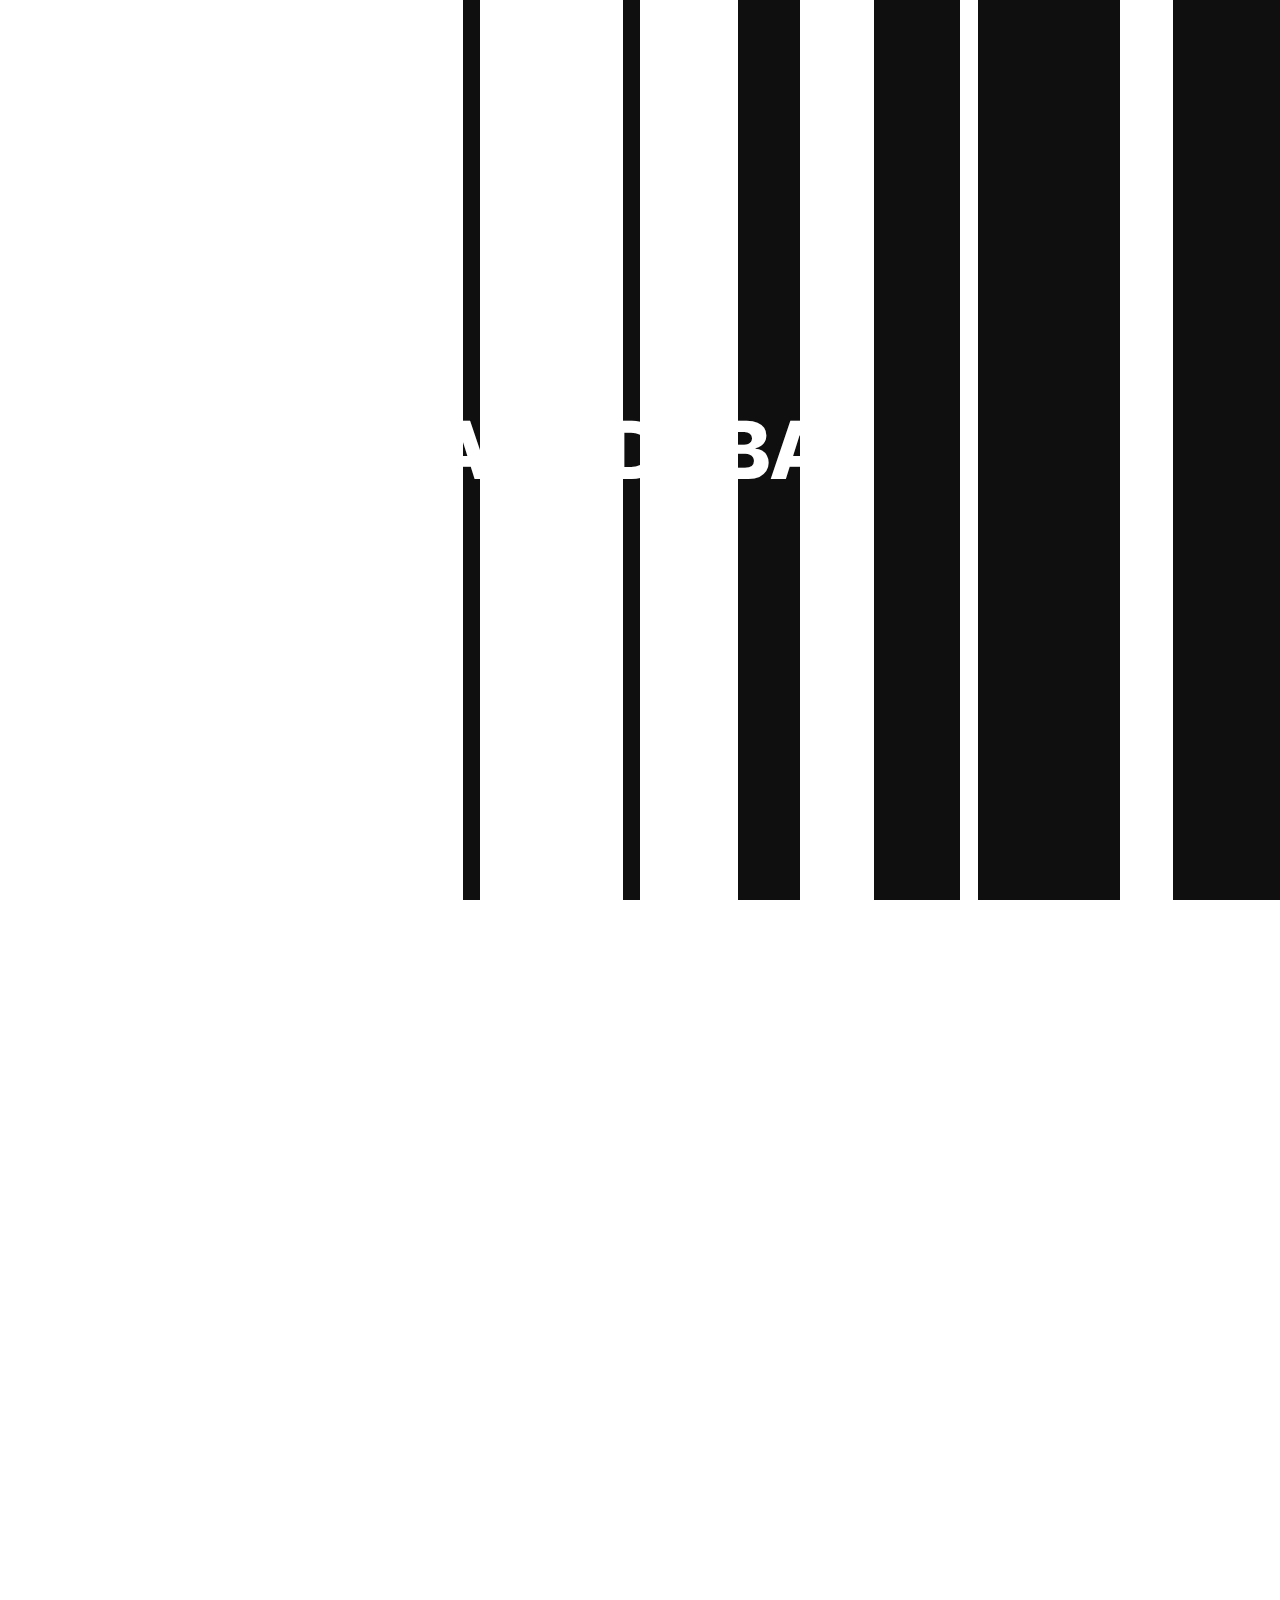
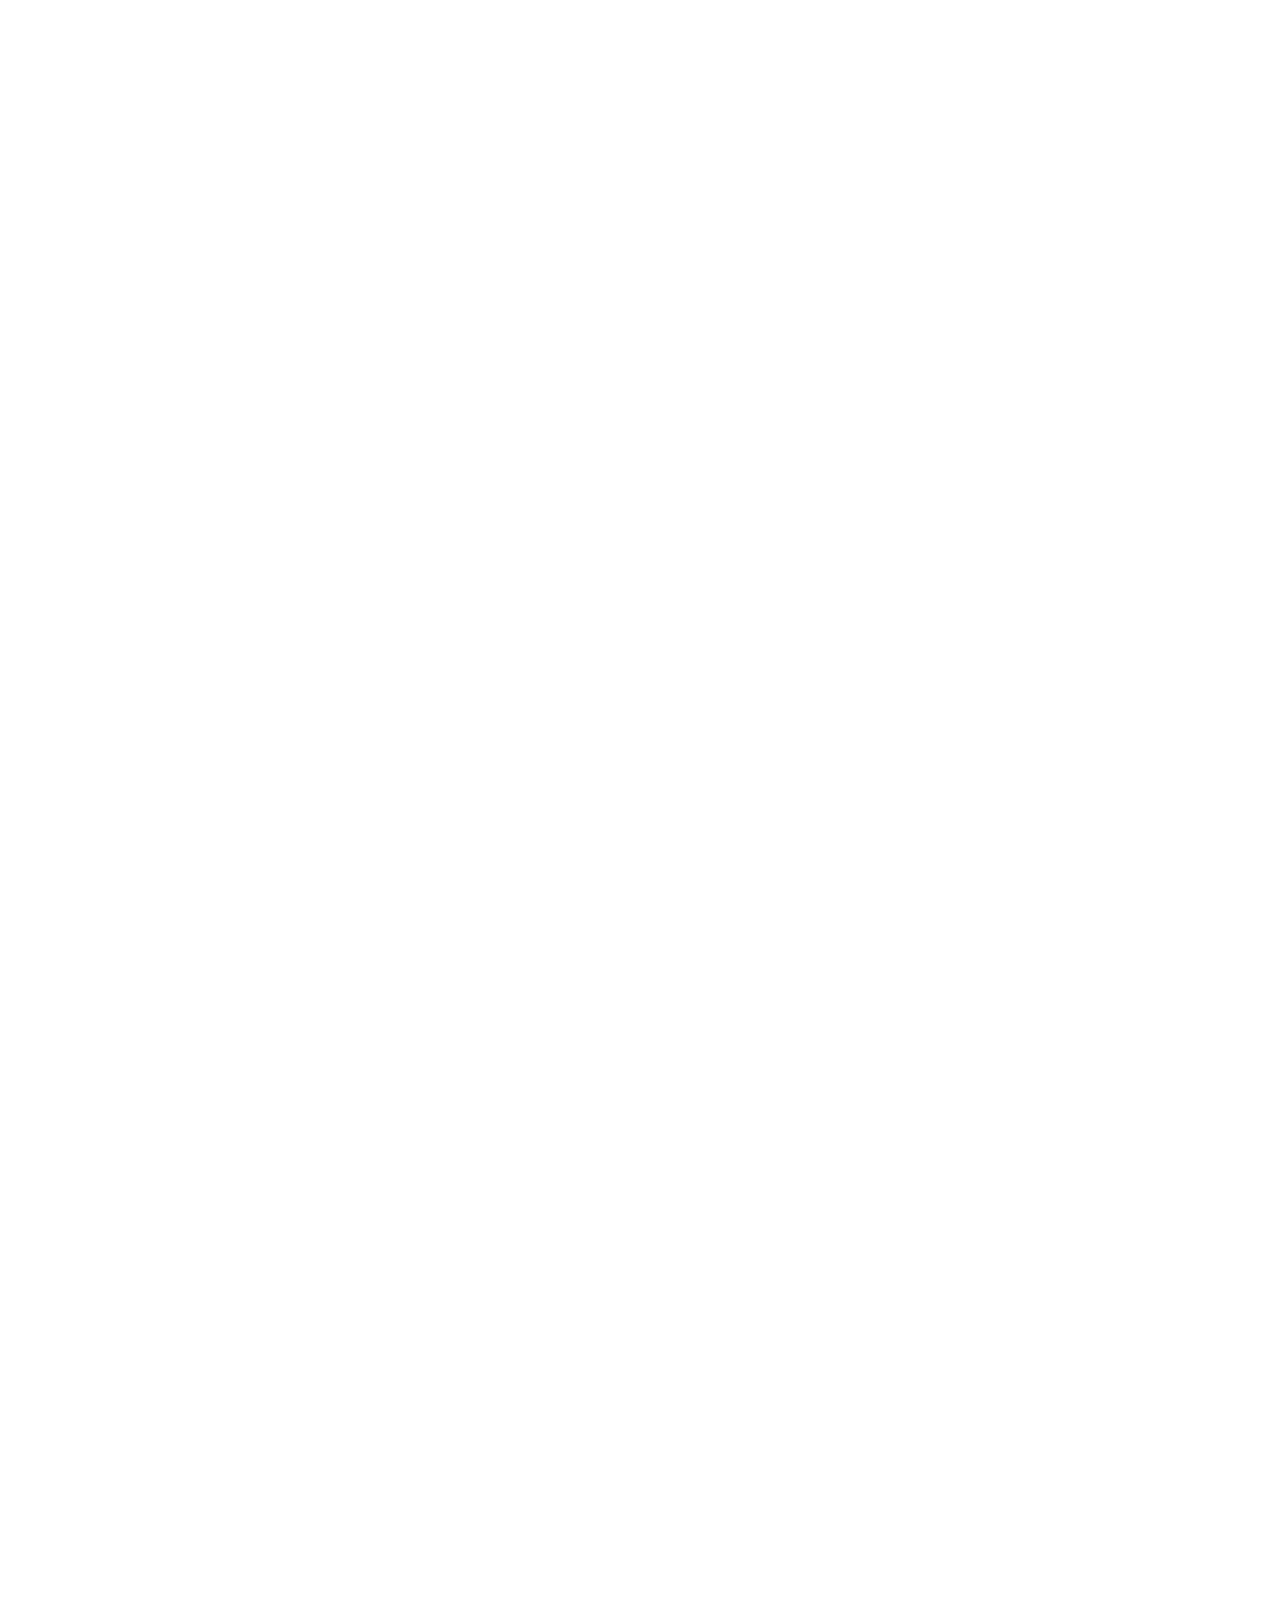
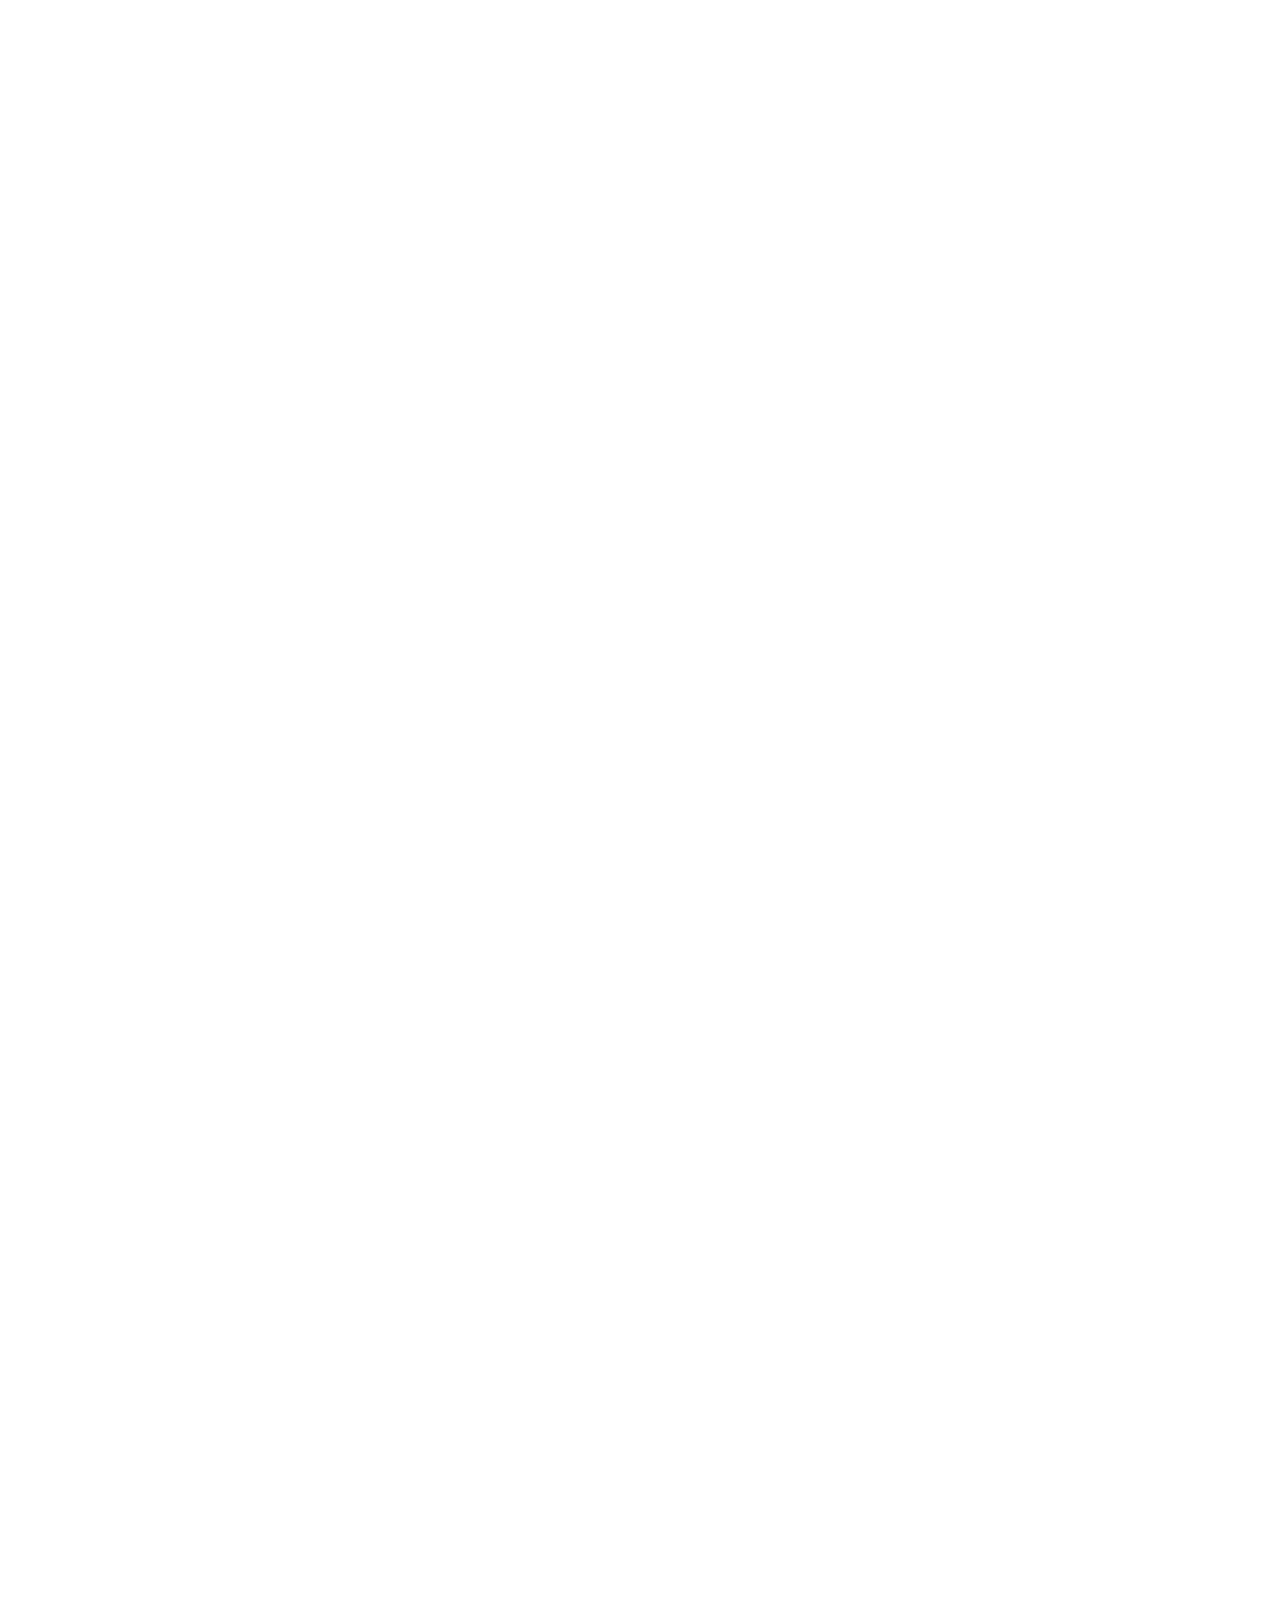
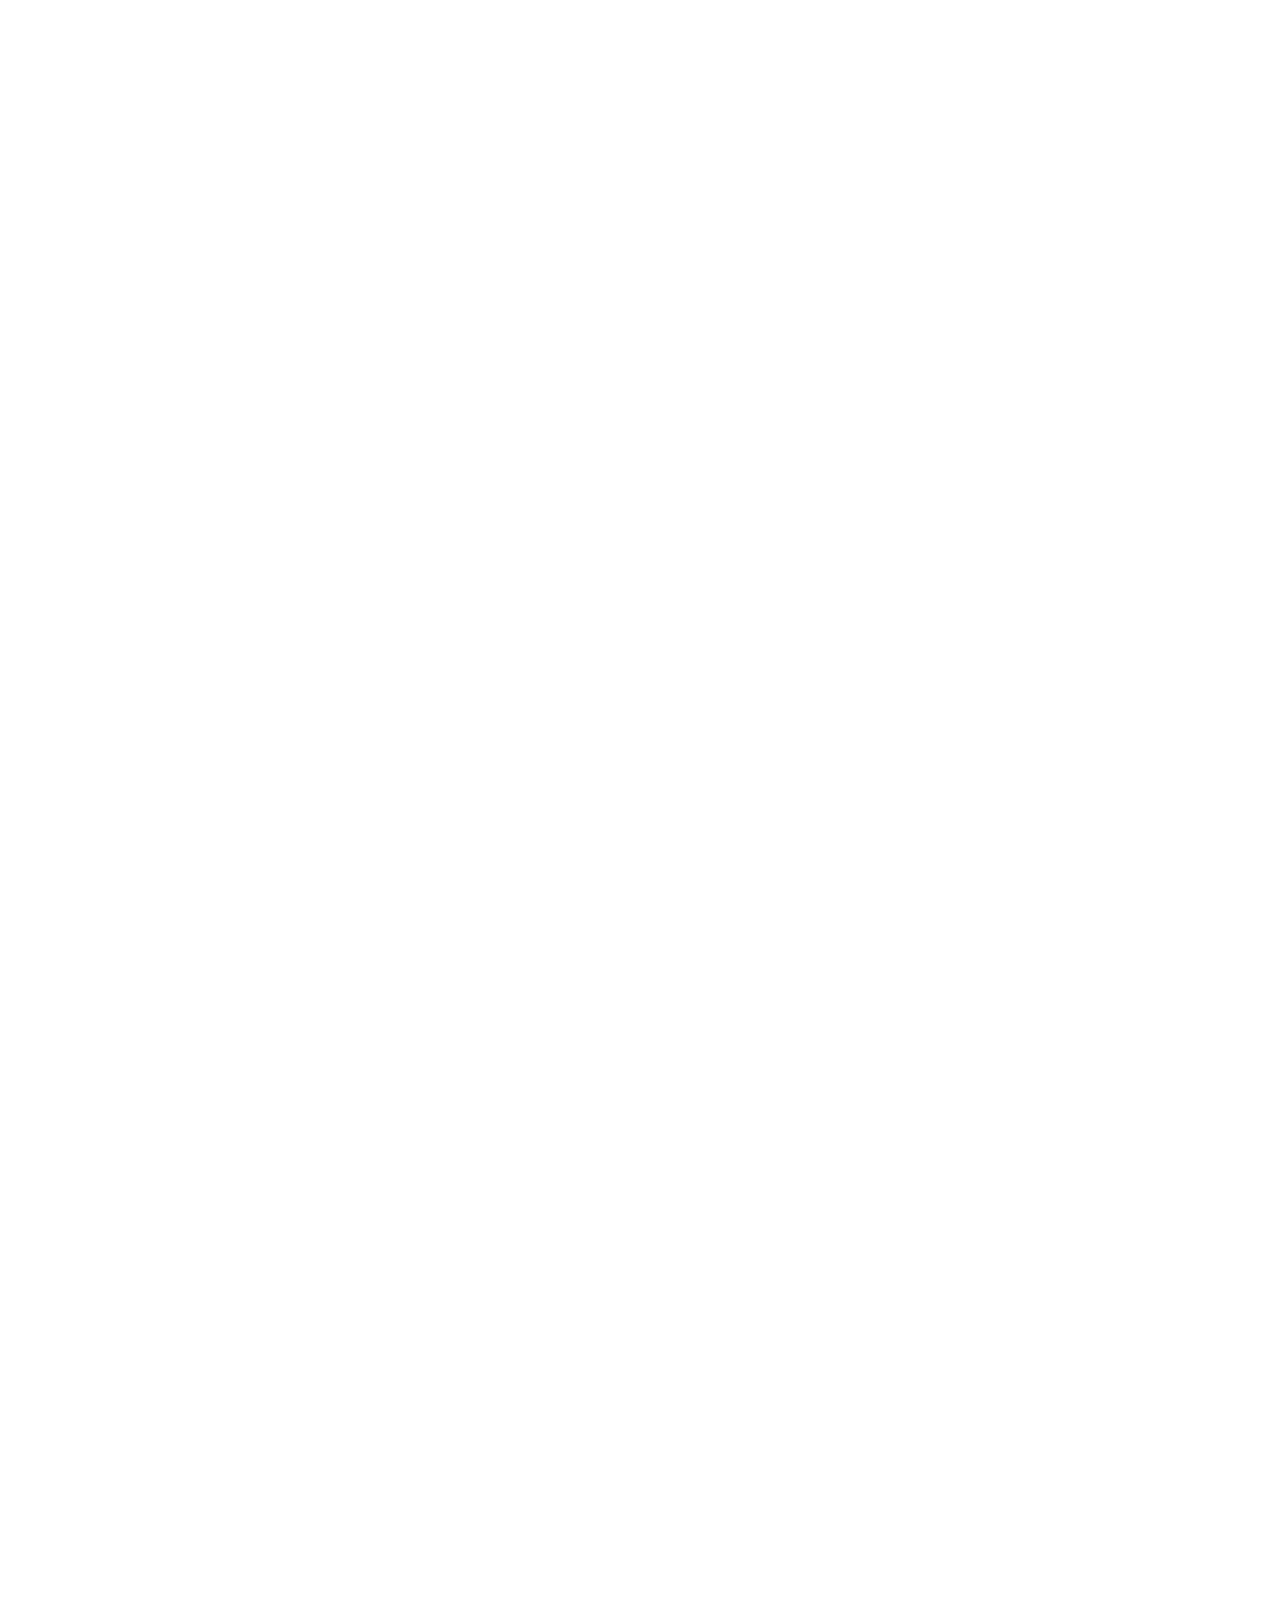
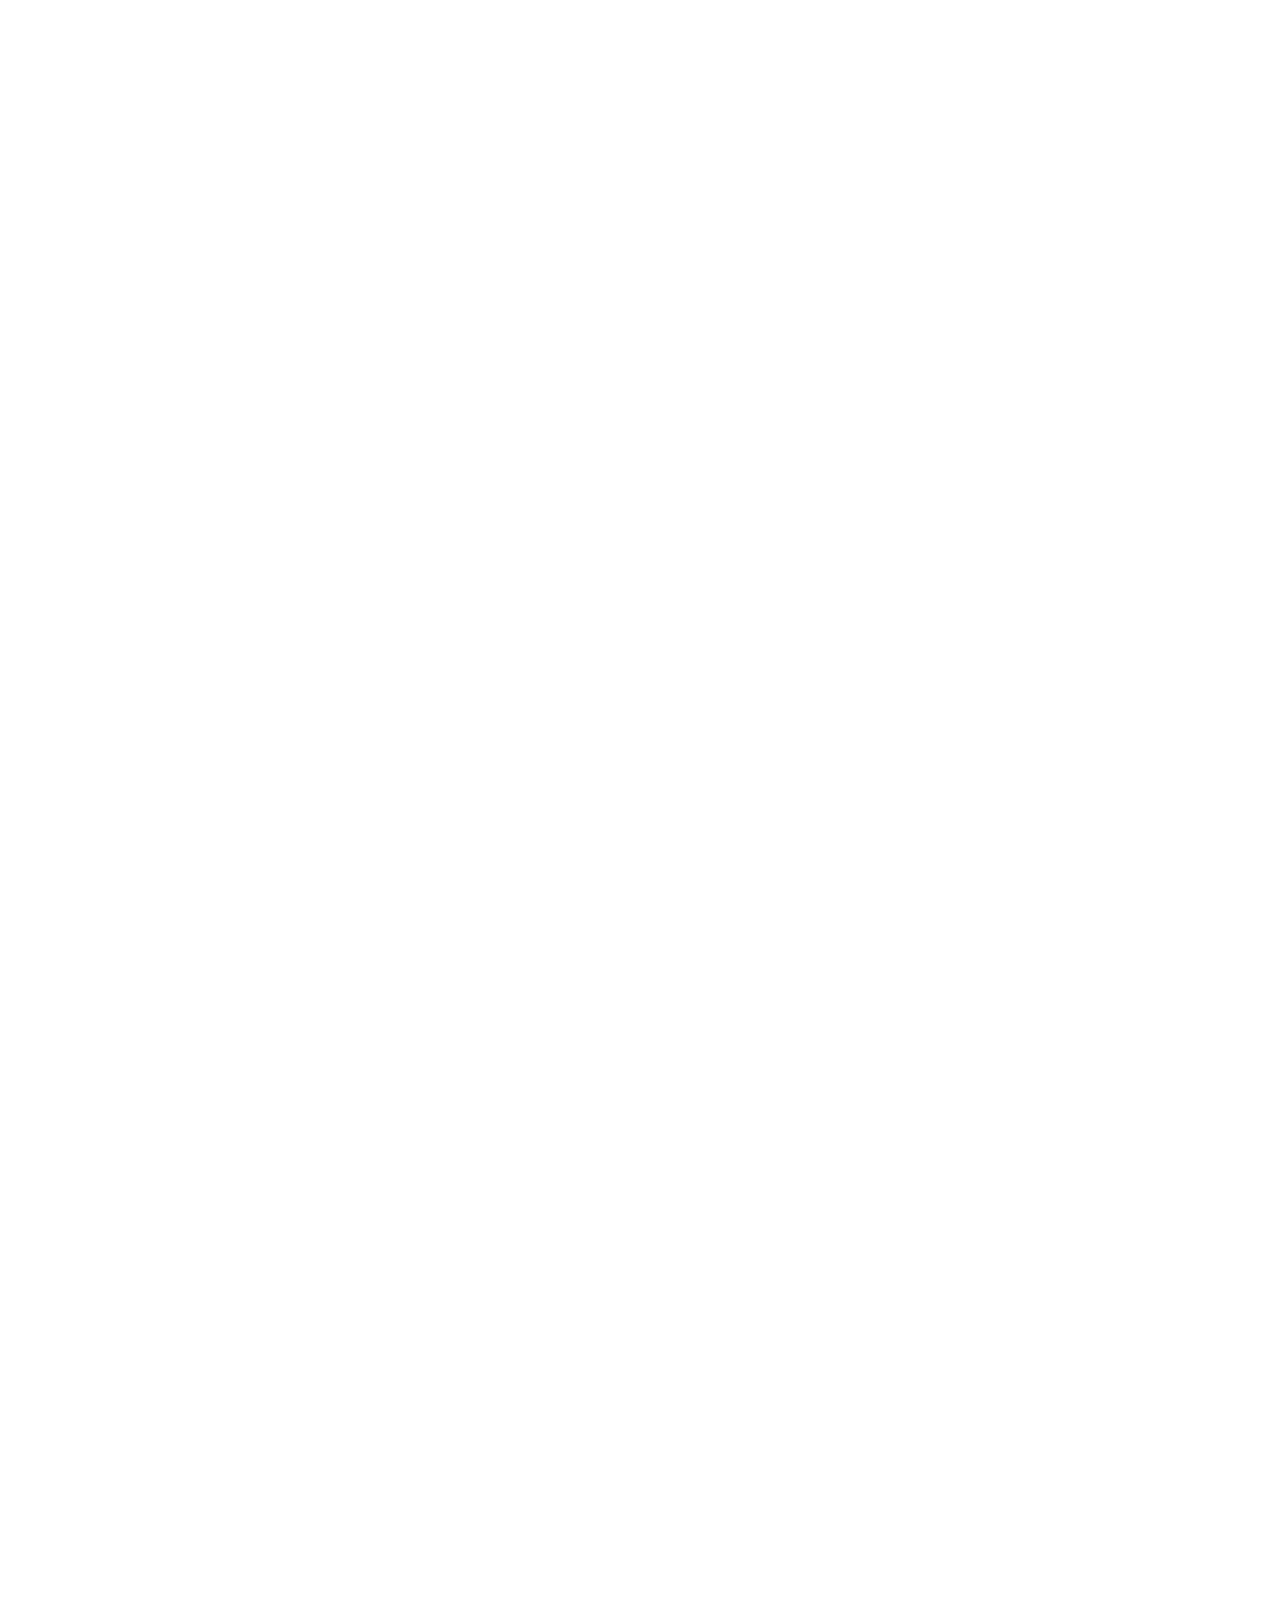
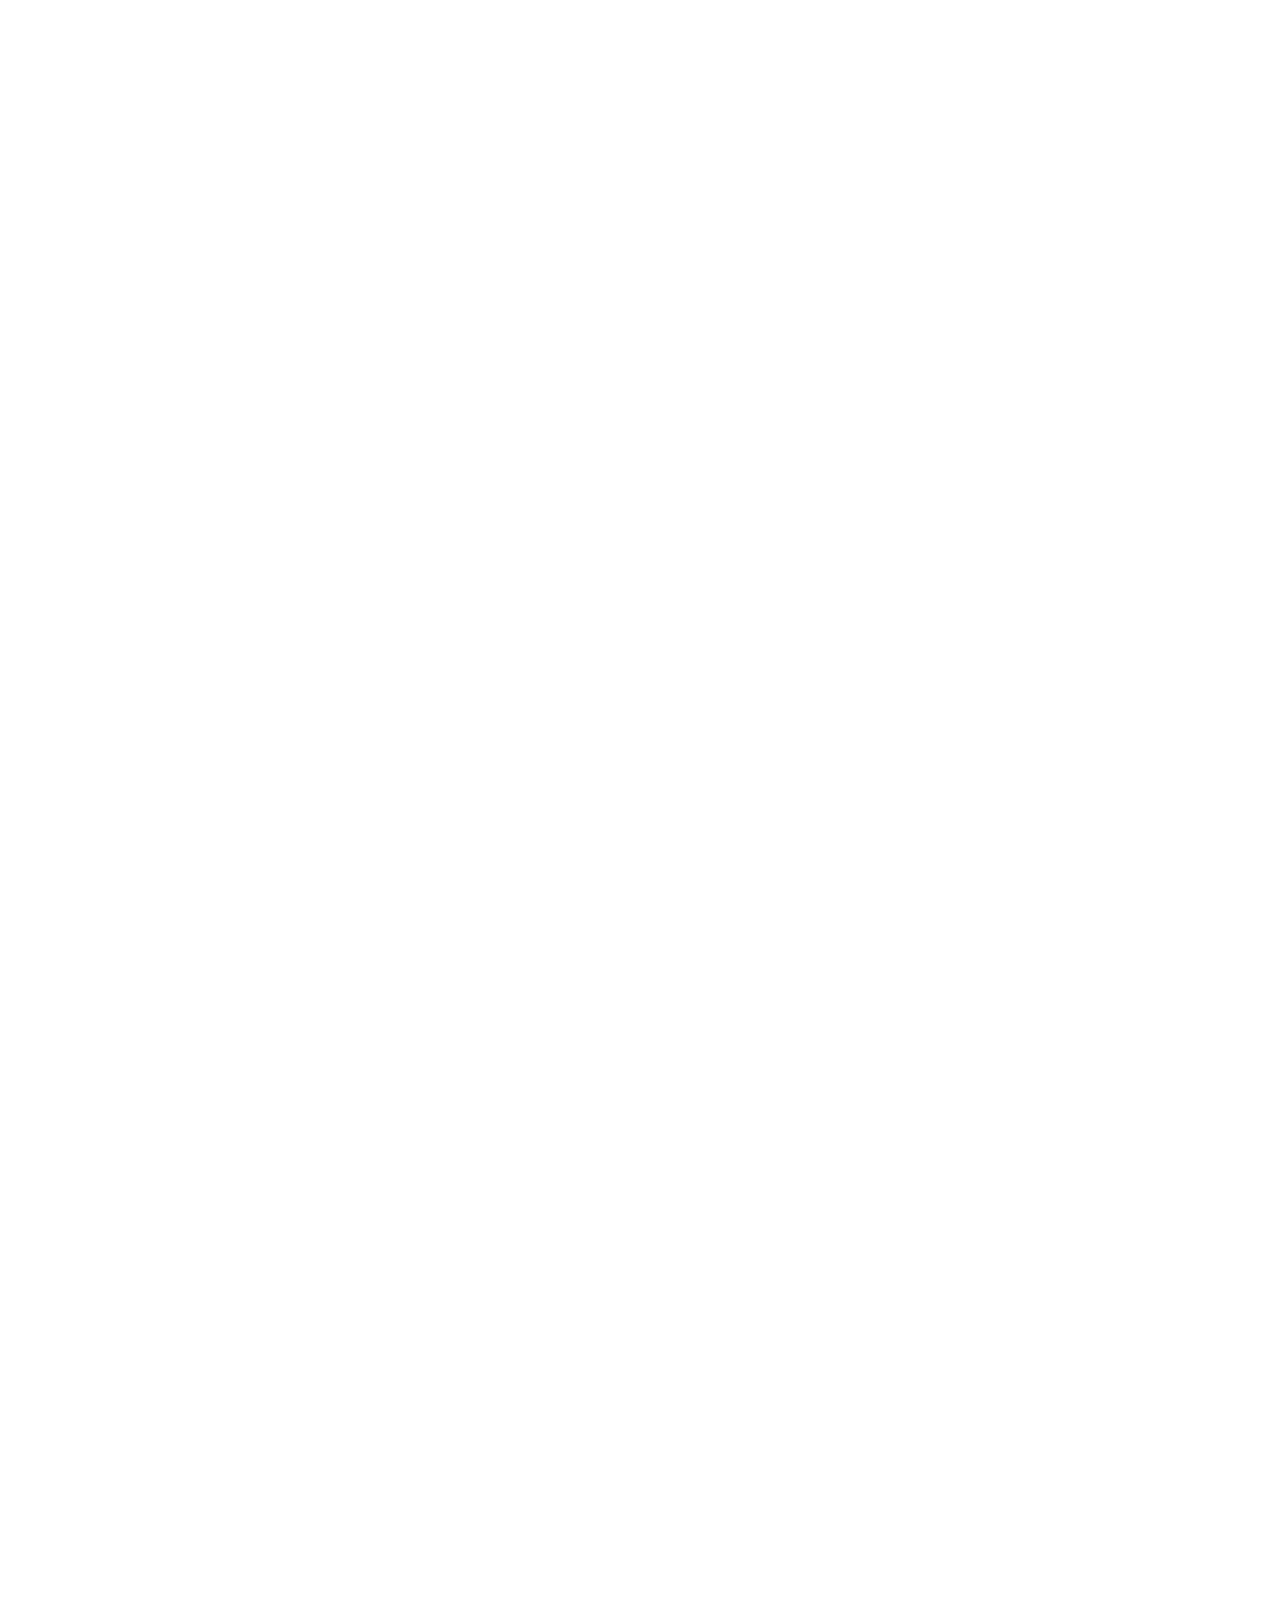
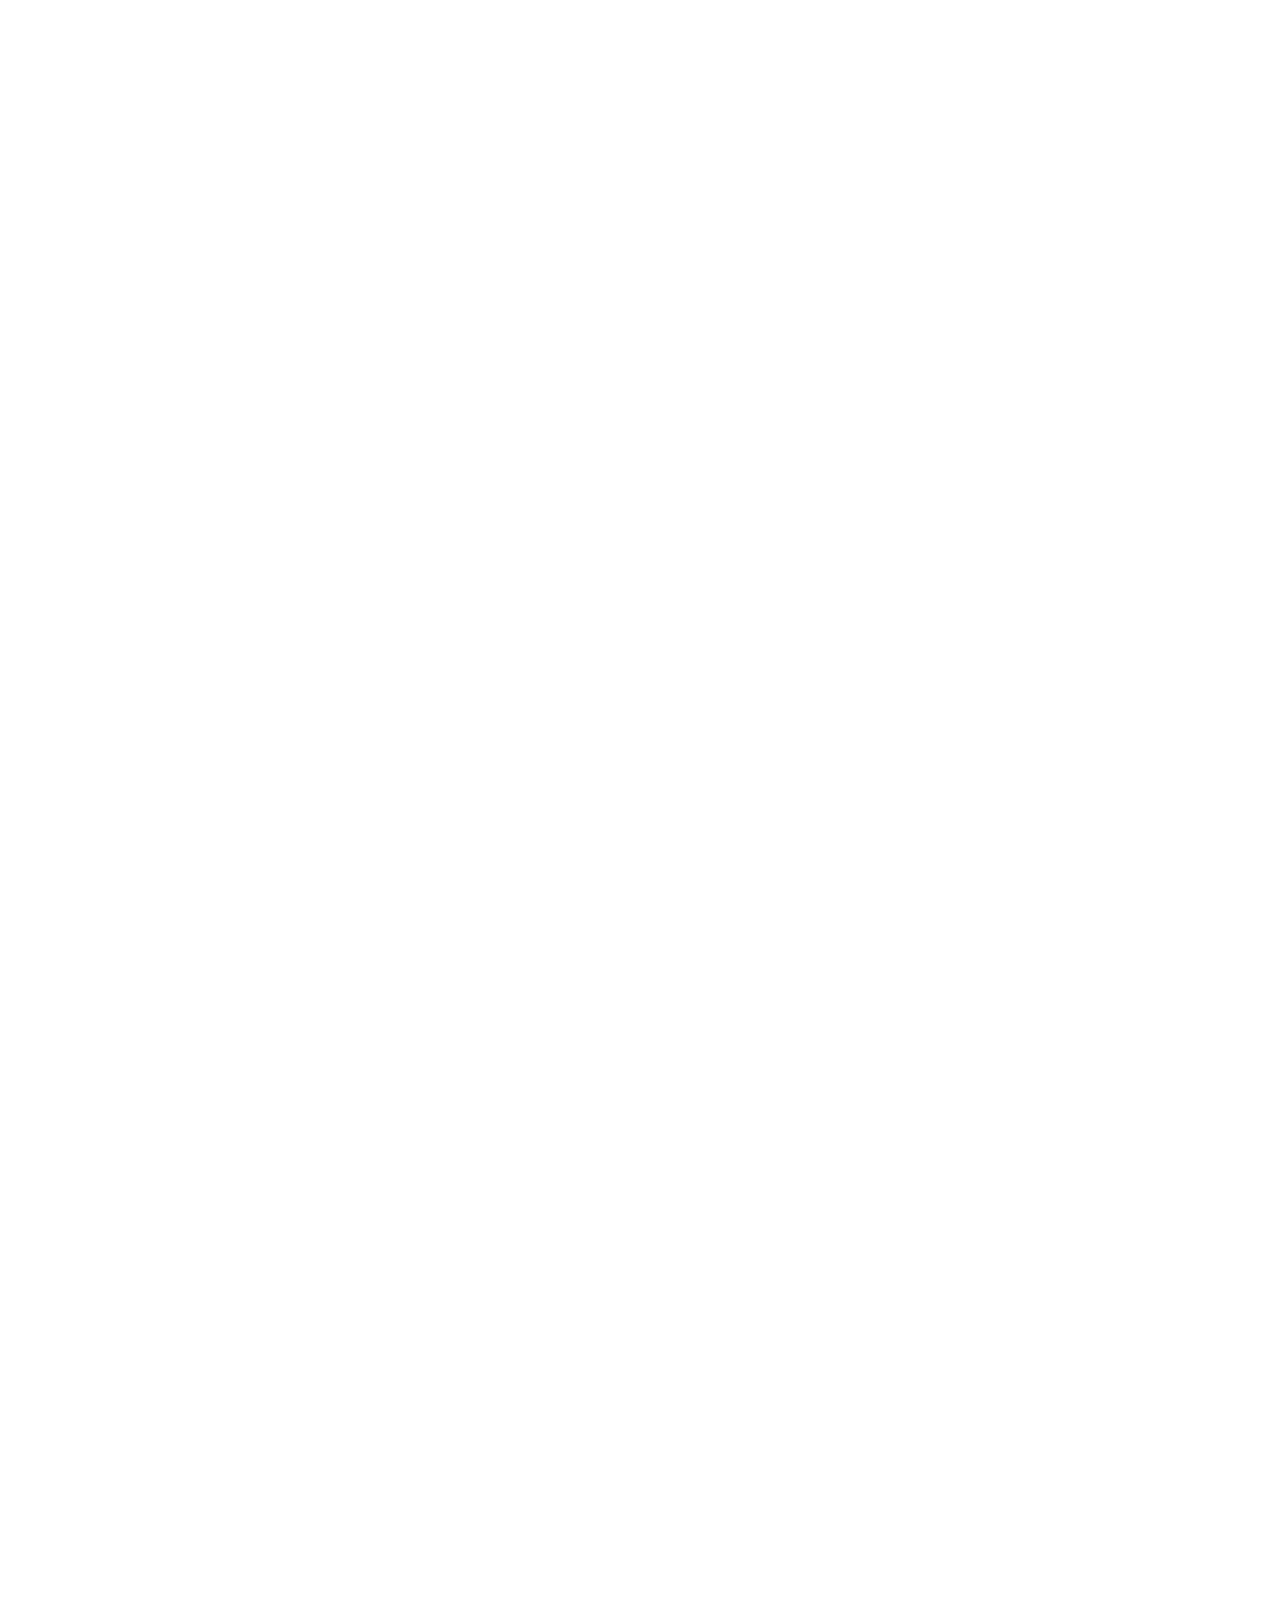
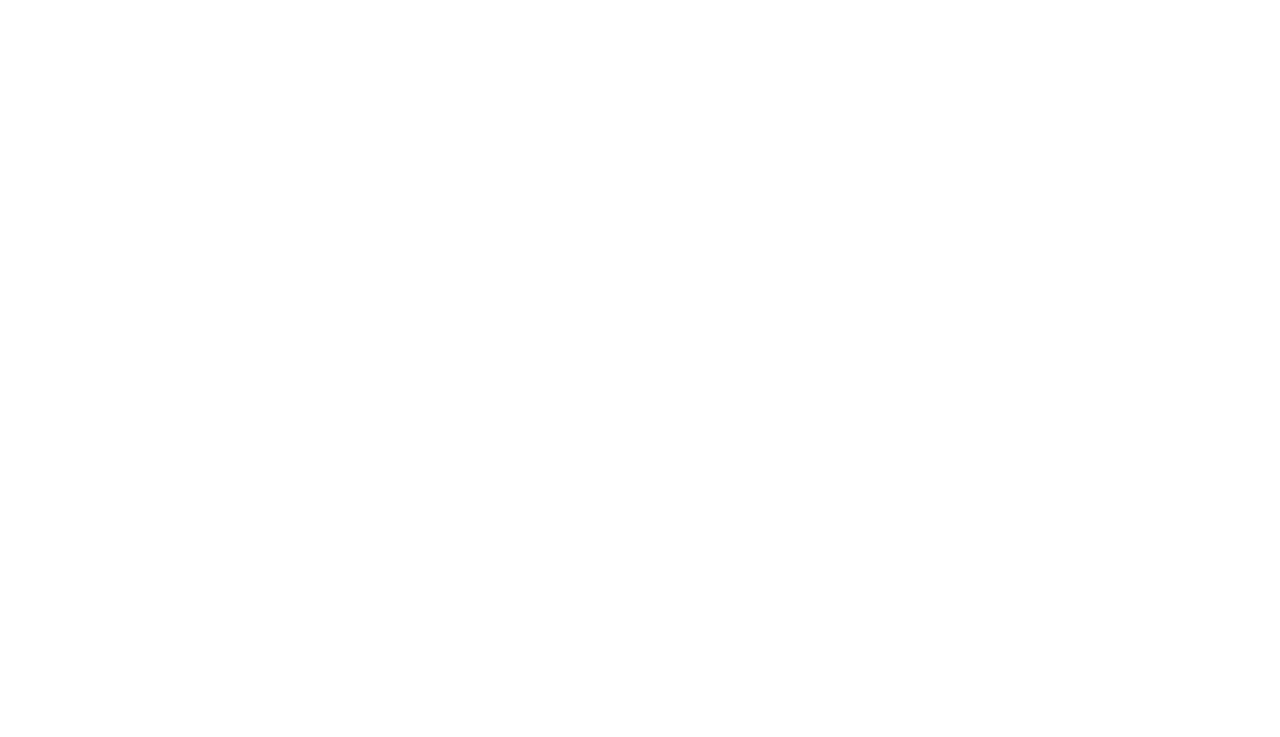
<file: index.html>
<!DOCTYPE html>
<html class="no-js" lang="en">

<head>
  <meta charset="utf-8" />
  <meta http-equiv="x-ua-compatible" content="ie=edge" />
  <meta name="viewport" content="width=device-width, initial-scale=1" />
  <meta name="description" content="" />

  <!-- Site Title -->
  <title>ARS DUBAI</title>

  <!-- Place favicon.ico in the root directory -->
  <link rel="shortcut icon" type="image/x-icon" href="assets/img/favicon.png" />

  <!-- CSS here -->
  <link rel="stylesheet" href="assets/css/bootstrap.min.css" />
  <link rel="stylesheet" href="assets/css/fontawesome.min.css" />
  <link rel="stylesheet" href="assets/css/venobox.min.css" />
  <link rel="stylesheet" href="assets/css/odometer.min.css" />
  <link rel="stylesheet" href="assets/css/nice-select.css" />
  <link rel="stylesheet" href="assets/css/carouselTicker.css" />
  <link rel="stylesheet" href="assets/css/swiper.min.css" />
  <link rel="stylesheet" href="assets/css/main.css" />
  <link rel="stylesheet" href="https://cdnjs.cloudflare.com/ajax/libs/font-awesome/6.4.0/css/all.min.css" />
</head>

<body>
  <div class="preloader overflow-hidden">
    <div class="site-name"><span>ARS DUBAI</span></div>
    <div class="preloader-gutters">
      <div class="bar">
        <div class="inner-bar"></div>
      </div>
      <div class="bar">
        <div class="inner-bar"></div>
      </div>
      <div class="bar">
        <div class="inner-bar"></div>
      </div>
      <div class="bar">
        <div class="inner-bar"></div>
      </div>
      <div class="bar">
        <div class="inner-bar"></div>
      </div>
      <div class="bar">
        <div class="inner-bar"></div>
      </div>
      <div class="bar">
        <div class="inner-bar"></div>
      </div>
      <div class="bar">
        <div class="inner-bar"></div>
      </div>
    </div>
  </div>

  <!-- header-area-start -->
  <header class="header header-1 sticky-active">
    <div class="primary-header">
      <div class="container">
        <div class="primary-header-inner">
          <div class="header-left">
            <div class="header-logo d-lg-block">
              <a href="index.html">
                <img class="logo-dark" src="assets/img/logo/logo-1.png" alt="Logo" />
                <img class="logo-light" src="assets/img/logo/logo-1.png" alt="Logo" />
              </a>
            </div>
            <div class="mail-box">
              <a href="mailto:ceo@arsdubai.com">ceo@arsdubai.com</a>
            </div>
          </div>
          <div class="header-right-wrap">
            <div class="header-menu-wrap">
              <div class="mobile-menu-items">
                <ul>
                  <li class="active">
                    <a href="index.html">Home</a>
                  </li>
                  <li>
                    <a href="about.html">About</a>
                  </li>
                  <li>
                    <a href="project.html">Work</a>
                  </li>
                  <li>
                    <a href="service.html">Services</a>
                  </li>
                  
                  <li>
                    <a href="contact.html">Contact</a>
                  </li>
                </ul>
              </div>
            </div>
            <!-- /.header-menu-wrap -->
            <div class="header-right">
              <div class="sidebar-icon">
                <button class="sidebar-trigger open">
                  <span></span>
                  <span></span>
                </button>
              </div>
            </div>
            <!-- /.header-right -->
          </div>
        </div>
        <!-- /.primary-header-inner -->
      </div>
    </div>
  </header>
  <!-- /.Main Header -->

  <div id="sidebar-area" class="sidebar-area">
    <button class="sidebar-trigger close">
      <svg class="sidebar-close" xmlns="http://www.w3.org/2000/svg" xmlns:xlink="http://www.w3.org/1999/xlink" x="0px"
        y="0px" width="16px" height="12.7px" viewBox="0 0 16 12.7" style="enable-background: new 0 0 16 12.7"
        xml:space="preserve">
        <g>
          <rect x="0" y="5.4" transform="matrix(0.7071 -0.7071 0.7071 0.7071 -2.1569 7.5208)" width="16" height="2">
          </rect>
          <rect x="0" y="5.4" transform="matrix(0.7071 0.7071 -0.7071 0.7071 6.8431 -3.7929)" width="16" height="2">
          </rect>
        </g>
      </svg>
    </button>
    <div class="side-menu-content">
      <div class="side-menu-logo">
        <a class="dark-img" href="index.html"><img src="assets/img/logo/logo-1.png" alt="logo" /></a>
        <a class="light-img" href="index.html"><img src="assets/img/logo/logo-1.png" alt="logo" /></a>
      </div>
      <div class="side-menu-wrap"></div>
      <div class="side-menu-about">
        <div class="side-menu-header">
          <h3>About Us</h3>
        </div>
        <p>
          Lorem ipsum dolor sit amet, consectetur adipisicing elit, sed do
          eiusmod tempor incididunt ut labore et dolore magna aliqua. Ut enim
          ad minim veniam, quis nostrud nisi ut aliquip ex ea commodo
          consequat.
        </p>
        <a href="contact.html" class="rr-primary-btn">Contact Us</a>
      </div>
      <div class="side-menu-contact">
        <div class="side-menu-header">
          <h3>Contact Us</h3>
        </div>
        <ul class="side-menu-list">
          <li>
            <i class="fas fa-map-marker-alt"></i>
            <p>Valentin, Street Road 24, New York,</p>
          </li>
          <li>
            <i class="fas fa-phone"></i>
            <a href="tel:+000123456789">+000 123 (456) 789</a>
          </li>
          <li>
            <i class="fas fa-envelope-open-text"></i>
            <a href="mailto:biogracontact@gmail.com">biogracontact@gmail.com</a>
          </li>
        </ul>
      </div>
    </div>
  </div>
  <!--/.sidebar-area-->

  <div id="smooth-wrapper">
    <div id="smooth-content">
      <section class="hero-section overflow-hidden">
        <div class="shape-1">
          <img src="assets/img/shapes/line-shape-2.png" alt="shape" />
        </div>
        <div class="container">
          <div class="hero-wrap">
            <div class="hero-content">
              <div class="hero-list-wrap slide-anim" data-delay="0.8" data-offset="100" data-direction="top">
                <ul class="hero-list">
                  <li>FOREX TRADER</li>
                  <li>CRYPTO TRADING</li>
                </ul>
              </div>
              <div class="hero-title-wrap">
                <h1 class="hero-title text-animation-effect">
                  ARSFX <br />

                  <h3 class="text-animation-effect">
                    Number One Or Only One
                  </h3>
                </h1>
                <div class="title-icon slide-anim" data-delay="0.7" data-offset="100" data-direction="right">
                  <img src="assets/img/icon/hero-arrow.png" alt="icon" />
                </div>
              </div>
              <div class="hero-bottom-wrap">
                <p class="hero-desc slide-anim" data-delay="0.6" data-offset="100" data-direction="left">
                  Hey, I’m Arslan with<br /><span>4+ Years </span> of
                  Experience <br />in forex trading.
                </p>
                <div class="hero-thumb slide-anim" data-delay="0.5" data-offset="100" data-direction="right">
                  <img src="assets/img/1-personal/seminar.jpg" alt="hero" />
                </div>
              </div>
            </div>
            <div class="hero-img-wrap slide-anim" data-delay="0.5" data-offset="100" data-direction="bottom">
              <div class="img-bg-shape">
                <img src="assets/img/shapes/hero-shape-1.png" alt="shape" />
              </div>
              <div class="hero-men">
                <img src="assets/img/1-personal/blackcar.jpg" alt="men" />
              </div>
            </div>
          </div>
        </div>
      </section>
      <!-- ./ hero-section -->

      <section class="about-section">
        <div class="container">
          <div class="about-content-wrap">
            <div class="about-left-content">
              <div class="about-author-img">
                <img src="assets/img/images/about-img-2.png" alt="about" />
              </div>
            </div>
            <div class="about-mid-content">
              <div class="about-mid-item">
                <div class="section-heading pl-0 heading-2 mb-35">
                  <h4 class="sub-heading" data-text-animation="fade-in-right" data-split="char" data-duration="0.7"
                    data-stagger="0.03">
                    About Me
                  </h4>
                  <h3 class="section-title" data-text-animation="fade-in-bottom-line" data-duration="0.6"
                    data-stagger="0.2">
                    Passionate & Strategic<br />
                    Forex & Crypto Trader
                  </h3>
                </div>
                <div class="mb-45">
                  I’m a professional fund manager with \[X+] years of
                  experience in the forex market. After managing capital for
                  private clients and institutions, I developed a proprietary
                  AI-powered trading bot that consistently delivers results.
                  Now, I’m taking the next leap — launching my own regulated
                  forex broker to make smart trading accessible to all.
                </div>

                <!-- <div class="about-download-btn">
                    <a href="about.html" class="rr-primary-btn"
                      >Download Resume</a
                    >
                  </div> -->
              </div>
              <div class="about-mid-item">
                <div class="section-heading pl-0 heading-2 mb-45">
                  <h4 class="sub-heading mb-0" data-text-animation="fade-in-right" data-split="char" data-duration="0.5"
                    data-stagger="0.03">
                    Experience
                  </h4>
                </div>
                <div class="about-exp-items">
                  <div class="about-exp-item about-exp-item-1">
                    <div><span class="year">2025 - 2026 </span></div>
                    <h4 class="item-title">
                      Own FX Broker<span>ARSFX</span>
                    </h4>
                  </div>
                  <div class="about-exp-item about-exp-item-2">
                    <div><span class="year">2024 - 2025</span></div>
                    <h4 class="item-title">
                      Self Trading<span>With multiple brokers</span>
                    </h4>
                  </div>
                  <div class="about-exp-item about-exp-item-3">
                    <div><span class="year">2023 - 2024</span></div>
                    <h4 class="item-title">HR<span>Fast FX</span></h4>
                  </div>
                  <div class="about-exp-item about-exp-item-3">
                    <div><span class="year">2023 - 2024</span></div>
                    <h4 class="item-title">
                      Moved Dubai<span>Invited By FXBroker</span>
                    </h4>
                  </div>
                  <div class="about-exp-item about-exp-item-4">
                    <div><span class="year">2022 - 2023</span></div>
                    <h4 class="item-title">
                      Forex Training<span>Training Institute</span>
                    </h4>
                  </div>
                </div>
              </div>
              <!-- <div class="about-mid-item">
                  <div class="section-heading pl-0 heading-2 mb-35">
                    <h4
                      class="sub-heading mb-0"
                      data-text-animation="fade-in-right"
                      data-split="char"
                      data-duration="0.9"
                      data-stagger="0.03"
                    >
                      Education
                    </h4>
                  </div>
                  <ul class="about-ed-list">
                    <li class="list-1">
                      <span class="category">BSC in CSE</span>
                      <span>London University (2006-2010)</span>
                    </li>
                    <li class="list-2">
                      <span class="category">UX Design</span>
                      <span>World University (2000-2002)</span>
                    </li>
                    <li class="list-3">
                      <span class="category">UI Design</span>
                      <span>USA University (1999-2000)</span>
                    </li>
                    <li class="list-4">
                      <span class="category">Diploma in CSE</span>
                      <span>Japan University (2006-2010)</span>
                    </li>
                  </ul>
                </div> -->
            </div>
            <div class="about-right-content">
              <div class="about-author-info">
                <div class="border-label"></div>
                <div class="author-img">
                  <img src="assets/img/images/about-img-3.png" alt="about" />
                </div>
                <h4 class="name">David Michel</h4>
                <span>Visualizer & Design Director</span>
                <img src="assets/img/images/sign.png" alt="sign" />
              </div>
              <div class="about-right-item mt-100">
                <div class="section-heading pl-0 heading-2 mb-40">
                  <h4 class="sub-heading mb-0" data-text-animation="fade-in-right" data-split="char" data-duration="0.9"
                    data-stagger="0.03">
                    Contact
                  </h4>
                </div>
                <ul class="about-ed-list">
                  <li class="end-list-1">
                    <span>Phone Number</span><a href="tel:+971 50 917 9485" class="category">+971 50 917 9485</a>
                  </li>
                  <li class="end-list-2">
                    <span>Email Address</span><a href="mailto:ceo@arsdubai.com" class="category">ceo@arsdubai.com</a>
                  </li>
                  <li class="end-list-3">
                    <span>Website</span><a href="arsdubai.com" class="category">arsdubai.com</a>
                  </li>
                  <li class="end-list-4">
                    <span>Current Address</span><span class="category">Dubai</span>
                  </li>
                </ul>
              </div>
              <div class="about-right-item mt-100">
                <div class="section-heading pl-0 heading-2 mb-35">
                  <h4 class="sub-heading mb-0" data-text-animation="fade-in-right" data-split="char" data-duration="0.9"
                    data-stagger="0.03">
                    social media
                  </h4>
                </div>
                <ul class="about-ed-social">
                  <li class="end-list-1">
                    <h3>
                      <svg width="46" height="46" viewBox="0 0 46 46" fill="none" xmlns="http://www.w3.org/2000/svg">
                        <g clip-path="url(#clip0_104_377)">
                          <path
                            d="M39.7273 0H6.27273C2.8084 0 0 2.8084 0 6.27273V39.7273C0 43.1916 2.8084 46 6.27273 46H39.7273C43.1916 46 46 43.1916 46 39.7273V6.27273C46 2.8084 43.1916 0 39.7273 0Z"
                            fill="#0077B5" />
                          <path
                            d="M16.5704 12.5455C16.5704 13.3208 16.3405 14.0788 15.9097 14.7235C15.4789 15.3683 14.8666 15.8708 14.1502 16.1675C13.4339 16.4642 12.6456 16.5419 11.8851 16.3906C11.1246 16.2393 10.4261 15.8659 9.87777 15.3176C9.32948 14.7693 8.9561 14.0708 8.80482 13.3103C8.65355 12.5498 8.73119 11.7615 9.02792 11.0452C9.32465 10.3288 9.82715 9.7165 10.4719 9.28572C11.1166 8.85493 11.8746 8.625 12.6499 8.625C13.6897 8.625 14.6869 9.03805 15.4221 9.77327C16.1574 10.5085 16.5704 11.5057 16.5704 12.5455Z"
                            fill="white" />
                          <path
                            d="M15.6815 19.0795V36.4C15.6822 36.5278 15.6576 36.6544 15.6092 36.7727C15.5608 36.8909 15.4895 36.9985 15.3994 37.0891C15.3093 37.1797 15.2021 37.2515 15.0841 37.3006C14.9662 37.3497 14.8396 37.3749 14.7119 37.3749H10.5797C10.4519 37.3753 10.3253 37.3503 10.2072 37.3016C10.0891 37.2529 9.98178 37.1813 9.89143 37.0909C9.80108 37.0005 9.72947 36.8932 9.68073 36.7751C9.63199 36.657 9.60708 36.5304 9.60743 36.4026V19.0795C9.60743 18.8216 9.70986 18.5743 9.8922 18.3919C10.0745 18.2096 10.3218 18.1072 10.5797 18.1072H14.7119C14.9693 18.1079 15.2159 18.2106 15.3977 18.3929C15.5794 18.5751 15.6815 18.822 15.6815 19.0795Z"
                            fill="white" />
                          <path
                            d="M37.2806 28.0966V36.4812C37.2809 36.5987 37.258 36.7151 37.2132 36.8237C37.1684 36.9323 37.1026 37.0309 37.0195 37.114C36.9365 37.1971 36.8378 37.2629 36.7292 37.3077C36.6206 37.3525 36.5042 37.3754 36.3867 37.3751H31.9435C31.8261 37.3754 31.7097 37.3525 31.6011 37.3077C31.4925 37.2629 31.3938 37.1971 31.3107 37.114C31.2276 37.0309 31.1618 36.9323 31.117 36.8237C31.0722 36.7151 31.0493 36.5987 31.0497 36.4812V28.3554C31.0497 27.1427 31.4051 23.0445 27.8793 23.0445C25.1481 23.0445 24.5914 25.8489 24.4816 27.1087V36.4812C24.4816 36.716 24.3893 36.9414 24.2244 37.1087C24.0596 37.2759 23.8356 37.3716 23.6008 37.3751H19.3092C19.192 37.3751 19.0759 37.3519 18.9676 37.307C18.8592 37.262 18.7609 37.1961 18.6781 37.1131C18.5953 37.03 18.5297 36.9315 18.4851 36.8231C18.4404 36.7146 18.4176 36.5984 18.418 36.4812V19.0038C18.4176 18.8865 18.4404 18.7704 18.4851 18.6619C18.5297 18.5535 18.5953 18.4549 18.6781 18.3719C18.7609 18.2889 18.8592 18.223 18.9676 18.178C19.0759 18.1331 19.192 18.1099 19.3092 18.1099H23.6008C23.8379 18.1099 24.0652 18.2041 24.2329 18.3717C24.4005 18.5394 24.4947 18.7667 24.4947 19.0038V20.5145C25.5088 18.9933 27.0116 17.8198 30.2185 17.8198C37.3224 17.8198 37.2806 24.4532 37.2806 28.0966Z"
                            fill="white" />
                        </g>
                        <defs>
                          <clipPath id="clip0_104_377">
                            <rect width="46" height="46" fill="white" />
                          </clipPath>
                        </defs>
                      </svg>
                      LinkedIn<span> (15k Followers)</span>
                    </h3>
                    <a class="rr-primary-btn rr-primary-btn-3" href="https://www.linkedin.com">Follow
                    </a>
                  </li>
                  <li>
                    <h3 class="end-icon-2">
                      <svg width="46" height="46" viewBox="0 0 46 46" fill="none" xmlns="http://www.w3.org/2000/svg">
                        <path
                          d="M38.7368 0H7.26316C3.25183 0 0 3.25183 0 7.26316V38.7368C0 42.7482 3.25183 46 7.26316 46H38.7368C42.7482 46 46 42.7482 46 38.7368V7.26316C46 3.25183 42.7482 0 38.7368 0Z"
                          fill="url(#paint0_linear_104_395)" />
                        <path opacity="0.1"
                          d="M43.2763 1.59488C40.0896 9.59041 34.2579 18.3244 26.2926 26.2896C18.3274 34.2549 9.59041 40.0866 1.59488 43.2763C0.559713 41.9901 -0.00320384 40.3879 1.37171e-05 38.7369V7.26317C1.37171e-05 5.33686 0.765237 3.48945 2.12734 2.12734C3.48945 0.765237 5.33686 1.37171e-05 7.26317 1.37171e-05H38.7369C40.3879 -0.00320384 41.9901 0.559713 43.2763 1.59488Z"
                          fill="white" />
                        <path
                          d="M28.4472 10.8948H17.5524C15.7866 10.8948 14.0932 11.5962 12.8446 12.8448C11.596 14.0934 10.8945 15.7869 10.8945 17.5527V28.4474C10.8945 30.2132 11.596 31.9067 12.8446 33.1553C14.0932 34.4038 15.7866 35.1053 17.5524 35.1053H28.4472C30.2129 35.1053 31.9064 34.4038 33.155 33.1553C34.4036 31.9067 35.1051 30.2132 35.1051 28.4474V17.5527C35.1051 15.7869 34.4036 14.0934 33.155 12.8448C31.9064 11.5962 30.2129 10.8948 28.4472 10.8948ZM32.9866 27.4911C32.9866 28.9487 32.4076 30.3465 31.377 31.3772C30.3463 32.4079 28.9484 32.9869 27.4908 32.9869H18.5087C17.0512 32.9869 15.6533 32.4079 14.6226 31.3772C13.592 30.3465 13.013 28.9487 13.013 27.4911V18.509C13.013 17.0514 13.592 15.6535 14.6226 14.6229C15.6533 13.5922 17.0512 13.0132 18.5087 13.0132H27.4908C28.9484 13.0132 30.3463 13.5922 31.377 14.6229C32.4076 15.6535 32.9866 17.0514 32.9866 18.509V27.4911Z"
                          fill="white" />
                        <path
                          d="M27.4152 18.63L27.3577 18.5725L27.3093 18.5241C26.165 17.3838 24.6153 16.7439 22.9998 16.7446C22.1841 16.7502 21.3774 16.9164 20.6259 17.2338C19.8744 17.5512 19.1927 18.0136 18.62 18.5945C18.0472 19.1754 17.5945 19.8635 17.2878 20.6194C16.981 21.3753 16.8262 22.1843 16.8322 23C16.831 24.6556 17.4836 26.2446 18.648 27.4215C19.2184 27.9988 19.898 28.4567 20.6473 28.7684C21.3965 29.0802 22.2004 29.2396 23.0119 29.2373C24.2292 29.2117 25.4128 28.8325 26.4183 28.1459C27.4238 27.4593 28.2077 26.4949 28.6745 25.3704C29.1414 24.2458 29.2709 23.0098 29.0472 21.8129C28.8236 20.6161 28.2566 19.5101 27.4152 18.63ZM22.9998 27.1037C22.1858 27.1151 21.3869 26.8842 20.7045 26.4402C20.0221 25.9963 19.4872 25.3595 19.1678 24.6107C18.8483 23.8619 18.7588 23.0351 18.9106 22.2353C19.0624 21.4355 19.4486 20.6989 20.0202 20.1192C20.5917 19.5396 21.3228 19.143 22.1204 18.9799C22.9179 18.8168 23.746 18.8947 24.4992 19.2035C25.2524 19.5124 25.8967 20.0382 26.3502 20.7143C26.8037 21.3903 27.0459 22.186 27.046 23C27.05 23.5352 26.9485 24.0659 26.7473 24.5619C26.546 25.0578 26.2491 25.5092 25.8733 25.8903C25.4975 26.2714 25.0504 26.5748 24.5573 26.783C24.0643 26.9911 23.535 27.1001 22.9998 27.1037Z"
                          fill="white" />
                        <path
                          d="M30.9985 16.4573C31.0001 16.6515 30.9634 16.8441 30.8905 17.024C30.8175 17.204 30.7098 17.3679 30.5735 17.5062C30.4372 17.6445 30.2749 17.7545 30.096 17.83C29.917 17.9055 29.725 17.945 29.5308 17.9462C29.3382 17.9461 29.1476 17.9078 28.9699 17.8335C28.7922 17.7592 28.6311 17.6505 28.4958 17.5134C28.2908 17.3054 28.1513 17.0418 28.0947 16.7553C28.0381 16.4687 28.0668 16.1719 28.1774 15.9015C28.2879 15.6312 28.4753 15.3992 28.7165 15.2344C28.9576 15.0696 29.2418 14.9792 29.5338 14.9744C29.8756 14.9743 30.2066 15.0943 30.4689 15.3133L30.4992 15.3436C30.548 15.3833 30.5926 15.4279 30.6324 15.4767L30.6656 15.513C30.8823 15.7799 30.9999 16.1135 30.9985 16.4573Z"
                          fill="white" />
                        <defs>
                          <linearGradient id="paint0_linear_104_395" x1="2.1275" y1="2.1275" x2="43.8725" y2="43.8725"
                            gradientUnits="userSpaceOnUse">
                            <stop offset="0" stop-color="#FAE100" />
                            <stop offset="0.15" stop-color="#FCB720" />
                            <stop offset="0.3" stop-color="#FF7950" />
                            <stop offset="0.5" stop-color="#FF1C74" />
                            <stop offset="1" stop-color="#6C1CD1" />
                          </linearGradient>
                        </defs>
                      </svg>

                      Instagram <span>(8k Followers)</span>
                    </h3>
                    <a class="rr-primary-btn rr-primary-btn-3" href="https://www.Instagram.com">Follow
                    </a>
                  </li>
                  <li>
                    <h3>
                      <svg width="46" height="46" viewBox="0 0 46 46" fill="none" xmlns="http://www.w3.org/2000/svg">
                        <path
                          d="M0 5C0 2.23858 2.23858 0 5 0H41C43.7614 0 46 2.23858 46 5V41C46 43.7614 43.7614 46 41 46H5C2.23858 46 0 43.7614 0 41V5Z"
                          fill="black" />
                        <path fill-rule="evenodd" clip-rule="evenodd"
                          d="M17.2531 8.80469H7.45703L19.0716 24.1461L8.20004 37.0156H13.223L21.4456 27.282L28.7469 36.9261H38.543L26.5909 21.1388L26.6121 21.166L36.903 8.98384H31.88L24.2377 18.0306L17.2531 8.80469ZM12.8643 11.4915H15.9139L33.1357 34.2393H30.0861L12.8643 11.4915Z"
                          fill="white" />
                      </svg>
                      Instagram <span>(8k Followers)</span>
                    </h3>
                    <a class="rr-primary-btn rr-primary-btn-3" href="https://www.twitter.com">Follow
                    </a>
                  </li>
                </ul>
              </div>
            </div>
          </div>
        </div>
      </section>

      <div class="sponsor-section">
        <div class="container">
          <div class="sponsor-carousel swiper">
            <div class="swiper-wrapper">
              <div class="swiper-slide">
                <div class="sponsor-item text-center">
                  <a href="#"><img src="assets/img/sponsor/sponsor-1.png" alt="sponsor" /></a>
                </div>
              </div>
              <div class="swiper-slide">
                <div class="sponsor-item text-center">
                  <a href="#"><img src="assets/img/sponsor/sponsor-2.png" alt="sponsor" /></a>
                </div>
              </div>
              <div class="swiper-slide">
                <div class="sponsor-item text-center">
                  <a href="#"><img src="assets/img/sponsor/sponsor-3.png" alt="sponsor" /></a>
                </div>
              </div>
              <div class="swiper-slide">
                <div class="sponsor-item text-center">
                  <a href="#"><img src="assets/img/sponsor/sponsor-4.png" alt="sponsor" /></a>
                </div>
              </div>
              <div class="swiper-slide">
                <div class="sponsor-item text-center">
                  <a href="#"><img src="assets/img/sponsor/sponsor-5.png" alt="sponsor" /></a>
                </div>
              </div>
              <div class="swiper-slide">
                <div class="sponsor-item text-center">
                  <a href="#"><img src="assets/img/sponsor/sponsor-6.png" alt="sponsor" /></a>
                </div>
              </div>
              <div class="swiper-slide">
                <div class="sponsor-item text-center">
                  <a href="#"><img src="assets/img/sponsor/sponsor-7.png" alt="sponsor" /></a>
                </div>
              </div>
              <div class="swiper-slide">
                <div class="sponsor-item text-center">
                  <a href="#"><img src="assets/img/sponsor/sponsor-8.png" alt="sponsor" /></a>
                </div>
              </div>
            </div>
          </div>
        </div>
      </div>
      <!-- ./ sponsor-section -->

      <section class="project-section overflow-hidden pt-130 pb-130">
        <div class="container">
          <div class="section-heading">
            <h4 class="sub-heading" data-text-animation="fade-in-right" data-split="char" data-duration="0.9"
              data-stagger="0.03">
              works
            </h4>
            <h2 class="section-title" data-text-animation="fade-in-bottom-line" data-duration="1" data-stagger="0.2">
              A Showcase of Trading <br />
              Excellence — My Strategies, Your <br />
              Next Profit Opportunity
            </h2>
          </div>
          <div class="project-item-wrap mb-50">
            <div class="project-item">
              <div class="project-thumb img-zoom">
                <img src="assets/img/project/project-img-1.png" alt="img" />
              </div>
              <div class="project-content">
                <h3 class="title">
                  <a href="project-details.html">Forex Market Analysis Dashboard</a>
                </h3>
                <ul class="project-list">
                  <li>Technical Indicators</li>
                  <li>Market Trends</li>
                </ul>
              </div>
            </div>
            <div class="project-item">
              <div class="project-thumb img-zoom">
                <img src="assets/img/project/project-img-2.png" alt="img" />
              </div>
              <div class="project-content">
                <h3 class="title">
                  <a href="project-details.html">Crypto Arbitrage Bot</a>
                </h3>
                <ul class="project-list">
                  <li>Algorithmic Trading</li>
                  <li>Automated Strategies</li>
                </ul>
              </div>
            </div>
          </div>

          <div class="project-item big-item mb-50">
            <div class="project-thumb project-thumb-2 img-zoom overflow-hidden">
              <img src="assets/img/project/project-img-3.png" alt="img" />
            </div>
            <div class="project-content">
              <h3 class="title">
                <a href="project-details.html">Portfolio Performance Tracker</a>
              </h3>
              <ul class="project-list">
                <li>Risk Management</li>
                <li>Live Market Data</li>
              </ul>
            </div>
          </div>

          <div class="project-item-wrap">
            <div class="project-item">
              <div class="project-thumb project-thumb-3 img-zoom">
                <img src="assets/img/project/project-img-4.png" alt="img" />
              </div>
              <div class="project-content">
                <h3 class="title">
                  <a href="project-details.html">Forex Backtesting Tool</a>
                </h3>
                <ul class="project-list">
                  <li>Historical Data Analysis</li>
                  <li>Strategy Optimization</li>
                </ul>
              </div>
            </div>
            <div class="project-item">
              <div class="project-thumb project-thumb-3 img-zoom">
                <img src="assets/img/project/project-img-5.png" alt="img" />
              </div>
              <div class="project-content">
                <h3 class="title">
                  <a href="project-details.html">Crypto Market Sentiment Analyzer</a>
                </h3>
                <ul class="project-list">
                  <li>AI & NLP</li>
                  <li>Social Media Insights</li>
                </ul>
              </div>
            </div>
          </div>
      </section>
      <!-- ./ project-section -->

      <section class="service-section pt-130 pb-130 p-reletive overflow-hidden">
        <div class="container container-2">
          <div class="section-heading mb-65 pl-0">
            <h4 class="sub-heading" data-text-animation="fade-in-right" data-split="char" data-duration="0.9"
              data-stagger="0.03">
              Services
            </h4>
            <h2 class="section-title" data-text-animation="fade-in-bottom-line" data-duration="1" data-stagger="0.2">
              Market Analysis, Strategic <br />
              Trading, Consistent Returns
            </h2>
          </div>
          <div class="item-wrapper">
            <div class="item active">
              <div class="icon">
                <i class="fa-solid fa-chart-line fa-3x" style="color: black"></i>
              </div>
              <div class="content">
                <a href="service-details.html" class="title">
                  Market Analysis & Strategy Development
                </a>
                <p>
                  In-depth Forex & crypto market research to create<br />
                  profitable, data-driven trading strategies.
                </p>
                <a href="service-details.html" class="service-item-btn">View Details
                  <i class="fa-sharp fa-regular fa-arrow-right"></i></a>
              </div>
            </div>

            <div class="item">
              <div class="icon">
                <i class="fa-solid fa-shield-alt fa-3x" style="color: black"></i>
              </div>
              <div class="content">
                <a href="service-details.html" class="title">
                  Risk Management & Portfolio Optimization
                </a>
                <p>
                  Designing diversified portfolios to maximize<br />
                  returns while minimizing risk exposure.
                </p>
                <a href="service-details.html" class="service-item-btn">
                  View Details
                  <i class="fa-sharp fa-regular fa-arrow-right"></i>
                </a>
              </div>
            </div>

            <div class="item">
              <div class="icon">
                <i class="fa-solid fa-magnifying-glass-chart fa-3x" style="color: black"></i>
              </div>
              <div class="content">
                <a href="service-details.html" class="title">
                  Technical & Fundamental Analysis
                </a>
                <p>
                  Using advanced tools, indicators, and market<br />
                  data to make informed trading decisions.
                </p>
                <a href="service-details.html" class="service-item-btn">
                  View Details
                  <i class="fa-sharp fa-regular fa-arrow-right"></i>
                </a>
              </div>
            </div>

            <div class="item">
              <div class="icon">
                <i class="fa-solid fa-robot fa-3x" style="color: black"></i>
              </div>
              <div class="content">
                <a href="service-details.html" class="title">
                  Automated & Algorithmic Trading
                </a>
                <p>
                  Creating and deploying bots & algorithms<br />
                  for fast, emotion-free trading execution.
                </p>
                <a href="service-details.html" class="service-item-btn">
                  View Details
                  <i class="fa-sharp fa-regular fa-arrow-right"></i>
                </a>
              </div>
            </div>
          </div>
        </div>
      </section>

      <section class="counter-section pb-130">
        <div class="container container-2">
          <div class="counter-item-wrap fade-wrapper">
            <div class="counter-item fade-top">
              <h3 class="title">
                <span class="odometer" data-count="8">0</span><span class="icon">+</span>
              </h3>
              <p>Years in Forex & Crypto Trading</p>
            </div>

            <div class="counter-item fade-top">
              <h3 class="title">
                <span class="odometer" data-count="100">0</span><span class="icon">+</span>
              </h3>
              <p>Profitable Trades Executed</p>
            </div>

            <div class="counter-item fade-top">
              <h3 class="title">
                <span class="odometer" data-count="99">0</span><span class="icon">%</span>
              </h3>
              <p>Portfolio Growth Success Rate</p>
            </div>

            <div class="counter-item fade-top">
              <h3 class="title">
                <span class="odometer" data-count="30">0</span><span class="icon">+</span>
              </h3>
              <p>Investment Portfolios Managed</p>
            </div>
          </div>
        </div>
      </section>
      <!-- ./ counter-section -->

      <section class="skill-section pt-130 pb-130">
        <div class="mid-border"></div>
        <div class="container">
          <div class="row fade-wrapper">
            <div class="col-xl-6 col-lg-12">
              <div class="skill-img">
                <img src="assets/img/images/skill-img.png" alt="img" data-speed="0.5" />
              </div>
            </div>
            <div class="col-xl-6 col-lg-12">
              <div class="skill-content">
                <div class="section-heading heading-2 pl-0 mb-65">
                  <h4 class="sub-heading" data-text-animation="fade-in-right" data-split="char" data-duration="0.9"
                    data-stagger="0.03">
                    Best Skills
                  </h4>
                  <h2 class="section-title" data-text-animation="fade-in-bottom-line" data-duration="1"
                    data-stagger="0.2">
                    Mastering the Markets, One <br />
                    Trade at a Time
                  </h2>
                </div>

                <div class="skill-items">
                  <div class="skill-item fade-top">
                    <div class="skill-item-top">
                      <span class="number">01</span>
                      <div class="icon">
                        <i class="fa-solid fa-chart-line"></i>
                      </div>
                    </div>
                    <h3 class="title">Technical Analysis</h3>
                    <span class="category">Market Research</span>
                    <span class="skill-btn">Expert</span>
                  </div>

                  <div class="skill-item fade-top">
                    <div class="skill-item-top">
                      <span class="number">02</span>
                      <div class="icon">
                        <i class="fa-solid fa-chart-column"></i>
                      </div>
                    </div>
                    <h3 class="title">Candlestick Patterns</h3>
                    <span class="category">Chart Reading</span>
                    <span class="skill-btn">Advanced</span>
                  </div>

                  <div class="skill-item fade-top">
                    <div class="skill-item-top">
                      <span class="number">03</span>
                      <div class="icon">
                        <i class="fa-brands fa-bitcoin"></i>
                      </div>
                    </div>
                    <h3 class="title">Crypto Asset Management</h3>
                    <span class="category">Portfolio Building</span>
                    <span class="skill-btn">Expert</span>
                  </div>

                  <div class="skill-item fade-top">
                    <div class="skill-item-top">
                      <span class="number">04</span>
                      <div class="icon">
                        <i class="fa-solid fa-shield-halved"></i>
                      </div>
                    </div>
                    <h3 class="title">Risk Management</h3>
                    <span class="category">Capital Protection</span>
                    <span class="skill-btn">Expert</span>
                  </div>

                  <div class="skill-item fade-top">
                    <div class="skill-item-top">
                      <span class="number">05</span>
                      <div class="icon">
                        <i class="fa-solid fa-newspaper"></i>
                      </div>
                    </div>
                    <h3 class="title">Fundamental Analysis</h3>
                    <span class="category">Economic Insights</span>
                    <span class="skill-btn">Advanced</span>
                  </div>

                  <div class="skill-item fade-top">
                    <div class="skill-item-top">
                      <span class="number">06</span>
                      <div class="icon">
                        <i class="fa-solid fa-robot"></i>
                      </div>
                    </div>
                    <h3 class="title">Automated Trading</h3>
                    <span class="category">Algo Strategies</span>
                    <span class="skill-btn">Advanced</span>
                  </div>
                </div>
              </div>
            </div>
          </div>
        </div>
      </section>
      <!-- ./ skill-section -->

      <section class="testimonial-section testimonial-section-1 pt-130 pb-130 overflow-hidden">
        <div class="container">
          <div class="section-heading mb-65 p-reletive">
            <h4 class="sub-heading" data-text-animation="fade-in-right" data-split="char" data-duration="0.9"
              data-stagger="0.03">
              Testimonials
            </h4>
            <h2 class="section-title" data-text-animation="fade-in-bottom-line" data-duration="1" data-stagger="0.2">
              What Clients Say About <br />
              My Trading Services
            </h2>
            <div class="testimonial-shape d-none d-sm-block">
              <img src="assets/img/shapes/testimonials-shape.png" alt="img not found" />
            </div>
          </div>
          <div class="testi-carousel swiper">
            <div class="swiper-wrapper">
              <div class="swiper-slide">
                <div class="testi-item">
                  <span class="category">Forex Trading Expertise</span>
                  <p>
                    "Their market insights and risk management strategies helped me grow my forex account by 45% in just
                    six months. Truly a professional with unmatched dedication."
                  </p>
                  <div class="testi-author">
                    <div class="author-img">
                      <img src="assets/img/testi/author-img-1.png" alt="testi" />
                    </div>
                    <div class="content">
                      <h4 class="name">David Michel</h4>
                      <span>Private Forex Investor</span>
                    </div>
                  </div>
                </div>
              </div>
              <div class="swiper-slide">
                <div class="testi-item">
                  <span class="category">Crypto Portfolio Growth</span>
                  <p>
                    "I trusted them with my crypto investments, and their strategic entries and exits maximized my
                    profits
                    even in volatile markets."
                  </p>
                  <div class="testi-author">
                    <div class="author-img">
                      <img src="assets/img/testi/author-img-2.png" alt="testi" />
                    </div>
                    <div class="content">
                      <h4 class="name">Elena Candelo</h4>
                      <span>Blockchain Startup Founder</span>
                    </div>
                  </div>
                </div>
              </div>
              <div class="swiper-slide">
                <div class="testi-item">
                  <span class="category">Algorithmic Trading</span>
                  <p>
                    "Their custom trading bot for crypto markets has been a game changer—executing trades faster than I
                    could and keeping my portfolio in profit."
                  </p>
                  <div class="testi-author">
                    <div class="author-img">
                      <img src="assets/img/testi/author-img-3.png" alt="testi" />
                    </div>
                    <div class="content">
                      <h4 class="name">Mira Tendulkar</h4>
                      <span>Quantitative Trader</span>
                    </div>
                  </div>
                </div>
              </div>
              <div class="swiper-slide">
                <div class="testi-item">
                  <span class="category">Risk Management</span>
                  <p>
                    "They created a risk management plan tailored to my trading style. My drawdowns are now minimal, and
                    my wins are consistent."
                  </p>
                  <div class="testi-author">
                    <div class="author-img">
                      <img src="assets/img/testi/author-img-4.png" alt="testi" />
                    </div>
                    <div class="content">
                      <h4 class="name">James Rossouw</h4>
                      <span>Hedge Fund Manager</span>
                    </div>
                  </div>
                </div>
              </div>
            </div>
            <div class="swiper-pagination"></div>
          </div>
        </div>
      </section>
      <!-- ./ testimonial-section -->


      <section class="award-section pb-130">
        <div class="container container-2">
          <div class="row">
            <div class="col-lg-5">
              <div class="award-content">
                <div class="section-heading p-reletive heading-2 pl-0 mb-65">
                  <h2 class="section-title" data-text-animation="fade-in-bottom-line" data-duration="1"
                    data-stagger="0.2">
                    Let’s Explore <br />My Awards & <br />
                    Achievements
                  </h2>
                  <img class="award-shape p-absolute" src="assets/img/shapes/h1-awards-shape.png" alt="img not found" />
                </div>
                <div class="trophy-img pt-30">
                  <img src="assets/img/images/trophy.png" alt="img" />
                </div>
              </div>
            </div>
            <div class="col-lg-7">
              <div class="award-accordion fade-wrapper">
                <div class="accordion" id="accordionExample">
                  <div class="accordion-item fade-top">
                    <h2 class="accordion-header" id="headingOne">
                      <button class="accordion-button" type="button" data-bs-toggle="collapse"
                        data-bs-target="#collapseOne" aria-expanded="true" aria-controls="collapseOne">
                        <span class="award-item-top">
                          <span>2023</span>
                          <span class="title">Best Forex Trader Award</span>
                          <span>International Trading Expo</span>
                        </span>
                      </button>
                    </h2>
                    <div id="collapseOne" class="accordion-collapse collapse show" aria-labelledby="headingOne"
                      data-bs-parent="#accordionExample">
                      <div class="accordion-body">
                        <div class="award-img">
                          <img src="assets/img/images/award-img-1.png" alt="award" />
                        </div>
                      </div>
                    </div>
                  </div>
                  <div class="accordion-item fade-top">
                    <h2 class="accordion-header" id="headingTwo">
                      <button class="accordion-button collapsed" type="button" data-bs-toggle="collapse"
                        data-bs-target="#collapseTwo" aria-expanded="false" aria-controls="collapseTwo">
                        <span class="award-item-top">
                          <span>2022</span>
                          <span class="title">Crypto Portfolio Growth Champion</span>
                          <span>Blockchain Investors Summit</span>
                        </span>
                      </button>
                    </h2>
                    <div id="collapseTwo" class="accordion-collapse collapse" aria-labelledby="headingTwo"
                      data-bs-parent="#accordionExample">
                      <div class="accordion-body">
                        <div class="award-img">
                          <img src="assets/img/images/award-img-1.png" alt="award" />
                        </div>
                      </div>
                    </div>
                  </div>
                  <div class="accordion-item fade-top">
                    <h2 class="accordion-header" id="headingThree">
                      <button class="accordion-button collapsed" type="button" data-bs-toggle="collapse"
                        data-bs-target="#collapseThree" aria-expanded="false" aria-controls="collapseThree">
                        <span class="award-item-top">
                          <span>2021</span>
                          <span class="title">Top Algorithmic Trading Strategy</span>
                          <span>Quantitative Trading Awards</span>
                        </span>
                      </button>
                    </h2>
                    <div id="collapseThree" class="accordion-collapse collapse" aria-labelledby="headingThree"
                      data-bs-parent="#accordionExample">
                      <div class="accordion-body">
                        <div class="award-img">
                          <img src="assets/img/images/award-img-1.png" alt="award" />
                        </div>
                      </div>
                    </div>
                  </div>
                  <div class="accordion-item fade-top">
                    <h2 class="accordion-header" id="headingFour">
                      <button class="accordion-button collapsed" type="button" data-bs-toggle="collapse"
                        data-bs-target="#collapseFour" aria-expanded="false" aria-controls="collapseFour">
                        <span class="award-item-top">
                          <span>2020</span>
                          <span class="title">Risk Management Excellence Award</span>
                          <span>Global Traders Conference</span>
                        </span>
                      </button>
                    </h2>
                    <div id="collapseFour" class="accordion-collapse collapse" aria-labelledby="headingFour"
                      data-bs-parent="#accordionExample">
                      <div class="accordion-body">
                        <div class="award-img">
                          <img src="assets/img/images/award-img-1.png" alt="award" />
                        </div>
                      </div>
                    </div>
                  </div>
                  <div class="accordion-item fade-top">
                    <h2 class="accordion-header" id="headingFive">
                      <button class="accordion-button collapsed" type="button" data-bs-toggle="collapse"
                        data-bs-target="#collapseFive" aria-expanded="false" aria-controls="collapseFive">
                        <span class="award-item-top">
                          <span>2019</span>
                          <span class="title">Best Emerging Trader</span>
                          <span>Asia Forex Expo</span>
                        </span>
                      </button>
                    </h2>
                    <div id="collapseFive" class="accordion-collapse collapse" aria-labelledby="headingFive"
                      data-bs-parent="#accordionExample">
                      <div class="accordion-body">
                        <div class="award-img">
                          <img src="assets/img/images/award-img-1.png" alt="award" />
                        </div>
                      </div>
                    </div>
                  </div>
                  <div class="accordion-item fade-top">
                    <h2 class="accordion-header" id="headingSix">
                      <button class="accordion-button collapsed" type="button" data-bs-toggle="collapse"
                        data-bs-target="#collapseSix" aria-expanded="false" aria-controls="collapseSix">
                        <span class="award-item-top">
                          <span>2018</span>
                          <span class="title">Top Day Trader Award</span>
                          <span>Forex World Forum</span>
                        </span>
                      </button>
                    </h2>
                    <div id="collapseSix" class="accordion-collapse collapse" aria-labelledby="headingSix"
                      data-bs-parent="#accordionExample">
                      <div class="accordion-body">
                        <div class="award-img">
                          <img src="assets/img/images/award-img-1.png" alt="award" />
                        </div>
                      </div>
                    </div>
                  </div>
                  <div class="accordion-item fade-top">
                    <h2 class="accordion-header" id="headingSeven">
                      <button class="accordion-button collapsed" type="button" data-bs-toggle="collapse"
                        data-bs-target="#collapseSeven" aria-expanded="false" aria-controls="collapseSeven">
                        <span class="award-item-top">
                          <span>2017</span>
                          <span class="title">Outstanding Trading Mentor</span>
                          <span>International Finance Summit</span>
                        </span>
                      </button>
                    </h2>
                    <div id="collapseSeven" class="accordion-collapse collapse" aria-labelledby="headingSeven"
                      data-bs-parent="#accordionExample">
                      <div class="accordion-body">
                        <div class="award-img">
                          <img src="assets/img/images/award-img-1.png" alt="award" />
                        </div>
                      </div>
                    </div>
                  </div>
                </div>
              </div>
            </div>
          </div>
        </div>
      </section>
      <!-- ./ award-section -->


      <section class="blog-section blog-section-1 pb-130 pt-130">
        <div class="container container-2">
          <div class="section-heading-1 mb-65">
            <h4 class="sub-heading" data-text-animation="fade-in-right" data-split="char" data-duration="0.9"
              data-stagger="0.03">
              Forex & Crypto Insights
            </h4>
            <h2 class="section-title" data-text-animation="fade-in-bottom-line" data-duration="1" data-stagger="0.2">
              Stay Ahead in the Markets <br />
              Expert Tips, Analysis & Trading Strategies
            </h2>
            <a class="new-btn" href="blog-grid.html">View All Articles</a>
          </div>

          <div class="post-card-wrap row gy-lg-0 gy-5 fade-wrapper">
            <div class="col-lg-12 col-md-12">
              <div class="post-card fade-top">
                <div class="post-thumb-wrap">
                  <div class="post-thumb">
                    <img src="assets/img/blog/post-1.png" alt="post" />
                  </div>
                </div>
                <div class="post-content-wrap">
                  <div class="post-content">
                    <ul class="post-meta">
                      <li>By <span>Trading Desk</span></li>
                      <li>Date <span>25 Mar 2025</span></li>
                    </ul>
                    <h3 class="title">
                      <a href="blog-details.html">Mastering Risk Management in Forex & Crypto — How to Protect Your
                        Capital in Volatile Markets</a>
                    </h3>
                    <a class="rr-primary-btn" href="blog-details.html">Read More</a>
                  </div>
                </div>
              </div>
            </div>

            <div class="col-lg-12 col-md-12">
              <div class="post-card fade-top">
                <div class="post-thumb-wrap">
                  <div class="post-thumb">
                    <img src="assets/img/blog/post-2.png" alt="post" />
                  </div>
                </div>
                <div class="post-content-wrap">
                  <div class="post-content">
                    <ul class="post-meta">
                      <li>By <span>Market Analyst</span></li>
                      <li>Date <span>25 Mar 2025</span></li>
                    </ul>
                    <h3 class="title">
                      <a href="blog-details.html">Top 5 Crypto Trading Patterns That Work in Bull & Bear Markets</a>
                    </h3>
                    <a class="rr-primary-btn" href="blog-details.html">Read More</a>
                  </div>
                </div>
              </div>
            </div>

            <div class="col-lg-12 col-md-12">
              <div class="post-card fade-top">
                <div class="post-thumb-wrap">
                  <div class="post-thumb">
                    <img src="assets/img/blog/post-3.png" alt="post" />
                  </div>
                </div>
                <div class="post-content-wrap">
                  <div class="post-content">
                    <ul class="post-meta">
                      <li>By <span>Crypto Strategist</span></li>
                      <li>Date <span>25 Mar 2025</span></li>
                    </ul>
                    <h3 class="title">
                      <a href="blog-details.html">The Psychology of Trading — How Emotions Affect Your Forex & Bitcoin
                        Decisions</a>
                    </h3>
                    <a class="rr-primary-btn" href="blog-details.html">Read More</a>
                  </div>
                </div>
              </div>
            </div>
          </div>
        </div>
      </section>
      <!-- ./ blog-section -->

      <footer class="footer-section bg-dark-1 overflow-hidden">
        <div class="shape-1 slide-anim" data-delay="0.5" data-offset="100" data-direction="bottom">
          <img src="assets/img/shapes/footer-shape-1.png" alt="shape" />
        </div>
        <div class="footer-top-wrap">
          <div class="container container-2">
            <div class="footer-top">
              <div class="section-heading mb-0 pl-0 white-content">
                <h2 class="section-title" data-text-animation="fade-in-bottom-line" data-duration="1"
                  data-stagger="0.2">
                  Ready to Start Your Journey in <br />
                  Forex & Crypto Trading?
                </h2>

              </div>
              <div class="footer-btn">
                <a class="rr-primary-btn" href="contact.html">Hire Me Now</a>
              </div>
            </div>
          </div>
        </div>
        <div class="footer-bottom">
          <div class="container container-2">
            <div class="footer-contact">
              <div class="footer-contact-item">
                <span>Email Address</span>
                <h4 class="item-title">
                  <a href="mailto:ceo@arsdubai.com">ceo@arsdubai.com</a>
                </h4>
              </div>
              <div class="footer-contact-item">
                <span>Current Address</span>
                <h4 class="item-title">
                  20 Cooper Square, New York, NY <br />
                  10003, USA
                </h4>
              </div>
              <div class="footer-contact-item">
                <span>Need Projects?</span>
                <h4 class="item-title">
                  <a href="tel:+12345678899">Call : +1 (234) 567 8899</a>
                </h4>
              </div>
              <div class="footer-contact-item">
                <ul>
                  <li><a href="https://www.linkedin.com">Linkedin</a></li>
                  <li><a href="https://www.Twitter.com">Twitter</a></li>
                  <li><a href="https://www.Instagram.com">Instagram</a></li>
                </ul>
              </div>
            </div>
            <div class="copyright-content">
              <h2 class="footer-text">ARS DUBAI</h2>
              <p>
                © 2025 ARS DUBAI. <br />All Rights Reserved. <br />Design by
                RRDevs
              </p>
            </div>
          </div>
        </div>
      </footer>
      <!-- ./ footer-section -->
    </div>
  </div>

  <div id="scroll-percentage"><span id="scroll-percentage-value"></span></div>
  <!--scrollup-->

  <div id="theme-toogle" class="switcher-button">
    <div class="switcher-button-inner-left"></div>
    <div class="switcher-button-inner"></div>
  </div>

  <!-- JS here -->
  <script src="assets/js/vendor/jquary-3.6.0.min.js"></script>
  <script src="assets/js/vendor/bootstrap-bundle.js"></script>
  <script src="assets/js/vendor/imagesloaded-pkgd.js"></script>
  <script src="assets/js/vendor/waypoints.min.js"></script>
  <script src="assets/js/vendor/venobox.min.js"></script>
  <script src="assets/js/vendor/odometer.min.js"></script>
  <script src="assets/js/vendor/meanmenu.js"></script>
  <script src="assets/js/vendor/jquery.isotope.js"></script>
  <script src="assets/js/vendor/swiper.min.js"></script>
  <script src="assets/js/vendor/split-type.min.js"></script>
  <script src="assets/js/vendor/gsap.min.js"></script>
  <script src="assets/js/vendor/scroll-trigger.min.js"></script>
  <script src="assets/js/vendor/scroll-smoother.js"></script>
  <script src="assets/js/vendor/jquery.carouselTicker.js"></script>
  <script src="assets/js/vendor/nice-select.js"></script>
  <script src="assets/js/slider.js"></script>
  <script src="assets/js/contact.js"></script>
  <script src="assets/js/main.js"></script>
</body>

</html>
</file>
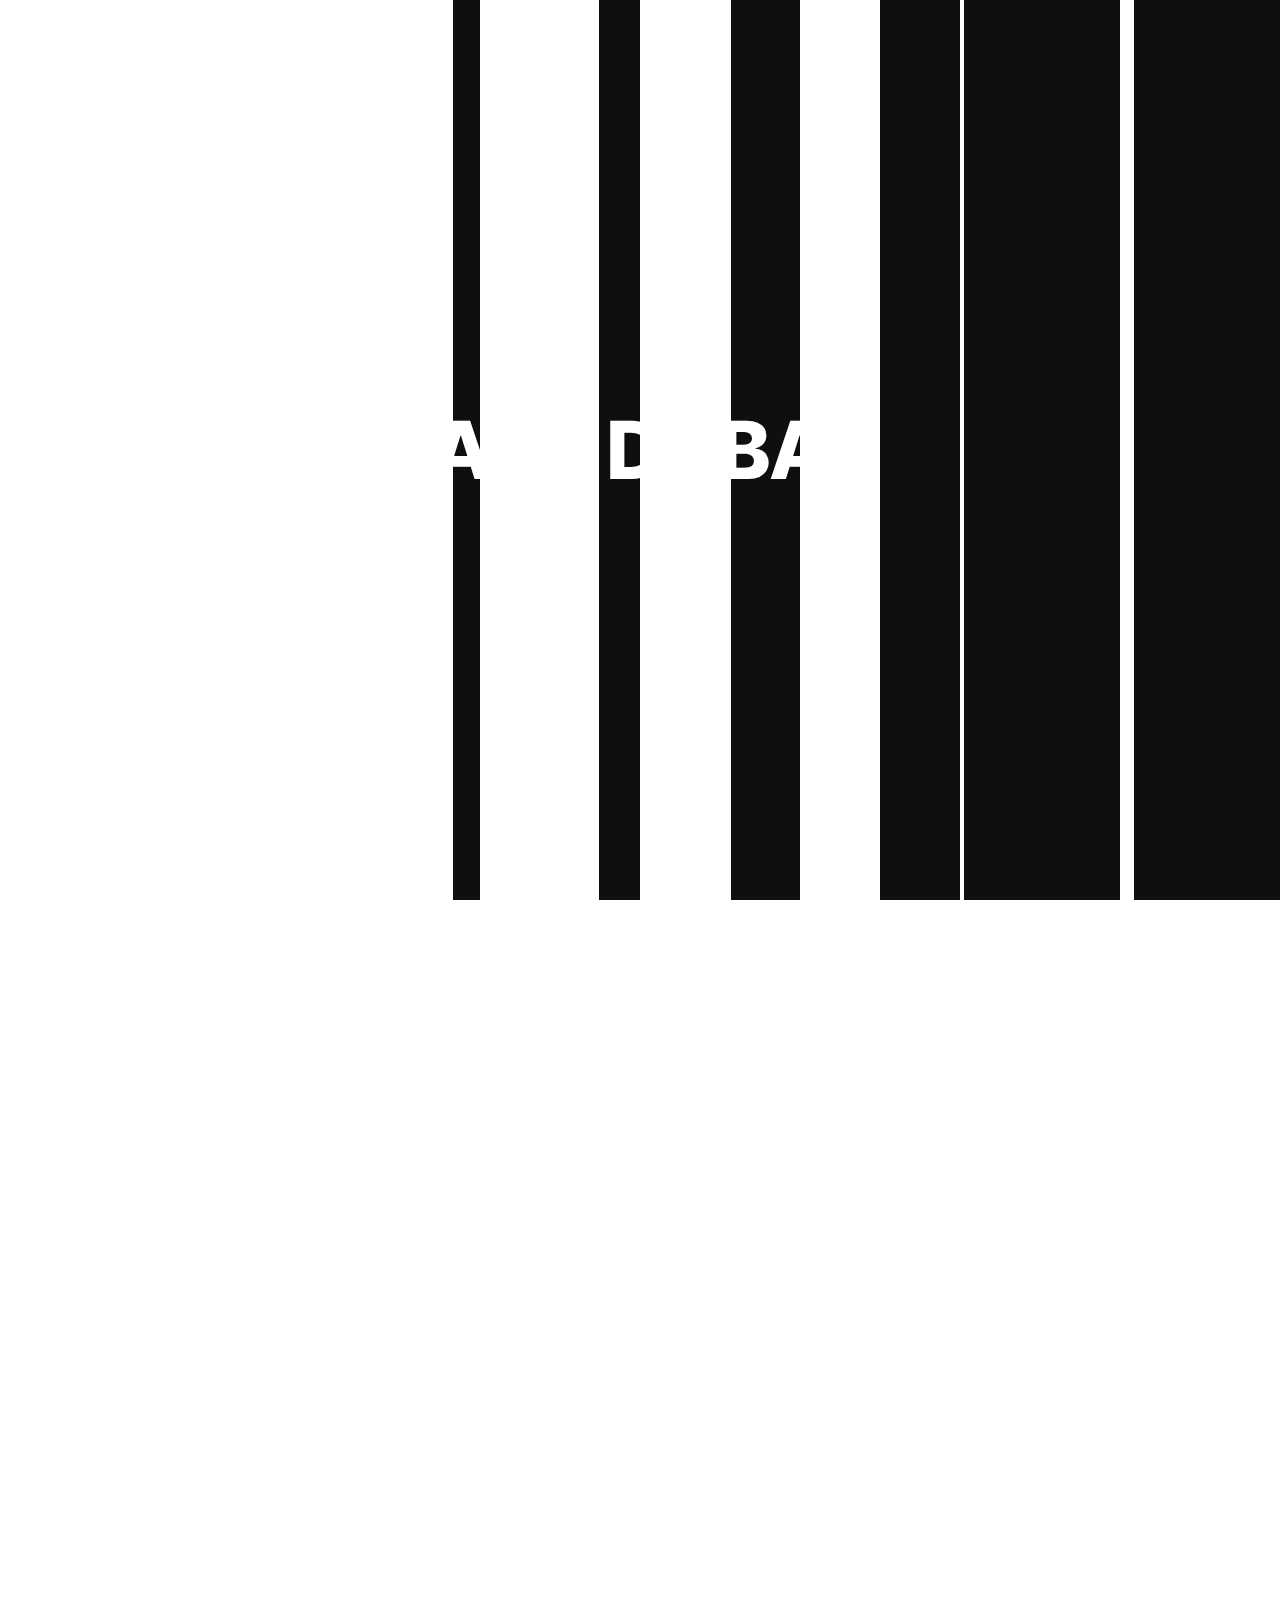
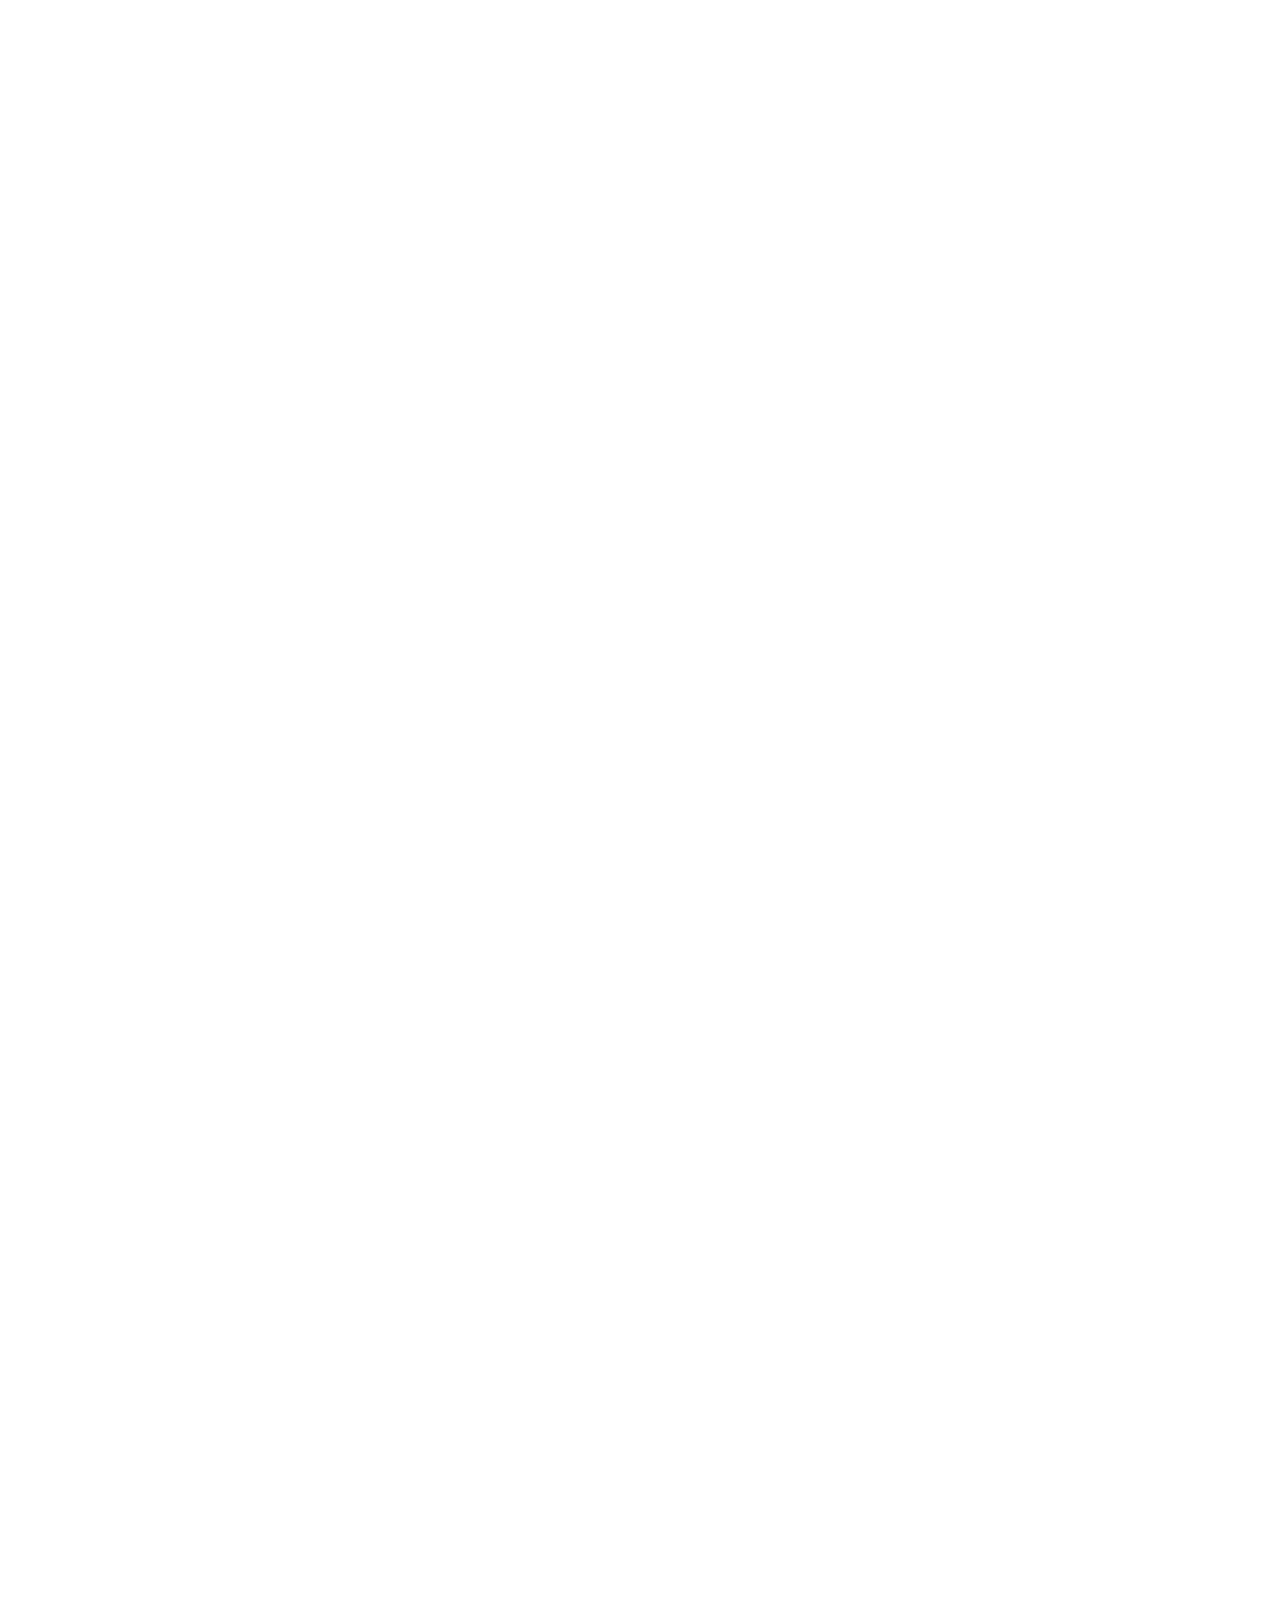
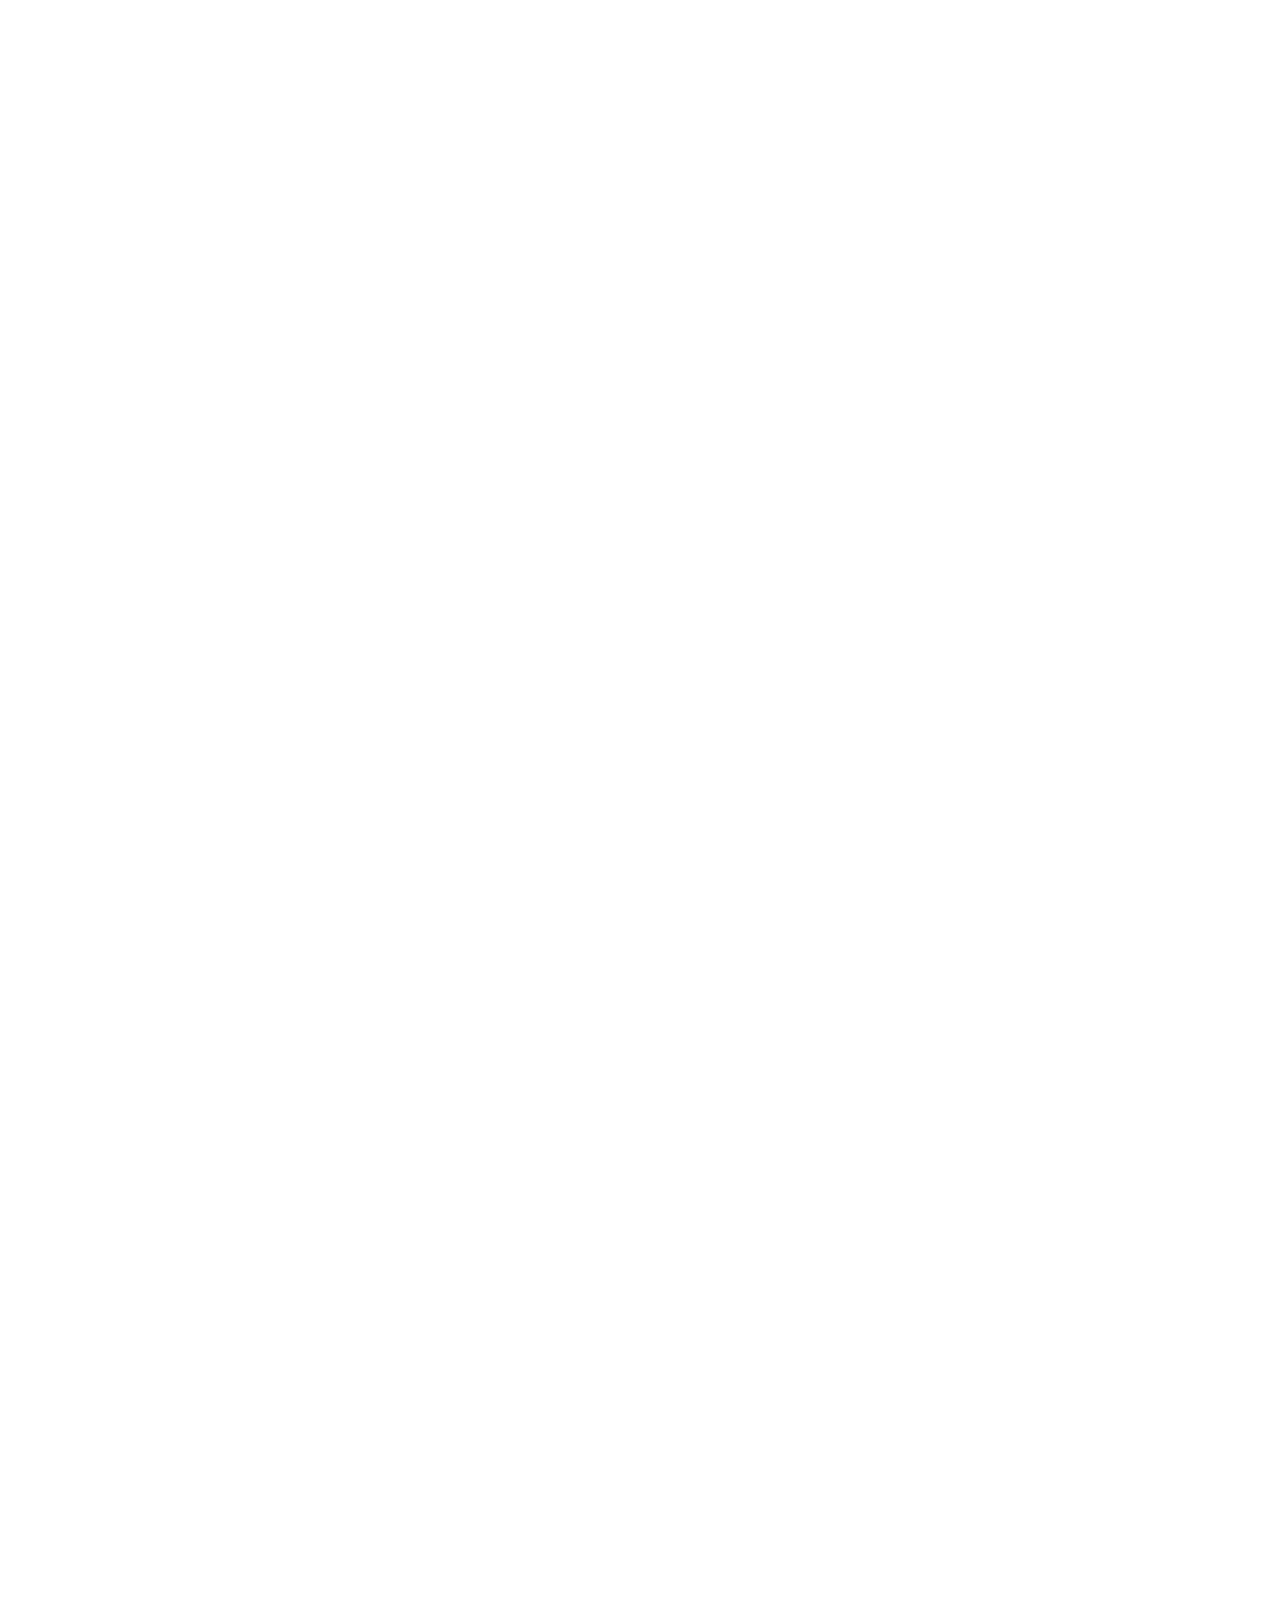
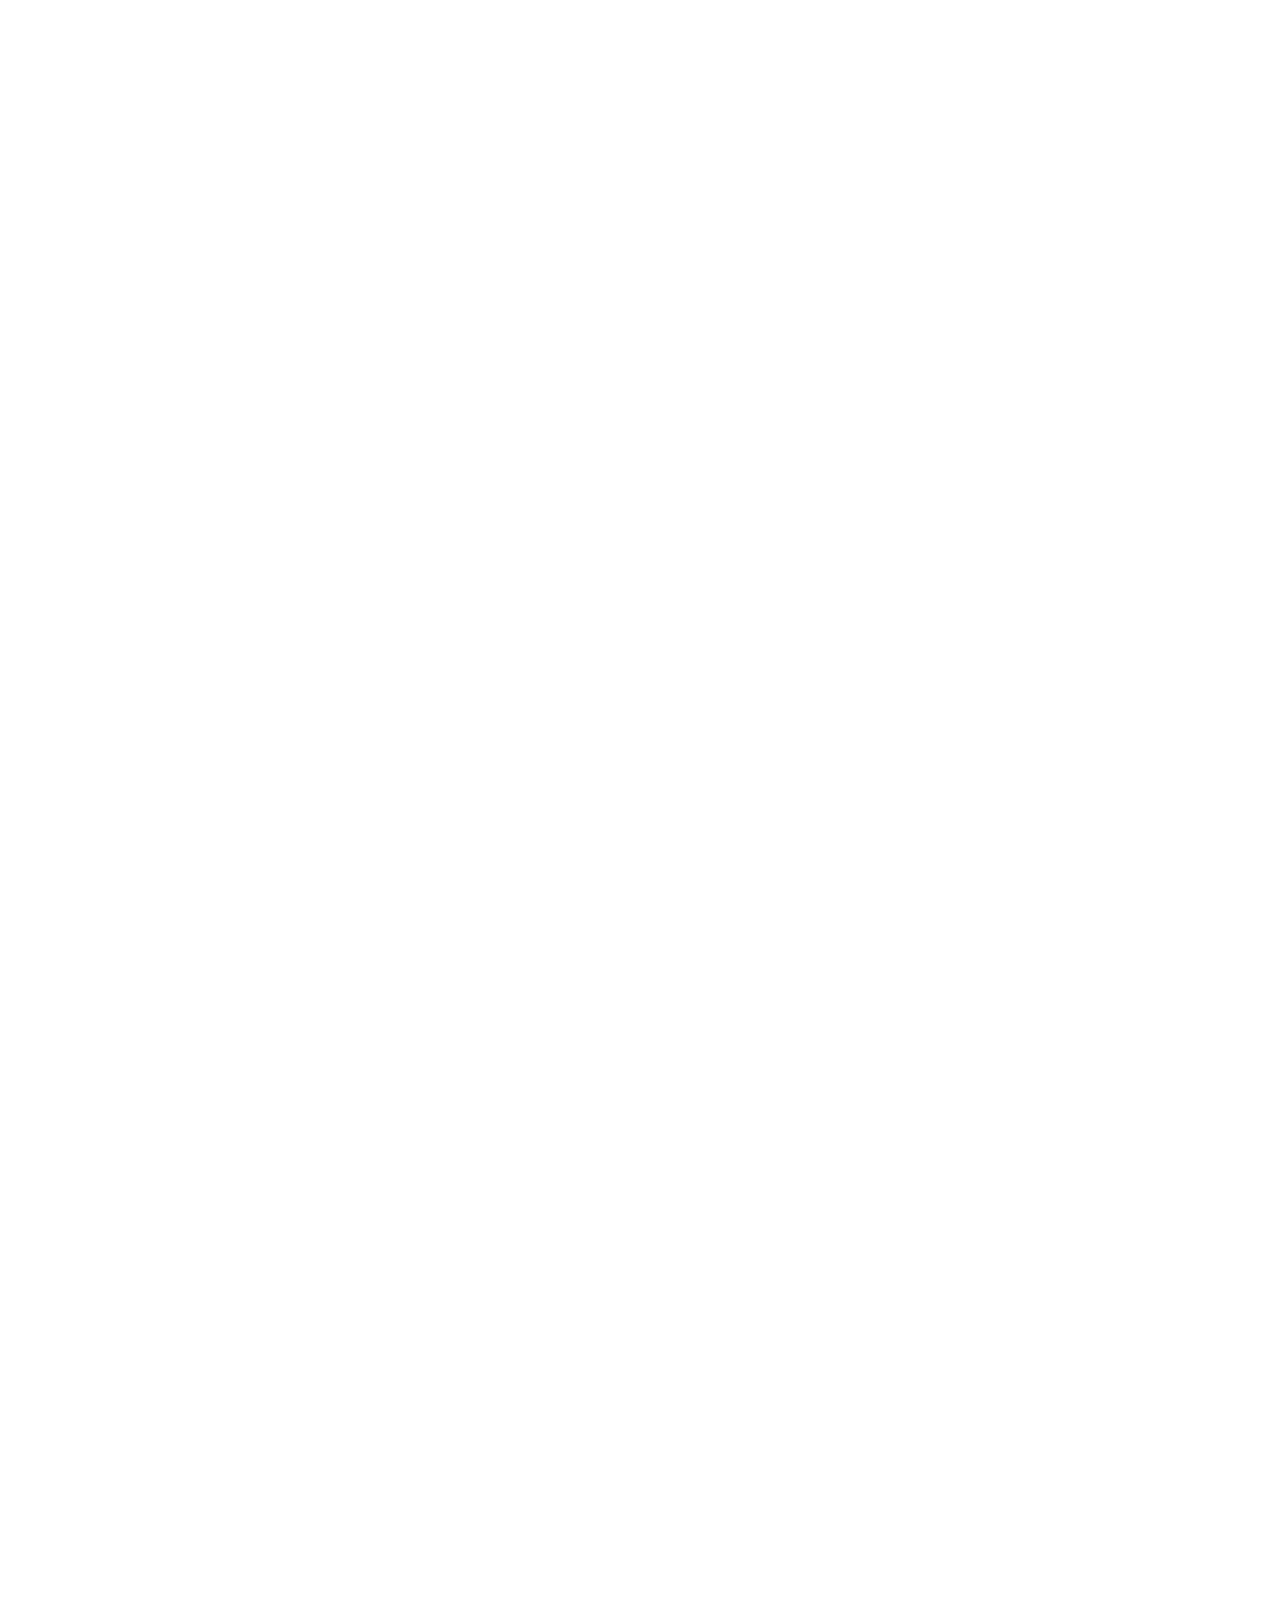
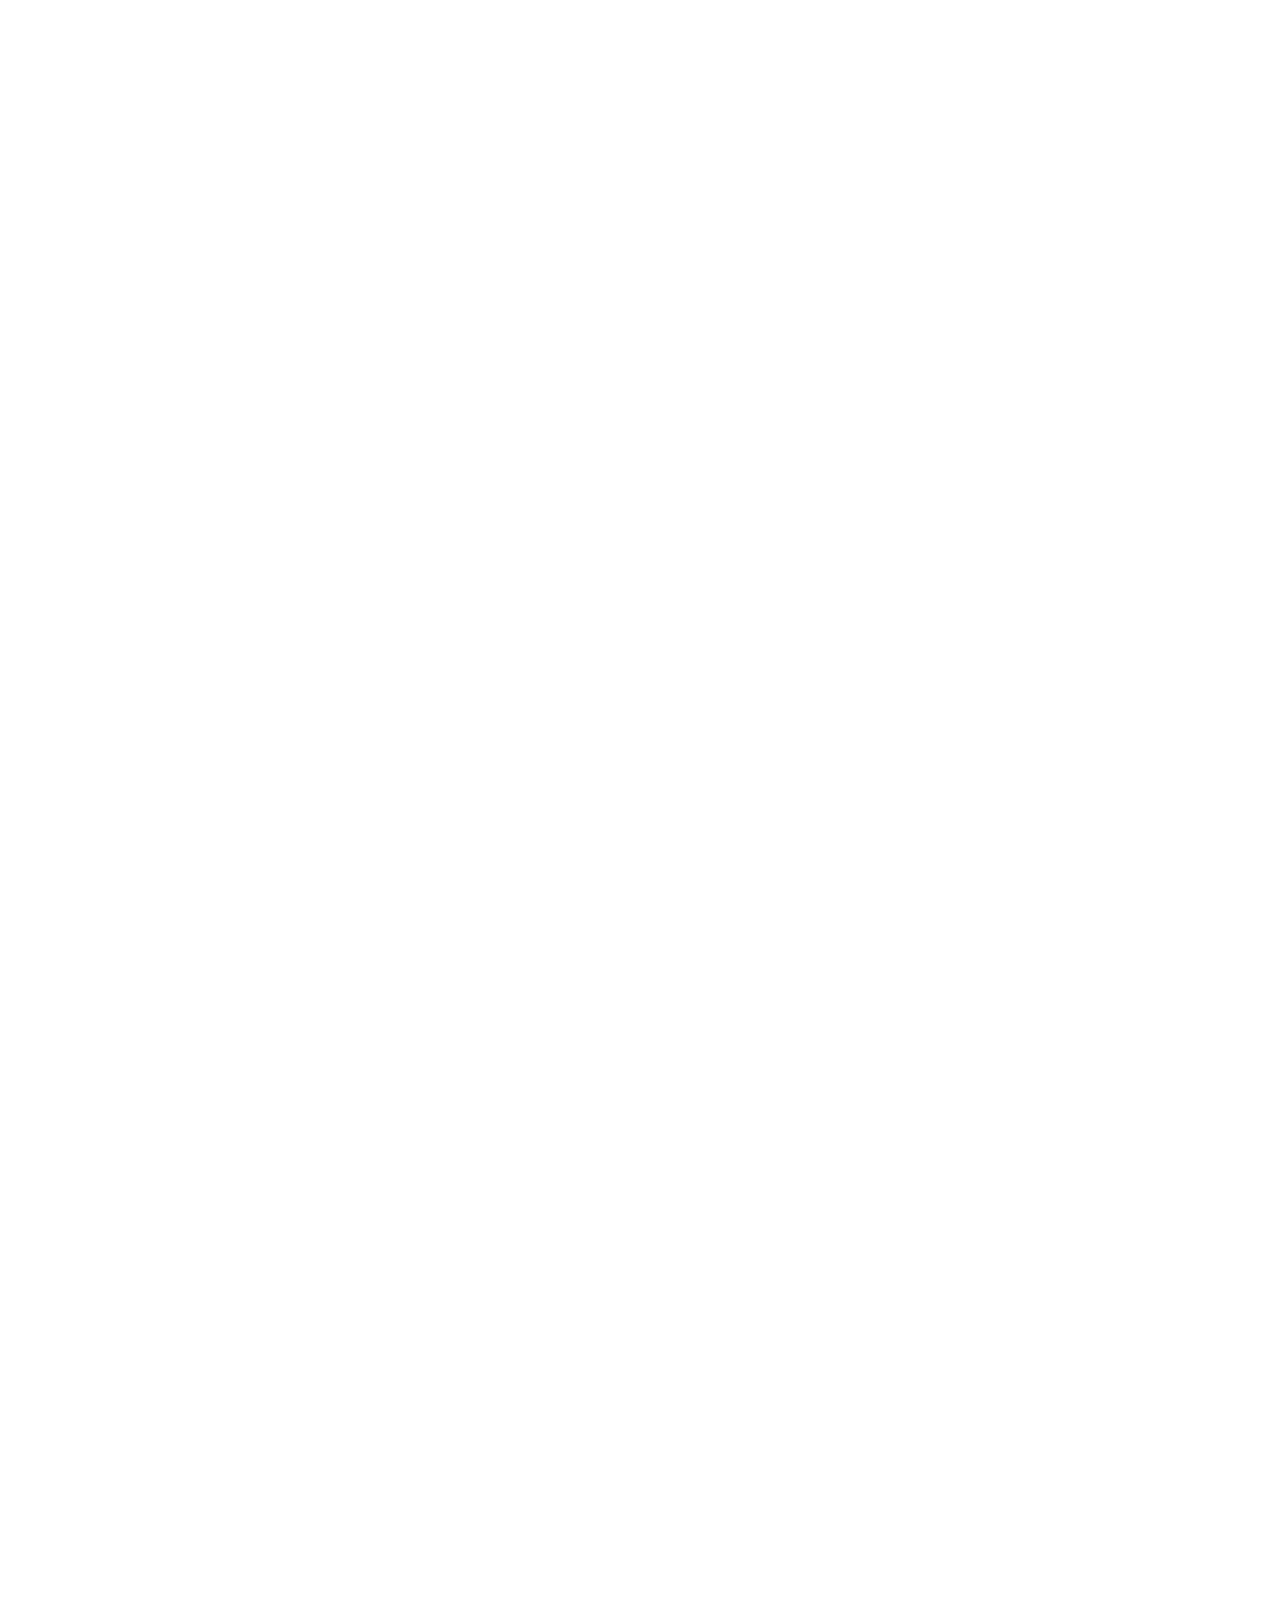
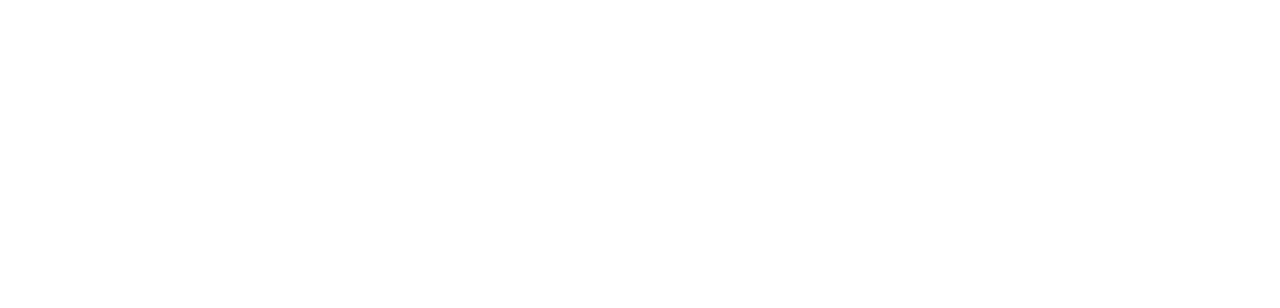
<file: about.html>
<!DOCTYPE html>
<html class="no-js" lang="en">
  <head>
    <meta charset="utf-8" />
    <meta http-equiv="x-ua-compatible" content="ie=edge" />
    <meta name="viewport" content="width=device-width, initial-scale=1" />
    <meta name="description" content="" />

    <!-- Site Title -->
    <title>ARS DUBAI</title>

    <!-- Place favicon.ico in the root directory -->
    <link
      rel="shortcut icon"
      type="image/x-icon"
      href="assets/img/favicon.png"
    />

    <!-- CSS here -->
    <link rel="stylesheet" href="assets/css/bootstrap.min.css" />
    <link rel="stylesheet" href="assets/css/fontawesome.min.css" />
    <link rel="stylesheet" href="assets/css/venobox.min.css" />
    <link rel="stylesheet" href="assets/css/odometer.min.css" />
    <link rel="stylesheet" href="assets/css/nice-select.css" />
    <link rel="stylesheet" href="assets/css/carouselTicker.css" />
    <link rel="stylesheet" href="assets/css/swiper.min.css" />
    <link rel="stylesheet" href="assets/css/main.css" />
  </head>

  <body>
    <div class="preloader overflow-hidden">
      <div class="site-name"><span>ARS DUBAI</span></div>
      <div class="preloader-gutters">
        <div class="bar">
          <div class="inner-bar"></div>
        </div>
        <div class="bar">
          <div class="inner-bar"></div>
        </div>
        <div class="bar">
          <div class="inner-bar"></div>
        </div>
        <div class="bar">
          <div class="inner-bar"></div>
        </div>
        <div class="bar">
          <div class="inner-bar"></div>
        </div>
        <div class="bar">
          <div class="inner-bar"></div>
        </div>
        <div class="bar">
          <div class="inner-bar"></div>
        </div>
        <div class="bar">
          <div class="inner-bar"></div>
        </div>
      </div>
    </div>

    <!-- header-area-start -->
    <header class="header sticky-active">
      <div class="primary-header">
        <div class="container">
          <div class="primary-header-inner">
            <div class="header-left">
              <div class="header-logo d-lg-block">
                <a href="index.html">
                  <img
                    class="logo-dark"
                    src="assets/img/logo/logo-10.png"
                    style="height: 50px; width: 30px"
                    alt="Logo"
                  />
                  <img
                    class="logo-light"
                    src="assets/img/logo/logo-10.png"
                    alt="Logo"
                  />
                </a>
              </div>
              <div class="mail-box">
                <a href="mailto:ceo@arsdubai.com"></a>
              </div>
            </div>
            <div class="header-right-wrap">
              <div class="header-menu-wrap">
                <div class="mobile-menu-items">
                  <ul>
                    <li>
                      <a href="index.html">Home</a>
                    </li>
                    <li class="active">
                      <a href="about.html">About</a>
                    </li>
                    <!-- <li>
                      <a href="project.html">Work</a>
                    </li> -->
                    <li>
                      <a href="service.html">Services</a>
                    </li>

                    <li>
                      <a href="contact.html">Contact</a>
                    </li>
                  </ul>
                </div>
              </div>
              <!-- /.header-menu-wrap -->
              <div class="header-right">
                <div class="sidebar-icon">
                  <button class="sidebar-trigger open">
                    <span></span>
                    <span></span>
                  </button>
                </div>
              </div>
              <!-- /.header-right -->
            </div>
          </div>
          <!-- /.primary-header-inner -->
        </div>
      </div>
    </header>
    <!-- /.Main Header -->

    <div id="sidebar-area" class="sidebar-area">
      <button class="sidebar-trigger close">
        <svg
          class="sidebar-close"
          xmlns="http://www.w3.org/2000/svg"
          xmlns:xlink="http://www.w3.org/1999/xlink"
          x="0px"
          y="0px"
          width="16px"
          height="12.7px"
          viewBox="0 0 16 12.7"
          style="enable-background: new 0 0 16 12.7"
          xml:space="preserve"
        >
          <g>
            <rect
              x="0"
              y="5.4"
              transform="matrix(0.7071 -0.7071 0.7071 0.7071 -2.1569 7.5208)"
              width="16"
              height="2"
            ></rect>
            <rect
              x="0"
              y="5.4"
              transform="matrix(0.7071 0.7071 -0.7071 0.7071 6.8431 -3.7929)"
              width="16"
              height="2"
            ></rect>
          </g>
        </svg>
      </button>
      <div class="side-menu-content">
        <div class="side-menu-logo">
          <a class="dark-img" href="index.html"
            ><img src="assets/img/logo/logo-1.png" alt="logo"
          /></a>
          <a class="light-img" href="index.html"
            ><img src="assets/img/logo/logo-1.png" alt="logo"
          /></a>
        </div>
        <div class="side-menu-wrap"></div>
        <div class="side-menu-about">
          <div class="side-menu-header">
            <h3>About Us</h3>
          </div>
          <p>
            I am a professional trader with over five years of experience in the
            financial markets, specializing in Forex and Gold trading. I have
            developed strong analytical skills, a deep understanding of market
            trends, and effective risk management strategies. My focus is on
            consistency, discipline, and long-term profitability through
            technical and fundamental analysis. Passionate about trading, I
            continuously refine my strategies to adapt to changing market
            conditions and maximize returns.
          </p>
          <a href="contact.html" class="rr-primary-btn">Contact Us</a>
        </div>
        <div class="side-menu-contact">
          <div class="side-menu-header">
            <h3>Contact Us</h3>
          </div>
          <ul class="side-menu-list">
            <li>
              <i class="fas fa-map-marker-alt"></i>
              <p>Regal Tower Bussiness Bay Dubai , UAE</p>
            </li>
            <li>
              <i class="fas fa-phone"></i>
              <a href="tel:+000123456789">+971509179485</a>
            </li>
            <li>
              <i class="fas fa-envelope-open-text"></i>
              <a href="mailto:ceo@arsdubai.com">ceo@arsdubai.com</a>
            </li>
          </ul>
        </div>
      </div>
    </div>
    <!--/.sidebar-area-->

    <div id="smooth-wrapper">
      <div id="smooth-content">
        <section class="breadcrumb-section">
          <div class="shape-1">
            <img src="assets/img/shapes/line-shape-3.png" alt="shape" />
          </div>
          <div class="container">
            <div class="breadcrumb-wrap">
              <div class="breadcrumb-content">
                <div
                  class="breadcrumb-list-wrap slide-anim"
                  data-delay="3.8"
                  data-offset="100"
                  data-direction="top"
                >
                  <ul class="breadcrumb-list">
                    <li>About Me</li>
                  </ul>
                </div>
                <div class="breadcrumb-title-wrap">
                  <h1 class="breadcrumb-title text-animation-effect">
                    Award-Winning
                    <span class="title-border">Forex Trader</span>
                  </h1>
                </div>
                <p class="dec">
                  I’m an award-winning forex trader with a passion for
                  <br />
                  navigating dynamic markets and delivering consistent results.
                  <br />
                  With a strong foundation in technical & fundamental analysis
                  <br />
                  and over 5+ years of trading experience.
                </p>
              </div>
            </div>
          </div>
        </section>

        <div class="about-single__img" style="text-align: center">
          <img
            src="assets/UsedImages/about-page-image.jpg"
            alt="img not found"
          />
        </div>
        <!-- about-content start -->
        <section class="about-content pt-130 pb-90">
          <div class="container container-2">
            <div class="section-heading mb-65 pl-0">
              <h4
                class="sub-heading"
                data-text-animation="fade-in-right"
                data-split="char"
                data-duration="0.9"
                data-stagger="0.03"
              >
                About me
              </h4>
              <h2
                class="section-title"
                data-text-animation="fade-in-bottom-line"
                data-duration="1"
                data-stagger="0.2"
              >
                I’m a strategic forex trader with a <br />
                passion for turning market insights into profits. <br />
                With a background in financial analysis and <br />
                over 5+ years of trading experience.
              </h2>
            </div>
            <div class="row">
              <div class="col-xl-6"></div>
              <div class="col-xl-6">
                <div class="about__wrap">
                  <p class="dec">
                    My trading strategies have been recognized for excellence in
                    <br />
                    market analysis, risk management, and consistent
                    profitability <br />
                    across platforms like Binance, MetaTrader, and TradingView.
                    <br />
                    I thrive on adapting to market shifts, staying ahead of
                    financial <br />
                    trends, and delivering results that resonate with investors
                    and <br />
                    clients alike.
                  </p>
                </div>
              </div>
            </div>
          </div>
        </section>

        <section class="counter-section pb-130">
          <div class="container container-2">
            <div class="counter-item-wrap fade-wrapper">
              <div class="counter-item fade-top">
                <h3 class="title">
                  <span class="odometer" data-count="8">0</span
                  ><span class="icon">+</span>
                </h3>
                <p>Years in Forex Trading</p>
              </div>

              <div class="counter-item fade-top">
                <h3 class="title">
                  <span class="odometer" data-count="100">0</span
                  ><span class="icon">+</span>
                </h3>
                <p>Profitable Trades Executed</p>
              </div>

              <div class="counter-item fade-top">
                <h3 class="title">
                  <span class="odometer" data-count="99">0</span
                  ><span class="icon">%</span>
                </h3>
                <p>Portfolio Growth Success Rate</p>
              </div>

              <div class="counter-item fade-top">
                <h3 class="title">
                  <span class="odometer" data-count="30">0</span
                  ><span class="icon">+</span>
                </h3>
                <p>Investment Portfolios Managed</p>
              </div>
            </div>
          </div>
        </section>

        <section class="Awards-1__section section-br-bottom pb-130 pt-130">
          <div class="awards-1__wrapper awards-1__wrapper-2">
            <div class="awards-1__thumb">
              <img
                src="assets/img/images/features-img-1.png"
                alt="img not found"
              />
            </div>
            <div class="features__wrap">
              <div class="section-heading mb-65 pl-0">
                <h2
                  class="section-title"
                  data-text-animation="fade-in-bottom-line"
                  data-duration="1"
                  data-stagger="0.2"
                >
                  Core values for quality <br />
                  forex trading
                </h2>
              </div>

              <div class="features__item">
                <div class="numbar">
                  <span>01</span>
                </div>
                <div class="features__content">
                  <h4>Market Analysis</h4>
                  <p>
                    In-depth market analysis combines technical indicators,
                    price action, and economic data to identify profitable
                    trading opportunities.
                  </p>
                </div>
              </div>

              <div class="features__item">
                <div class="numbar">
                  <span>02</span>
                </div>
                <div class="features__content">
                  <h4>Risk Management</h4>
                  <p>
                    Effective risk management ensures capital preservation by
                    setting stop-loss levels, managing leverage, and maintaining
                    balanced portfolios.
                  </p>
                </div>
              </div>

              <div class="features__item">
                <div class="numbar">
                  <span>03</span>
                </div>
                <div class="features__content">
                  <h4>Consistent Strategy</h4>
                  <p>
                    Consistency in strategy builds confidence, minimizes
                    emotional trading, and ensures steady long-term growth in
                    any market condition.
                  </p>
                </div>
              </div>
            </div>
          </div>
        </section>

        <section
          class="award-section__area pt-150 pb-65 award-section__area-3 award-section section-space award-bg"
        >
          <div class="container container-2">
            <div class="section-heading mb-65 pl-0">
              <h4
                class="sub-heading"
                data-text-animation="fade-in-right"
                data-split="char"
                data-duration="0.9"
                data-stagger="0.03"
              >
                Achievement & awards
              </h4>
              <h2
                class="section-title"
                data-text-animation="fade-in-bottom-line"
                data-duration="1"
                data-stagger="0.2"
              >
                Let’s Explore My Awards <br />
                & Achievements
              </h2>
            </div>
            <div class="award-section-3__wraper award-section-3__wraper-2">
              <div class="item1">
                <div class="trophy-img pt-30">
                  <img
                    src="assets/UsedImages/about-page-image2.jpg"
                    alt="img"
                  />
                </div>
              </div>
              <div class="item2 item2-3">
                <div class="award-section__wrap">
                  <div
                    class="award-section__item award-section__item-3 p-relative rr-hover-reveal-item active"
                  >
                    <a href="#">
                      <div class="award-section__content">
                        <div class="award-section-box">
                          <span class="date">2023</span>
                          <h3 class="award-section__title">
                            Best Forex Trader Award
                          </h3>
                        </div>
                        <div class="award-section__title-box">
                          <h3 class="award-section__sub-title">
                            International Trading Expo
                          </h3>
                        </div>
                      </div>
                    </a>
                  </div>

                  <div
                    class="award-section__item award-section__item-3 p-relative rr-hover-reveal-item active"
                  >
                    <a href="#">
                      <div class="award-section__content">
                        <div class="award-section-box">
                          <span class="date">2020</span>
                          <h3 class="award-section__title">
                            Crypto Portfolio Growth Champion
                          </h3>
                        </div>
                        <div class="award-section__title-box">
                          <h3 class="award-section__sub-title">
                            Blockchain Investors Summit
                          </h3>
                        </div>
                      </div>
                    </a>
                  </div>

                  <div
                    class="award-section__item award-section__item-3 p-relative rr-hover-reveal-item active"
                  >
                    <a href="#">
                      <div class="award-section__content">
                        <div class="award-section-box">
                          <span class="date">2018</span>
                          <h3 class="award-section__title">
                            Top Algorithmic Trading Strategy
                          </h3>
                        </div>
                        <div class="award-section__title-box">
                          <h3 class="award-section__sub-title">
                            Quantitative Trading Awards
                          </h3>
                        </div>
                      </div>
                    </a>
                  </div>

                  <div
                    class="award-section__item award-section__item-3 p-relative rr-hover-reveal-item active"
                  >
                    <a href="#">
                      <div class="award-section__content">
                        <div class="award-section-box">
                          <span class="date">2018</span>
                          <h3 class="award-section__title">
                            Risk Management Excellence Award
                          </h3>
                        </div>
                        <div class="award-section__title-box">
                          <h3 class="award-section__sub-title">
                            Global Traders Conference
                          </h3>
                        </div>
                      </div>
                    </a>
                  </div>

                  <div
                    class="award-section__item award-section__item-3 p-relative rr-hover-reveal-item active"
                  >
                    <a href="#">
                      <div class="award-section__content">
                        <div class="award-section-box">
                          <span class="date">2015</span>
                          <h3 class="award-section__title">
                            Best Emerging Trader
                          </h3>
                        </div>
                        <div class="award-section__title-box">
                          <h3 class="award-section__sub-title">
                            Asia Forex Expo
                          </h3>
                        </div>
                      </div>
                    </a>
                  </div>

                  <div
                    class="award-section__item award-section__item-3 p-relative rr-hover-reveal-item active"
                  >
                    <a href="#">
                      <div class="award-section__content">
                        <div class="award-section-box">
                          <span class="date">2013</span>
                          <h3 class="award-section__title">
                            Top Day Trader Award
                          </h3>
                        </div>
                        <div class="award-section__title-box">
                          <h3 class="award-section__sub-title">
                            Forex World Forum
                          </h3>
                        </div>
                      </div>
                    </a>
                  </div>

                  <div
                    class="award-section__item award-section__item-3 p-relative rr-hover-reveal-item active"
                  >
                    <a href="#">
                      <div class="award-section__content">
                        <div class="award-section-box">
                          <span class="date">2010</span>
                          <h3 class="award-section__title">
                            Outstanding Trading Mentor
                          </h3>
                        </div>
                        <div class="award-section__title-box">
                          <h3 class="award-section__sub-title">
                            International Finance Summit
                          </h3>
                        </div>
                      </div>
                    </a>
                  </div>
                </div>
              </div>
            </div>
          </div>
        </section>

        <section
          class="testimonial-section testimonial-section-1 pt-130 pb-130 overflow-hidden"
        >
          <div class="container">
            <div class="section-heading mb-65 p-reletive">
              <h4
                class="sub-heading"
                data-text-animation="fade-in-right"
                data-split="char"
                data-duration="0.9"
                data-stagger="0.03"
              >
                Testimonials
              </h4>
              <h2
                class="section-title"
                data-text-animation="fade-in-bottom-line"
                data-duration="1"
                data-stagger="0.2"
              >
                What Clients Say About <br />
                My Trading Services
              </h2>
              <div class="testimonial-shape d-none d-sm-block">
                <img
                  src="assets/img/shapes/testimonials-shape.png"
                  alt="img not found"
                />
              </div>
            </div>
            <div class="testi-carousel swiper">
              <div class="swiper-wrapper">
                <div class="swiper-slide">
                  <div class="testi-item">
                    <span class="category">Forex Trading Expertise</span>
                    <p>
                      "Their market insights and risk management strategies
                      helped me grow my forex account by 45% in just six months.
                      Truly a professional with unmatched dedication."
                    </p>
                    <div class="testi-author">
                      <div class="author-img">
                        <img
                          src="assets/img/testi/author-img-1.png"
                          alt="testi"
                        />
                      </div>
                      <div class="content">
                        <h4 class="name">Arslan Bin Basharat</h4>
                        <span>Private Forex Investor</span>
                      </div>
                    </div>
                  </div>
                </div>
                <div class="swiper-slide">
                  <div class="testi-item">
                    <span class="category">Crypto Portfolio Growth</span>
                    <p>
                      "I trusted them with my crypto investments, and their
                      strategic entries and exits maximized my profits even in
                      volatile markets."
                    </p>
                    <div class="testi-author">
                      <div class="author-img">
                        <img
                          src="assets/img/testi/author-img-2.png"
                          alt="testi"
                        />
                      </div>
                      <div class="content">
                        <h4 class="name">Abdullah Usman</h4>
                        <span>Blockchain Startup Founder</span>
                      </div>
                    </div>
                  </div>
                </div>
                <div class="swiper-slide">
                  <div class="testi-item">
                    <span class="category">Algorithmic Trading</span>
                    <p>
                      "Their custom trading bot for crypto markets has been a
                      game changer—executing trades faster than I could and
                      keeping my portfolio in profit."
                    </p>
                    <div class="testi-author">
                      <div class="author-img">
                        <img
                          src="assets/img/testi/author-img-3.png"
                          alt="testi"
                        />
                      </div>
                      <div class="content">
                        <h4 class="name">Ahmad Waheed</h4>
                        <span>Quantitative Trader</span>
                      </div>
                    </div>
                  </div>
                </div>
                <div class="swiper-slide">
                  <div class="testi-item">
                    <span class="category">Risk Management</span>
                    <p>
                      "They created a risk management plan tailored to my
                      trading style. My drawdowns are now minimal, and my wins
                      are consistent."
                    </p>
                    <div class="testi-author">
                      <div class="author-img">
                        <img
                          src="assets/img/testi/author-img-4.png"
                          alt="testi"
                        />
                      </div>
                      <div class="content">
                        <h4 class="name">Abubakr Tariq</h4>
                        <span>Hedge Fund Manager</span>
                      </div>
                    </div>
                  </div>
                </div>
              </div>
              <div class="swiper-pagination"></div>
            </div>
          </div>
        </section>
        <!-- ./ testimonial-section -->
        <section class="brand__area pb-130 pt-130">
          <div class="container container-2">
            <div class="section-heading mb-65 pl-0">
              <h4
                class="sub-heading"
                data-text-animation="fade-in-right"
                data-split="char"
                data-duration="0.9"
                data-stagger="0.03"
              >
                Brands Worked
              </h4>
              <h2
                class="section-title"
                data-text-animation="fade-in-bottom-line"
                data-duration="1"
                data-stagger="0.2"
              >
                Brands I've worked with trading <br />
                journeys together
              </h2>
            </div>
            <div class="row">
              <div class="col-xl-2"></div>
              <div class="col-xl-10">
                <div class="brand__wrapper">
                  <div class="brand__item">
                    <a href="#" class="brand__thumb">
                      <img
                        src="assets/img/brand/brand-Logo-1.png"
                        alt="img not found"
                      />
                    </a>
                    <a href="#" class="brand__thumb">
                      <img
                        src="assets/img/brand/brand-Logo-2.png"
                        alt="img not found"
                      />
                    </a>
                    <a href="#" class="brand__thumb">
                      <img
                        src="assets/img/brand/brand-Logo-3.png"
                        alt="img not found"
                      />
                    </a>
                    <a href="#" class="brand__thumb">
                      <img
                        src="assets/img/brand/brand-Logo-4.png"
                        alt="img not found"
                      />
                    </a>
                    <a href="#" class="brand__thumb">
                      <img
                        src="assets/img/brand/brand-Logo-5.png"
                        alt="img not found"
                      />
                    </a>
                  </div>
                </div>
              </div>
            </div>
          </div>
        </section>
        <!-- brand__area  -->

        <footer class="footer-section bg-dark-1 overflow-hidden">
          <div
            class="shape-1 slide-anim"
            data-delay="0.5"
            data-offset="100"
            data-direction="bottom"
          >
            <img src="assets/img/shapes/footer-shape-1.png" alt="shape" />
          </div>

          <div class="footer-bottom">
            <div class="container container-2">
              <div class="footer-contact">
                <div class="footer-contact-item">
                  <span>Email Address</span>
                  <h4 class="item-title">
                    <a href="mailto:ceo@arsdubai.com">ceo@arsdubai.com</a>
                  </h4>
                </div>
                <div class="footer-contact-item">
                  <span>Current Address</span>
                  <h4 class="item-title">
                    Regal Tower Bussiness Bay <br />Dubai , UAE
                  </h4>
                </div>
                <div class="footer-contact-item">
                  <span>Want to talk?</span>
                  <h4 class="item-title">
                    <a href="tel:+12345678899">Call : +971509179485</a>
                  </h4>
                </div>
                <div class="footer-contact-item">
                  <ul>
                    <li>
                      <a
                        href="https://chat.whatsapp.com/JCQgx7qTZNqFjkl9vFJGsM?mode=wwt"
                        >Whatsapp Group</a
                      >
                    </li>
                    <li>
                      <a
                        href="https://www.instagram.com/arsdubai01?igsh=MTJxcGNsdnV6czE1aw%3D%3D&utm_source=qr"
                        >Instagram</a
                      >
                    </li>
                  </ul>
                </div>
              </div>
              <div class="copyright-content">
                <h2 class="footer-text">ARS DUBAI</h2>
                <p>© 2025 ARS DUBAI. <br />All Rights Reserved. <br /></p>
              </div>
            </div>
          </div>
        </footer>
        <!-- ./ footer-section -->
      </div>
    </div>

    <div id="scroll-percentage"><span id="scroll-percentage-value"></span></div>
    <!--scrollup-->

    <div id="theme-toogle" class="switcher-button">
      <div class="switcher-button-inner-left"></div>
      <div class="switcher-button-inner"></div>
    </div>

    <!-- JS here -->
    <script src="assets/js/vendor/jquary-3.6.0.min.js"></script>
    <script src="assets/js/vendor/bootstrap-bundle.js"></script>
    <script src="assets/js/vendor/imagesloaded-pkgd.js"></script>
    <script src="assets/js/vendor/waypoints.min.js"></script>
    <script src="assets/js/vendor/venobox.min.js"></script>
    <script src="assets/js/vendor/odometer.min.js"></script>
    <script src="assets/js/vendor/meanmenu.js"></script>
    <script src="assets/js/vendor/jquery.isotope.js"></script>
    <script src="assets/js/vendor/swiper.min.js"></script>
    <script src="assets/js/vendor/split-type.min.js"></script>
    <script src="assets/js/vendor/gsap.min.js"></script>
    <script src="assets/js/vendor/scroll-trigger.min.js"></script>
    <script src="assets/js/vendor/scroll-smoother.js"></script>
    <script src="assets/js/vendor/jquery.carouselTicker.js"></script>
    <script src="assets/js/vendor/nice-select.js"></script>
    <script src="assets/js/slider.js"></script>
    <script src="assets/js/contact.js"></script>
    <script src="assets/js/main.js"></script>
  </body>
</html>
</file>
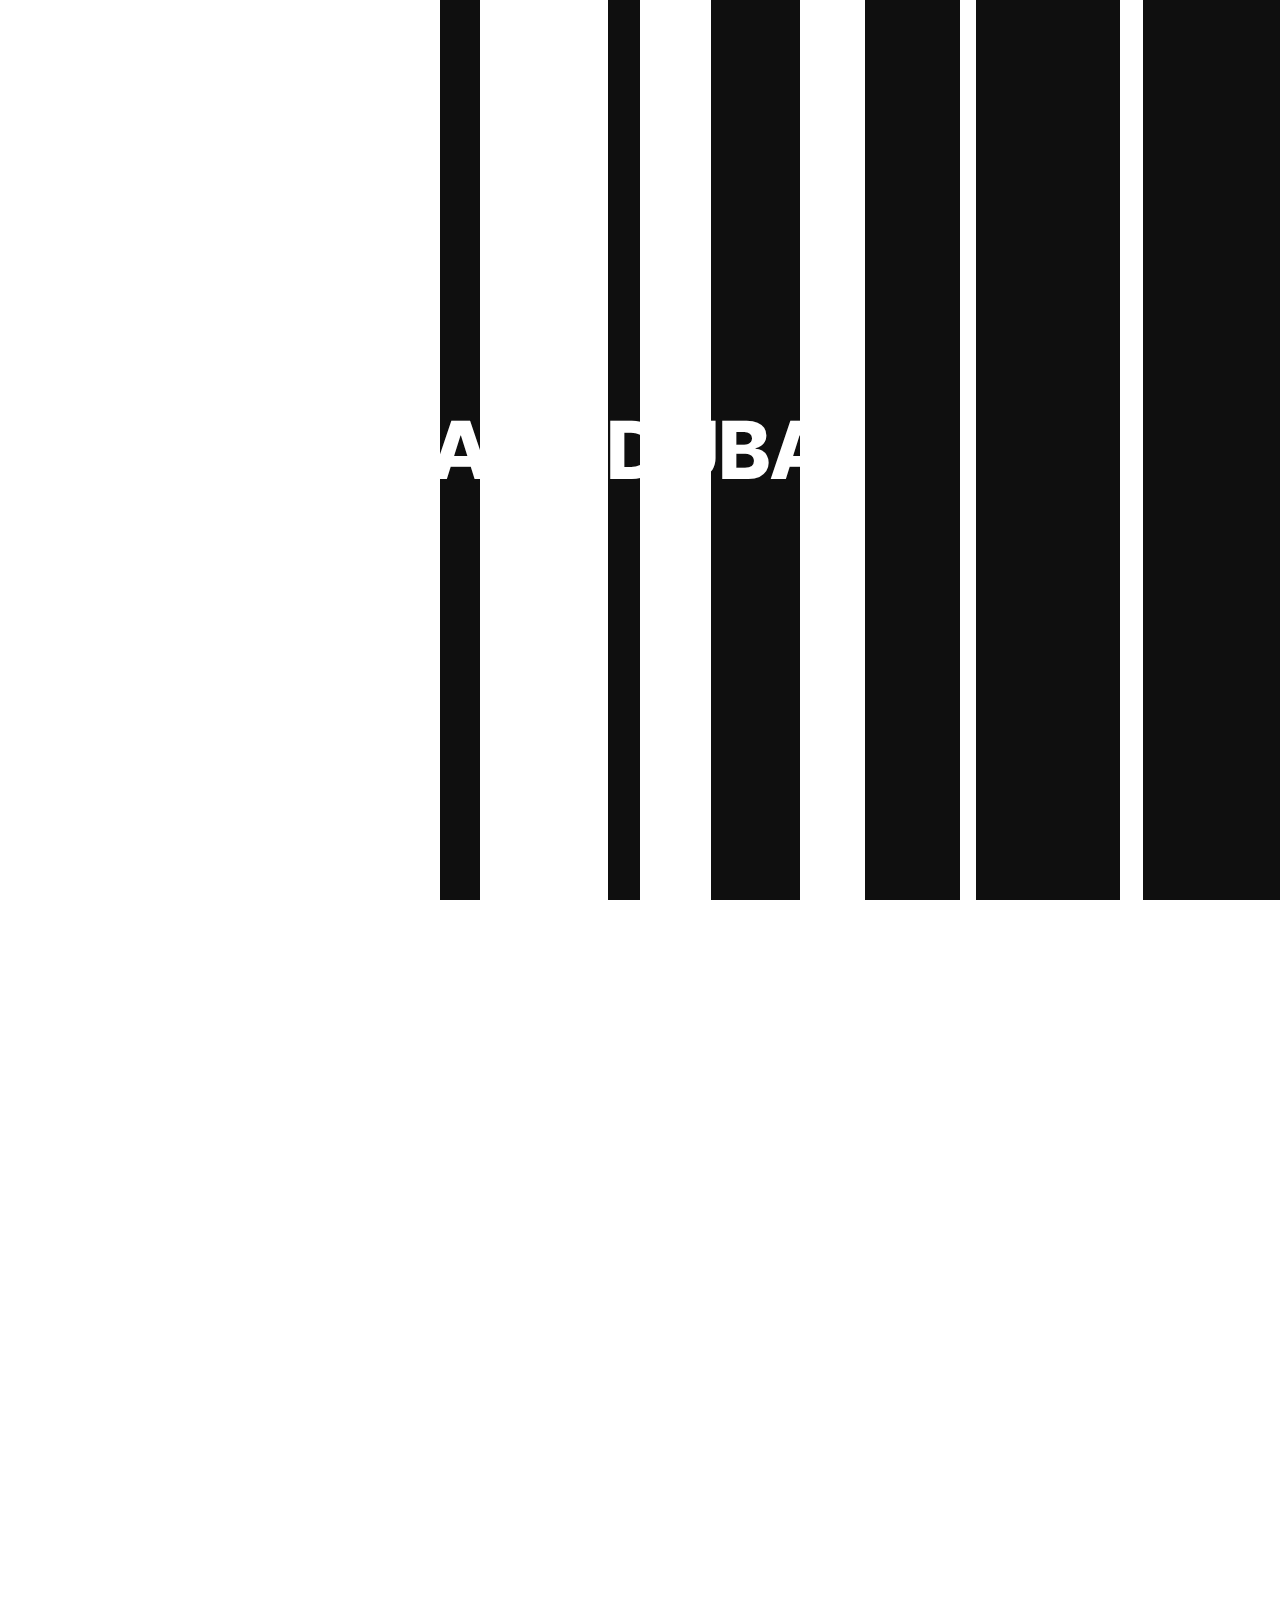
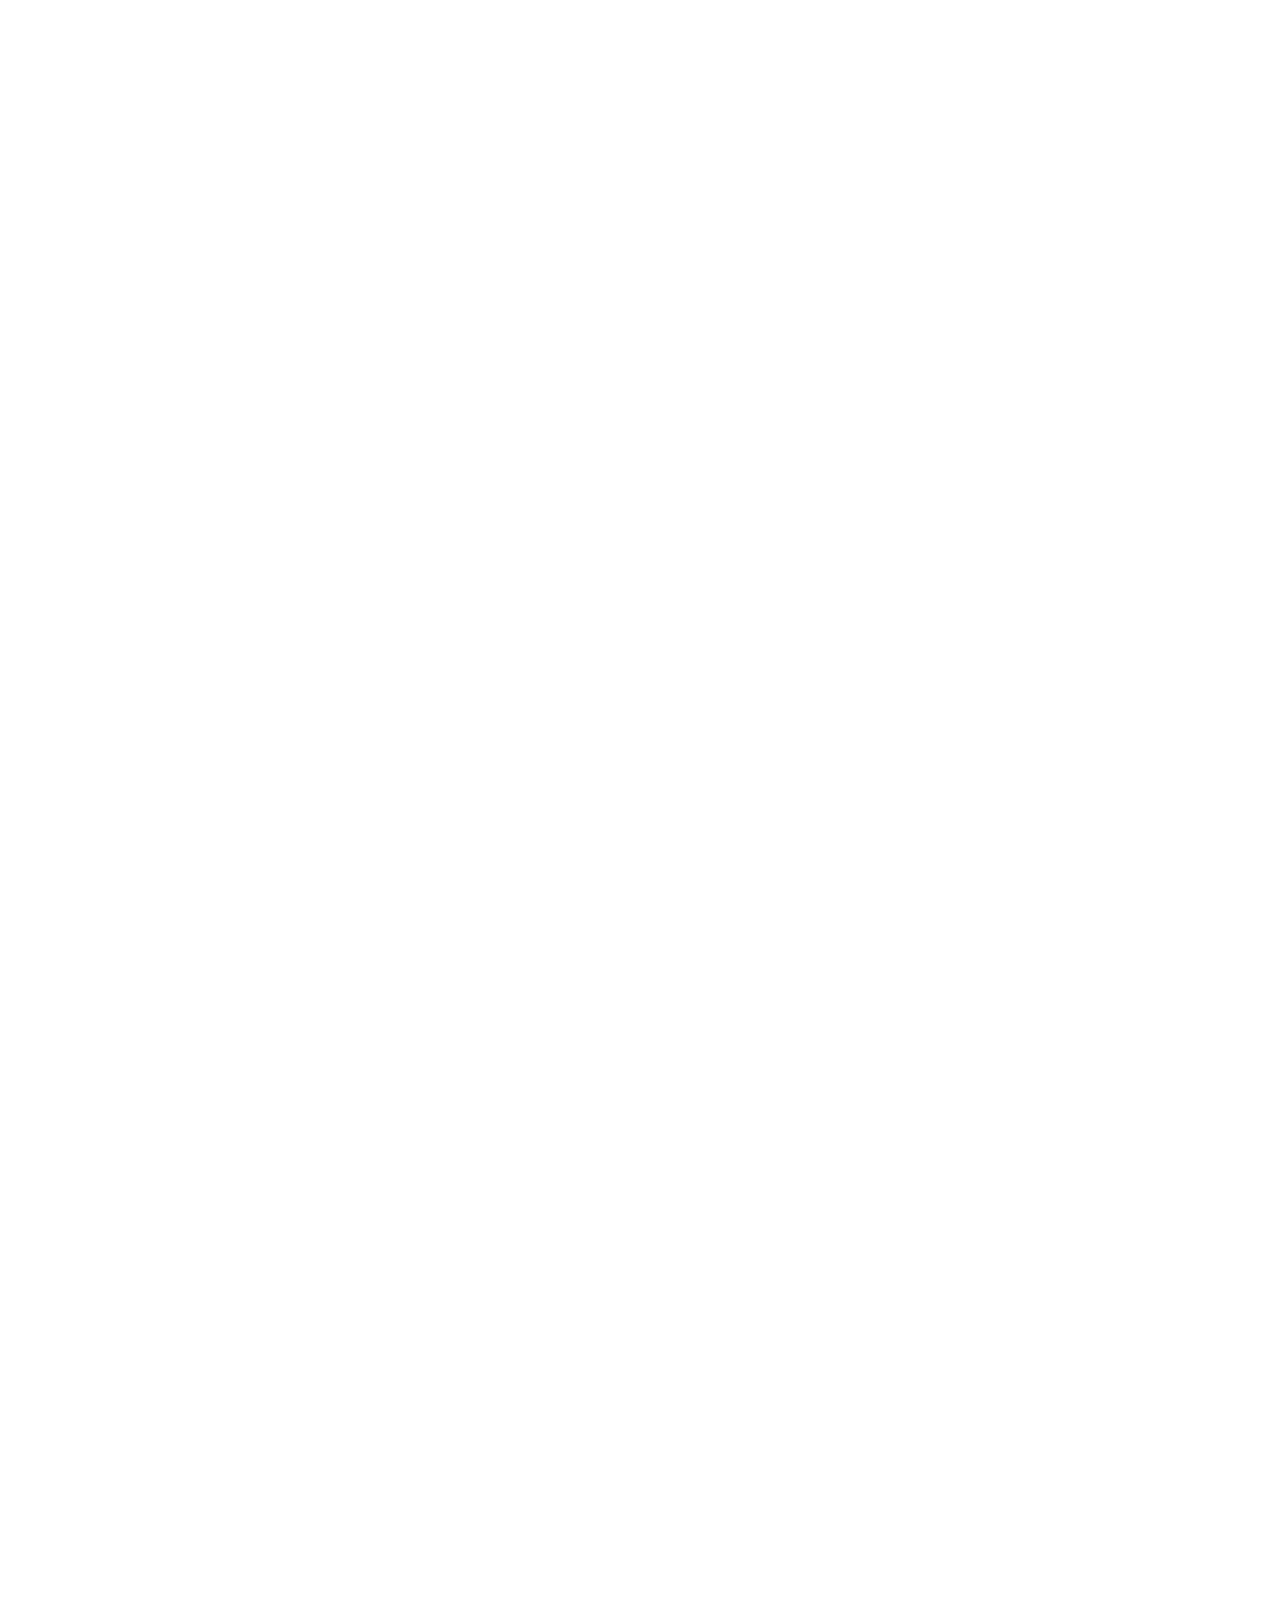
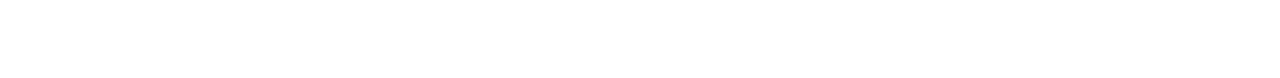
<file: contact.html>
<!DOCTYPE html>
<html class="no-js" lang="en">
  <head>
    <meta charset="utf-8" />
    <meta http-equiv="x-ua-compatible" content="ie=edge" />
    <meta name="viewport" content="width=device-width, initial-scale=1" />
    <meta name="description" content="" />

    <!-- Site Title -->
    <title>ARS DUBAI</title>

    <!-- Place favicon.ico in the root directory -->
    <link
      rel="shortcut icon"
      type="image/x-icon"
      href="assets/img/favicon.png"
    />

    <!-- CSS here -->
    <link rel="stylesheet" href="assets/css/bootstrap.min.css" />
    <link rel="stylesheet" href="assets/css/fontawesome.min.css" />
    <link rel="stylesheet" href="assets/css/venobox.min.css" />
    <link rel="stylesheet" href="assets/css/odometer.min.css" />
    <link rel="stylesheet" href="assets/css/nice-select.css" />
    <link rel="stylesheet" href="assets/css/carouselTicker.css" />
    <link rel="stylesheet" href="assets/css/swiper.min.css" />
    <link rel="stylesheet" href="assets/css/main.css" />
  </head>

  <body>
    <div class="preloader overflow-hidden">
      <div class="site-name"><span>ARS DUBAI</span></div>
      <div class="preloader-gutters">
        <div class="bar">
          <div class="inner-bar"></div>
        </div>
        <div class="bar">
          <div class="inner-bar"></div>
        </div>
        <div class="bar">
          <div class="inner-bar"></div>
        </div>
        <div class="bar">
          <div class="inner-bar"></div>
        </div>
        <div class="bar">
          <div class="inner-bar"></div>
        </div>
        <div class="bar">
          <div class="inner-bar"></div>
        </div>
        <div class="bar">
          <div class="inner-bar"></div>
        </div>
        <div class="bar">
          <div class="inner-bar"></div>
        </div>
      </div>
    </div>

    <!-- header-area-start -->
    <header class="header sticky-active">
      <div class="primary-header">
        <div class="container">
          <div class="primary-header-inner">
            <div class="header-left">
              <div class="header-logo d-lg-block">
                <a href="index.html">
                  <img
                    class="logo-dark"
                    src="assets/img/logo/logo-1.png"
                    alt="Logo"
                  />
                  <img
                    class="logo-light"
                    src="assets/img/logo/logo-1.png"
                    alt="Logo"
                  />
                </a>
              </div>
              <div class="mail-box">
                <a href="mailto:ceo@arsdubai.com">ceo@arsdubai.com</a>
              </div>
            </div>
            <div class="header-right-wrap">
              <div class="header-menu-wrap">
                <div class="mobile-menu-items">
                  <ul>
                    <li>
                      <a href="index.html">Home</a>
                    </li>
                    <li>
                      <a href="about.html">About</a>
                    </li>
                    <!-- <li>
                      <a href="project.html">Work</a>
                    </li> -->
                    <li>
                      <a href="service.html">Services</a>
                    </li>

                    <li class="active">
                      <a href="contact.html">Contact</a>
                    </li>
                  </ul>
                </div>
              </div>
              <!-- /.header-menu-wrap -->
              <div class="header-right">
                <div class="sidebar-icon">
                  <button class="sidebar-trigger open">
                    <span></span>
                    <span></span>
                  </button>
                </div>
              </div>
              <!-- /.header-right -->
            </div>
          </div>
          <!-- /.primary-header-inner -->
        </div>
      </div>
    </header>
    <!-- /.Main Header -->

    <div id="sidebar-area" class="sidebar-area">
      <button class="sidebar-trigger close">
        <svg
          class="sidebar-close"
          xmlns="http://www.w3.org/2000/svg"
          xmlns:xlink="http://www.w3.org/1999/xlink"
          x="0px"
          y="0px"
          width="16px"
          height="12.7px"
          viewBox="0 0 16 12.7"
          style="enable-background: new 0 0 16 12.7"
          xml:space="preserve"
        >
          <g>
            <rect
              x="0"
              y="5.4"
              transform="matrix(0.7071 -0.7071 0.7071 0.7071 -2.1569 7.5208)"
              width="16"
              height="2"
            ></rect>
            <rect
              x="0"
              y="5.4"
              transform="matrix(0.7071 0.7071 -0.7071 0.7071 6.8431 -3.7929)"
              width="16"
              height="2"
            ></rect>
          </g>
        </svg>
      </button>
      <div class="side-menu-content">
        <div class="side-menu-logo">
          <a class="dark-img" href="index.html"
            ><img src="assets/img/logo/logo-1.png" alt="logo"
          /></a>
          <a class="light-img" href="index.html"
            ><img src="assets/img/logo/logo-1.png" alt="logo"
          /></a>
        </div>
        <div class="side-menu-wrap"></div>
        <div class="side-menu-about">
          <div class="side-menu-header">
            <h3>About Us</h3>
          </div>
          <p>
            I am a professional trader with over five years of experience in the financial markets, specializing in Forex and Gold trading. I have developed strong analytical skills, a deep understanding of market trends, and effective risk management strategies. My focus is on consistency, discipline, and long-term profitability through technical and fundamental analysis. Passionate about trading, I continuously refine my strategies to adapt to changing market conditions and maximize returns.
          </p>
          <a href="contact.html" class="rr-primary-btn">Contact Us</a>
        </div>
        <div class="side-menu-contact">
          <div class="side-menu-header">
            <h3>Contact Us</h3>
          </div>
          <ul class="side-menu-list">
            <li>
              <i class="fas fa-map-marker-alt"></i>
              <p>Regal Tower Bussiness Bay
Dubai , UAE</p>
            </li>
            <li>
              <i class="fas fa-phone"></i>
              <a href="tel:+000123456789">+971509179485</a>
            </li>
            <li>
              <i class="fas fa-envelope-open-text"></i>
              <a href="mailto:ceo@arsdubai.com">ceo@arsdubai.com</a>
            </li>
          </ul>
        </div>
      </div>
    </div>
    <!--/.sidebar-area-->

    <div id="smooth-wrapper">
      <div id="smooth-content">
        <section class="breadcrumb-section">
          <div class="container container-2">
            <div class="breadcrumb-wrap">
              <div class="breadcrumb-content breadcrumb-content-2">
                <div
                  class="breadcrumb-list-wrap slide-anim"
                  data-delay="3.8"
                  data-offset="100"
                  data-direction="top"
                >
                  <ul class="breadcrumb-list">
                    <li>Contact me</li>
                  </ul>
                </div>
                <div class="breadcrumb-title-wrap">
                  <h1
                    class="breadcrumb-title breadcrumb-title-3 text-animation-effect"
                  >
                    Contact us
                  </h1>
                </div>
              </div>
            </div>
          </div>
        </section>

        <div class="single-img">
          <img
            src="assets/img/images/contact-us-img-1.png"
            alt="img not found"
          />
        </div>
        <!-- contact-us-section start -->
        <!-- <section class="contact-us-section pt-130">
          <div class="container container-2">
            <div class="row">
              <div class="col-xl-4 col-lg-4 col-md-4">
                <div class="section-heading heading-2 mb-40 pl-0">
                  <h4
                    class="sub-heading"
                    data-text-animation="fade-in-right"
                    data-split="char"
                    data-duration="0.9"
                    data-stagger="0.03"
                  >
                    CONTACT ME
                  </h4>
                  <h2
                    class="section-title"
                    data-text-animation="fade-in-bottom-line"
                    data-duration="1"
                    data-stagger="0.2"
                  >
                    Let’s make your crypto presence sleek, secure, and next-gen.
                  </h2>
                </div>
                <div class="contact-us-title">
                  <h2>Follow me</h2>
                </div>
                <div class="blog-detail-social">
                  <ul>
                    <li>
                      <a href="https://www.facebook.com/"
                        ><i class="fa-brands fa-facebook-f"></i
                      ></a>
                    </li>
                    <li>
                      <a href="https://www.linkedin.com/login"
                        ><i class="fab fa-linkedin-in"></i
                      ></a>
                    </li>
                    <li>
                      <a href="https://www.behance.net/"
                        ><i class="fab fa-behance"></i
                      ></a>
                    </li>
                  </ul>
                </div>
              </div>
              <div class="col-xl-8 col-lg-8 col-md-8">
                <div class="contact-content contact-content-2 contact-page">
                  <div class="contact-form">
                    <form
                      action="mail.php"
                      method="post"
                      id="ajax_contact"
                      class="form-horizontal"
                    >
                      <div class="form-group row">
                        <div class="col-md-6">
                          <div class="form-item">
                            <div class="icon">
                              <i class="fa-regular fa-user"></i>
                            </div>
                            <input
                              type="text"
                              id="fullname"
                              name="fullname"
                              class="form-control"
                              placeholder="Matthew R. Stewart"
                            />
                          </div>
                        </div>
                        <div class="col-md-6">
                          <div class="form-item">
                            <div class="icon">
                              <i class="fa-regular fa-envelope"></i>
                            </div>
                            <input
                              type="text"
                              id="email"
                              name="email"
                              class="form-control"
                              placeholder="Email address"
                            />
                          </div>
                        </div>
                      </div>
                      <div class="form-group row">
                        <div class="col-md-6">
                          <div class="form-item form-item-3">
                            <div class="icon">
                              <i class="fa-regular fa-phone"></i>
                            </div>
                            <input
                              type="text"
                              id="phone"
                              name="phone"
                              class="form-control"
                              placeholder="Phone number"
                            />
                          </div>
                        </div>
                        <div class="col-md-6">
                          <div class="form-item">
                            <div class="icon"><i class="far fa-code"></i></div>
                            <select
                              name="subject"
                              id="subject"
                              class="niceSelect select-control form-control"
                            >
                              <option value="">Services</option>
                              <option value="2">Plan 1</option>
                              <option value="3">Plan 2</option>
                              <option value="4">Plan 3</option>
                            </select>
                          </div>
                        </div>
                      </div>
                      <div class="form-group row">
                        <div class="col-md-12">
                          <div class="form-item message-item">
                            <div class="icon">
                              <i class="fa-regular fa-message-pen"></i>
                            </div>
                            <textarea
                              id="message"
                              name="message"
                              cols="30"
                              rows="5"
                              class="form-control address"
                              placeholder="Message"
                            ></textarea>
                          </div>
                        </div>
                      </div>
                      <div class="submit-btn">
                        <button
                          id="submit"
                          class="rr-primary-btn"
                          type="submit"
                        >
                          Send your Message
                        </button>
                      </div>
                    </form>
                  </div>
                </div>
              </div>
            </div>
          </div>
        </section> -->
        <!-- tab-contact-section start -->
        <section
          class="tab-contact-section tab-contact-section-2 pt-100 pb-130"
        >
          <div class="container container-2">
            <div class="row">
              <div class="col-xl-5 col-lg-6">
                <div class="tab-contact__wrap mb-30">
                  <h3 class="title">Need Help?</h3>

                  <div class="tab-contact__content mb-35">
                    <div class="blog-detail-social blog-detail-social-2">
                      <ul>
                        <li>
                          <a href="#"><i class="fa-regular fa-envelope"></i></a>
                        </li>
                      </ul>
                    </div>
                    <div class="tab-contact__meta">
                      <h5>Email Address</h5>
                      <span
                        ><a href="mailto:ceo@arsdubai.com"
                          >ceo@arsdubai.com</a
                        ></span
                      >
                    </div>
                  </div>
                  <div class="tab-contact__content mb-35">
                    <div class="blog-detail-social blog-detail-social-2">
                      <ul>
                        <li>
                          <a href="#"><i class="far fa-map-marker-alt"></i></a>
                        </li>
                      </ul>
                    </div>
                    <div class="tab-contact__meta">
                      <h5>Address</h5>
                      <span><a href="#">Regal Tower Bussiness Bay Dubai , UAE</a></span>
                    </div>
                  </div>
                  <div class="tab-contact__content">
                    <div class="blog-detail-social blog-detail-social-2">
                      <ul>
                        <li>
                          <a href="#"><i class="far fa-phone"></i></a>
                        </li>
                      </ul>
                    </div>
                    <div class="tab-contact__meta">
                      <h5>Want to talk?</h5>
                      <span
                        ><a href="tel:+12345678899"
                          >Call : +971509179485</a
                        ></span
                      >
                    </div>
                  </div>
                </div>
              </div>
              <div class="col-xl-7 col-lg-6">
                <div class="tab-contact__maps">
                  <iframe
                    class="map"
                    src="https://www.google.com/maps/embed?pb=!1m18!1m12!1m3!1d115606.32130899496!2d55.17127915!3d25.07575945!2m3!1f0!2f0!3f0!3m2!1i1024!2i768!4f13.1!3m3!1m2!1s0x3e5f434903f3d8d3%3A0xdcb0a1b2a04dc8d!2sDubai%2C%20United%20Arab%20Emirates!5e0!3m2!1sen!2sae!4v1729100000000!5m2!1sen!2sae"
                    width="600"
                    height="450"
                    style="border:0;"
                    allowfullscreen=""
                    loading="lazy"
                    referrerpolicy="no-referrer-when-downgrade"
                  ></iframe>
                </div>
              </div>
          </div>
        </section>

        <footer class="footer-section bg-dark-1 overflow-hidden">
          <div
            class="shape-1 slide-anim"
            data-delay="0.5"
            data-offset="100"
            data-direction="bottom"
          >
            <img src="assets/img/shapes/footer-shape-1.png" alt="shape" />
          </div>
        
          <div class="footer-bottom">
            <div class="container container-2">
              <div class="footer-contact">
                <div class="footer-contact-item">
                  <span>Email Address</span>
                  <h4 class="item-title">
                    <a href="mailto:ceo@arsdubai.com">ceo@arsdubai.com</a>
                  </h4>
                </div>
                <div class="footer-contact-item">
                  <span>Current Address</span>
                  <h4 class="item-title">
                    Regal Tower Bussiness Bay <br />Dubai , UAE
                  </h4>
                </div>
                <div class="footer-contact-item">
                  <span>Want to talk?</span>
                  <h4 class="item-title">
                    <a href="tel:+12345678899">Call : +971509179485</a>
                  </h4>
                </div>
                <div class="footer-contact-item">
                  <ul>
                    <li><a href="https://chat.whatsapp.com/JCQgx7qTZNqFjkl9vFJGsM?mode=wwt">Whatsapp Group</a></li>
                    <li><a href="https://www.instagram.com/arsdubai01?igsh=MTJxcGNsdnV6czE1aw%3D%3D&utm_source=qr">Instagram</a></li>
                  </ul>
                </div>
              </div>
              <div class="copyright-content">
                <h2 class="footer-text">ARS DUBAI</h2>
                <p>
                  © 2025 ARS DUBAI. <br />All Rights Reserved. <br />
                  
                </p>
              </div>
            </div>
          </div>
        </footer>
        <!-- ./ footer-section -->
      </div>
    </div>

    <div id="scroll-percentage"><span id="scroll-percentage-value"></span></div>
    <!--scrollup-->

    <div id="theme-toogle" class="switcher-button">
      <div class="switcher-button-inner-left"></div>
      <div class="switcher-button-inner"></div>
    </div>

    <!-- JS here -->
    <script src="assets/js/vendor/jquary-3.6.0.min.js"></script>
    <script src="assets/js/vendor/bootstrap-bundle.js"></script>
    <script src="assets/js/vendor/imagesloaded-pkgd.js"></script>
    <script src="assets/js/vendor/waypoints.min.js"></script>
    <script src="assets/js/vendor/venobox.min.js"></script>
    <script src="assets/js/vendor/odometer.min.js"></script>
    <script src="assets/js/vendor/meanmenu.js"></script>
    <script src="assets/js/vendor/jquery.isotope.js"></script>
    <script src="assets/js/vendor/swiper.min.js"></script>
    <script src="assets/js/vendor/split-type.min.js"></script>
    <script src="assets/js/vendor/gsap.min.js"></script>
    <script src="assets/js/vendor/scroll-trigger.min.js"></script>
    <script src="assets/js/vendor/scroll-smoother.js"></script>
    <script src="assets/js/vendor/jquery.carouselTicker.js"></script>
    <script src="assets/js/vendor/nice-select.js"></script>
    <script src="assets/js/slider.js"></script>
    <script src="assets/js/contact.js"></script>
    <script src="assets/js/main.js"></script>
  </body>
</html>
</file>
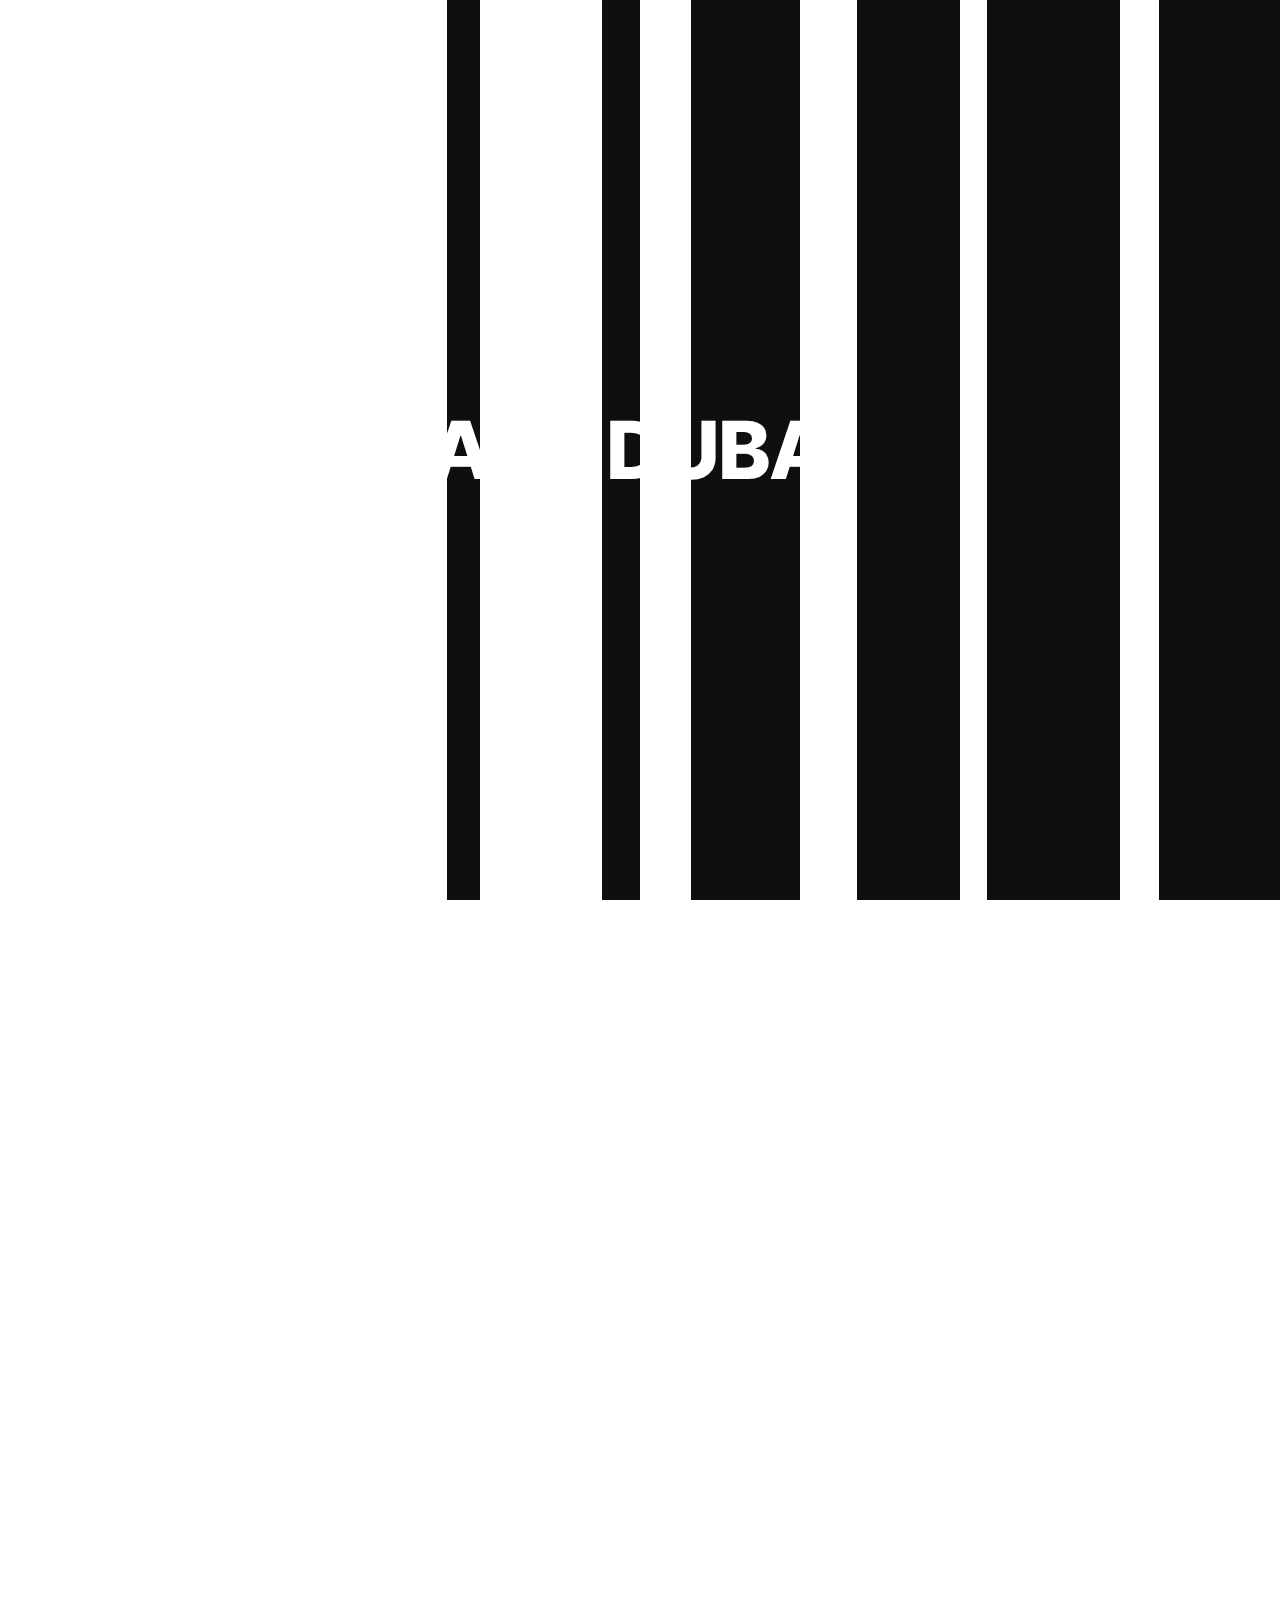
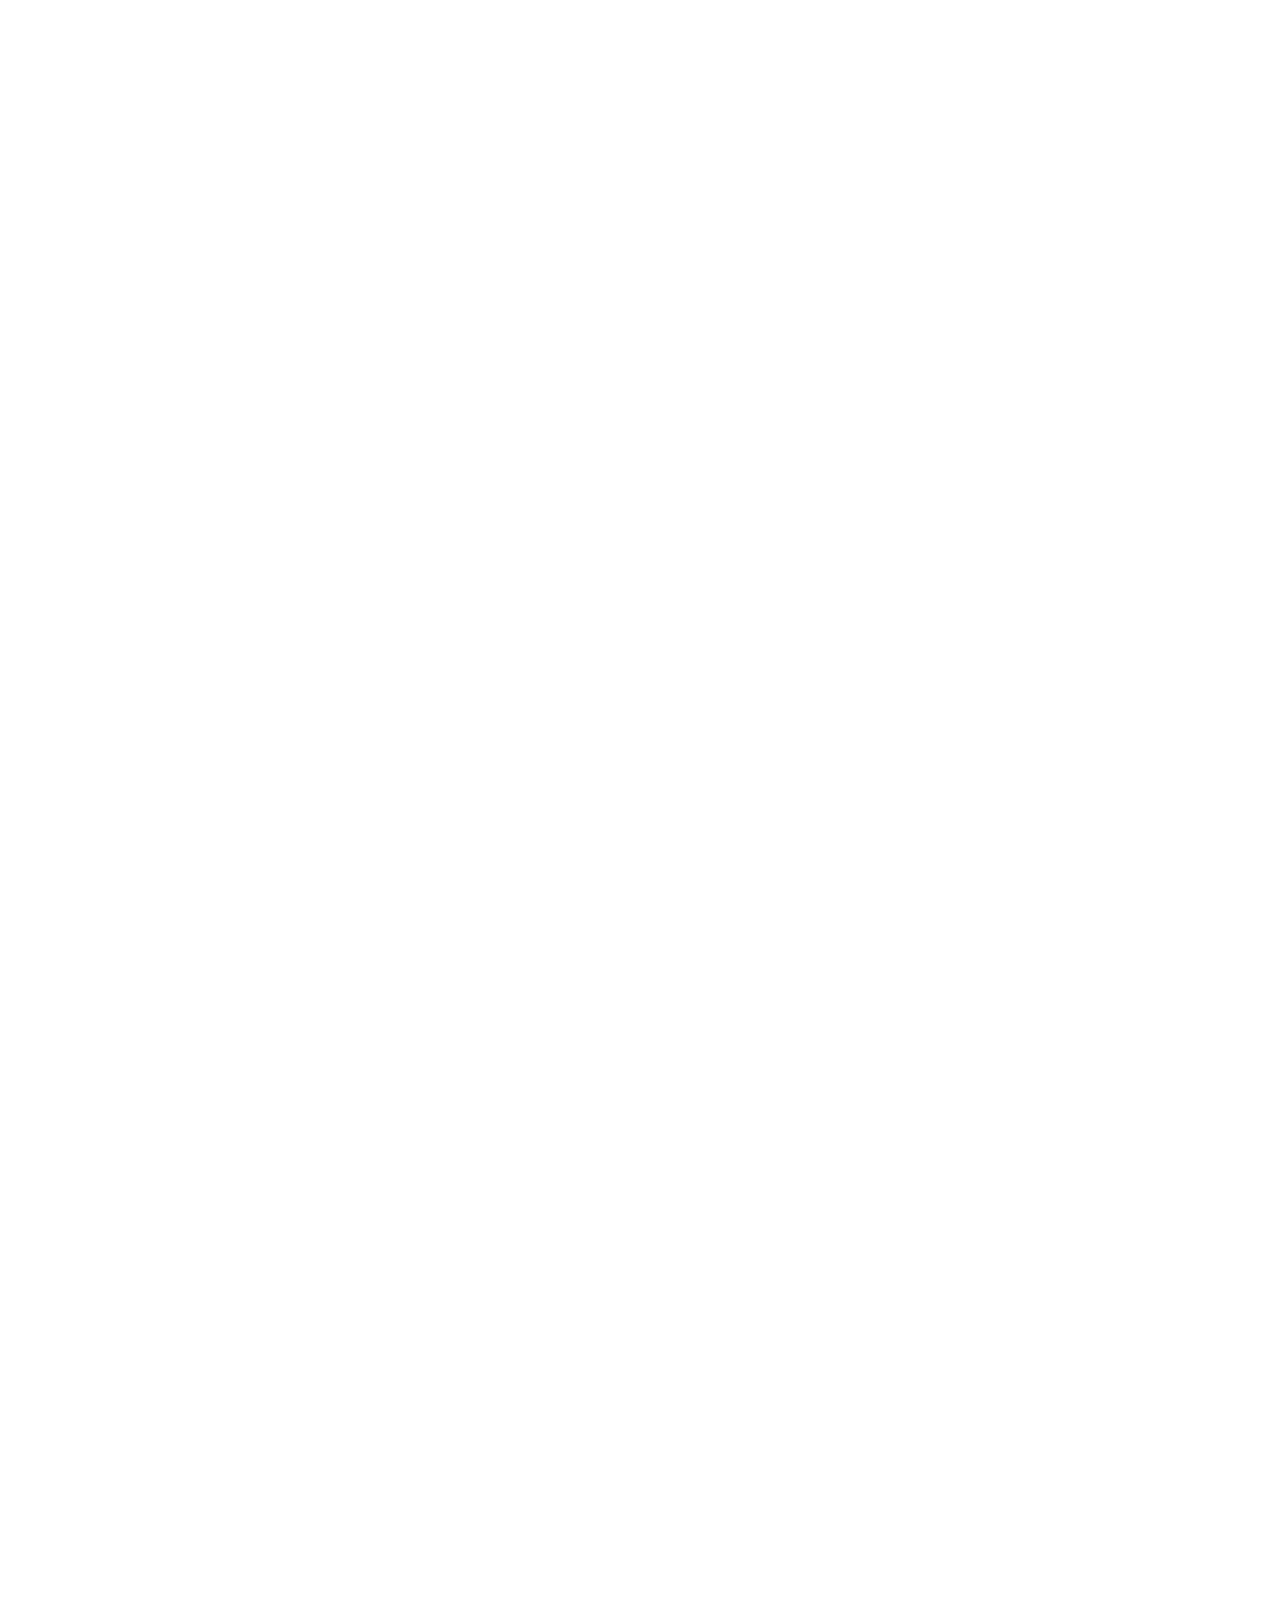
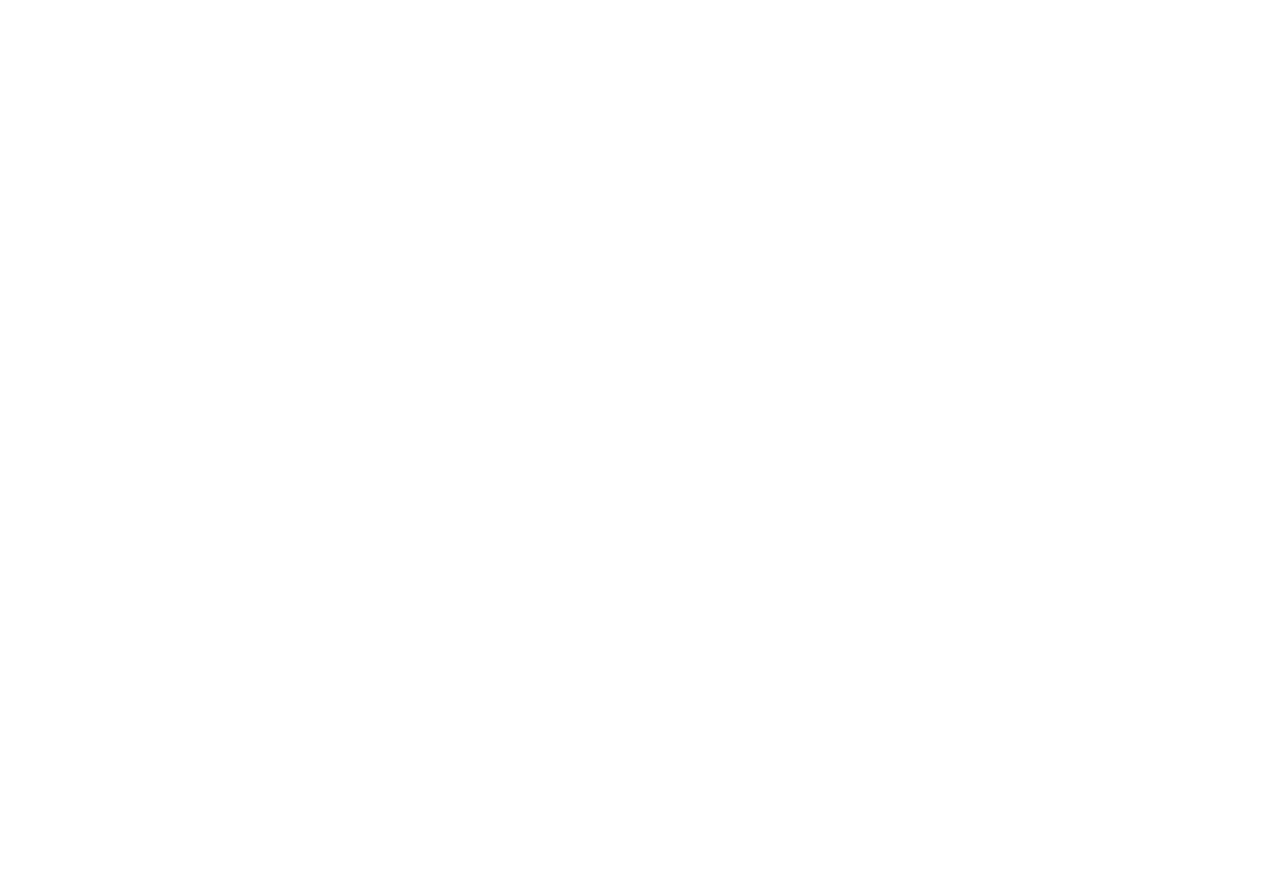
<file: faq.html>
<!DOCTYPE html>
<html class="no-js" lang="en">
  <head>
    <meta charset="utf-8" />
    <meta http-equiv="x-ua-compatible" content="ie=edge" />
    <meta name="viewport" content="width=device-width, initial-scale=1" />
    <meta name="description" content="" />

    <!-- Site Title -->
    <title>ARS DUBAI</title>

    <!-- Place favicon.ico in the root directory -->
    <link
      rel="shortcut icon"
      type="image/x-icon"
      href="assets/img/favicon.png"
    />

    <!-- CSS here -->
    <link rel="stylesheet" href="assets/css/bootstrap.min.css" />
    <link rel="stylesheet" href="assets/css/fontawesome.min.css" />
    <link rel="stylesheet" href="assets/css/venobox.min.css" />
    <link rel="stylesheet" href="assets/css/odometer.min.css" />
    <link rel="stylesheet" href="assets/css/nice-select.css" />
    <link rel="stylesheet" href="assets/css/carouselTicker.css" />
    <link rel="stylesheet" href="assets/css/swiper.min.css" />
    <link rel="stylesheet" href="assets/css/main.css" />
  </head>

  <body>
    <div class="preloader overflow-hidden">
      <div class="site-name"><span>ARS DUBAI</span></div>
      <div class="preloader-gutters">
        <div class="bar">
          <div class="inner-bar"></div>
        </div>
        <div class="bar">
          <div class="inner-bar"></div>
        </div>
        <div class="bar">
          <div class="inner-bar"></div>
        </div>
        <div class="bar">
          <div class="inner-bar"></div>
        </div>
        <div class="bar">
          <div class="inner-bar"></div>
        </div>
        <div class="bar">
          <div class="inner-bar"></div>
        </div>
        <div class="bar">
          <div class="inner-bar"></div>
        </div>
        <div class="bar">
          <div class="inner-bar"></div>
        </div>
      </div>
    </div>

    <!-- header-area-start -->
    <header class="header sticky-active">
      <div class="primary-header">
        <div class="container">
          <div class="primary-header-inner">
            <div class="header-left">
              <div class="header-logo d-lg-block">
                <a href="index.html">
                  <img
                    class="logo-dark"
                    src="assets/img/logo/logo-1.png"
                    alt="Logo"
                  />
                  <img
                    class="logo-light"
                    src="assets/img/logo/logo-1.png"
                    alt="Logo"
                  />
                </a>
              </div>
              <div class="mail-box">
                <a href="mailto:ceo@arsdubai.com">ceo@arsdubai.com</a>
              </div>
            </div>
            <div class="header-right-wrap">
              <div class="header-menu-wrap">
              <div class="mobile-menu-items">
                <ul>
                  <li class="active">
                    <a href="index.html">Home</a>
                  </li>
                  <li>
                    <a href="about.html">About</a>
                  </li>
                  <!-- <li>
                    <a href="project.html">Work</a>
                  </li> -->
                  <li>
                    <a href="service.html">Services</a>
                  </li>
                  
                  <li>
                    <a href="contact.html">Contact</a>
                  </li>
                </ul>
              </div>
            </div>
              </div>
              <!-- /.header-menu-wrap -->
              <div class="header-right">
                <div class="sidebar-icon">
                  <button class="sidebar-trigger open">
                    <span></span>
                    <span></span>
                  </button>
                </div>
              </div>
              <!-- /.header-right -->
            </div>
          </div>
          <!-- /.primary-header-inner -->
        </div>
      </div>
    </header>
    <!-- /.Main Header -->

    <div id="sidebar-area" class="sidebar-area">
      <button class="sidebar-trigger close">
        <svg
          class="sidebar-close"
          xmlns="http://www.w3.org/2000/svg"
          xmlns:xlink="http://www.w3.org/1999/xlink"
          x="0px"
          y="0px"
          width="16px"
          height="12.7px"
          viewBox="0 0 16 12.7"
          style="enable-background: new 0 0 16 12.7"
          xml:space="preserve"
        >
          <g>
            <rect
              x="0"
              y="5.4"
              transform="matrix(0.7071 -0.7071 0.7071 0.7071 -2.1569 7.5208)"
              width="16"
              height="2"
            ></rect>
            <rect
              x="0"
              y="5.4"
              transform="matrix(0.7071 0.7071 -0.7071 0.7071 6.8431 -3.7929)"
              width="16"
              height="2"
            ></rect>
          </g>
        </svg>
      </button>
      <div class="side-menu-content">
        <div class="side-menu-logo">
          <a class="dark-img" href="index.html"
            ><img src="assets/img/logo/logo-1.png" alt="logo"
          /></a>
          <a class="light-img" href="index.html"
            ><img src="assets/img/logo/logo-1.png" alt="logo"
          /></a>
        </div>
        <div class="side-menu-wrap"></div>
        <div class="side-menu-about">
          <div class="side-menu-header">
            <h3>About Us</h3>
          </div>
          <p>
            I am a professional trader with over five years of experience in the financial markets, specializing in Forex and Gold trading. I have developed strong analytical skills, a deep understanding of market trends, and effective risk management strategies. My focus is on consistency, discipline, and long-term profitability through technical and fundamental analysis. Passionate about trading, I continuously refine my strategies to adapt to changing market conditions and maximize returns.
          </p>
          <a href="contact.html" class="rr-primary-btn">Contact Us</a>
        </div>
        <div class="side-menu-contact">
          <div class="side-menu-header">
            <h3>Contact Us</h3>
          </div>
          <ul class="side-menu-list">
            <li>
              <i class="fas fa-map-marker-alt"></i>
              <p>Regal Tower Bussiness Bay
Dubai , UAE</p>
            </li>
            <li>
              <i class="fas fa-phone"></i>
              <a href="tel:+000123456789">+971509179485</a>
            </li>
            <li>
              <i class="fas fa-envelope-open-text"></i>
              <a href="mailto:ceo@arsdubai.com">ceo@arsdubai.com</a>
            </li>
          </ul>
        </div>
      </div>
    </div>
    <!--/.sidebar-area-->

    <div id="smooth-wrapper">
      <div id="smooth-content">
        <section class="breadcrumb-section">
          <div class="container">
            <div class="breadcrumb-wrap">
              <div class="breadcrumb-content">
                <div
                  class="breadcrumb-list-wrap slide-anim"
                  data-delay="3.8"
                  data-offset="100"
                  data-direction="top"
                >
                  <ul class="breadcrumb-list">
                    <li>Question & Answer</li>
                  </ul>
                </div>
                <div class="breadcrumb-title-wrap">
                  <h1
                    class="breadcrumb-title breadcrumb-title-3 text-animation-effect"
                  >
                    Asked Questions
                  </h1>
                </div>
              </div>
            </div>
          </div>
        </section>

        <!-- faq-section start -->
        <section class="faq-section pb-130">
          <div class="container container-2">
            <div class="row">
              <div class="col-xl-4 col-lg-4">
                <div class="faq__category">
                  <div class="faq__item">
                    <a href="#" class="faq__item-content">
                      <div class="number"><span>01</span>Branding design</div>
                      <div class="icon"><i class="fas fa-arrow-right"></i></div>
                    </a>
                    <a href="#" class="faq__item-content">
                      <div class="number">
                        <span>02</span>User interface design
                      </div>
                      <div class="icon"><i class="fas fa-arrow-right"></i></div>
                    </a>
                    <a href="#" class="faq__item-content">
                      <div class="number">
                        <span>03</span>Motion graphics design
                      </div>
                      <div class="icon"><i class="fas fa-arrow-right"></i></div>
                    </a>
                    <a href="#" class="faq__item-content">
                      <div class="number"><span>04</span>Digital marketing</div>
                      <div class="icon"><i class="fas fa-arrow-right"></i></div>
                    </a>
                    <a href="#" class="faq__item-content">
                      <div class="number"><span>05</span>Branding Design</div>
                      <div class="icon"><i class="fas fa-arrow-right"></i></div>
                    </a>
                    <a href="#" class="faq__item-content">
                      <div class="number"><span>06</span>Art director</div>
                      <div class="icon"><i class="fas fa-arrow-right"></i></div>
                    </a>
                    <a href="#" class="faq__item-content">
                      <div class="number"><span>07</span>Visual design</div>
                      <div class="icon"><i class="fas fa-arrow-right"></i></div>
                    </a>
                  </div>
                </div>
              </div>
              <div class="col-xl-8 col-lg-8">
                <div
                  class="faq-section__wrapper faq-section__details overflow-hidden"
                >
                  <div class="accordion" id="accordionExample">
                    <div class="accordion-item fade-top">
                      <h5 class="accordion-header" id="headingOne">
                        <button
                          class="accordion-button"
                          type="button"
                          data-bs-toggle="collapse"
                          data-bs-target="#collapseOne"
                          aria-expanded="true"
                          aria-controls="collapseOne"
                        >
                          1. What services do you offer as a web designer?
                        </button>
                      </h5>
                      <div
                        id="collapseOne"
                        class="accordion-collapse collapse show"
                        aria-labelledby="headingOne"
                        data-bs-parent="#accordionExample"
                      >
                        <div class="accordion-body">
                          <p>
                            I offer end-to-end web design services, including
                            UX/UI design, responsive website design, visual
                            <br />
                            branding, landing pages, eCommerce design, and
                            design systems.
                          </p>
                        </div>
                      </div>
                    </div>
                    <div class="accordion-item fade-top">
                      <h5 class="accordion-header" id="headingTwo">
                        <button
                          class="accordion-button collapsed"
                          type="button"
                          data-bs-toggle="collapse"
                          data-bs-target="#collapseTwo"
                          aria-expanded="true"
                          aria-controls="collapseTwo"
                        >
                          2. Do you also handle development?
                        </button>
                      </h5>
                      <div
                        id="collapseTwo"
                        class="accordion-collapse collapse"
                        aria-labelledby="headingTwo"
                        data-bs-parent="#accordionExample"
                      >
                        <div class="accordion-body">
                          <p>
                            I offer end-to-end web design services, including
                            UX/UI design, responsive website design, visual
                            <br />
                            branding, landing pages, eCommerce design, and
                            design systems.
                          </p>
                        </div>
                      </div>
                    </div>
                    <div class="accordion-item fade-top">
                      <h5 class="accordion-header" id="headingThree">
                        <button
                          class="accordion-button collapsed"
                          type="button"
                          data-bs-toggle="collapse"
                          data-bs-target="#collapseThree"
                          aria-expanded="true"
                          aria-controls="collapseThree"
                        >
                          3. What tools do you use for design?
                        </button>
                      </h5>
                      <div
                        id="collapseThree"
                        class="accordion-collapse collapse"
                        aria-labelledby="headingThree"
                        data-bs-parent="#accordionExample"
                      >
                        <div class="accordion-body">
                          <p>
                            I offer end-to-end web design services, including
                            UX/UI design, responsive website design, visual
                            <br />
                            branding, landing pages, eCommerce design, and
                            design systems.
                          </p>
                        </div>
                      </div>
                    </div>
                    <div class="accordion-item fade-top">
                      <h5 class="accordion-header" id="heading4">
                        <button
                          class="accordion-button collapsed"
                          type="button"
                          data-bs-toggle="collapse"
                          data-bs-target="#collapse4"
                          aria-expanded="true"
                          aria-controls="collapse4"
                        >
                          4. How long does a typical project take?
                        </button>
                      </h5>
                      <div
                        id="collapse4"
                        class="accordion-collapse collapse"
                        aria-labelledby="heading4"
                        data-bs-parent="#accordionExample"
                      >
                        <div class="accordion-body">
                          <p>
                            I offer end-to-end web design services, including
                            UX/UI design, responsive website design, visual
                            <br />
                            branding, landing pages, eCommerce design, and
                            design systems.
                          </p>
                        </div>
                      </div>
                    </div>
                    <div class="accordion-item fade-top">
                      <h5 class="accordion-header" id="heading5">
                        <button
                          class="accordion-button collapsed"
                          type="button"
                          data-bs-toggle="collapse"
                          data-bs-target="#collapse5"
                          aria-expanded="true"
                          aria-controls="collapse5"
                        >
                          5. Can you redesign my existing website?
                        </button>
                      </h5>
                      <div
                        id="collapse5"
                        class="accordion-collapse collapse"
                        aria-labelledby="heading5"
                        data-bs-parent="#accordionExample"
                      >
                        <div class="accordion-body">
                          <p>
                            I offer end-to-end web design services, including
                            UX/UI design, responsive website design, visual
                            <br />
                            branding, landing pages, eCommerce design, and
                            design systems.
                          </p>
                        </div>
                      </div>
                    </div>
                    <div class="accordion-item fade-top">
                      <h5 class="accordion-header" id="heading6">
                        <button
                          class="accordion-button collapsed"
                          type="button"
                          data-bs-toggle="collapse"
                          data-bs-target="#collapse6"
                          aria-expanded="true"
                          aria-controls="collapse6"
                        >
                          6. Do you provide UX research or just visual design?
                        </button>
                      </h5>
                      <div
                        id="collapse6"
                        class="accordion-collapse collapse"
                        aria-labelledby="heading6"
                        data-bs-parent="#accordionExample"
                      >
                        <div class="accordion-body">
                          <p>
                            I offer end-to-end web design services, including
                            UX/UI design, responsive website design, visual
                            <br />
                            branding, landing pages, eCommerce design, and
                            design systems.
                          </p>
                        </div>
                      </div>
                    </div>
                    <div class="accordion-item fade-top">
                      <h5 class="accordion-header" id="heading7">
                        <button
                          class="accordion-button collapsed"
                          type="button"
                          data-bs-toggle="collapse"
                          data-bs-target="#collapse7"
                          aria-expanded="true"
                          aria-controls="collapse7"
                        >
                          7. Can you redesign my existing website?
                        </button>
                      </h5>
                      <div
                        id="collapse7"
                        class="accordion-collapse collapse"
                        aria-labelledby="heading7"
                        data-bs-parent="#accordionExample"
                      >
                        <div class="accordion-body">
                          <p>
                            I offer end-to-end web design services, including
                            UX/UI design, responsive website design, visual
                            <br />
                            branding, landing pages, eCommerce design, and
                            design systems.
                          </p>
                        </div>
                      </div>
                    </div>
                    <div class="accordion-item fade-top">
                      <h5 class="accordion-header" id="heading8">
                        <button
                          class="accordion-button collapsed"
                          type="button"
                          data-bs-toggle="collapse"
                          data-bs-target="#collapse8"
                          aria-expanded="true"
                          aria-controls="collapse8"
                        >
                          8. Will my website be mobile-friendly?
                        </button>
                      </h5>
                      <div
                        id="collapse8"
                        class="accordion-collapse collapse"
                        aria-labelledby="heading8"
                        data-bs-parent="#accordionExample"
                      >
                        <div class="accordion-body">
                          <p>
                            I offer end-to-end web design services, including
                            UX/UI design, responsive website design, visual
                            <br />
                            branding, landing pages, eCommerce design, and
                            design systems.
                          </p>
                        </div>
                      </div>
                    </div>
                    <div class="accordion-item fade-top">
                      <h5 class="accordion-header" id="heading9">
                        <button
                          class="accordion-button collapsed"
                          type="button"
                          data-bs-toggle="collapse"
                          data-bs-target="#collapse9"
                          aria-expanded="true"
                          aria-controls="collapse9"
                        >
                          9. What tools do you use?
                        </button>
                      </h5>
                      <div
                        id="collapse9"
                        class="accordion-collapse collapse"
                        aria-labelledby="heading9"
                        data-bs-parent="#accordionExample"
                      >
                        <div class="accordion-body">
                          <p>
                            I offer end-to-end web design services, including
                            UX/UI design, responsive website design, visual
                            <br />
                            branding, landing pages, eCommerce design, and
                            design systems.
                          </p>
                        </div>
                      </div>
                    </div>
                    <div class="accordion-item fade-top">
                      <h5 class="accordion-header" id="heading11">
                        <button
                          class="accordion-button collapsed"
                          type="button"
                          data-bs-toggle="collapse"
                          data-bs-target="#collapse11"
                          aria-expanded="true"
                          aria-controls="collapse11"
                        >
                          10. Do you offer ongoing support or updates after the
                          project ends?
                        </button>
                      </h5>
                      <div
                        id="collapse11"
                        class="accordion-collapse collapse"
                        aria-labelledby="heading11"
                        data-bs-parent="#accordionExample"
                      >
                        <div class="accordion-body">
                          <p>
                            I offer end-to-end web design services, including
                            UX/UI design, responsive website design, visual
                            <br />
                            branding, landing pages, eCommerce design, and
                            design systems.
                          </p>
                        </div>
                      </div>
                    </div>
                  </div>
                </div>
              </div>
            </div>
          </div>
        </section>
        <!-- ./ project-section -->
        <div class="fag-single__img pb-130">
          <img src="assets/img/images/faq-img-1.png" alt="img not found" />
        </div>

        <section class="contact-us-section pb-130">
          <div class="container container-2">
            <div class="row">
              <div class="col-xl-5 col-lg-5">
                <div class="section-heading section-heading-3 heading-2 pl-0">
                  <h2
                    class="section-title"
                    data-text-animation="fade-in-bottom-line"
                    data-duration="1"
                    data-stagger="0.2"
                  >
                    Have any question <br />
                    on your minds! Feel <br />
                    free to contact us
                  </h2>
                </div>
                <div class="tab-contact__wrap tab-contact__wrap-2 mb-30">
                  <div
                    class="tab-contact__content tab-contact__content-2 mb-30"
                  >
                    <div class="blog-detail-social blog-detail-social-3 mt-35">
                      <ul>
                        <li>
                          <a href="#"><i class="fa-regular fa-envelope"></i></a>
                        </li>
                      </ul>
                    </div>
                    <div class="tab-contact__meta mt-35">
                      <h5>Email Address</h5>
                      <span><a href="#">ceo@arsdubai.com</a></span>
                    </div>
                  </div>

                  <div
                    class="tab-contact__content tab-contact__content-2 tab-contact__content-3"
                  >
                    <div
                      class="blog-detail-social blog-detail-social-2 blog-detail-social-3 mt-35 mb-30"
                    >
                      <ul>
                        <li>
                          <a href="#"><i class="far fa-phone"></i></a>
                        </li>
                      </ul>
                    </div>
                    <div class="tab-contact__meta mb-30 mt-35">
                      <h5>Want to talk?</h5>
                      <span><a href="#">Call : +971509179485</a></span>
                    </div>
                  </div>
                </div>
              </div>
              <div class="col-xl-7 col-lg-7">
                <div
                  class="contact-content contact-content-2 contact-content-3"
                >
                  <div class="contact-form">
                    <form
                      action="mail.php"
                      method="post"
                      id="ajax_contact"
                      class="form-horizontal"
                    >
                      <div class="form-group row">
                        <div class="col-md-6">
                          <div class="form-item">
                            <div class="icon">
                              <i class="fa-regular fa-user"></i>
                            </div>
                            <input
                              type="text"
                              id="fullname"
                              name="fullname"
                              class="form-control"
                              placeholder="Matthew R. Stewart"
                            />
                          </div>
                        </div>
                        <div class="col-md-6">
                          <div class="form-item">
                            <div class="icon">
                              <i class="fa-regular fa-envelope"></i>
                            </div>
                            <input
                              type="text"
                              id="email"
                              name="email"
                              class="form-control"
                              placeholder="Email address"
                            />
                          </div>
                        </div>
                      </div>
                      <div class="form-group row">
                        <div class="col-md-6">
                          <div class="form-item">
                            <div class="icon">
                              <i class="fa-regular fa-phone"></i>
                            </div>
                            <input
                              type="text"
                              id="phone"
                              name="phone"
                              class="form-control"
                              placeholder="Phone number"
                            />
                          </div>
                        </div>
                        <div class="col-md-6">
                          <div class="form-item">
                            <div class="icon"><i class="far fa-code"></i></div>
                            <select
                              name="subject"
                              id="subject"
                              class="niceSelect select-control form-control"
                            >
                              <option value="">Services</option>
                              <option value="2">Plan 1</option>
                              <option value="3">Plan 2</option>
                              <option value="4">Plan 3</option>
                            </select>
                          </div>
                        </div>
                      </div>
                      <div class="form-group row">
                        <div class="col-md-12">
                          <div class="form-item message-item">
                            <div class="icon">
                              <i class="fa-regular fa-message-pen"></i>
                            </div>
                            <textarea
                              id="message"
                              name="message"
                              cols="30"
                              rows="5"
                              class="form-control address"
                              placeholder="Message"
                            ></textarea>
                          </div>
                        </div>
                      </div>
                      <div class="submit-btn">
                        <button
                          id="submit"
                          class="rr-primary-btn"
                          type="submit"
                        >
                          Send your Message
                        </button>
                      </div>
                    </form>
                  </div>
                </div>
              </div>
            </div>
          </div>
        </section>

        <footer class="footer-section bg-dark-1 overflow-hidden">
          <div
            class="shape-1 slide-anim"
            data-delay="0.5"
            data-offset="100"
            data-direction="bottom"
          >
            <img src="assets/img/shapes/footer-shape-1.png" alt="shape" />
          </div>
          <div class="footer-top-wrap">
            <div class="container container-2">
              <div class="footer-top">
                <div class="section-heading mb-0 pl-0 white-content">
                  <h2
                    class="section-title"
                    data-text-animation="fade-in-bottom-line"
                    data-duration="1"
                    data-stagger="0.2"
                  >
                    Reach out to get started about <br />
                    your trading needs?
                  </h2>
                </div>

              </div>
            </div>
          </div>
          <div class="footer-bottom">
            <div class="container container-2">
              <div class="footer-contact">
                <div class="footer-contact-item">
                  <span>Email Address</span>
                  <h4 class="item-title">
                    <a href="mailto:ceo@arsdubai.com">ceo@arsdubai.com</a>
                  </h4>
                </div>
                <div class="footer-contact-item">
                  <span>Current Address</span>
                  <h4 class="item-title">
                    Regal Tower Bussiness Bay <br />Dubai , UAE
                  </h4>
                </div>
                <div class="footer-contact-item">
                  <span>Want to talk?</span>
                  <h4 class="item-title">
                    <a href="tel:+12345678899">Call : +971509179485</a>
                  </h4>
                </div>
                <div class="footer-contact-item">
                  <ul>
                    <li><a href="https://chat.whatsapp.com/JCQgx7qTZNqFjkl9vFJGsM?mode=wwt">Whatsapp Group</a></li>
                    <li><a href="https://www.instagram.com/arsdubai01?igsh=MTJxcGNsdnV6czE1aw%3D%3D&utm_source=qr">Instagram</a></li>
                  </ul>
                </div>
              </div>
              <div class="copyright-content">
                <h2 class="footer-text">ARS DUBAI</h2>
                <p>
                  © 2025 ARS DUBAI. <br />All Rights Reserved. <br />
                  
                </p>
              </div>
            </div>
          </div>
        </footer>
        <!-- ./ footer-section -->
      </div>
    </div>

    <div id="scroll-percentage"><span id="scroll-percentage-value"></span></div>
    <!--scrollup-->

    <div id="theme-toogle" class="switcher-button">
      <div class="switcher-button-inner-left"></div>
      <div class="switcher-button-inner"></div>
    </div>

    <!-- JS here -->
    <script src="assets/js/vendor/jquary-3.6.0.min.js"></script>
    <script src="assets/js/vendor/bootstrap-bundle.js"></script>
    <script src="assets/js/vendor/imagesloaded-pkgd.js"></script>
    <script src="assets/js/vendor/waypoints.min.js"></script>
    <script src="assets/js/vendor/venobox.min.js"></script>
    <script src="assets/js/vendor/odometer.min.js"></script>
    <script src="assets/js/vendor/meanmenu.js"></script>
    <script src="assets/js/vendor/jquery.isotope.js"></script>
    <script src="assets/js/vendor/swiper.min.js"></script>
    <script src="assets/js/vendor/split-type.min.js"></script>
    <script src="assets/js/vendor/gsap.min.js"></script>
    <script src="assets/js/vendor/scroll-trigger.min.js"></script>
    <script src="assets/js/vendor/scroll-smoother.js"></script>
    <script src="assets/js/vendor/jquery.carouselTicker.js"></script>
    <script src="assets/js/vendor/nice-select.js"></script>
    <script src="assets/js/slider.js"></script>
    <script src="assets/js/contact.js"></script>
    <script src="assets/js/main.js"></script>
  </body>
</html>
</file>
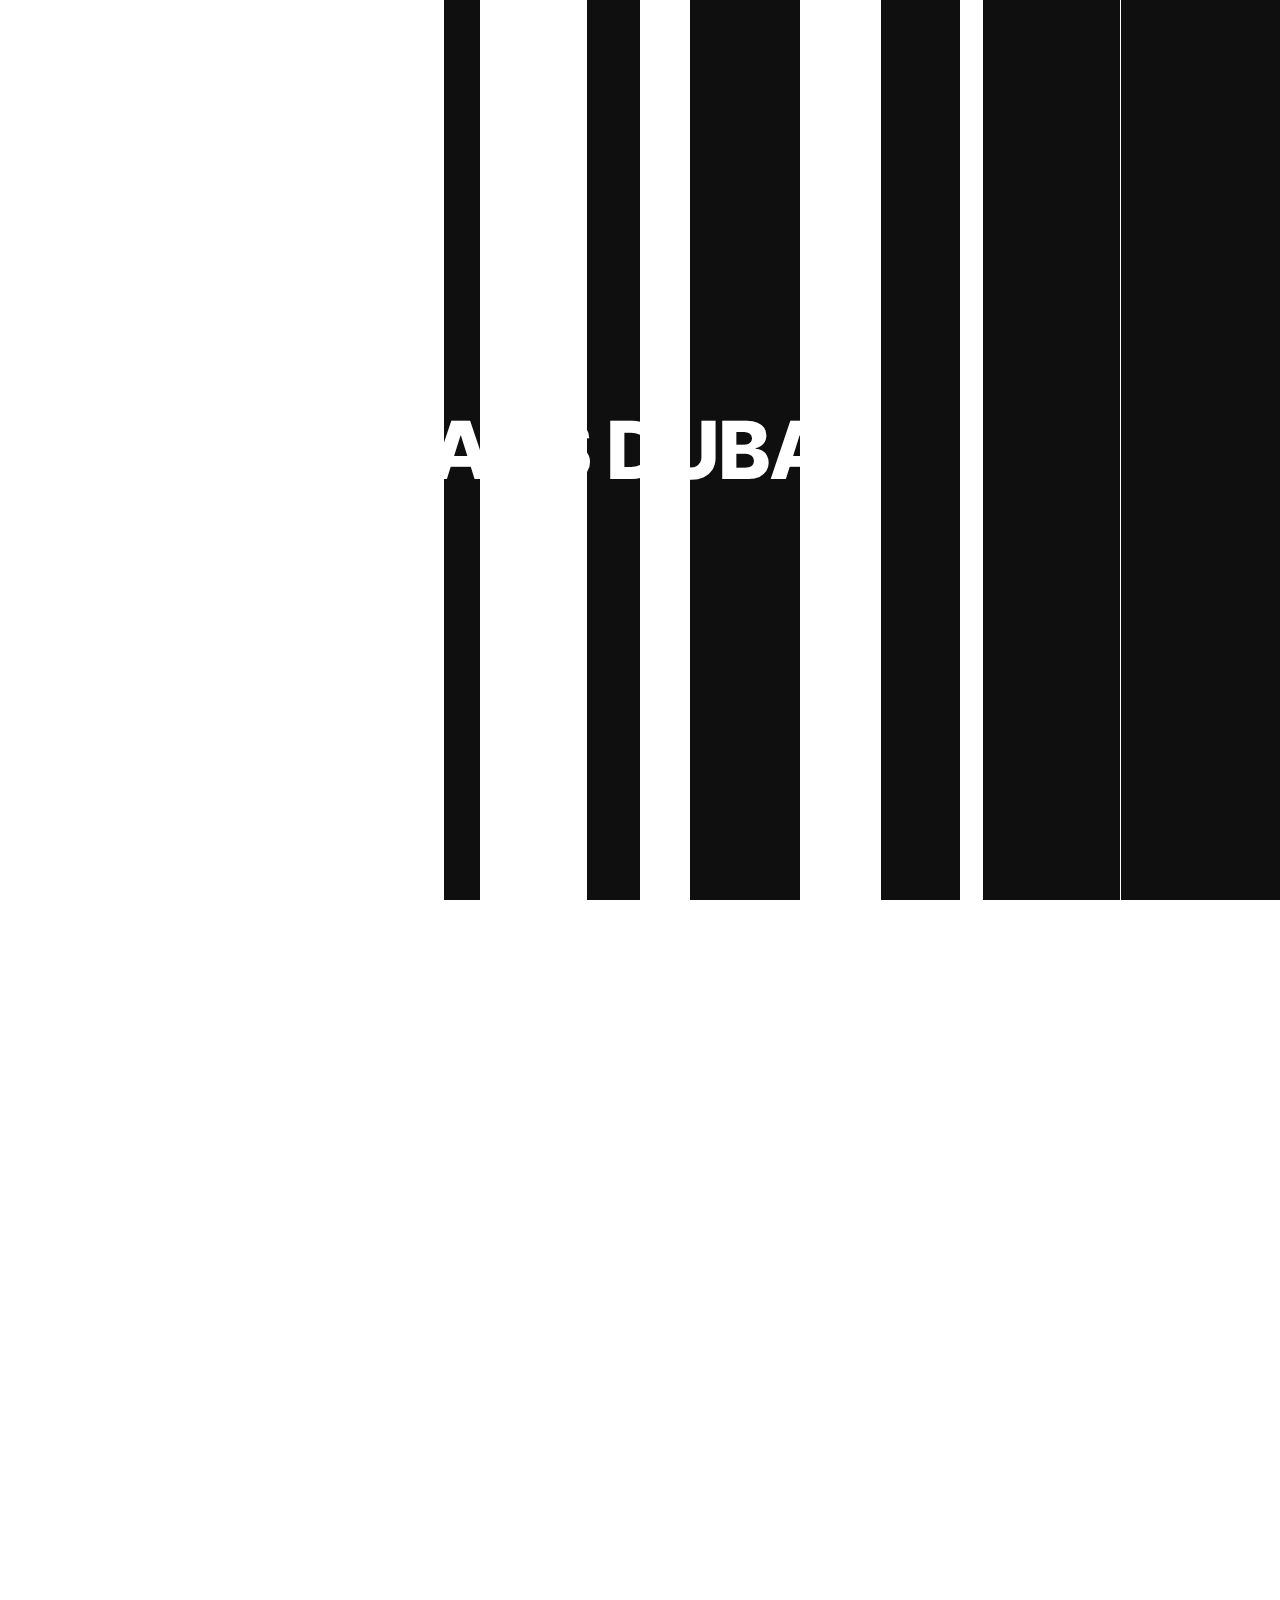
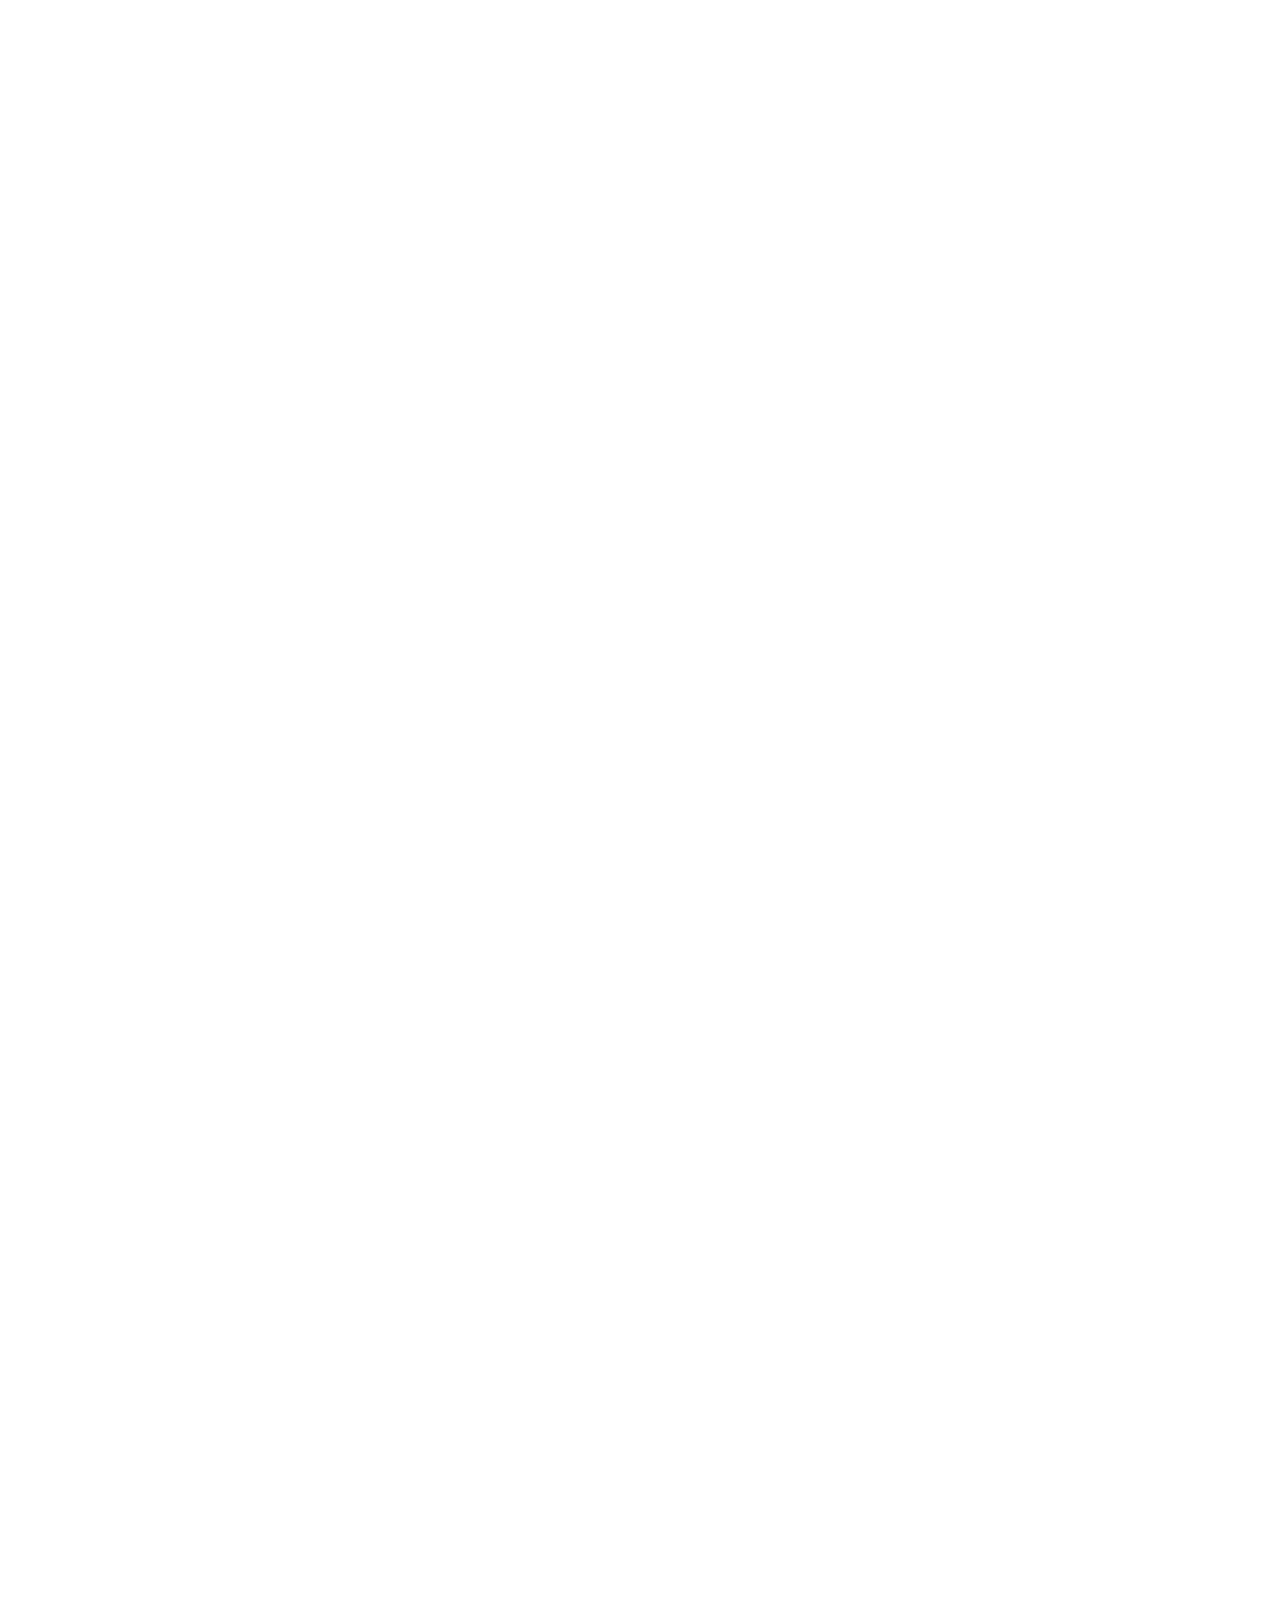
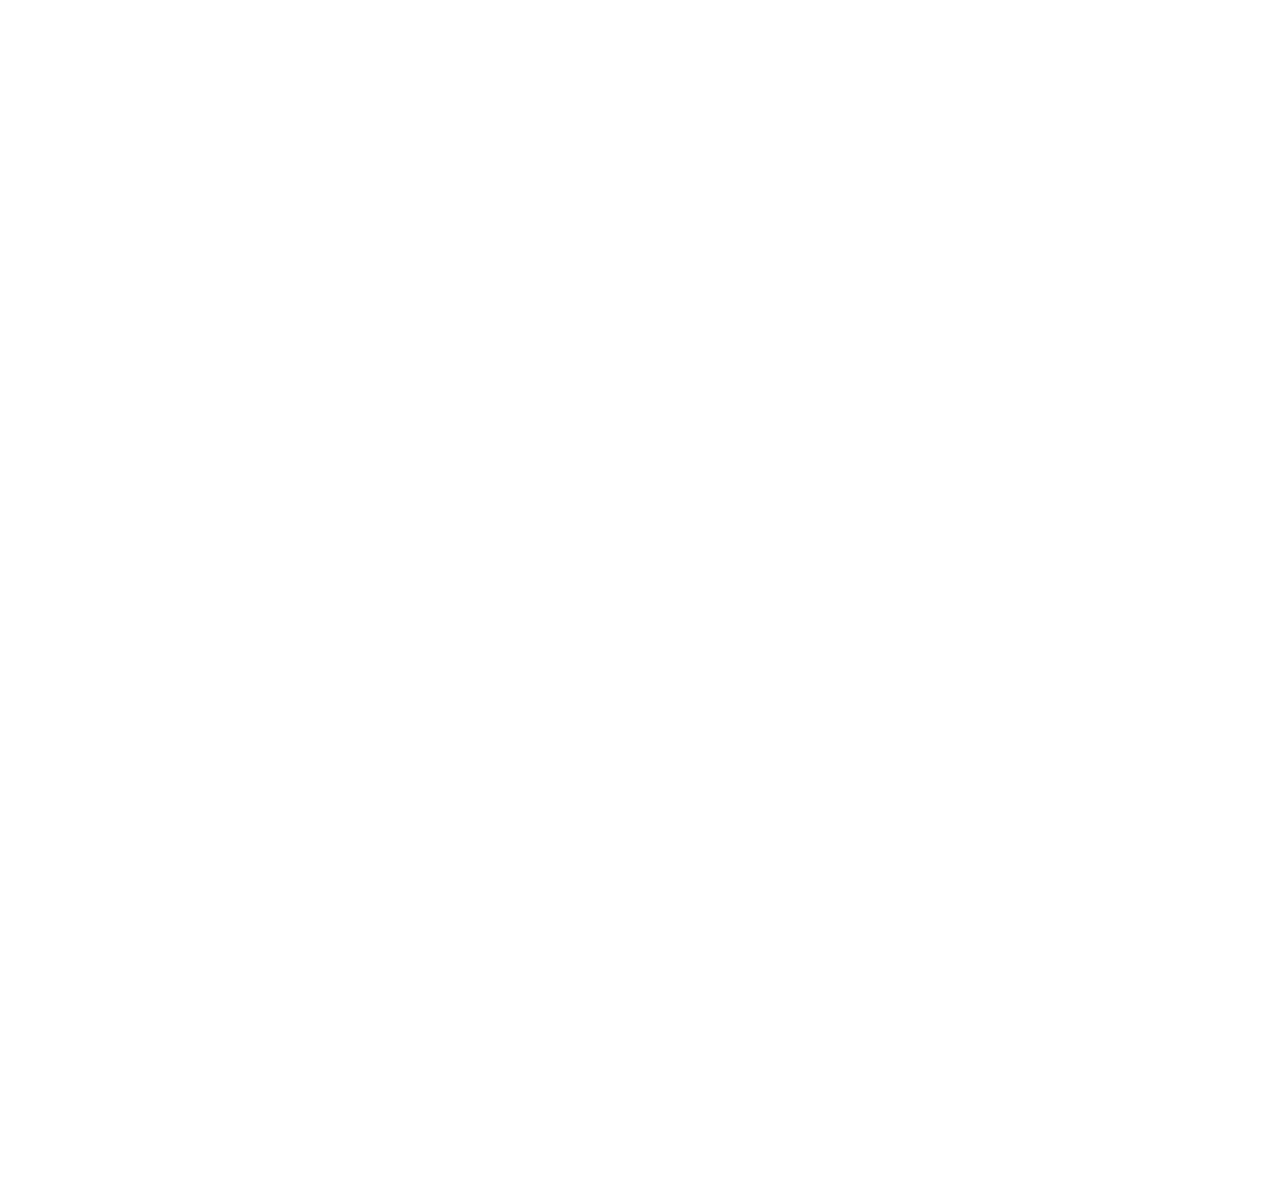
<file: pricing.html>
<!DOCTYPE html>
<html class="no-js" lang="en">
  <head>
    <meta charset="utf-8" />
    <meta http-equiv="x-ua-compatible" content="ie=edge" />
    <meta name="viewport" content="width=device-width, initial-scale=1" />
    <meta name="description" content="" />

    <!-- Site Title -->
    <title>ARS DUBAI</title>

    <!-- Place favicon.ico in the root directory -->
    <link
      rel="shortcut icon"
      type="image/x-icon"
      href="assets/img/favicon.png"
    />

    <!-- CSS here -->
    <link rel="stylesheet" href="assets/css/bootstrap.min.css" />
    <link rel="stylesheet" href="assets/css/fontawesome.min.css" />
    <link rel="stylesheet" href="assets/css/venobox.min.css" />
    <link rel="stylesheet" href="assets/css/odometer.min.css" />
    <link rel="stylesheet" href="assets/css/nice-select.css" />
    <link rel="stylesheet" href="assets/css/carouselTicker.css" />
    <link rel="stylesheet" href="assets/css/swiper.min.css" />
    <link rel="stylesheet" href="assets/css/main.css" />
  </head>

  <body>
    <div class="preloader overflow-hidden">
      <div class="site-name"><span>ARS DUBAI</span></div>
      <div class="preloader-gutters">
        <div class="bar">
          <div class="inner-bar"></div>
        </div>
        <div class="bar">
          <div class="inner-bar"></div>
        </div>
        <div class="bar">
          <div class="inner-bar"></div>
        </div>
        <div class="bar">
          <div class="inner-bar"></div>
        </div>
        <div class="bar">
          <div class="inner-bar"></div>
        </div>
        <div class="bar">
          <div class="inner-bar"></div>
        </div>
        <div class="bar">
          <div class="inner-bar"></div>
        </div>
        <div class="bar">
          <div class="inner-bar"></div>
        </div>
      </div>
    </div>

    <!-- header-area-start -->
    <header class="header sticky-active">
      <div class="primary-header">
        <div class="container">
          <div class="primary-header-inner">
            <div class="header-left">
              <div class="header-logo d-lg-block">
                <a href="index.html">
                  <img
                    class="logo-dark"
                    src="assets/img/logo/logo-1.png"
                    alt="Logo"
                  />
                  <img
                    class="logo-light"
                    src="assets/img/logo/logo-1.png"
                    alt="Logo"
                  />
                </a>
              </div>
              <div class="mail-box">
                <a href="mailto:ceo@arsdubai.com">ceo@arsdubai.com</a>
              </div>
            </div>
            <div class="header-right-wrap">
              <div class="header-menu-wrap">
                <div class="mobile-menu-items">
                  <ul>
                    <li class="active">
                      <a href="index.html">Home</a>
                      <ul>
                        <li><a href="index.html">Web Design</a></li>
                        <li><a href="index-2.html">Creative Studio</a></li>
                        <li><a href="index-3.html">CV Reusme</a></li>
                        <li><a href="index-4.html">SEO Specialist</a></li>
                        <li><a href="index-5.html">Art Director</a></li>
                      </ul>
                    </li>
                    <li>
                      <a href="about.html">About</a>
                      <ul>
                        <li><a href="about.html">About</a></li>
                        <li><a href="about-2.html">About 2</a></li>
                      </ul>
                    </li>
                    <li>
                      <a href="project.html">Work</a>
                      <ul>
                        <li><a href="project.html">Project</a></li>
                        <li><a href="project-2.html">Project 2</a></li>
                        <li><a href="project-3.html">Project 3</a></li>
                        <li><a href="project-details.html">Work Details</a></li>
                      </ul>
                    </li>
                    <li>
                      <a href="service.html">Services</a>
                      <ul>
                        <li><a href="service.html">Service</a></li>
                        <li><a href="service-2.html">Service 2</a></li>
                        <li>
                          <a href="service-details.html">Service Details</a>
                        </li>
                      </ul>
                    </li>
                    <li>
                      <a href="#">Pages</a>
                      <ul>
                        <li><a href="faq.html">FAQ</a></li>
                        <li><a href="pricing.html">Pricing</a></li>
                        <li><a href="testimonial.html">Testimonial</a></li>
                        <li><a href="blog-grid.html">Blog</a></li>
                        <li><a href="blog-grid-2.html">Blog 2</a></li>
                        <li><a href="blog-details.html">Blog Details</a></li>
                      </ul>
                    </li>
                    <li>
                      <a href="contact.html">Contact</a>
                    </li>
                  </ul>
                </div>
              </div>
              <!-- /.header-menu-wrap -->
              <div class="header-right">
                <div class="sidebar-icon">
                  <button class="sidebar-trigger open">
                    <span></span>
                    <span></span>
                  </button>
                </div>
              </div>
              <!-- /.header-right -->
            </div>
          </div>
          <!-- /.primary-header-inner -->
        </div>
      </div>
    </header>
    <!-- /.Main Header -->

    <div id="sidebar-area" class="sidebar-area">
      <button class="sidebar-trigger close">
        <svg
          class="sidebar-close"
          xmlns="http://www.w3.org/2000/svg"
          xmlns:xlink="http://www.w3.org/1999/xlink"
          x="0px"
          y="0px"
          width="16px"
          height="12.7px"
          viewBox="0 0 16 12.7"
          style="enable-background: new 0 0 16 12.7"
          xml:space="preserve"
        >
          <g>
            <rect
              x="0"
              y="5.4"
              transform="matrix(0.7071 -0.7071 0.7071 0.7071 -2.1569 7.5208)"
              width="16"
              height="2"
            ></rect>
            <rect
              x="0"
              y="5.4"
              transform="matrix(0.7071 0.7071 -0.7071 0.7071 6.8431 -3.7929)"
              width="16"
              height="2"
            ></rect>
          </g>
        </svg>
      </button>
      <div class="side-menu-content">
        <div class="side-menu-logo">
          <a class="dark-img" href="index.html"
            ><img src="assets/img/logo/logo-1.png" alt="logo"
          /></a>
          <a class="light-img" href="index.html"
            ><img src="assets/img/logo/logo-1.png" alt="logo"
          /></a>
        </div>
        <div class="side-menu-wrap"></div>
        <div class="side-menu-about">
          <div class="side-menu-header">
            <h3>About Us</h3>
          </div>
          <p>
            Lorem ipsum dolor sit amet, consectetur adipisicing elit, sed do
            eiusmod tempor incididunt ut labore et dolore magna aliqua. Ut enim
            ad minim veniam, quis nostrud nisi ut aliquip ex ea commodo
            consequat.
          </p>
          <a href="contact.html" class="rr-primary-btn">Contact Us</a>
        </div>
        <div class="side-menu-contact">
          <div class="side-menu-header">
            <h3>Contact Us</h3>
          </div>
          <ul class="side-menu-list">
            <li>
              <i class="fas fa-map-marker-alt"></i>
              <p>Valentin, Street Road 24, New York,</p>
            </li>
            <li>
              <i class="fas fa-phone"></i>
              <a href="tel:+000123456789">+000 123 (456) 789</a>
            </li>
            <li>
              <i class="fas fa-envelope-open-text"></i>
              <a href="mailto:ceo@arsdubai.com">ceo@arsdubai.com</a>
            </li>
          </ul>
        </div>
      </div>
    </div>
    <!--/.sidebar-area-->

    <div id="smooth-wrapper">
      <div id="smooth-content">
        <section class="breadcrumb-section">
          <div class="container">
            <div class="breadcrumb-wrap">
              <div class="breadcrumb-content">
                <div
                  class="breadcrumb-list-wrap slide-anim"
                  data-delay="3.8"
                  data-offset="100"
                  data-direction="top"
                >
                  <ul class="breadcrumb-list">
                    <li>Pricing Package</li>
                  </ul>
                </div>
                <div class="breadcrumb-title-wrap">
                  <h1
                    class="breadcrumb-title breadcrumb-title-3 text-animation-effect"
                  >
                    Pricing Plan
                  </h1>
                </div>
              </div>
            </div>
          </div>
        </section>

        <div class="pricing-single-img">
          <img
            src="assets/img/images/pricing-single-img.png"
            alt="img not found"
          />
        </div>
        <!-- pricing__area start -->
        <section class="pricing__area section-br-bottom pt-130 pb-130">
          <div class="container container-2">
            <div class="section-heading mb-65 pl-0">
              <h4
                class="sub-heading"
                data-text-animation="fade-in-right"
                data-split="char"
                data-duration="0.9"
                data-stagger="0.03"
              >
                Pricing plan
              </h4>
              <h2
                class="section-title"
                data-text-animation="fade-in-bottom-line"
                data-duration="1"
                data-stagger="0.2"
              >
                Simple plans, stunning results <br />
                pick your perfect plan
              </h2>
            </div>
            <div class="row align-items-end">
              <div class="col-lg-12">
                <div class="app-price-tab-wrap" data-delay=".7">
                  <div
                    class="ai-price-tab tp-marker-tab d-inline-flex justify-content-center p-relative"
                  >
                    <ul class="nav nav-tab" id="myTab" role="tablist">
                      <li class="nav-items" role="presentation">
                        <button
                          class="nav-links active"
                          id="home-tab"
                          data-bs-toggle="tab"
                          data-bs-target="#home-tab-pane"
                          type="button"
                          role="tab"
                          aria-controls="home-tab-pane"
                          aria-selected="true"
                        >
                          Monthly
                        </button>
                      </li>
                      <li class="nav-items" role="presentation">
                        <button
                          class="nav-links"
                          id="profile-tab"
                          data-bs-toggle="tab"
                          data-bs-target="#profile-tab-pane"
                          type="button"
                          role="tab"
                          aria-controls="profile-tab-pane"
                          aria-selected="false"
                        >
                          Yearly
                        </button>
                      </li>
                    </ul>
                    <span id="lineMarker"></span>
                  </div>
                </div>
              </div>
            </div>
            <div class="tab-content" id="myTabContent">
              <div
                class="tab-pane fade show active"
                id="home-tab-pane"
                role="tabpanel"
                aria-labelledby="home-tab"
                tabindex="0"
              >
                <div class="row">
                  <div class="col-xl-4 col-lg-6 col-md-6">
                    <div class="pricing">
                      <div class="pricing__content">
                        <div class="pricing__badge">
                          <span>Starter</span>
                        </div>
                        <div class="pricing__price">
                          <h2>$500<span>/per month</span></h2>
                        </div>
                        <p>
                          Perfect for individuals or small businesses <br />
                          getting online.
                        </p>
                      </div>
                      <div class="triple-line"></div>
                      <div class="triple-line"></div>
                      <div class="triple-line"></div>
                      <div class="pricing__list">
                        <ul>
                          <li>1-page custom design (Landing page)</li>
                          <li>Responsive layout (mobile/tablet)</li>
                          <li>Basic contact form</li>
                          <li>1 round of revisions</li>
                          <li>Delivery in 5–7 days</li>
                        </ul>
                      </div>
                      <a
                        class="rr-primary-btn rr-primary-btn-6 mt-15"
                        href="contact.html"
                        >Choose Package</a
                      >
                    </div>
                  </div>
                  <div class="col-xl-4 col-lg-6 col-md-6">
                    <div class="pricing pricing-bg">
                      <div class="pricing__content">
                        <div class="pricing__badge">
                          <span>Professional</span>
                        </div>
                        <div class="pricing__price">
                          <h2>$1,200<span>/per month</span></h2>
                        </div>
                        <p>
                          Ideal for growing businesses needing a full <br />
                          web presence.
                        </p>
                      </div>
                      <div class="triple-line"></div>
                      <div class="triple-line"></div>
                      <div class="triple-line"></div>
                      <div class="pricing__list">
                        <ul>
                          <li>Up to 5 custom-designed pages</li>
                          <li>UX-focused layout and structure</li>
                          <li>Mobile & tablet responsive</li>
                          <li>Contact + inquiry forms</li>
                          <li>Basic SEO structure</li>
                        </ul>
                      </div>
                      <a
                        class="rr-primary-btn rr-primary-btn-6 mt-15"
                        href="contact.html"
                        >Choose Package</a
                      >
                    </div>
                  </div>
                  <div class="col-xl-4 col-lg-6 col-md-6">
                    <div class="pricing">
                      <div class="pricing__content">
                        <div class="pricing__badge">
                          <span>Premium</span>
                        </div>
                        <div class="pricing__price">
                          <h2>$2,000+<span>/per month</span></h2>
                        </div>
                        <p>
                          Full-featured design package for scaling <br />
                          brands.
                        </p>
                      </div>
                      <div class="triple-line"></div>
                      <div class="triple-line"></div>
                      <div class="triple-line"></div>
                      <div class="pricing__list">
                        <ul>
                          <li>6–10 pages custom UI/UX design</li>
                          <li>Strategy call + wireframes</li>
                          <li>Design system & style guide</li>
                          <li>Blog or CMS-ready layout</li>
                          <li>3 rounds of revisions</li>
                        </ul>
                      </div>
                      <a
                        class="rr-primary-btn rr-primary-btn-6 mt-15"
                        href="contact.html"
                        >Choose Package</a
                      >
                    </div>
                  </div>
                </div>
              </div>
              <div
                class="tab-pane fade"
                id="profile-tab-pane"
                role="tabpanel"
                aria-labelledby="profile-tab"
                tabindex="0"
              >
                <div class="row">
                  <div class="col-xl-4 col-lg-6 col-md-6">
                    <div class="pricing">
                      <div class="pricing__content">
                        <div class="pricing__badge">
                          <span>Starter</span>
                        </div>
                        <div class="pricing__price">
                          <h2>$500<span>/per yearly</span></h2>
                        </div>
                        <p>
                          Perfect for individuals or small businesses <br />
                          getting online.
                        </p>
                      </div>
                      <div class="triple-line"></div>
                      <div class="triple-line"></div>
                      <div class="triple-line"></div>
                      <div class="pricing__list">
                        <ul>
                          <li>1-page custom design (Landing page)</li>
                          <li>Responsive layout (mobile/tablet)</li>
                          <li>Basic contact form</li>
                          <li>1 round of revisions</li>
                          <li>Delivery in 5–7 days</li>
                        </ul>
                      </div>
                      <a
                        class="rr-primary-btn rr-primary-btn-6 mt-15"
                        href="contact.html"
                        >Choose Package</a
                      >
                    </div>
                  </div>
                  <div class="col-xl-4 col-lg-6 col-md-6">
                    <div class="pricing pricing-bg">
                      <div class="pricing__content">
                        <div class="pricing__badge">
                          <span>Professional</span>
                        </div>
                        <div class="pricing__price">
                          <h2>$3,000+<span>/per yearly</span></h2>
                        </div>
                        <p>
                          Ideal for growing businesses needing a full <br />
                          web presence.
                        </p>
                      </div>
                      <div class="triple-line"></div>
                      <div class="triple-line"></div>
                      <div class="triple-line"></div>
                      <div class="pricing__list">
                        <ul>
                          <li>Up to 5 custom-designed pages</li>
                          <li>UX-focused layout and structure</li>
                          <li>Mobile & tablet responsive</li>
                          <li>Contact + inquiry forms</li>
                          <li>Basic SEO structure</li>
                        </ul>
                      </div>
                      <a
                        class="rr-primary-btn rr-primary-btn-6 mt-15"
                        href="contact.html"
                        >Choose Package</a
                      >
                    </div>
                  </div>
                  <div class="col-xl-4 col-lg-6 col-md-6">
                    <div class="pricing">
                      <div class="pricing__content">
                        <div class="pricing__badge">
                          <span>Premium</span>
                        </div>
                        <div class="pricing__price">
                          <h2>$4,000+<span>/per yearly</span></h2>
                        </div>
                        <p>
                          Full-featured design package for scaling <br />
                          brands.
                        </p>
                      </div>
                      <div class="triple-line"></div>
                      <div class="triple-line"></div>
                      <div class="triple-line"></div>
                      <div class="pricing__list">
                        <ul>
                          <li>6–10 pages custom UI/UX design</li>
                          <li>Strategy call + wireframes</li>
                          <li>Design system & style guide</li>
                          <li>Blog or CMS-ready layout</li>
                          <li>3 rounds of revisions</li>
                        </ul>
                      </div>
                      <a
                        class="rr-primary-btn rr-primary-btn-6 mt-15"
                        href="contact.html"
                        >Choose Package</a
                      >
                    </div>
                  </div>
                </div>
              </div>
            </div>
          </div>
        </section>
        <!-- pricing__area end -->
        <!-- about-2-faq__section -->
        <section class="about-2-faq__section pb-130 pt-130">
          <div class="container container-2">
            <div class="about-2-wrap">
              <h2>Frequently Ask Questions</h2>
              <p>
                A well-structured FAQ section not only builds trust and
                transparency but also boosts efficiency by streamlining
                communication.
              </p>
            </div>
            <div class="row">
              <div class="col-xl-6 col-lg-5">
                <div class="about-2__img">
                  <img
                    src="assets/img/images/pricing-img-1.png"
                    alt="img not found"
                  />
                </div>
              </div>
              <div class="col-xl-6 col-lg-7">
                <div
                  class="faq-section__wrapper faq-section__details overflow-hidden"
                >
                  <div class="accordion" id="accordionExample">
                    <div class="accordion-item accordion-item-2 fade-top">
                      <h5 class="accordion-header" id="headingOne">
                        <button
                          class="accordion-button"
                          type="button"
                          data-bs-toggle="collapse"
                          data-bs-target="#collapseOne"
                          aria-expanded="true"
                          aria-controls="collapseOne"
                        >
                          1. What services do you offer as a web designer?
                        </button>
                      </h5>
                      <div
                        id="collapseOne"
                        class="accordion-collapse collapse show"
                        aria-labelledby="headingOne"
                        data-bs-parent="#accordionExample"
                      >
                        <div class="accordion-body">
                          <p>
                            I offer end-to-end web design services, including
                            UX/UI design, responsive website <br />
                            design, visual branding, landing pages, eCommerce
                            design, and design systems.
                          </p>
                        </div>
                      </div>
                    </div>
                    <div class="accordion-item fade-top">
                      <h5 class="accordion-header" id="headingTwo">
                        <button
                          class="accordion-button collapsed"
                          type="button"
                          data-bs-toggle="collapse"
                          data-bs-target="#collapseTwo"
                          aria-expanded="true"
                          aria-controls="collapseTwo"
                        >
                          2. Do you also handle development?
                        </button>
                      </h5>
                      <div
                        id="collapseTwo"
                        class="accordion-collapse collapse"
                        aria-labelledby="headingTwo"
                        data-bs-parent="#accordionExample"
                      >
                        <div class="accordion-body">
                          <p>
                            I offer end-to-end web design services, including
                            UX/UI design, responsive website <br />
                            design, visual branding, landing pages, eCommerce
                            design, and design systems
                          </p>
                        </div>
                      </div>
                    </div>
                    <div class="accordion-item fade-top">
                      <h5 class="accordion-header" id="headingThree">
                        <button
                          class="accordion-button collapsed"
                          type="button"
                          data-bs-toggle="collapse"
                          data-bs-target="#collapseThree"
                          aria-expanded="true"
                          aria-controls="collapseThree"
                        >
                          3. What tools do you use for design?
                        </button>
                      </h5>
                      <div
                        id="collapseThree"
                        class="accordion-collapse collapse"
                        aria-labelledby="headingThree"
                        data-bs-parent="#accordionExample"
                      >
                        <div class="accordion-body">
                          <p>
                            I offer end-to-end web design services, including
                            UX/UI design, responsive website <br />
                            design, visual branding, landing pages, eCommerce
                            design, and design systems
                          </p>
                        </div>
                      </div>
                    </div>
                    <div class="accordion-item fade-top">
                      <h5 class="accordion-header" id="heading4">
                        <button
                          class="accordion-button collapsed"
                          type="button"
                          data-bs-toggle="collapse"
                          data-bs-target="#collapse4"
                          aria-expanded="true"
                          aria-controls="collapse4"
                        >
                          4. How long does a typical project take?
                        </button>
                      </h5>
                      <div
                        id="collapse4"
                        class="accordion-collapse collapse"
                        aria-labelledby="heading4"
                        data-bs-parent="#accordionExample"
                      >
                        <div class="accordion-body">
                          <p>
                            I offer end-to-end web design services, including
                            UX/UI design, responsive website <br />
                            design, visual branding, landing pages, eCommerce
                            design, and design systems
                          </p>
                        </div>
                      </div>
                    </div>
                    <div class="accordion-item fade-top">
                      <h5 class="accordion-header" id="heading5">
                        <button
                          class="accordion-button collapsed"
                          type="button"
                          data-bs-toggle="collapse"
                          data-bs-target="#collapse5"
                          aria-expanded="true"
                          aria-controls="collapse5"
                        >
                          5. Can you redesign my existing website?
                        </button>
                      </h5>
                      <div
                        id="collapse5"
                        class="accordion-collapse collapse"
                        aria-labelledby="heading5"
                        data-bs-parent="#accordionExample"
                      >
                        <div class="accordion-body">
                          <p>
                            I offer end-to-end web design services, including
                            UX/UI design, responsive website <br />
                            design, visual branding, landing pages, eCommerce
                            design, and design systems
                          </p>
                        </div>
                      </div>
                    </div>
                  </div>
                </div>
              </div>
            </div>
          </div>
        </section>

        <footer class="footer-section bg-dark-1 overflow-hidden">
          <div
            class="shape-1 slide-anim"
            data-delay="0.5"
            data-offset="100"
            data-direction="bottom"
          >
            <img src="assets/img/shapes/footer-shape-1.png" alt="shape" />
          </div>
          <div class="footer-top-wrap">
            <div class="container container-2">
              <div class="footer-top">
                <div class="section-heading mb-0 pl-0 white-content">
                  <h2
                    class="section-title"
                    data-text-animation="fade-in-bottom-line"
                    data-duration="1"
                    data-stagger="0.2"
                  >
                    Reach out to get started about <br />
                    your trading needs?
                  </h2>
                </div>
                <div class="footer-btn">
                  <a class="rr-primary-btn" href="contact.html">Hire Me Now</a>
                </div>
              </div>
            </div>
          </div>
          <div class="footer-bottom">
            <div class="container container-2">
              <div class="footer-contact">
                <div class="footer-contact-item">
                  <span>Email Address</span>
                  <h4 class="item-title">
                    <a href="mailto:ceo@arsdubai.com">ceo@arsdubai.com</a>
                  </h4>
                </div>
                <div class="footer-contact-item">
                  <span>Current Address</span>
                  <h4 class="item-title">
                    20 Cooper Square, New York, NY <br />
                    10003, USA
                  </h4>
                </div>
                <div class="footer-contact-item">
                  <span>Need Projects?</span>
                  <h4 class="item-title">
                    <a href="tel:+12345678899">Call : +1 (234) 567 8899</a>
                  </h4>
                </div>
                <div class="footer-contact-item">
                  <ul>
                    <li><a href="#">Linkedin</a></li>
                    <li><a href="#">Twitter</a></li>
                    <li><a href="#">Instagram</a></li>
                  </ul>
                </div>
              </div>
              <div class="copyright-content">
                <h2 class="footer-text">ARS DUBAI</h2>
                <p>
                  © 2025 ARS DUBAI. <br />All Rights Reserved. <br />Design by
                  RRDevs
                </p>
              </div>
            </div>
          </div>
        </footer>
        <!-- ./ footer-section -->
      </div>
    </div>

    <div id="scroll-percentage"><span id="scroll-percentage-value"></span></div>
    <!--scrollup-->

    <div id="theme-toogle" class="switcher-button">
      <div class="switcher-button-inner-left"></div>
      <div class="switcher-button-inner"></div>
    </div>

    <!-- JS here -->
    <script src="assets/js/vendor/jquary-3.6.0.min.js"></script>
    <script src="assets/js/vendor/bootstrap-bundle.js"></script>
    <script src="assets/js/vendor/imagesloaded-pkgd.js"></script>
    <script src="assets/js/vendor/waypoints.min.js"></script>
    <script src="assets/js/vendor/venobox.min.js"></script>
    <script src="assets/js/vendor/odometer.min.js"></script>
    <script src="assets/js/vendor/meanmenu.js"></script>
    <script src="assets/js/vendor/jquery.isotope.js"></script>
    <script src="assets/js/vendor/swiper.min.js"></script>
    <script src="assets/js/vendor/split-type.min.js"></script>
    <script src="assets/js/vendor/gsap.min.js"></script>
    <script src="assets/js/vendor/scroll-trigger.min.js"></script>
    <script src="assets/js/vendor/scroll-smoother.js"></script>
    <script src="assets/js/vendor/jquery.carouselTicker.js"></script>
    <script src="assets/js/vendor/nice-select.js"></script>
    <script src="assets/js/slider.js"></script>
    <script src="assets/js/contact.js"></script>
    <script src="assets/js/main.js"></script>
  </body>
</html>
</file>
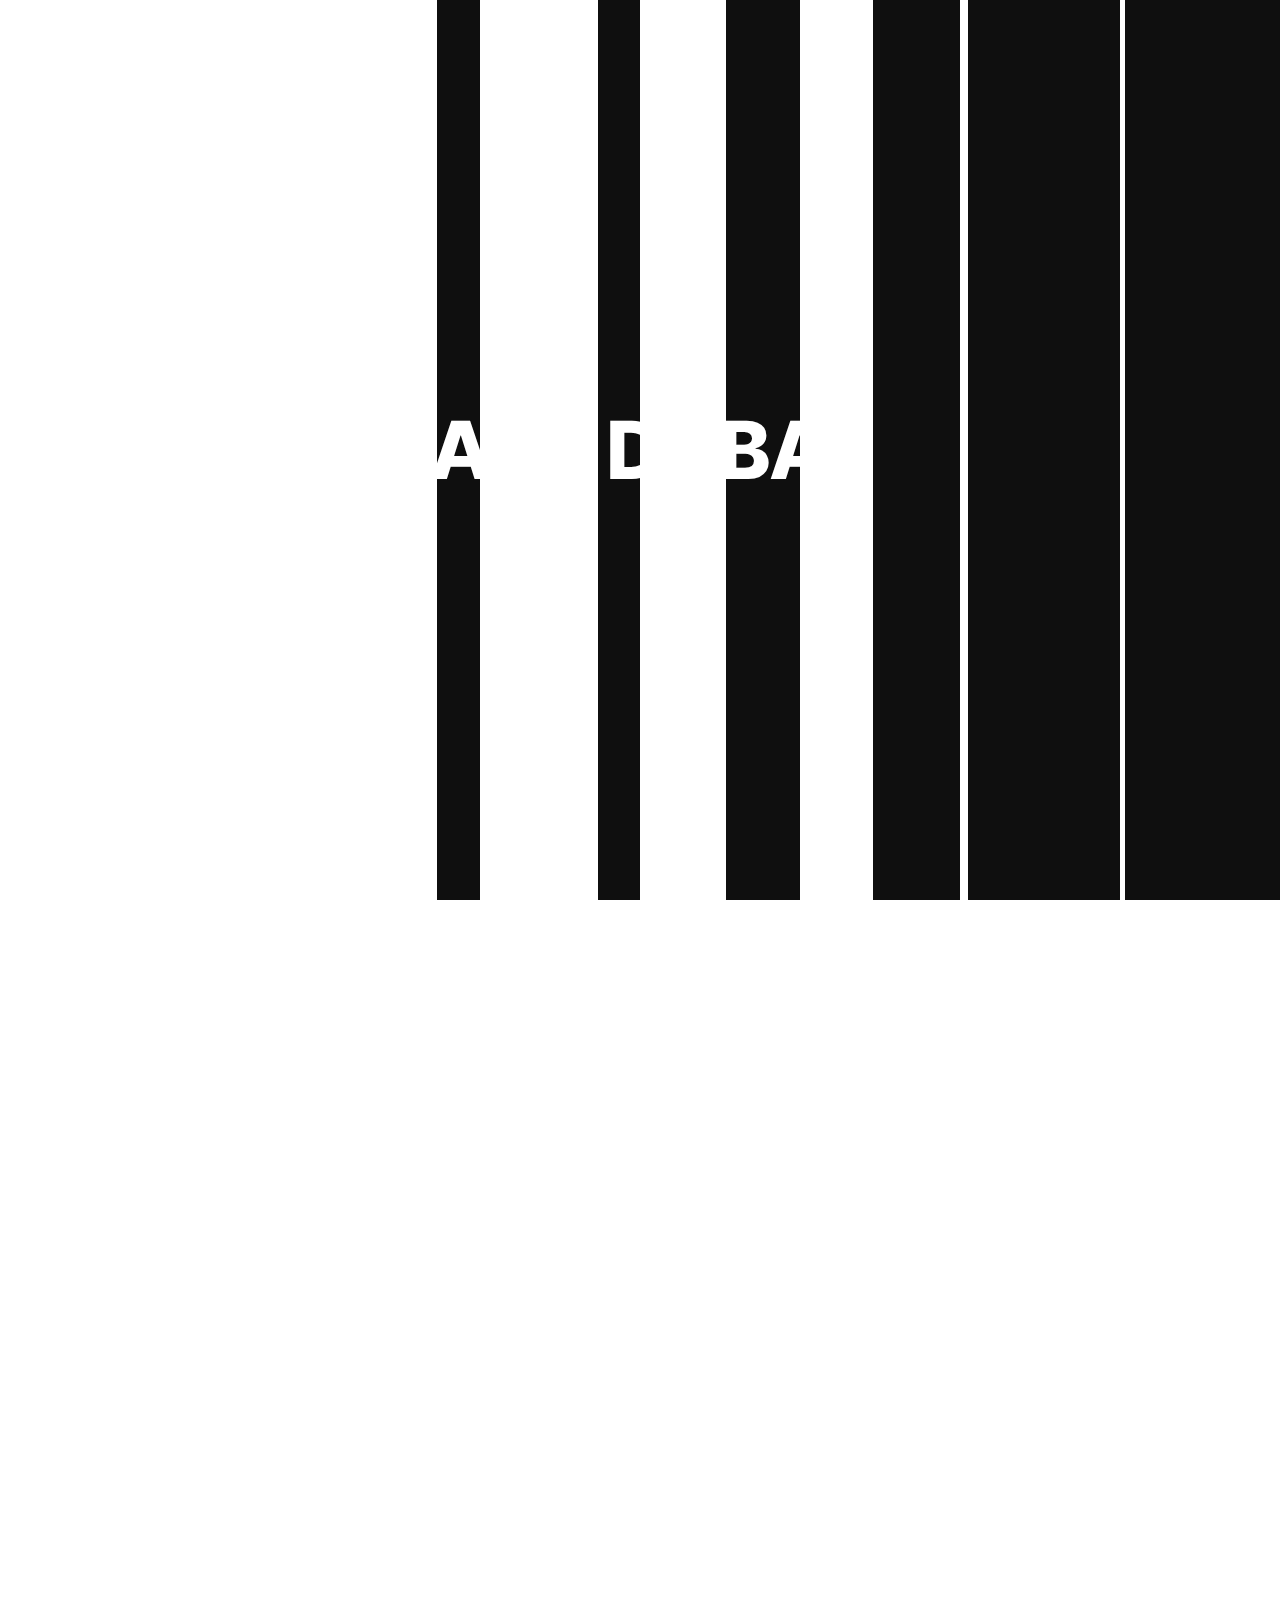
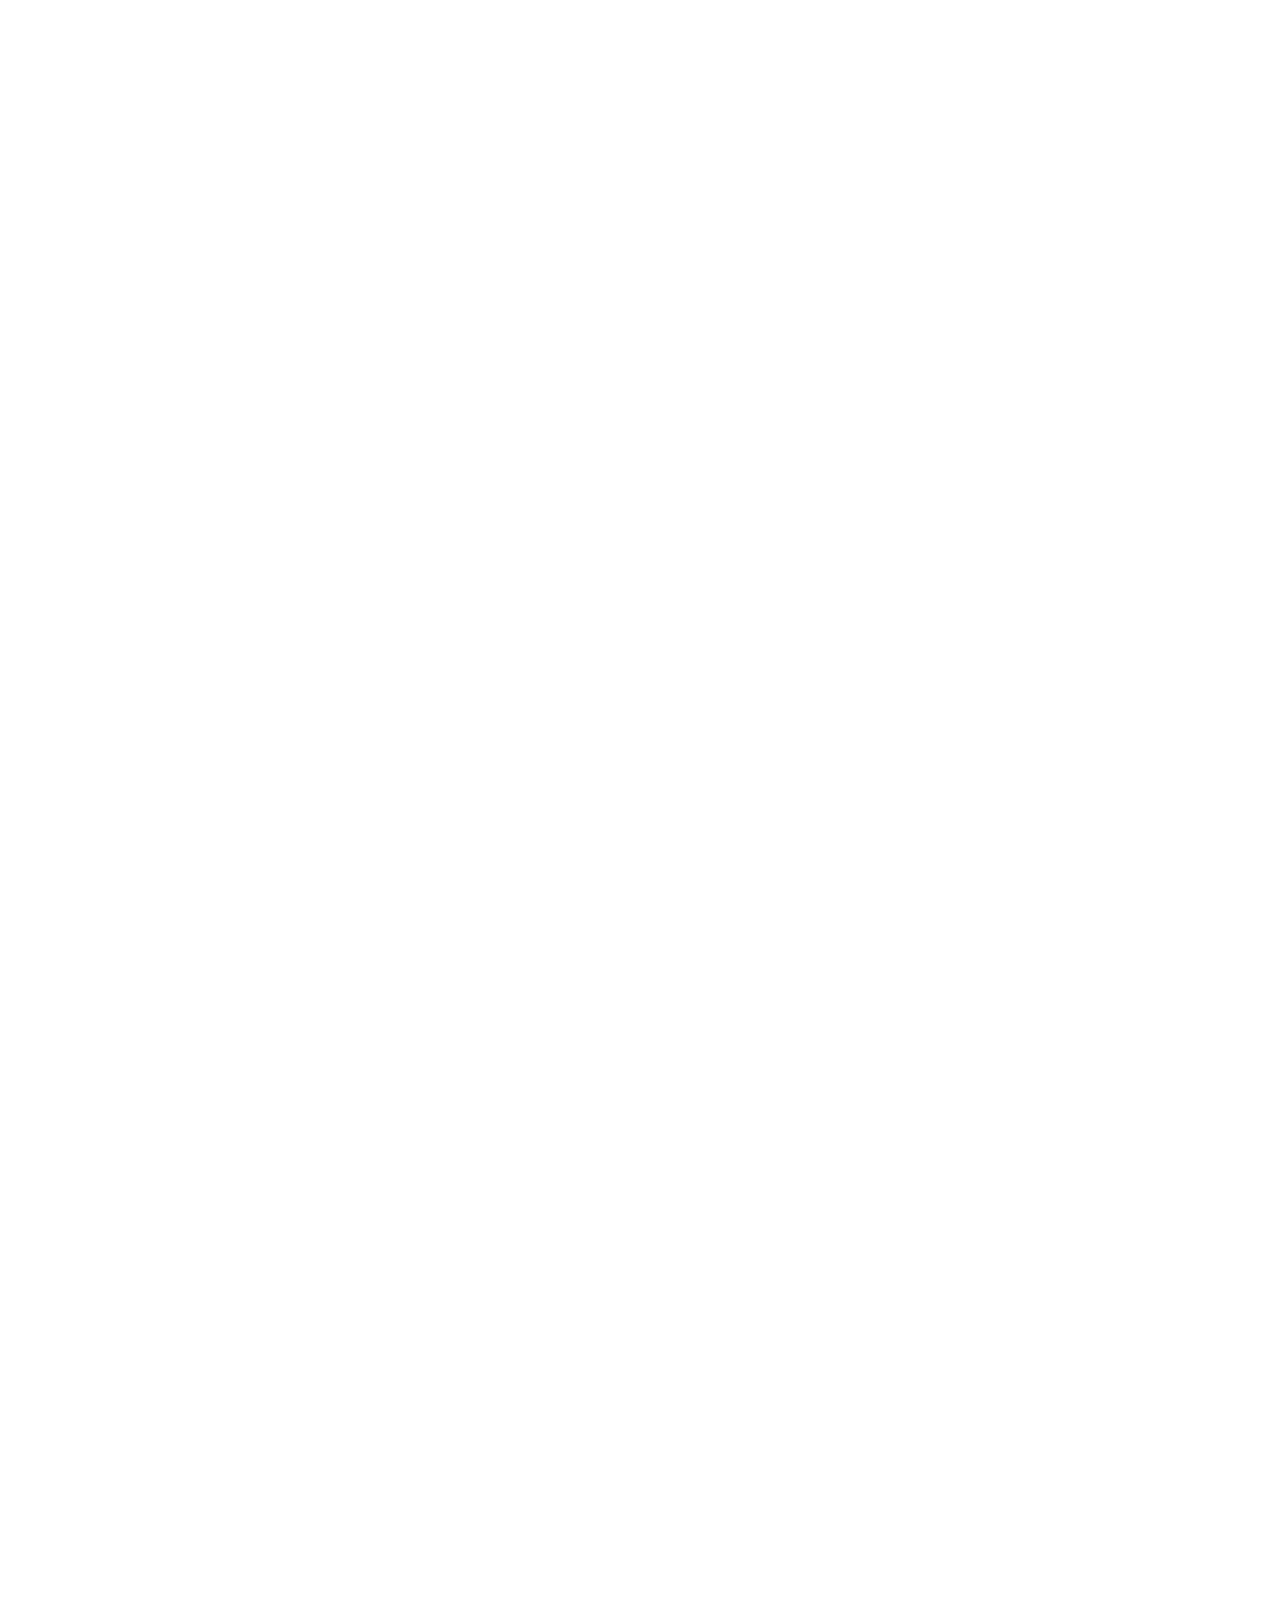
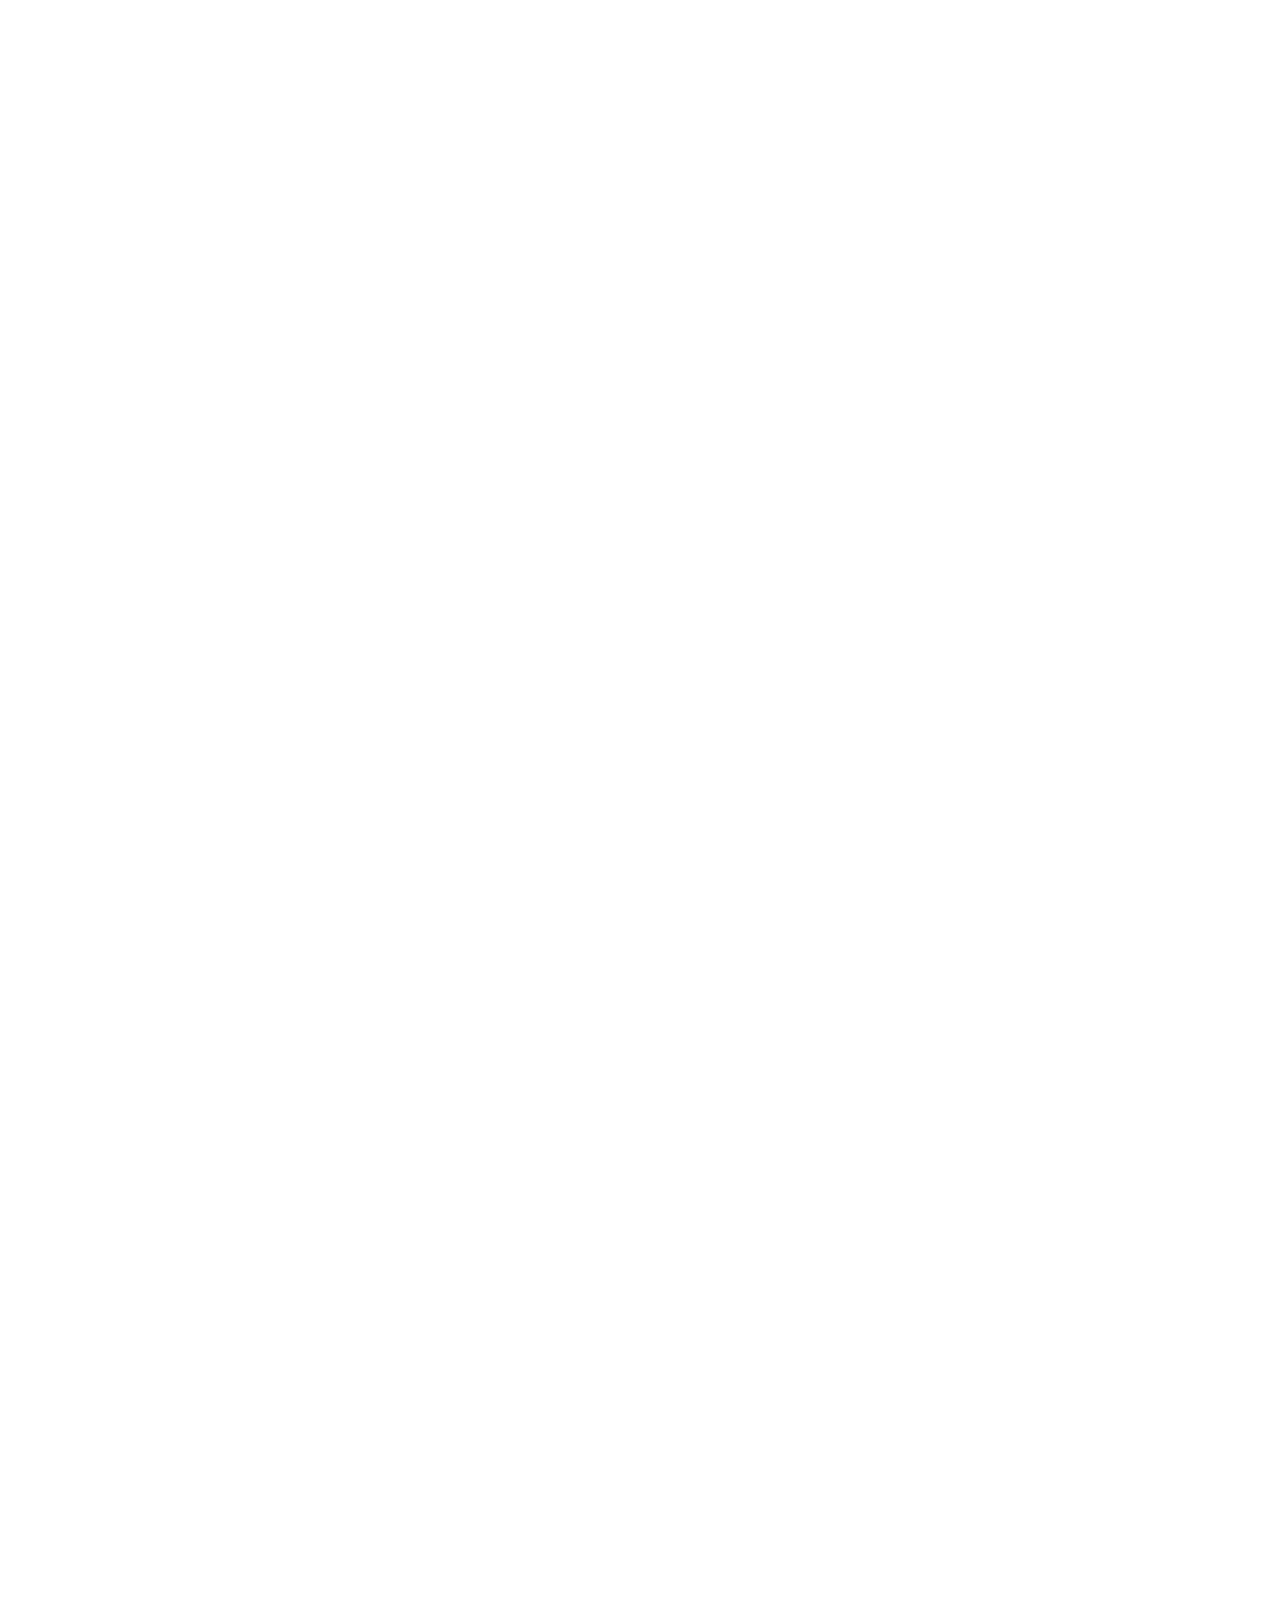
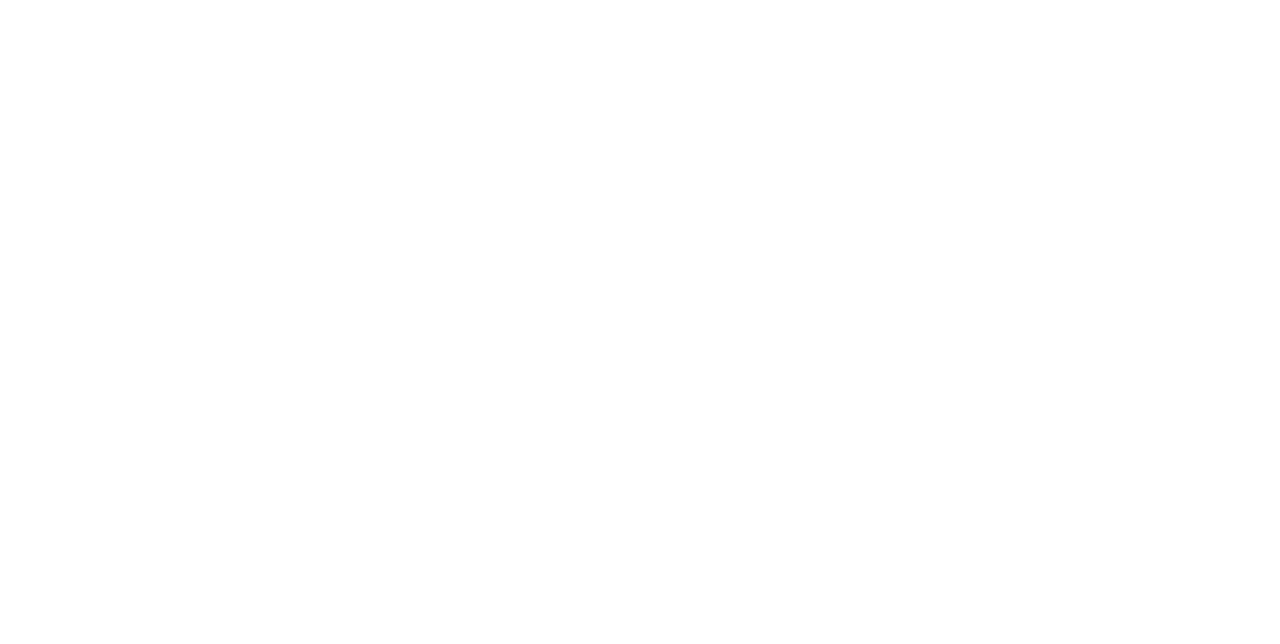
<file: project.html>
<!DOCTYPE html>
<html class="no-js" lang="en">
  <head>
    <meta charset="utf-8" />
    <meta http-equiv="x-ua-compatible" content="ie=edge" />
    <meta name="viewport" content="width=device-width, initial-scale=1" />
    <meta name="description" content="" />

    <!-- Site Title -->
    <title>ARS DUBAI</title>

    <!-- Place favicon.ico in the root directory -->
    <link
      rel="shortcut icon"
      type="image/x-icon"
      href="assets/img/favicon.png"
    />

    <!-- CSS here -->
    <link rel="stylesheet" href="assets/css/bootstrap.min.css" />
    <link rel="stylesheet" href="assets/css/fontawesome.min.css" />
    <link rel="stylesheet" href="assets/css/venobox.min.css" />
    <link rel="stylesheet" href="assets/css/odometer.min.css" />
    <link rel="stylesheet" href="assets/css/nice-select.css" />
    <link rel="stylesheet" href="assets/css/carouselTicker.css" />
    <link rel="stylesheet" href="assets/css/swiper.min.css" />
    <link rel="stylesheet" href="assets/css/main.css" />
  </head>

  <body>
    <div class="preloader overflow-hidden">
      <div class="site-name"><span>ARS DUBAI</span></div>
      <div class="preloader-gutters">
        <div class="bar">
          <div class="inner-bar"></div>
        </div>
        <div class="bar">
          <div class="inner-bar"></div>
        </div>
        <div class="bar">
          <div class="inner-bar"></div>
        </div>
        <div class="bar">
          <div class="inner-bar"></div>
        </div>
        <div class="bar">
          <div class="inner-bar"></div>
        </div>
        <div class="bar">
          <div class="inner-bar"></div>
        </div>
        <div class="bar">
          <div class="inner-bar"></div>
        </div>
        <div class="bar">
          <div class="inner-bar"></div>
        </div>
      </div>
    </div>

    <!-- header-area-start -->
    <header class="header sticky-active">
      <div class="primary-header">
        <div class="container">
          <div class="primary-header-inner">
            <div class="header-left">
              <div class="header-logo d-lg-block">
                <a href="index.html">
                  <img
                    class="logo-dark"
                    src="assets/img/logo/logo-1.png"
                    alt="Logo"
                  />
                  <img
                    class="logo-light"
                    src="assets/img/logo/logo-1.png"
                    alt="Logo"
                  />
                </a>
              </div>
              <div class="mail-box">
                <a href="mailto:ceo@arsdubai.com">ceo@arsdubai.com</a>
              </div>
            </div>
            <div class="header-right-wrap">
              <div class="header-menu-wrap">
                <div class="mobile-menu-items">
                  <ul>
                    <li>
                      <a href="index.html">Home</a>
                    </li>
                    <li>
                      <a href="about.html">About</a>
                    </li>
                    <!-- <li class="active">
                      <a href="project.html">Work</a>
                    </li> -->
                    <li>
                      <a href="service.html">Services</a>
                    </li>

                    <li>
                      <a href="contact.html">Contact</a>
                    </li>
                  </ul>
                </div>
              </div>
              <!-- /.header-menu-wrap -->
              <div class="header-right">
                <div class="sidebar-icon">
                  <button class="sidebar-trigger open">
                    <span></span>
                    <span></span>
                  </button>
                </div>
              </div>
              <!-- /.header-right -->
            </div>
          </div>
          <!-- /.primary-header-inner -->
        </div>
      </div>
    </header>
    <!-- /.Main Header -->

    <div id="sidebar-area" class="sidebar-area">
      <button class="sidebar-trigger close">
        <svg
          class="sidebar-close"
          xmlns="http://www.w3.org/2000/svg"
          xmlns:xlink="http://www.w3.org/1999/xlink"
          x="0px"
          y="0px"
          width="16px"
          height="12.7px"
          viewBox="0 0 16 12.7"
          style="enable-background: new 0 0 16 12.7"
          xml:space="preserve"
        >
          <g>
            <rect
              x="0"
              y="5.4"
              transform="matrix(0.7071 -0.7071 0.7071 0.7071 -2.1569 7.5208)"
              width="16"
              height="2"
            ></rect>
            <rect
              x="0"
              y="5.4"
              transform="matrix(0.7071 0.7071 -0.7071 0.7071 6.8431 -3.7929)"
              width="16"
              height="2"
            ></rect>
          </g>
        </svg>
      </button>
      <div class="side-menu-content">
        <div class="side-menu-logo">
          <a class="dark-img" href="index.html"
            ><img src="assets/img/logo/logo-1.png" alt="logo"
          /></a>
          <a class="light-img" href="index.html"
            ><img src="assets/img/logo/logo-1.png" alt="logo"
          /></a>
        </div>
        <div class="side-menu-wrap"></div>
        <div class="side-menu-about">
          <div class="side-menu-header">
            <h3>About Us</h3>
          </div>
          <p>
            I am a professional trader with over five years of experience in the
            financial markets, specializing in Forex and Gold trading. I have
            developed strong analytical skills, a deep understanding of market
            trends, and effective risk management strategies. My focus is on
            consistency, discipline, and long-term profitability through
            technical and fundamental analysis. Passionate about trading, I
            continuously refine my strategies to adapt to changing market
            conditions and maximize returns.
          </p>
          <a href="contact.html" class="rr-primary-btn">Contact Us</a>
        </div>
        <div class="side-menu-contact">
          <div class="side-menu-header">
            <h3>Contact Us</h3>
          </div>
          <ul class="side-menu-list">
            <li>
              <i class="fas fa-map-marker-alt"></i>
              <p>Regal Tower Bussiness Bay Dubai , UAE</p>
            </li>
            <li>
              <i class="fas fa-phone"></i>
              <a href="tel:+000123456789">+971509179485</a>
            </li>
            <li>
              <i class="fas fa-envelope-open-text"></i>
              <a href="mailto:ceo@arsdubai.com">ceo@arsdubai.com</a>
            </li>
          </ul>
        </div>
      </div>
    </div>
    <!--/.sidebar-area-->

    <div id="smooth-wrapper">
      <div id="smooth-content">
        <section class="breadcrumb-section">
          <div class="shape-1">
            <img src="assets/img/shapes/line-shape-3.png" alt="shape" />
          </div>
          <div class="container">
            <div class="breadcrumb-wrap">
              <div class="breadcrumb-content">
                <div
                  class="breadcrumb-list-wrap slide-anim"
                  data-delay="3.8"
                  data-offset="100"
                  data-direction="top"
                >
                  <ul class="breadcrumb-list">
                    <li>Project Full width</li>
                  </ul>
                </div>
                <div class="breadcrumb-title-wrap">
                  <h1
                    class="breadcrumb-title breadcrumb-title-3 text-animation-effect"
                  >
                    Project Style 01
                  </h1>
                </div>
              </div>
            </div>
          </div>
        </section>

        <section class="project-section pb-130">
          <div class="container">
            <div class="project-item-wrap mb-50">
              <div class="project-item">
                <div class="project-thumb img-zoom">
                  <img
                    src="assets/img/project/project-img-1.png"
                    alt="Crypto Market Analysis"
                  />
                </div>
                <div class="project-content">
                  <h3 class="title">
                    <a href="#">Crypto Market Analysis</a>
                  </h3>
                  <ul class="project-list">
                    <li>Technical Analysis</li>
                    <li>Risk Management</li>
                  </ul>
                </div>
              </div>
              <div class="project-item">
                <div class="project-thumb img-zoom">
                  <img
                    src="assets/img/project/project-img-2.png"
                    alt="Forex Scalping Strategy"
                  />
                </div>
                <div class="project-content">
                  <h3 class="title">
                    <a href="#">Forex Scalping Strategy</a>
                  </h3>
                  <ul class="project-list">
                    <li>Day Trading</li>
                    <li>High-Frequency Trades</li>
                  </ul>
                </div>
              </div>
            </div>

            <div class="project-item big-item mb-50">
              <div class="project-thumb project-thumb-2 img-zoom">
                <img
                  src="assets/img/project/project-img-3.png"
                  alt="Long-Term Investment Portfolio"
                />
              </div>
              <div class="project-content">
                <h3 class="title">
                  <a href="#">Long-Term Investment Portfolio</a>
                </h3>
                <ul class="project-list">
                  <li>Crypto Assets</li>
                  <li>Forex Pairs</li>
                </ul>
              </div>
            </div>

            <div class="project-item-wrap mb-50">
              <div class="project-item">
                <div class="project-thumb img-zoom">
                  <img
                    src="assets/img/project/project-img-4.png"
                    alt="Automated Trading Bots"
                  />
                </div>
                <div class="project-content">
                  <h3 class="title">
                    <a href="#">Automated Trading Bots</a>
                  </h3>
                  <ul class="project-list">
                    <li>Algorithmic Trading</li>
                    <li>Backtesting</li>
                  </ul>
                </div>
              </div>
              <div class="project-item">
                <div class="project-thumb img-zoom">
                  <img
                    src="assets/img/project/project-img-5.png"
                    alt="Risk-Adjusted Portfolio"
                  />
                </div>
                <div class="project-content">
                  <h3 class="title">
                    <a href="#">Risk-Adjusted Portfolio</a>
                  </h3>
                  <ul class="project-list">
                    <li>Hedging Strategies</li>
                    <li>Asset Diversification</li>
                  </ul>
                </div>
              </div>
            </div>

            <div class="project-item big-item mb-50">
              <div class="project-thumb project-thumb-2 img-zoom">
                <img
                  src="assets/img/project/project-img-6.png"
                  alt="Trading Psychology & Discipline"
                />
              </div>
              <div class="project-content">
                <h3 class="title">
                  <a href="#">Trading Psychology & Discipline</a>
                </h3>
                <ul class="project-list">
                  <li>Mindset Training</li>
                  <li>Emotion Control</li>
                </ul>
              </div>
            </div>

            <div class="project-item-wrap">
              <div class="project-item">
                <div class="project-thumb img-zoom">
                  <img
                    src="assets/img/project/project-img-7.png"
                    alt="NFT & Blockchain Projects"
                  />
                </div>
                <div class="project-content">
                  <h3 class="title">
                    <a href="#">NFT & Blockchain Projects</a>
                  </h3>
                  <ul class="project-list">
                    <li>DeFi Integration</li>
                    <li>Smart Contracts</li>
                  </ul>
                </div>
              </div>
              <div class="project-item">
                <div class="project-thumb img-zoom">
                  <img
                    src="assets/img/project/project-img-8.png"
                    alt="Trading Education & Mentorship"
                  />
                </div>
                <div class="project-content">
                  <h3 class="title">
                    <a href="#">Trading Education & Mentorship</a>
                  </h3>
                  <ul class="project-list">
                    <li>Beginner to Pro</li>
                    <li>Live Market Sessions</li>
                  </ul>
                </div>
              </div>
            </div>
          </div>
        </section>

        <!-- ./ project-section -->

        <footer class="footer-section bg-dark-1 overflow-hidden">
          <div
            class="shape-1 slide-anim"
            data-delay="0.5"
            data-offset="100"
            data-direction="bottom"
          >
            <img src="assets/img/shapes/footer-shape-1.png" alt="shape" />
          </div>

          <div class="footer-bottom">
            <div class="container container-2">
              <div class="footer-contact">
                <div class="footer-contact-item">
                  <span>Email Address</span>
                  <h4 class="item-title">
                    <a href="mailto:ceo@arsdubai.com">ceo@arsdubai.com</a>
                  </h4>
                </div>
                <div class="footer-contact-item">
                  <span>Current Address</span>
                  <h4 class="item-title">
                    Regal Tower Bussiness Bay <br />Dubai , UAE
                  </h4>
                </div>
                <div class="footer-contact-item">
                  <span>Want to talk?</span>
                  <h4 class="item-title">
                    <a href="tel:+12345678899">Call : +971509179485</a>
                  </h4>
                </div>
                <div class="footer-contact-item">
                  <ul>
                    <li>
                      <a
                        href="https://chat.whatsapp.com/JCQgx7qTZNqFjkl9vFJGsM?mode=wwt"
                        >Whatsapp Group</a
                      >
                    </li>
                    <li>
                      <a
                        href="https://www.instagram.com/arsdubai01?igsh=MTJxcGNsdnV6czE1aw%3D%3D&utm_source=qr"
                        >Instagram</a
                      >
                    </li>
                  </ul>
                </div>
              </div>
              <div class="copyright-content">
                <h2 class="footer-text">ARS DUBAI</h2>
                <p>© 2025 ARS DUBAI. <br />All Rights Reserved. <br /></p>
              </div>
            </div>
          </div>
        </footer>
        <!-- ./ footer-section -->
      </div>
    </div>

    <div id="scroll-percentage"><span id="scroll-percentage-value"></span></div>
    <!--scrollup-->

    <div id="theme-toogle" class="switcher-button">
      <div class="switcher-button-inner-left"></div>
      <div class="switcher-button-inner"></div>
    </div>

    <!-- JS here -->
    <script src="assets/js/vendor/jquary-3.6.0.min.js"></script>
    <script src="assets/js/vendor/bootstrap-bundle.js"></script>
    <script src="assets/js/vendor/imagesloaded-pkgd.js"></script>
    <script src="assets/js/vendor/waypoints.min.js"></script>
    <script src="assets/js/vendor/venobox.min.js"></script>
    <script src="assets/js/vendor/odometer.min.js"></script>
    <script src="assets/js/vendor/meanmenu.js"></script>
    <script src="assets/js/vendor/jquery.isotope.js"></script>
    <script src="assets/js/vendor/swiper.min.js"></script>
    <script src="assets/js/vendor/split-type.min.js"></script>
    <script src="assets/js/vendor/gsap.min.js"></script>
    <script src="assets/js/vendor/scroll-trigger.min.js"></script>
    <script src="assets/js/vendor/scroll-smoother.js"></script>
    <script src="assets/js/vendor/jquery.carouselTicker.js"></script>
    <script src="assets/js/vendor/nice-select.js"></script>
    <script src="assets/js/slider.js"></script>
    <script src="assets/js/contact.js"></script>
    <script src="assets/js/main.js"></script>
  </body>
</html>
</file>
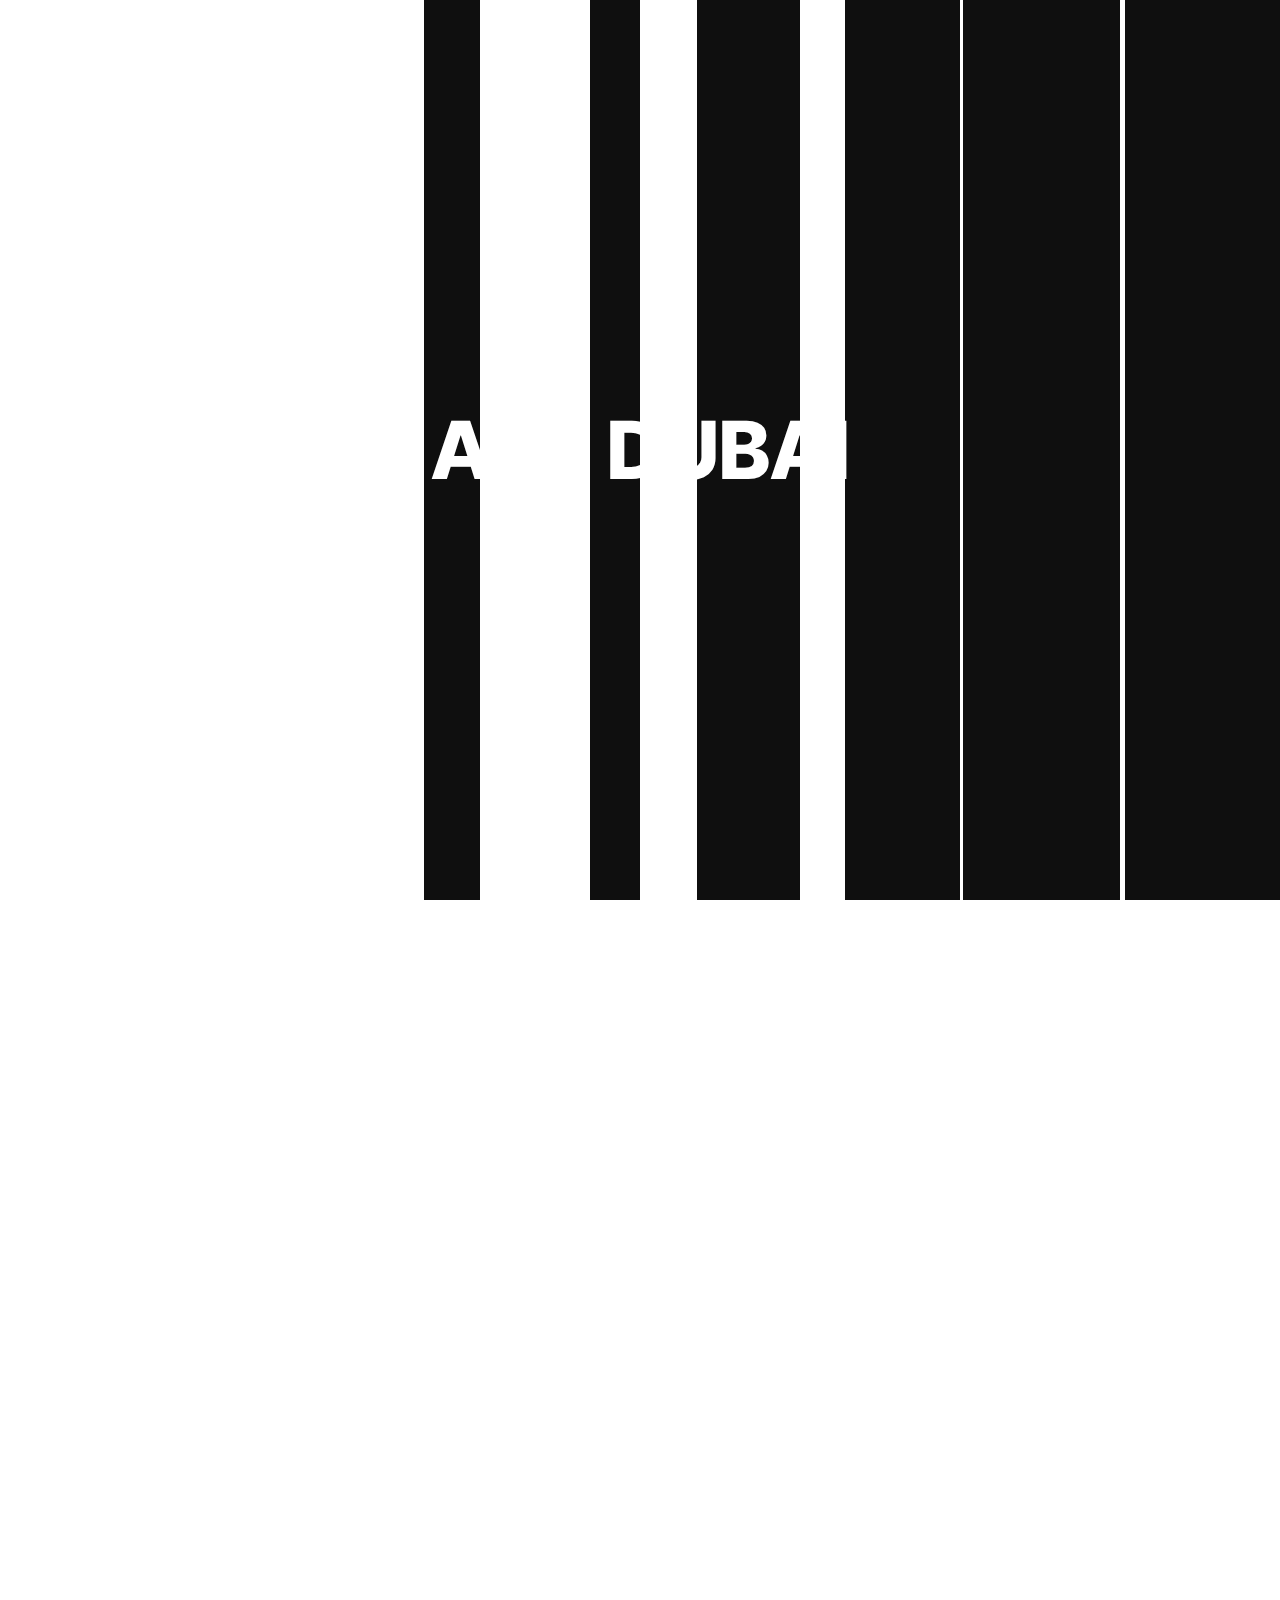
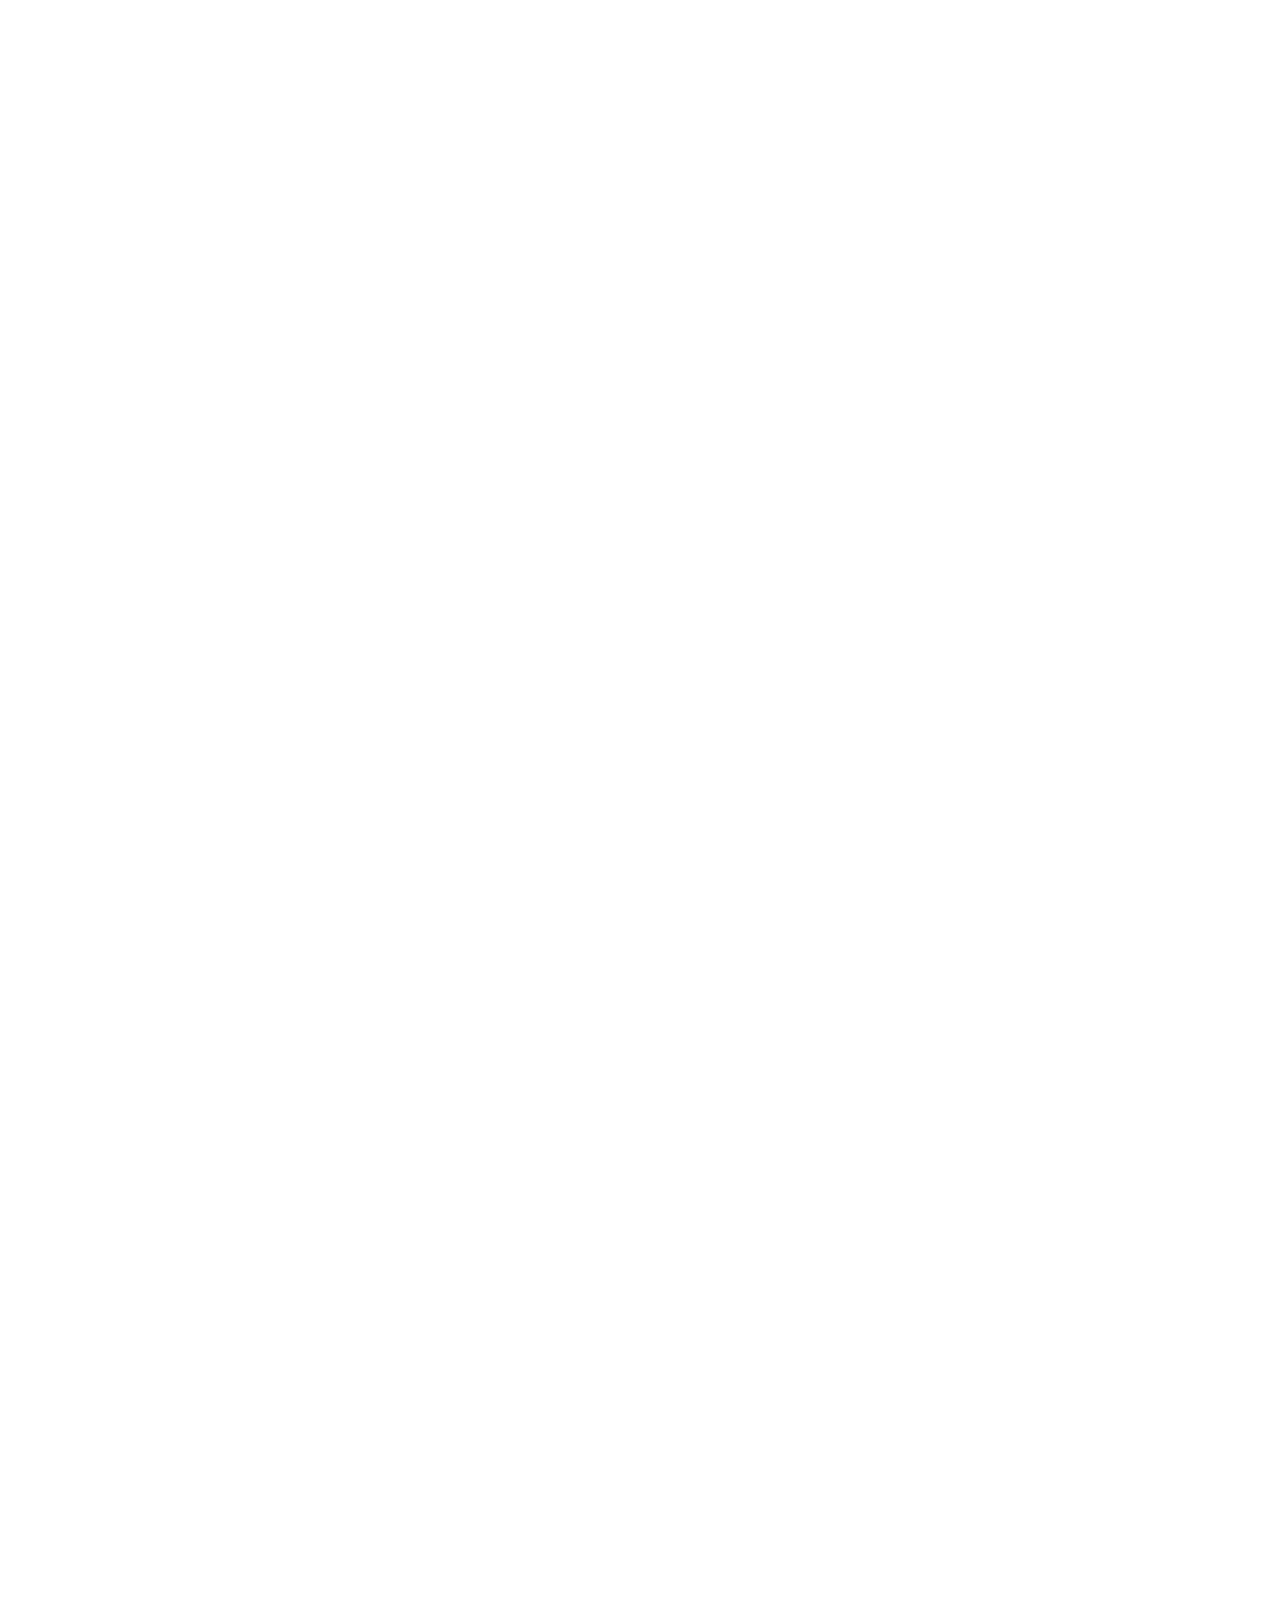
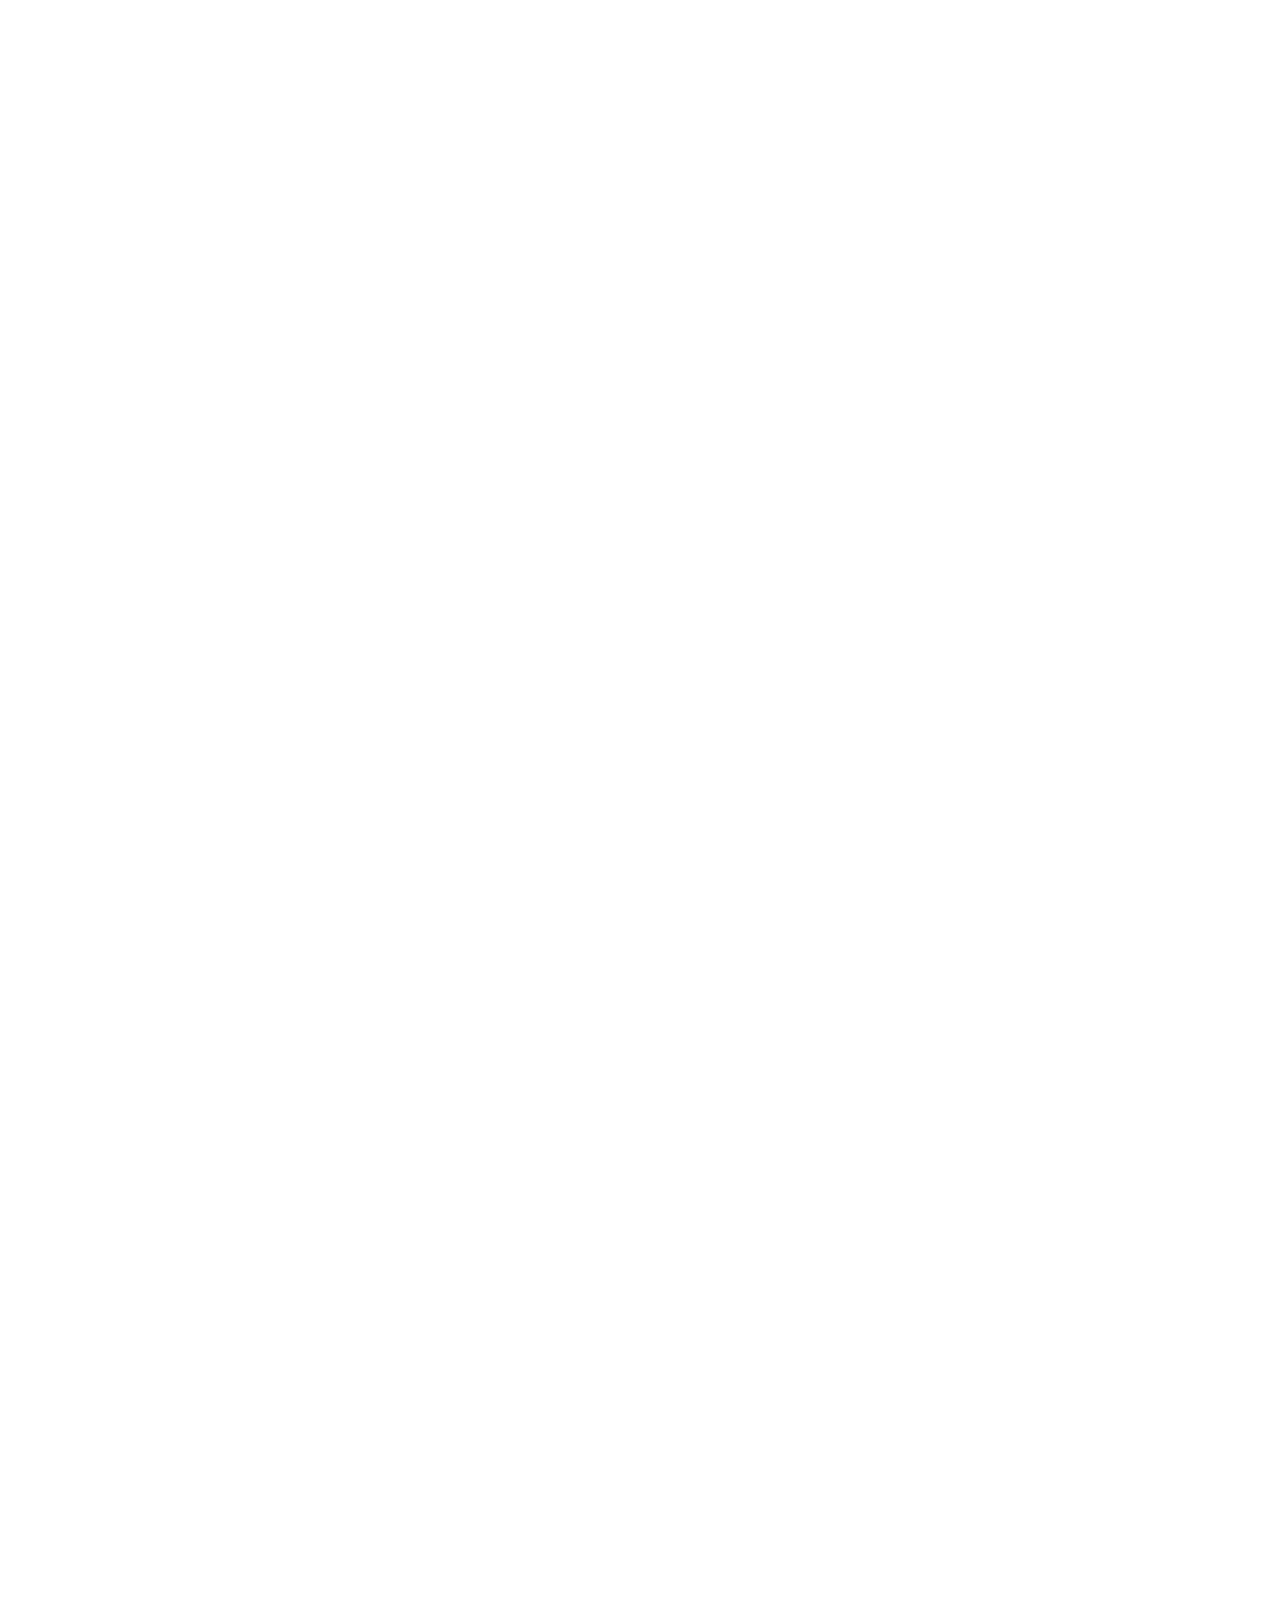
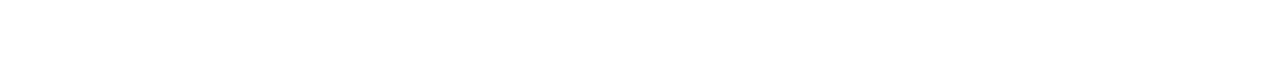
<file: service.html>
<!DOCTYPE html>
<html class="no-js" lang="en">
  <head>
    <meta charset="utf-8" />
    <meta http-equiv="x-ua-compatible" content="ie=edge" />
    <meta name="viewport" content="width=device-width, initial-scale=1" />
    <meta name="description" content="" />

    <!-- Site Title -->
    <title>ARS DUBAI</title>

    <!-- Place favicon.ico in the root directory -->
    <link
      rel="shortcut icon"
      type="image/x-icon"
      href="assets/img/favicon.png"
    />

    <!-- CSS here -->
    <link rel="stylesheet" href="assets/css/bootstrap.min.css" />
    <link rel="stylesheet" href="assets/css/fontawesome.min.css" />
    <link rel="stylesheet" href="assets/css/venobox.min.css" />
    <link rel="stylesheet" href="assets/css/odometer.min.css" />
    <link rel="stylesheet" href="assets/css/nice-select.css" />
    <link rel="stylesheet" href="assets/css/carouselTicker.css" />
    <link rel="stylesheet" href="assets/css/swiper.min.css" />
    <link rel="stylesheet" href="assets/css/main.css" />
  </head>

  <body>
    <div class="preloader overflow-hidden">
      <div class="site-name"><span>ARS DUBAI</span></div>
      <div class="preloader-gutters">
        <div class="bar">
          <div class="inner-bar"></div>
        </div>
        <div class="bar">
          <div class="inner-bar"></div>
        </div>
        <div class="bar">
          <div class="inner-bar"></div>
        </div>
        <div class="bar">
          <div class="inner-bar"></div>
        </div>
        <div class="bar">
          <div class="inner-bar"></div>
        </div>
        <div class="bar">
          <div class="inner-bar"></div>
        </div>
        <div class="bar">
          <div class="inner-bar"></div>
        </div>
        <div class="bar">
          <div class="inner-bar"></div>
        </div>
      </div>
    </div>

    <!-- header-area-start -->
    <header class="header sticky-active">
      <div class="primary-header">
        <div class="container">
          <div class="primary-header-inner">
            <div class="header-left">
              <div class="header-logo d-lg-block">
                <a href="index.html">
                  <img
                    class="logo-dark"
                    src="assets/img/logo/logo-1.png"
                    alt="Logo"
                  />
                  <img
                    class="logo-light"
                    src="assets/img/logo/logo-1.png"
                    alt="Logo"
                  />
                </a>
              </div>
              <div class="mail-box">
                <a href="mailto:ceo@arsdubai.com">ceo@arsdubai.com</a>
              </div>
            </div>
            <div class="header-right-wrap">
              <div class="header-menu-wrap">
                <div class="mobile-menu-items">
                  <ul>
                    <li>
                      <a href="index.html">Home</a>
                    </li>
                    <li>
                      <a href="about.html">About</a>
                    </li>
                    <!-- <li>
                      <a href="project.html">Work</a>
                    </li> -->
                    <li class="active">
                      <a href="service.html">Services</a>
                    </li>

                    <li>
                      <a href="contact.html">Contact</a>
                    </li>
                  </ul>
                </div>
              </div>
              <!-- /.header-menu-wrap -->
              <div class="header-right">
                <div class="sidebar-icon">
                  <button class="sidebar-trigger open">
                    <span></span>
                    <span></span>
                  </button>
                </div>
              </div>
              <!-- /.header-right -->
            </div>
          </div>
          <!-- /.primary-header-inner -->
        </div>
      </div>
    </header>
    <!-- /.Main Header -->

    <div id="sidebar-area" class="sidebar-area">
      <button class="sidebar-trigger close">
        <svg
          class="sidebar-close"
          xmlns="http://www.w3.org/2000/svg"
          xmlns:xlink="http://www.w3.org/1999/xlink"
          x="0px"
          y="0px"
          width="16px"
          height="12.7px"
          viewBox="0 0 16 12.7"
          style="enable-background: new 0 0 16 12.7"
          xml:space="preserve"
        >
          <g>
            <rect
              x="0"
              y="5.4"
              transform="matrix(0.7071 -0.7071 0.7071 0.7071 -2.1569 7.5208)"
              width="16"
              height="2"
            ></rect>
            <rect
              x="0"
              y="5.4"
              transform="matrix(0.7071 0.7071 -0.7071 0.7071 6.8431 -3.7929)"
              width="16"
              height="2"
            ></rect>
          </g>
        </svg>
      </button>
      <div class="side-menu-content">
        <div class="side-menu-logo">
          <a class="dark-img" href="index.html"
            ><img src="assets/img/logo/logo-1.png" alt="logo"
          /></a>
          <a class="light-img" href="index.html"
            ><img src="assets/img/logo/logo-1.png" alt="logo"
          /></a>
        </div>
        <div class="side-menu-wrap"></div>
        <div class="side-menu-about">
          <div class="side-menu-header">
            <h3>About Us</h3>
          </div>
          <p>
            I am a professional trader with over five years of experience in the
            financial markets, specializing in Forex and Gold trading. I have
            developed strong analytical skills, a deep understanding of market
            trends, and effective risk management strategies. My focus is on
            consistency, discipline, and long-term profitability through
            technical and fundamental analysis. Passionate about trading, I
            continuously refine my strategies to adapt to changing market
            conditions and maximize returns.
          </p>
          <a href="contact.html" class="rr-primary-btn">Contact Us</a>
        </div>
        <div class="side-menu-contact">
          <div class="side-menu-header">
            <h3>Contact Us</h3>
          </div>
          <ul class="side-menu-list">
            <li>
              <i class="fas fa-map-marker-alt"></i>
              <p>Regal Tower Bussiness Bay Dubai , UAE</p>
            </li>
            <li>
              <i class="fas fa-phone"></i>
              <a href="tel:+000123456789">+971509179485</a>
            </li>
            <li>
              <i class="fas fa-envelope-open-text"></i>
              <a href="mailto:ceo@arsdubai.com">ceo@arsdubai.com</a>
            </li>
          </ul>
        </div>
      </div>
    </div>
    <!--/.sidebar-area-->

    <div id="smooth-wrapper">
      <div id="smooth-content">
        <section class="breadcrumb-section breadcrumb-section-2">
          <div class="shape-1">
            <img src="assets/img/shapes/line-shape-3.png" alt="shape" />
          </div>
          <div class="container">
            <div class="breadcrumb-wrap">
              <div class="breadcrumb-content breadcrumb-content-2">
                <div
                  class="breadcrumb-list-wrap slide-anim"
                  data-delay="3.8"
                  data-offset="100"
                  data-direction="top"
                >
                  <ul class="breadcrumb-list">
                    <li>Trading Services</li>
                  </ul>
                </div>
                <div class="breadcrumb-title-wrap">
                  <h1
                    class="breadcrumb-title breadcrumb-title-2 text-animation-effect"
                  >
                    Turning Market <br />
                    Insights into <span class="title-border">Profits</span>
                  </h1>
                </div>
                <p class="dec">
                  I’m a professional Forex trader dedicated to helping clients
                  <br />
                  navigate volatile markets and seize profitable opportunities.
                  <br />
                  Combining in-depth technical analysis, market psychology, and
                  <br />
                  years of live trading experience to deliver consistent
                  results.
                </p>
              </div>
            </div>
          </div>
        </section>

        <div class="service-single__img">
          <img
            src="assets/img/service/service-single-img-1.png"
            alt="img not found"
          />
        </div>

        <section class="service-section-2__area pt-130 pb-130">
          <div class="container custom-container">
            <div class="service-section-2__wrapper">
              <div class="service-section-2__item">
                <div class="row align-items-center">
                  <div class="col-lg-5 col-md-6">
                    <div class="service-section-2__thumb">
                      <img
                        src="assets/img/service/service-2_01.jpg"
                        alt="image not found"
                      />
                    </div>
                    <div class="service-section-2__left">
                      <div class="service-section-2__icon">
                        <img
                          src="assets/img/service/service-2-icon_01.svg"
                          alt="img not found"
                        />
                      </div>
                      <h3 class="service-section-2__title">
                        <a href="#">Crypto Market Analysis</a>
                      </h3>
                    </div>
                  </div>
                  <div class="col-lg-7 col-md-6">
                    <div class="service-section-2__right">
                      <div class="service-section-2__content">
                        <div class="service-section-2__main-text">
                          <div class="service-section-2__icon">
                            <img
                              src="assets/img/service/service-2-icon_01.svg"
                              alt="img not found"
                            />
                          </div>
                          <h3 class="service-section-2__title">
                            <a href="#">Crypto Market Analysis</a>
                          </h3>
                        </div>
                        <p class="service-section-2__dec">
                          I analyze cryptocurrency markets, tracking trends and
                          patterns <br />
                          to identify profitable entry and exit points for
                          trades.
                        </p>
                      </div>
                      <div class="service-section-2__arrow">
                        <a href="#"><i class="fa-light fa-arrow-right"></i></a>
                      </div>
                    </div>
                  </div>
                </div>
              </div>

              <div class="service-section-2__item">
                <div class="row align-items-center">
                  <div class="col-lg-5 col-md-6">
                    <div class="service-section-2__thumb">
                      <img
                        src="assets/img/service/service-2_01.jpg"
                        alt="image not found"
                      />
                    </div>
                    <div class="service-section-2__left">
                      <div class="service-section-2__icon">
                        <img
                          src="assets/img/service/service-2-icon_02.svg"
                          alt="img not found"
                        />
                      </div>
                      <h3 class="service-section-2__title">
                        <a href="#">Forex Technical Analysis</a>
                      </h3>
                    </div>
                  </div>
                  <div class="col-lg-7 col-md-6">
                    <div class="service-section-2__right">
                      <div class="service-section-2__content">
                        <div class="service-section-2__main-text">
                          <div class="service-section-2__icon">
                            <img
                              src="assets/img/service/service-2-icon_02.svg"
                              alt="img not found"
                            />
                          </div>
                          <h3 class="service-section-2__title">
                            <a href="#">Forex Technical Analysis</a>
                          </h3>
                        </div>
                        <p class="service-section-2__dec">
                          Using charts, indicators, and candlestick patterns, I
                          forecast <br />
                          currency movements to make informed trading decisions.
                        </p>
                      </div>
                      <div class="service-section-2__arrow">
                        <a href="#"><i class="fa-light fa-arrow-right"></i></a>
                      </div>
                    </div>
                  </div>
                </div>
              </div>

              <div class="service-section-2__item">
                <div class="row align-items-center">
                  <div class="col-lg-5 col-md-6">
                    <div class="service-section-2__thumb">
                      <img
                        src="assets/img/service/service-2_01.jpg"
                        alt="image not found"
                      />
                    </div>
                    <div class="service-section-2__left">
                      <div class="service-section-2__icon">
                        <img
                          src="assets/img/service/service-2-icon_03.svg"
                          alt="img not found"
                        />
                      </div>
                      <h3 class="service-section-2__title">
                        <a href="#">Risk Management Strategies</a>
                      </h3>
                    </div>
                  </div>
                  <div class="col-lg-7 col-md-6">
                    <div class="service-section-2__right">
                      <div class="service-section-2__content">
                        <div class="service-section-2__main-text">
                          <div class="service-section-2__icon">
                            <img
                              src="assets/img/service/service-2-icon_03.svg"
                              alt="img not found"
                            />
                          </div>
                          <h3 class="service-section-2__title">
                            <a href="#">Risk Management Strategies</a>
                          </h3>
                        </div>
                        <p class="service-section-2__dec">
                          I apply stop-loss orders, position sizing, and
                          diversification <br />
                          techniques to protect capital while maximizing gains.
                        </p>
                      </div>
                      <div class="service-section-2__arrow">
                        <a href="#"><i class="fa-light fa-arrow-right"></i></a>
                      </div>
                    </div>
                  </div>
                </div>
              </div>

              <div class="service-section-2__item">
                <div class="row align-items-center">
                  <div class="col-lg-5 col-md-6">
                    <div class="service-section-2__thumb">
                      <img
                        src="assets/img/service/service-2_01.jpg"
                        alt="image not found"
                      />
                    </div>
                    <div class="service-section-2__left">
                      <div class="service-section-2__icon">
                        <img
                          src="assets/img/service/service-2-icon_04.svg"
                          alt="img not found"
                        />
                      </div>
                      <h3 class="service-section-2__title">
                        <a href="#">Portfolio Diversification</a>
                      </h3>
                    </div>
                  </div>
                  <div class="col-lg-7 col-md-6">
                    <div class="service-section-2__right">
                      <div class="service-section-2__content">
                        <div class="service-section-2__main-text">
                          <div class="service-section-2__icon">
                            <img
                              src="assets/img/service/service-2-icon_04.svg"
                              alt="img not found"
                            />
                          </div>
                          <h3 class="service-section-2__title">
                            <a href="#">Portfolio Diversification</a>
                          </h3>
                        </div>
                        <p class="service-section-2__dec">
                          I spread investments across multiple assets <br />
                          to balance risk and enhance long-term profitability.
                        </p>
                      </div>
                      <div class="service-section-2__arrow">
                        <a href="#"><i class="fa-light fa-arrow-right"></i></a>
                      </div>
                    </div>
                  </div>
                </div>
              </div>

              <div class="service-section-2__item">
                <div class="row align-items-center">
                  <div class="col-lg-5 col-md-6">
                    <div class="service-section-2__thumb">
                      <img
                        src="assets/img/service/service-2_01.jpg"
                        alt="image not found"
                      />
                    </div>
                    <div class="service-section-2__left">
                      <div class="service-section-2__icon">
                        <img
                          src="assets/img/service/service-2-icon_05.svg"
                          alt="img not found"
                        />
                      </div>
                      <h3 class="service-section-2__title">
                        <a href="#">Automated Trading Systems</a>
                      </h3>
                    </div>
                  </div>
                  <div class="col-lg-7 col-md-6">
                    <div class="service-section-2__right">
                      <div class="service-section-2__content">
                        <div class="service-section-2__main-text">
                          <div class="service-section-2__icon">
                            <img
                              src="assets/img/service/service-2-icon_05.svg"
                              alt="img not found"
                            />
                          </div>
                          <h3 class="service-section-2__title">
                            <a href="#">Automated Trading Systems</a>
                          </h3>
                        </div>
                        <p class="service-section-2__dec">
                          I develop and fine-tune algorithmic trading bots
                          <br />
                          to execute trades based on predefined market signals.
                        </p>
                      </div>
                      <div class="service-section-2__arrow">
                        <a href="#"><i class="fa-light fa-arrow-right"></i></a>
                      </div>
                    </div>
                  </div>
                </div>
              </div>

              <div class="service-section-2__item">
                <div class="row align-items-center">
                  <div class="col-lg-5 col-md-6">
                    <div class="service-section-2__thumb">
                      <img
                        src="assets/img/service/service-2_01.jpg"
                        alt="image not found"
                      />
                    </div>
                    <div class="service-section-2__left">
                      <div class="service-section-2__icon">
                        <img
                          src="assets/img/service/service-2-icon_06.svg"
                          alt="img not found"
                        />
                      </div>
                      <h3 class="service-section-2__title">
                        <a href="#">Market News & Insights</a>
                      </h3>
                    </div>
                  </div>
                  <div class="col-lg-7 col-md-6">
                    <div class="service-section-2__right">
                      <div class="service-section-2__content">
                        <div class="service-section-2__main-text">
                          <div class="service-section-2__icon">
                            <img
                              src="assets/img/service/service-2-icon_06.svg"
                              alt="img not found"
                            />
                          </div>
                          <h3 class="service-section-2__title">
                            <a href="#">Market News & Insights</a>
                          </h3>
                        </div>
                        <p class="service-section-2__dec">
                          I provide daily updates on global economic events
                          <br />
                          and their impact on forex and crypto markets.
                        </p>
                      </div>
                      <div class="service-section-2__arrow">
                        <a href="#"><i class="fa-light fa-arrow-right"></i></a>
                      </div>
                    </div>
                  </div>
                </div>
              </div>
            </div>
          </div>
        </section>

        <!-- ./ service-section -->

        <section class="Awards-1__section pb-130">
          <div class="awards-1__wrapper">
            <div class="awards-1__thumb">
              <img
                src="assets/UsedImages/ServicesImage.jpg"
                alt="img not found"
              />
            </div>
            <div class="awards-1__item">
              <div class="awards-1__content awards-1__content-2">
                <div class="numbar">
                  <span>01</span>
                </div>
                <h4>
                  <a href="#">Advanced Technical Analysis</a>
                </h4>
              </div>
              <div class="awards-1__content mt-60">
                <div class="numbar">
                  <span>02</span>
                </div>
                <h4>
                  <a href="#"> Forex Market Insights </a>
                </h4>
              </div>
              <div class="awards-1__content mt-60">
                <div class="numbar">
                  <span>03</span>
                </div>
                <h4>
                  <a href="#">
                    Risk Management & <br />Portfolio Optimization
                  </a>
                </h4>
              </div>
            </div>
          </div>
        </section>

        <!-- <section class="contact-1-section pb-130">
          <div class="container container-2">
            <div class="row">
              <div class="col-xl-6 col-lg-5">
                <div class="section-heading mb-65 pl-0">
                  <h2
                    class="section-title"
                    data-text-animation="fade-in-bottom-line"
                    data-duration="1"
                    data-stagger="0.2"
                  >
                    Subscribe our newsletter <br />
                    to get more updates
                  </h2>
                </div>
              </div>
              <div class="col-xl-6 col-lg-7">
                <div class="contact-us__form-wrapper mt-0">
                  <form
                    class="contact-us__form"
                    id="contact-us__form"
                    method="POST"
                    action="./mail.php"
                  >
                    <div
                      class="contact-us__input contact-us__input-5 wow fadeInLeft animated"
                      data-wow-delay=".5s"
                      style="
                        visibility: visible;
                        animation-delay: 0.5s;
                        animation-name: fadeInLeft;
                      "
                    >
                      <input
                        name="email"
                        id="phone"
                        type="tel"
                        placeholder="Email Address"
                      />
                      <div class="contact-btn">
                        <a class="rr-primary-btn" href="#"
                          >Subscribe</a
                        >
                      </div>
                    </div>
                    <div
                      class="live-comment-widget__agree live-comment-widget__agree-2 wow fadeInLeft animated"
                      data-wow-delay=".6s"
                    >
                      <input
                        type="checkbox"
                        class="form-check-input"
                        id="agree"
                      />
                      <label class="form-check-label" for="agree"
                        >I agree with your <span>Privacy Policy.</span>
                      </label>
                    </div>
                  </form>
                </div>
              </div>
            </div>
          </div>
        </section> -->

        <footer class="footer-section bg-dark-1 overflow-hidden">
          <div
            class="shape-1 slide-anim"
            data-delay="0.5"
            data-offset="100"
            data-direction="bottom"
          >
            <img src="assets/img/shapes/footer-shape-1.png" alt="shape" />
          </div>

          <div class="footer-bottom">
            <div class="container container-2">
              <div class="footer-contact">
                <div class="footer-contact-item">
                  <span>Email Address</span>
                  <h4 class="item-title">
                    <a href="mailto:ceo@arsdubai.com">ceo@arsdubai.com</a>
                  </h4>
                </div>
                <div class="footer-contact-item">
                  <span>Current Address</span>
                  <h4 class="item-title">
                    Regal Tower Bussiness Bay <br />Dubai , UAE
                  </h4>
                </div>
                <div class="footer-contact-item">
                  <span>Want to talk?</span>
                  <h4 class="item-title">
                    <a href="tel:+12345678899">Call : +971509179485</a>
                  </h4>
                </div>
                <div class="footer-contact-item">
                  <ul>
                    <li>
                      <a
                        href="https://chat.whatsapp.com/JCQgx7qTZNqFjkl9vFJGsM?mode=wwt"
                        >Whatsapp Group</a
                      >
                    </li>
                    <li>
                      <a
                        href="https://www.instagram.com/arsdubai01?igsh=MTJxcGNsdnV6czE1aw%3D%3D&utm_source=qr"
                        >Instagram</a
                      >
                    </li>
                  </ul>
                </div>
              </div>
              <div class="copyright-content">
                <h2 class="footer-text">ARS DUBAI</h2>
                <p>© 2025 ARS DUBAI. <br />All Rights Reserved. <br /></p>
              </div>
            </div>
          </div>
        </footer>
        <!-- ./ footer-section -->
      </div>
    </div>

    <div id="scroll-percentage"><span id="scroll-percentage-value"></span></div>
    <!--scrollup-->

    <div id="theme-toogle" class="switcher-button">
      <div class="switcher-button-inner-left"></div>
      <div class="switcher-button-inner"></div>
    </div>

    <!-- JS here -->
    <script src="assets/js/vendor/jquary-3.6.0.min.js"></script>
    <script src="assets/js/vendor/bootstrap-bundle.js"></script>
    <script src="assets/js/vendor/imagesloaded-pkgd.js"></script>
    <script src="assets/js/vendor/waypoints.min.js"></script>
    <script src="assets/js/vendor/venobox.min.js"></script>
    <script src="assets/js/vendor/odometer.min.js"></script>
    <script src="assets/js/vendor/meanmenu.js"></script>
    <script src="assets/js/vendor/jquery.isotope.js"></script>
    <script src="assets/js/vendor/swiper.min.js"></script>
    <script src="assets/js/vendor/split-type.min.js"></script>
    <script src="assets/js/vendor/gsap.min.js"></script>
    <script src="assets/js/vendor/scroll-trigger.min.js"></script>
    <script src="assets/js/vendor/scroll-smoother.js"></script>
    <script src="assets/js/vendor/jquery.carouselTicker.js"></script>
    <script src="assets/js/vendor/nice-select.js"></script>
    <script src="assets/js/slider.js"></script>
    <script src="assets/js/contact.js"></script>
    <script src="assets/js/main.js"></script>
  </body>
</html>
</file>
<file: assets/css/nice-select.css>
.nice-select {
	-webkit-tap-highlight-color: transparent;
	background-color: #fff;
	border-radius: 5px;
	border: solid 1px #e8e8e8;
	box-sizing: border-box;
	clear: both;
	cursor: pointer;
	display: block;
	float: left;
	font-family: inherit;
	font-size: 14px;
	font-weight: normal;
	height: 42px;
	line-height: 40px;
	outline: none;
	padding-left: 18px;
	padding-right: 30px;
	position: relative;
	text-align: left !important;
	-webkit-transition: all 0.2s ease-in-out;
	transition: all 0.2s ease-in-out;
	-webkit-user-select: none;
	-moz-user-select: none;
	-ms-user-select: none;
	user-select: none;
	white-space: nowrap;
	width: auto;
}

.nice-select:hover {
	border-color: #dbdbdb;
}

.nice-select:active,
.nice-select.open,
.nice-select:focus {
	border-color: #999;
}

.nice-select:after {
	border-bottom: 2px solid #999;
	border-right: 2px solid #999;
	content: '';
	display: block;
	height: 5px;
	margin-top: -4px;
	pointer-events: none;
	position: absolute;
	right: 12px;
	top: 50%;
	-webkit-transform-origin: 66% 66%;
	-ms-transform-origin: 66% 66%;
	transform-origin: 66% 66%;
	-webkit-transform: rotate(45deg);
	-ms-transform: rotate(45deg);
	transform: rotate(45deg);
	-webkit-transition: all 0.15s ease-in-out;
	transition: all 0.15s ease-in-out;
	width: 5px;
}

.nice-select.open:after {
	-webkit-transform: rotate(-135deg);
	-ms-transform: rotate(-135deg);
	transform: rotate(-135deg);
}

.nice-select.open .list {
	opacity: 1;
	pointer-events: auto;
	-webkit-transform: scale(1) translateY(0);
	-ms-transform: scale(1) translateY(0);
	transform: scale(1) translateY(0);
}

.nice-select.disabled {
	border-color: #ededed;
	color: #999;
	pointer-events: none;
}

.nice-select.disabled:after {
	border-color: #cccccc;
}

.nice-select.wide {
	width: 100%;
}

.nice-select.wide .list {
	left: 0 !important;
	right: 0 !important;
}

.nice-select.right {
	float: right;
}

.nice-select.right .list {
	left: auto;
	right: 0;
}

.nice-select.small {
	font-size: 12px;
	height: 36px;
	line-height: 34px;
}

.nice-select.small:after {
	height: 4px;
	width: 4px;
}

.nice-select.small .option {
	line-height: 34px;
	min-height: 34px;
}

.nice-select .list {
	background-color: #fff;
	border-radius: 5px;
	box-shadow: 0 0 0 1px rgba(68, 68, 68, 0.11);
	box-sizing: border-box;
	margin-top: 4px;
	opacity: 0;
	overflow: hidden;
	padding: 0;
	pointer-events: none;
	position: absolute;
	top: 100%;
	left: 0;
	-webkit-transform-origin: 50% 0;
	-ms-transform-origin: 50% 0;
	transform-origin: 50% 0;
	-webkit-transform: scale(0.75) translateY(-21px);
	-ms-transform: scale(0.75) translateY(-21px);
	transform: scale(0.75) translateY(-21px);
	-webkit-transition: all 0.2s cubic-bezier(0.5, 0, 0, 1.25), opacity 0.15s ease-out;
	transition: all 0.2s cubic-bezier(0.5, 0, 0, 1.25), opacity 0.15s ease-out;
	z-index: 9;
}


.nice-select .option {
	cursor: pointer;
	font-weight: 400;
	line-height: 40px;
	list-style: none;
	min-height: 40px;
	outline: none;
	padding-left: 18px;
	padding-right: 29px;
	text-align: left;
	-webkit-transition: all 0.2s;
	transition: all 0.2s;
}



.nice-select .option.selected {
	font-weight: bold;
}

.nice-select .option.disabled {
	background-color: transparent;
	color: #999;
	cursor: default;
}

.no-csspointerevents .nice-select .list {
	display: none;
}

.no-csspointerevents .nice-select.open .list {
	display: block;
}
</file>
<file: assets/css/carouselTicker.css>
/**
 * CSS style for carouselTicker
 **/

.carouselTicker__list {
  margin: 10px 0;
  padding: 0;
  list-style-type: none;
  overflow: hidden;
}

.carouselTicker__item {
  margin: 0 0 0 5px;
  float: left;
  border: 4px solid red;
  width: 100px;
  height: 60px;
  line-height: 60px;
  text-align: center;
}

.carouselTicker__loader {
  position: absolute;
  left: 0;
  right: 0;
  top: 0;
  bottom: 0;
  background: #fff url("../images/loader.gif") center center no-repeat;
}

/**
 * CSS style for vertical direction
 **/

.carouselTicker_vertical .carouselTicker__list {
  margin: 0;
}

.carouselTicker_vertical .carouselTicker__item {
  margin: 0 0 5px 0;
  border: 4px solid red;
  width: 100px;
  height: 60px;
  line-height: 60px;
  text-align: center;
}

#carouselTicker .carouselTicker__item,
#carouselTicker-destructor-example .carouselTicker__item,
#carouselTicker-buttons-controls-example .carouselTicker__item {
  width: auto;
  height: auto;
  line-height: normal;
}

.carouselTicker__item img {
  vertical-align: top;
}
</file>
<file: assets/css/main.css>
/*-----------------------------------------------------------------------------------

    Template Name: ARS DUBAI
    Author: RRDevs
    Description: ARS DUBAI
    Version: 1.0

-----------------------------------------------------------------------------------


/************ TABLE OF CONTENTS ***************

	01. Template Default CSS
	02. background CSS
	03. buttons css

**********************************************/
/**----------------------------------------
START: Template Default CSS
----------------------------------------*/
@import url("https://fonts.googleapis.com/css2?family=Inter+Tight:ital,wght@0,100..900;1,100..900&display=swap");
:root {
  --rr-ff-body: "Inter Tight", sans-serif;
  --rr-ff-heading: "Inter Tight", serif;
  --rr-ff-p: "Inter Tight", sans-serif;
  --rr-fw-normal: normal;
  --rr-fw-thin: 100;
  --rr-fw-elight: 200;
  --rr-fw-light: 300;
  --rr-fw-regular: 400;
  --rr-fw-medium: 500;
  --rr-fw-sbold: 600;
  --rr-fw-bold: 700;
  --rr-fw-ebold: 800;
  --rr-fw-black: 900;
  --rr-fs-body: 16px;
  --rr-fs-p: 16px;
  --rr-fs-h1: 180px;
  --rr-fs-h2: 48px;
  --rr-fs-h3: 24px;
  --rr-fs-h4: 22px;
  --rr-fs-h5: 16px;
  --rr-fs-h6: 14px;
  --rr-color-common-white: #ffffff;
  --rr-color-common-black: #000000;
  --rr-color-common-dark: #232323;
  --rr-color-heading-primary: #0f0f0f;
  --rr-color-text-body: #696969;
  --rr-color-theme-primary: #0f0f0f;
  --rr-color-bg-1: #11151c;
  --rr-color-grey-1: #f8f8f8;
  --rr-color-grey-2: #2d343e;
  --rr-color-grey-light: #f2f3f4;
  --rr-color-border-1: rgba(15, 15, 15, 0.1);
  --rr-color-border-light: #e4e4e4;
}

* {
  margin: 0;
  padding: 0;
  box-sizing: border-box;
}

/**
	Typography CSS
*/
body {
  background-color: var(--rr-color-common-white);
  font-family: var(--rr-ff-body);
  font-size: 16px;
  line-height: 1.625;
  font-weight: normal;
  color: var(--rr-color-text-body);
  position: relative;
  z-index: 1;
}

img {
  max-width: 100%;
}

a {
  text-decoration: none;
}

a,
a:hover {
  -webkit-transition: all 0.3s ease-in-out;
  -moz-transition: all 0.3s ease-in-out;
  -ms-transition: all 0.3s ease-in-out;
  -o-transition: all 0.3s ease-in-out;
  transition: all 0.3s ease-in-out;
}

h1,
h2,
h3,
h4,
h5,
h6 {
  font-family: var(--rr-ff-heading);
  color: var(--rr-color-heading-primary);
  margin-top: 0px;
  font-weight: var(--rr-fw-sbold);
  line-height: 1.2;
  -webkit-transition: all 0.3s ease-in-out 0s;
  -moz-transition: all 0.3s ease-in-out 0s;
  -ms-transition: all 0.3s ease-in-out 0s;
  -o-transition: all 0.3s ease-in-out 0s;
  transition: all 0.3s ease-in-out 0s;
}

h1 {
  font-size: var(--rr-fs-h1);
}

h2 {
  font-size: var(--rr-fs-h2);
}

h3 {
  font-size: var(--rr-fs-h3);
}

h4 {
  font-size: var(--rr-fs-h4);
}

h5 {
  font-size: var(--rr-fs-h5);
}

h6 {
  font-size: var(--rr-fs-h6);
}

ul {
  margin: 0px;
  padding: 0px;
}

p {
  font-family: var(--rr-ff-p);
  font-size: 16px;
  font-weight: var(--rr-fw-normal);
  color: var(--rr-color-text-body);
  margin-bottom: 15px;
  line-height: 1.625;
}

a:focus,
.button:focus {
  text-decoration: none;
  outline: none;
}

a:focus,
a:hover {
  color: inherit;
  text-decoration: none;
}

a:hover {
  color: var(--rr-color-theme-primary);
}

.slick-list.draggable {
  cursor: grab;
}

a,
button {
  color: inherit;
  outline: none;
  border: none;
  background: transparent;
}

button:hover {
  cursor: pointer;
}

button:focus {
  outline: 0;
  border: 0;
}

.uppercase {
  text-transform: uppercase;
}

.capitalize {
  text-transform: capitalize;
}

input {
  outline: none;
}

input[type="color"] {
  appearance: none;
  -moz-appearance: none;
  -webkit-appearance: none;
  background: none;
  border: 0;
  cursor: pointer;
  height: 100%;
  width: 100%;
  padding: 0;
  border-radius: 50%;
}

ul {
  display: block;
  padding: 0;
  margin: 0;
}

*::-moz-selection {
  background: var(--rr-color-common-black);
  color: var(--rr-color-common-white);
  text-shadow: none;
}

::-moz-selection {
  background: var(--rr-color-common-black);
  color: var(--rr-color-common-white);
  text-shadow: none;
}

::selection {
  background: var(--rr-color-common-black);
  color: var(--rr-color-common-white);
  text-shadow: none;
}

*::-moz-placeholder {
  color: var(--rr-color-common-black);
  font-size: var(--rr-fs-body);
  opacity: 1;
}

*::placeholder {
  color: var(--rr-color-common-black);
  font-size: var(--rr-fs-body);
  opacity: 1;
}

/**
    Common Classes CSS
*/
.w-img img {
  width: 100%;
}

.m-img img {
  max-width: 100%;
}

.fix {
  overflow: hidden;
}

.clear {
  clear: both;
}

.f-left {
  float: left;
}

.f-right {
  float: right;
}

.z-index-1 {
  z-index: 1;
}

.z-index-11 {
  z-index: 11;
}

.overflow-y-visible {
  overflow-x: hidden;
  overflow-y: visible;
}

.p-relative {
  position: relative;
}

.p-absolute {
  position: absolute;
}

.include-bg {
  background-position: center;
  background-size: cover;
  background-repeat: no-repeat;
}

.b-radius {
  border-radius: 6px;
}

.overflow-x {
  overflow-x: clip;
}

.bg-grey {
  background-color: var(--rr-color-grey-1);
}

.bg-dark-1 {
  background-color: var(--rr-color-heading-primary);
}

.bg-dark-2 {
  background-color: #f4f4f4;
}

.container {
  max-width: 1810px;
}

.container-3 {
  max-width: 1740px;
}

.container-6 {
  max-width: 1320px;
}

.container-2 {
  max-width: 1320px;
}

.container-4 {
  max-width: 1880px;
}

.container-5 {
  max-width: 1910px;
}

.border-all-body {
  margin: 0 20px;
  border-left: 1px solid rgba(15, 15, 15, 0.15);
  border-right: 1px solid rgba(15, 15, 15, 0.15);
}

.bd-bottom {
  border-bottom: 1px solid var(--rr-color-border-1);
}

.top-shape {
  background-repeat: no-repeat;
  background-size: contain;
  background-position: top left;
  width: 468px;
  height: 478px;
  position: absolute;
  top: -200px;
  left: -200px;
  z-index: -1;
}
@media (max-width: 1399px) {
  .top-shape {
    top: -250px;
    left: -250px;
  }
}
@media only screen and (max-width: 992px) {
  .top-shape {
    display: none;
  }
}

.bottom-shape {
  background-repeat: no-repeat;
  background-size: contain;
  background-position: bottom right;
  width: 468px;
  height: 478px;
  position: absolute;
  bottom: -200px;
  right: -200px;
  z-index: -1;
}
@media (max-width: 1399px) {
  .bottom-shape {
    bottom: -250px;
    right: -250px;
  }
}
@media only screen and (max-width: 992px) {
  .bottom-shape {
    display: none;
  }
}

.bg-color-top {
  background-color: #171719;
  width: 100%;
  height: 400px;
  position: absolute;
  left: 0;
  top: 0;
  z-index: -2;
}

.bg-color-bottom {
  background-color: #171719;
  width: 100%;
  height: 400px;
  position: absolute;
  left: 0;
  bottom: 0;
  z-index: -2;
}

.overflow-h {
  overflow: hidden;
}

.line-wrap .line {
  background-color: #0c1420;
  height: 100%;
  width: 1px;
  position: absolute;
  left: 20%;
  top: 0;
  z-index: -1;
}
.line-wrap .line span {
  background: linear-gradient(
    to bottom,
    rgba(255, 255, 255, 0) 0%,
    var(--rr-color-primary-color, #4b83ff) 75%,
    var(--rr-color-primary-color, #4b83ff) 100%
  );
  width: 100%;
  height: 15vh;
  position: absolute;
  top: 0;
  left: 0;
  -webkit-animation: line-anim 15s 0s infinite;
  animation: line-anim 15s 0s infinite;
  -webkit-animation-fill-mode: forwards;
  animation-fill-mode: forwards;
  -webkit-animation-timing-function: cubic-bezier(0.75, 0, 0.175, 1);
  animation-timing-function: cubic-bezier(0.75, 0, 0.175, 1);
}
.line-wrap .line:nth-child(2) {
  left: 50%;
}
.line-wrap .line:nth-child(2) span {
  -webkit-animation-delay: 2s;
  animation-delay: 2s;
}
.line-wrap .line:nth-child(3) {
  left: 80%;
}
.line-wrap .line:nth-child(3) span {
  -webkit-animation-delay: 2.5s;
  animation-delay: 2.5s;
}

@-webkit-keyframes line-anim {
  0% {
    top: -50%;
  }
  100% {
    top: 110%;
  }
}
@keyframes line-anim {
  0% {
    top: -50%;
  }
  100% {
    top: 110%;
  }
}
.section-heading-1 {
  display: flex;
  justify-content: space-between;
  flex-wrap: wrap;
  row-gap: 25px;
  column-gap: 10px;
}
.section-heading-1 .sub-heading {
  font-family: var(--rr-ff-heading);
  color: var(--rr-color-heading-primary);
  font-size: 16px;
  font-weight: 500;
  display: inline-block;
  text-transform: uppercase;
  position: relative;
  padding-left: 15px;
  overflow: hidden;
}
@media only screen and (max-width: 992px) {
  .section-heading-1 .sub-heading {
    font-size: 14px;
  }
}
.section-heading-1 .sub-heading:before {
  background-color: var(--rr-color-heading-primary);
  content: "";
  width: 5px;
  height: 5px;
  position: absolute;
  top: 9%;
  left: 0px;
  transform: translateY(-50%);
  opacity: 0;
  border-radius: 50%;
  -webkit-transition: all 0.3s ease-in-out;
  -moz-transition: all 0.3s ease-in-out;
  -ms-transition: all 0.3s ease-in-out;
  -o-transition: all 0.3s ease-in-out;
  transition: all 0.3s ease-in-out;
}
@media only screen and (max-width: 576px) {
  .section-heading-1 .sub-heading:before {
    top: 50%;
  }
}
.section-heading-1 .sub-heading.active:before {
  right: 0;
  opacity: 1;
}
.section-heading-1 .section-title {
  font-size: 48px;
  line-height: 1.3;
  font-weight: 600;
  display: block;
  margin-bottom: 0;
  text-transform: inherit;
  position: relative;
  overflow: hidden;
  margin-top: -10px;
}
@media (max-width: 1199px) {
  .section-heading-1 .section-title {
    font-size: 40px;
  }
  .section-heading-1 .section-title br {
    display: none;
  }
}
@media only screen and (max-width: 992px) {
  .section-heading-1 .section-title {
    font-size: 32px;
    max-width: 100%;
  }
}
@media only screen and (max-width: 767px) {
  .section-heading-1 .section-title {
    font-size: 28px;
  }
  .section-heading-1 .section-title br {
    display: none;
  }
}
.section-heading-1.white-content .sub-heading {
  color: var(--rr-color-common-white);
}
.section-heading-1.white-content .sub-heading:before {
  background-color: var(--rr-color-common-white);
}
.section-heading-1.white-content p,
.section-heading-1.white-content .section-title {
  color: var(--rr-color-common-white);
}
.section-heading-1.heading-2 {
  flex-direction: column;
  align-items: baseline;
}
.section-heading-1.heading-2 .sub-heading {
  margin-bottom: 25px;
}

.section-heading {
  margin-bottom: 100px;
  position: relative;
  z-index: 1;
  display: flex;
  align-items: center;
  align-items: start;
  column-gap: 250px;
  padding-left: 250px;
}
@media (max-width: 1600px) {
  .section-heading {
    padding-left: 180px;
  }
}
@media (max-width: 1399px) {
  .section-heading {
    padding-left: 150px;
    column-gap: 180px;
  }
}
@media (max-width: 1199px) {
  .section-heading {
    padding-left: 100px;
    column-gap: 150px;
  }
}
@media only screen and (max-width: 992px) {
  .section-heading {
    margin-bottom: 60px;
    padding-left: 0;
    column-gap: 100px;
  }
}
@media only screen and (max-width: 767px) {
  .section-heading {
    flex-wrap: wrap;
    row-gap: 20px;
  }
}
.section-heading .sub-heading {
  font-family: var(--rr-ff-heading);
  color: var(--rr-color-heading-primary);
  font-size: 16px;
  font-weight: 500;
  display: inline-block;
  text-transform: uppercase;
  position: relative;
  padding-left: 15px;
  overflow: hidden;
}
@media only screen and (max-width: 992px) {
  .section-heading .sub-heading {
    font-size: 14px;
  }
}
.section-heading .sub-heading:before {
  background-color: var(--rr-color-heading-primary);
  content: "";
  width: 5px;
  height: 5px;
  position: absolute;
  top: 50%;
  left: 0px;
  transform: translateY(-50%);
  opacity: 0;
  border-radius: 50%;
  -webkit-transition: all 0.3s ease-in-out;
  -moz-transition: all 0.3s ease-in-out;
  -ms-transition: all 0.3s ease-in-out;
  -o-transition: all 0.3s ease-in-out;
  transition: all 0.3s ease-in-out;
}
.section-heading .sub-heading.active:before {
  right: 0;
  opacity: 1;
}
.section-heading .section-title {
  font-size: 48px;
  line-height: 1.3;
  font-weight: 600;
  display: block;
  margin-bottom: 0;
  text-transform: inherit;
  position: relative;
  overflow: hidden;
  margin-top: -10px;
}
@media (max-width: 1199px) {
  .section-heading .section-title {
    font-size: 40px;
  }
  .section-heading .section-title br {
    display: none;
  }
}
@media only screen and (max-width: 992px) {
  .section-heading .section-title {
    font-size: 32px;
    max-width: 100%;
  }
}
@media only screen and (max-width: 767px) {
  .section-heading .section-title {
    font-size: 28px;
  }
}
.section-heading.white-content .sub-heading {
  color: var(--rr-color-common-white);
}
.section-heading.white-content .sub-heading:before {
  background-color: var(--rr-color-common-white);
}
.section-heading.white-content p,
.section-heading.white-content .section-title {
  color: var(--rr-color-common-white);
}
.section-heading.heading-2 {
  flex-direction: column;
  align-items: baseline;
}
.section-heading.heading-2 .sub-heading {
  margin-bottom: 25px;
}

.section-title {
  font-size: 48px;
  line-height: 60px;
  display: flex;
  align-items: center;
  color: #171717;
  font-family: var(--rr-ff-heading);
  font-weight: var(--rr-fw-sbold);
}
.section-title-four {
  margin-left: 29px;
}
.section-title-part-1 {
  font-size: 150px;
  line-height: 150px;
  display: flex;
  align-items: center;
  letter-spacing: -0.01em;
  color: #171717;
  font-family: var(--rr-ff-heading);
  font-weight: var(--rr-fw-bold);
}
@media (min-width: 1700px) and (max-width: 1850px) {
  .section-title-part-1 {
    font-size: 130px;
  }
}
@media (max-width: 1700px) {
  .section-title-part-1 {
    font-size: 120px;
  }
}
@media (max-width: 1600px) {
  .section-title-part-1 br {
    display: none;
  }
}
@media (max-width: 1600px) {
  .section-title-part-1 {
    font-size: 70px;
    line-height: 100px;
  }
}
@media (max-width: 1399px) {
  .section-title-part-1 {
    font-size: 67px;
    line-height: 85px;
  }
}
@media (max-width: 1199px) {
  .section-title-part-1 {
    font-size: 47px;
    line-height: 65px;
  }
}
@media only screen and (max-width: 992px) {
  .section-title-part-1 {
    font-size: 42px;
    line-height: 65px;
  }
}
@media only screen and (max-width: 767px) {
  .section-title-part-1 {
    font-size: 31px;
    line-height: 46px;
  }
}

.section-heading-wrapper {
  display: flex;
}
.section-heading-wrapper .sub-title {
  font-size: 16px;
  line-height: 19px;
  display: flex;
  align-items: center;
  text-transform: uppercase;
  color: #171717;
  font-family: var(--rr-ff-heading);
  font-weight: var(--rr-fw-medium);
  position: relative;
  padding-left: 16px;
}
.section-heading-wrapper .sub-title::before {
  content: "";
  left: 0;
  top: 6px;
  width: 5px;
  height: 5px;
  background: #171717;
  position: absolute;
  display: block;
  border-radius: 100%;
}
.section-heading-wrapper .sub-title .section-titles {
  font-family: "Inter Tight";
  font-style: normal;
  font-weight: 600;
  font-size: 48px;
  line-height: 60px;
  display: flex;
  align-items: center;
  color: #171717;
}

.section-heading {
  margin-bottom: 65px;
  position: relative;
  z-index: 1;
  display: flex;
  align-items: center;
  align-items: start;
  column-gap: 250px;
  padding-left: 250px;
}
@media (max-width: 1600px) {
  .section-heading {
    padding-left: 180px;
  }
}
@media (max-width: 1399px) {
  .section-heading {
    padding-left: 150px;
    column-gap: 180px;
  }
}
@media (max-width: 1199px) {
  .section-heading {
    padding-left: 100px;
    column-gap: 150px;
  }
}
@media only screen and (max-width: 992px) {
  .section-heading {
    margin-bottom: 60px;
    padding-left: 0;
    column-gap: 100px;
  }
}
@media only screen and (max-width: 767px) {
  .section-heading {
    flex-wrap: wrap;
    row-gap: 20px;
    column-gap: 10px;
  }
}
@media (max-width: 1199px) {
  .section-heading-4 {
    column-gap: 157px;
  }
}
.section-heading .sub-heading {
  font-family: var(--rr-ff-heading);
  color: var(--rr-color-heading-primary);
  font-size: 16px;
  font-weight: 500;
  display: inline-block;
  text-transform: uppercase;
  position: relative;
  padding-left: 15px;
  overflow: hidden;
  white-space: nowrap;
}
@media only screen and (max-width: 992px) {
  .section-heading .sub-heading {
    font-size: 14px;
  }
}
.section-heading .sub-heading:before {
  background-color: var(--rr-color-heading-primary);
  content: "";
  width: 5px;
  height: 5px;
  position: absolute;
  top: 50%;
  left: 0px;
  transform: translateY(-50%);
  opacity: 0;
  border-radius: 50%;
  -webkit-transition: all 0.3s ease-in-out;
  -moz-transition: all 0.3s ease-in-out;
  -ms-transition: all 0.3s ease-in-out;
  -o-transition: all 0.3s ease-in-out;
  transition: all 0.3s ease-in-out;
}
.section-heading .sub-heading.active:before {
  right: 0;
  opacity: 1;
}
.section-heading .section-title {
  font-size: 48px;
  line-height: 1.3;
  font-weight: var(--rr-fw-sbold);
  display: block;
  margin-bottom: 0;
  text-transform: inherit;
  position: relative;
  overflow: hidden;
  margin-top: -10px;
}
@media (max-width: 1399px) {
  .section-heading .section-title {
    font-size: 41px;
  }
}
@media (max-width: 1199px) {
  .section-heading .section-title {
    font-size: 38px;
  }
}
@media only screen and (max-width: 992px) {
  .section-heading .section-title {
    font-size: 32px;
    max-width: 100%;
  }
}
@media only screen and (max-width: 767px) {
  .section-heading .section-title {
    font-size: 28px;
  }
}
@media (max-width: 1199px) {
  .section-heading .section-title-4 br {
    display: none;
  }
}
@media only screen and (max-width: 767px) {
  .section-heading .section-title-4 br {
    display: none;
  }
}
@media only screen and (max-width: 992px) {
  .section-heading .section-title-4 {
    font-size: 20px;
  }
}
@media only screen and (max-width: 767px) {
  .section-heading .section-title-4 {
    font-size: 20px;
  }
}
.section-heading .section-title-wrap {
  margin-bottom: 32px;
}
@media only screen and (max-width: 992px) {
  .section-heading .section-title-wrap {
    font-size: 30px;
  }
}
@media only screen and (max-width: 767px) {
  .section-heading .section-title-wrap {
    font-size: 25px;
  }
}
.section-heading-testi {
  column-gap: 152px;
  white-space: nowrap;
}
@media (max-width: 1199px) {
  .section-heading-testi {
    column-gap: inherit;
  }
}
.section-heading-testi .quote-wrap {
  display: flex;
  background: #ffffff;
  border: 1px solid rgba(15, 15, 15, 0.1);
  border-radius: 50px;
  padding: 16px 44px;
  align-items: center;
}
.section-heading-testi .quote-wrap .counter-item .title-one {
  display: flex;
  font-size: 30px;
  line-height: 36px;
  align-items: center;
  letter-spacing: -0.02em;
  font-family: var(--rr-ff-heading);
  font-weight: var(--rr-fw-sbold);
  color: #0f0f0f;
  padding-right: 13px;
  margin-bottom: 0;
}
.section-heading-testi .quote-wrap .counter-item .title-one .icon {
  display: flex;
  font-size: 30px;
  line-height: 36px;
  align-items: center;
  letter-spacing: -0.02em;
  font-family: var(--rr-ff-heading);
  font-weight: var(--rr-fw-sbold);
  color: #0f0f0f;
  padding-left: 3px;
}
.section-heading-testi .quote-wrap .rating span {
  display: flex;
  font-size: 16px;
  line-height: 19px;
  align-items: center;
  color: #0f0f0f;
  font-family: var(--rr-ff-heading);
  font-weight: var(--rr-fw-regular);
  margin-bottom: 4px;
}
.section-heading-testi .quote-wrap .rating .star {
  padding-left: 10px;
}
.section-heading-testi .quote-wrap .rating .star ul {
  display: flex;
  gap: 7px;
}
.section-heading-testi .quote-wrap .rating .star ul li {
  list-style: none;
}
.section-heading-testi .quote-wrap .rating .star ul li i {
  color: #fdad00;
}
.section-heading-part {
  display: inherit;
}
.section-heading.white-content .sub-heading {
  color: var(--rr-color-common-white);
}
.section-heading.white-content .sub-heading:before {
  background-color: var(--rr-color-common-white);
}
.section-heading.white-content p,
.section-heading.white-content .section-title {
  color: var(--rr-color-common-white);
}
.section-heading.heading-2 {
  flex-direction: column;
  align-items: baseline;
}
.section-heading.heading-2 .sub-heading {
  margin-bottom: 25px;
}

.section-title {
  font-size: 48px;
  line-height: 60px;
  display: flex;
  align-items: center;
  color: #171717;
  font-family: var(--rr-ff-heading);
  font-weight: var(--rr-fw-sbold);
}
.section-title-four {
  margin-left: 29px;
}
.section-title-part-1 {
  font-size: 150px;
  line-height: 150px;
  display: flex;
  align-items: center;
  letter-spacing: -0.01em;
  color: #171717;
  font-family: var(--rr-ff-heading);
  font-weight: var(--rr-fw-bold);
}
@media (min-width: 1700px) and (max-width: 1850px) {
  .section-title-part-1 {
    font-size: 130px;
  }
}
@media (max-width: 1700px) {
  .section-title-part-1 {
    font-size: 120px;
  }
}
@media (max-width: 1600px) {
  .section-title-part-1 br {
    display: none;
  }
}
@media (max-width: 1600px) {
  .section-title-part-1 {
    font-size: 70px;
    line-height: 100px;
  }
}
@media (max-width: 1399px) {
  .section-title-part-1 {
    font-size: 67px;
    line-height: 85px;
  }
}
@media (max-width: 1199px) {
  .section-title-part-1 {
    font-size: 47px;
    line-height: 65px;
  }
}
@media only screen and (max-width: 992px) {
  .section-title-part-1 {
    font-size: 42px;
    line-height: 65px;
  }
}
@media only screen and (max-width: 767px) {
  .section-title-part-1 {
    font-size: 31px;
    line-height: 46px;
  }
}

.section-heading-wrapper {
  display: flex;
}
.section-heading-wrapper .sub-title {
  font-size: 16px;
  line-height: 19px;
  display: flex;
  align-items: center;
  text-transform: uppercase;
  color: #171717;
  font-family: var(--rr-ff-heading);
  font-weight: var(--rr-fw-medium);
  position: relative;
  padding-left: 16px;
}
.section-heading-wrapper .sub-title::before {
  content: "";
  left: 0;
  top: 6px;
  width: 5px;
  height: 5px;
  background: #171717;
  position: absolute;
  display: block;
  border-radius: 100%;
}
.section-heading-wrapper .sub-title .section-titles {
  font-family: "Inter Tight";
  font-style: normal;
  font-weight: 600;
  font-size: 48px;
  line-height: 60px;
  display: flex;
  align-items: center;
  color: #171717;
}

.heading-space {
  display: flex;
  align-items: center;
  justify-content: space-between;
  flex-wrap: wrap;
  row-gap: 25px;
  margin-bottom: 60px;
}
@media only screen and (max-width: 992px) {
  .heading-space {
    margin-bottom: 40px;
  }
}

.t-up {
  text-transform: uppercase;
}

.white-content h1,
.white-content h2,
.white-content h3,
.white-content h4,
.white-content h5,
.white-content h6,
.white-content p,
.white-content li,
.white-content span {
  color: var(--rr-color-common-white);
}

.img-reveal {
  position: relative;
  overflow: hidden;
  visibility: hidden;
  z-index: 1;
}
.img-reveal .img-overlay {
  background-color: var(--rr-color-common-white);
  height: 100%;
  width: 100%;
  position: absolute;
  top: 0;
  left: 0;
  z-index: 2;
}
.img-reveal img {
  object-fit: cover;
  height: 100%;
  width: 100%;
}

.parallax-img {
  overflow: hidden;
}

.anim-text {
  overflow: hidden;
}

.running-text {
  background-color: var(--rr-color-theme-primary);
  background-repeat: repeat;
  background-size: 20px;
  padding: 20px 0;
  overflow: hidden;
}
.running-text ul {
  list-style: none;
  margin: 0;
  padding: 0;
  display: flex;
  gap: 60px;
}
.running-text ul li {
  display: inline-block;
  white-space: nowrap;
  font-size: 24px;
  color: var(--rr-color-common-white);
  text-transform: uppercase;
  font-weight: 700;
  position: relative;
}
.running-text ul li:before {
  font-family: "Font Awesome 6 Pro";
  font-weight: 500;
  content: "\f068";
  position: absolute;
  right: -40px;
  top: 50%;
  transform: translateY(-50%);
}

/* Site Preloader */
.preloader span {
  font-size: 80px;
  font-weight: 800;
  color: #fff;
  text-transform: uppercase;
  overflow-x: hidden;
}

.site-name {
  background-color: var(--rr-color-heading-primary);
}

.preloader-gutters {
  background-color: transparent;
  position: absolute;
  top: 0;
  left: 0;
  width: 100%;
  height: 100%;
  z-index: 2;
  display: flex;
}

.preloader-overlay {
  background-color: var(--rr-color-heading-primary);
  position: absolute;
  top: 0;
  left: 0;
  width: 100%;
  height: 100%;
  z-index: 3;
  transform: translateX(-100%);
  opacity: 0.2;
}

.preloader {
  width: 100%;
  height: 100vh;
  position: relative;
  --preloader-clip: 0;
  clip-path: inset(0 0 0 var(--preloader-clip));
  position: fixed;
  left: 0;
  top: 0;
  z-index: 999;
}

.site-name {
  width: 100%;
  height: 100%;
  text-align: center;
  align-content: center;
  position: absolute;
  top: 0;
  z-index: 1;
  left: 0;
}
@media only screen and (max-width: 767px) {
  .site-name span {
    font-size: 40px;
  }
}

.preloader-gutters .bar {
  width: 12.5%;
  height: 100%;
  background: transparent;
  position: relative;
}

.preloader-gutters .inner-bar {
  position: absolute;
  top: 0;
  left: 0;
  width: 0%;
  height: 100%;
  background-color: #fff;
}

/*  Custom Cursor */
@media (min-width: 992px) {
  .mt-cursor {
    display: block;
    width: 10px;
    height: 10px;
    border-radius: 50%;
    position: fixed;
    left: 10px;
    top: 10px;
    user-select: none;
    pointer-events: none;
    visibility: hidden;
    z-index: 10000;
    -webkit-transition: all 0.3s cubic-bezier(0.165, 0.84, 0.44, 1);
    transition: all 0.3s cubic-bezier(0.165, 0.84, 0.44, 1);
  }
  .mt-cursor:before {
    background: var(--rr-color-theme-primary);
    opacity: 1;
    content: "";
    width: 100%;
    height: 100%;
    border-radius: 50%;
    position: absolute;
    left: 0;
    top: 0;
    transition: all 0.3s ease;
  }
  .mt-cursor.cursor-grow:before {
    opacity: 0.7;
    transform: scale(1.5);
    transition: all 0.3s ease;
  }
  .mt-cursor.hide {
    opacity: 0;
    transition: opacity 0.3s ease;
    transition-delay: 0.4s;
  }
  .mt-cursor.hide .inner {
    transform: scale(0.1);
    transition: transform 0.3s ease;
  }
}
.sticky-widget {
  position: -webkit-sticky;
  position: sticky;
  top: 170px;
}

@media only screen and (max-width: 767px) {
  br {
    display: none;
  }
}
/*-- Margin Top --*/
.mt-5 {
  margin-top: 5px;
}

.mt-10 {
  margin-top: 10px;
}

.mt-15 {
  margin-top: 15px;
}

.mt-20 {
  margin-top: 20px;
}

.mt-25 {
  margin-top: 25px;
}

.mt-30 {
  margin-top: 30px;
}

.mt-35 {
  margin-top: 35px;
}

.mt-40 {
  margin-top: 40px;
}

.mt-45 {
  margin-top: 45px;
}

.mt-50 {
  margin-top: 50px;
}

.mt-55 {
  margin-top: 55px;
}

.mt-60 {
  margin-top: 60px;
}

.mt-65 {
  margin-top: 65px;
}

.mt-70 {
  margin-top: 70px;
}

.mt-75 {
  margin-top: 75px;
}

.mt-80 {
  margin-top: 80px;
}

.mt-85 {
  margin-top: 85px;
}

.mt-90 {
  margin-top: 90px;
}

.mt-95 {
  margin-top: 95px;
}

.mt-100 {
  margin-top: 100px;
}

.mt-105 {
  margin-top: 105px;
}

.mt-110 {
  margin-top: 110px;
}

.mt-115 {
  margin-top: 115px;
}

.mt-120 {
  margin-top: 120px;
}

.mt-125 {
  margin-top: 125px;
}

.mt-130 {
  margin-top: 130px;
}

.mt-135 {
  margin-top: 135px;
}

.mt-140 {
  margin-top: 140px;
}

.mt-145 {
  margin-top: 145px;
}

.mt-150 {
  margin-top: 150px;
}

.mt-155 {
  margin-top: 155px;
}

.mt-160 {
  margin-top: 160px;
}

.mt-165 {
  margin-top: 165px;
}

.mt-170 {
  margin-top: 170px;
}

.mt-175 {
  margin-top: 175px;
}

.mt-180 {
  margin-top: 180px;
}

.mt-185 {
  margin-top: 185px;
}

.mt-190 {
  margin-top: 190px;
}

.mt-195 {
  margin-top: 195px;
}

.mt-200 {
  margin-top: 200px;
}

/*-- Margin Bottom --*/
.mb-5 {
  margin-bottom: 5px;
}

.mb-10 {
  margin-bottom: 10px;
}

.mb-15 {
  margin-bottom: 15px;
}

.mb-20 {
  margin-bottom: 20px;
}

.mb-25 {
  margin-bottom: 25px;
}

.mb-30 {
  margin-bottom: 30px;
}

.mb-35 {
  margin-bottom: 35px;
}

.mb-40 {
  margin-bottom: 40px;
}

.mb-45 {
  margin-bottom: 45px;
}

.mb-50 {
  margin-bottom: 50px;
}

.mb-55 {
  margin-bottom: 55px;
}

.mb-60 {
  margin-bottom: 60px;
}

.mb-65 {
  margin-bottom: 65px;
}

.mb-70 {
  margin-bottom: 70px;
}

.mb-75 {
  margin-bottom: 75px;
}

.mb-80 {
  margin-bottom: 80px;
}

.mb-85 {
  margin-bottom: 85px;
}

.mb-90 {
  margin-bottom: 90px;
}

.mb-95 {
  margin-bottom: 95px;
}

.mb-100 {
  margin-bottom: 100px;
}

.mb-105 {
  margin-bottom: 105px;
}

.mb-110 {
  margin-bottom: 110px;
}

.mb-115 {
  margin-bottom: 115px;
}

.mb-120 {
  margin-bottom: 120px;
}

.mb-125 {
  margin-bottom: 125px;
}

.mb-130 {
  margin-bottom: 130px;
}

.mb-135 {
  margin-bottom: 135px;
}

.mb-140 {
  margin-bottom: 140px;
}

.mb-145 {
  margin-bottom: 145px;
}

.mb-150 {
  margin-bottom: 150px;
}

.mb-155 {
  margin-bottom: 155px;
}

.mb-160 {
  margin-bottom: 160px;
}

.mb-165 {
  margin-bottom: 165px;
}

.mb-170 {
  margin-bottom: 170px;
}

.mb-175 {
  margin-bottom: 175px;
}

.mb-180 {
  margin-bottom: 180px;
}

.mb-185 {
  margin-bottom: 185px;
}

.mb-190 {
  margin-bottom: 190px;
}

.mb-195 {
  margin-bottom: 195px;
}

.mb-200 {
  margin-bottom: 200px;
}

/*-- Margin Left --*/
.ml-5 {
  margin-left: 5px;
}

.ml-10 {
  margin-left: 10px;
}

.ml-15 {
  margin-left: 15px;
}

.ml-20 {
  margin-left: 20px;
}

.ml-25 {
  margin-left: 25px;
}

.ml-30 {
  margin-left: 30px;
}

.ml-35 {
  margin-left: 35px;
}

.ml-40 {
  margin-left: 40px;
}

.ml-45 {
  margin-left: 45px;
}

.ml-50 {
  margin-left: 50px;
}

.ml-55 {
  margin-left: 55px;
}

.ml-60 {
  margin-left: 60px;
}

.ml-65 {
  margin-left: 65px;
}

.ml-70 {
  margin-left: 70px;
}

.ml-75 {
  margin-left: 75px;
}

.ml-80 {
  margin-left: 80px;
}

.ml-85 {
  margin-left: 85px;
}

.ml-90 {
  margin-left: 90px;
}

.ml-95 {
  margin-left: 95px;
}

.ml-100 {
  margin-left: 100px;
}

.ml-105 {
  margin-left: 105px;
}

.ml-110 {
  margin-left: 110px;
}

.ml-115 {
  margin-left: 115px;
}

.ml-120 {
  margin-left: 120px;
}

.ml-125 {
  margin-left: 125px;
}

.ml-130 {
  margin-left: 130px;
}

.ml-135 {
  margin-left: 135px;
}

.ml-140 {
  margin-left: 140px;
}

.ml-145 {
  margin-left: 145px;
}

.ml-150 {
  margin-left: 150px;
}

.ml-155 {
  margin-left: 155px;
}

.ml-160 {
  margin-left: 160px;
}

.ml-165 {
  margin-left: 165px;
}

.ml-170 {
  margin-left: 170px;
}

.ml-175 {
  margin-left: 175px;
}

.ml-180 {
  margin-left: 180px;
}

.ml-185 {
  margin-left: 185px;
}

.ml-190 {
  margin-left: 190px;
}

.ml-195 {
  margin-left: 195px;
}

.ml-200 {
  margin-left: 200px;
}

/*-- Margin Right --*/
.mr-5 {
  margin-right: 5px;
}

.mr-10 {
  margin-right: 10px;
}

.mr-15 {
  margin-right: 15px;
}

.mr-20 {
  margin-right: 20px;
}

.mr-25 {
  margin-right: 25px;
}

.mr-30 {
  margin-right: 30px;
}

.mr-35 {
  margin-right: 35px;
}

.mr-40 {
  margin-right: 40px;
}

.mr-45 {
  margin-right: 45px;
}

.mr-50 {
  margin-right: 50px;
}

.mr-55 {
  margin-right: 55px;
}

.mr-60 {
  margin-right: 60px;
}

.mr-65 {
  margin-right: 65px;
}

.mr-70 {
  margin-right: 70px;
}

.mr-75 {
  margin-right: 75px;
}

.mr-80 {
  margin-right: 80px;
}

.mr-85 {
  margin-right: 85px;
}

.mr-90 {
  margin-right: 90px;
}

.mr-95 {
  margin-right: 95px;
}

.mr-100 {
  margin-right: 100px;
}

.mr-105 {
  margin-right: 105px;
}

.mr-110 {
  margin-right: 110px;
}

.mr-115 {
  margin-right: 115px;
}

.mr-120 {
  margin-right: 120px;
}

.mr-125 {
  margin-right: 125px;
}

.mr-130 {
  margin-right: 130px;
}

.mr-135 {
  margin-right: 135px;
}

.mr-140 {
  margin-right: 140px;
}

.mr-145 {
  margin-right: 145px;
}

.mr-150 {
  margin-right: 150px;
}

.mr-155 {
  margin-right: 155px;
}

.mr-160 {
  margin-right: 160px;
}

.mr-165 {
  margin-right: 165px;
}

.mr-170 {
  margin-right: 170px;
}

.mr-175 {
  margin-right: 175px;
}

.mr-180 {
  margin-right: 180px;
}

.mr-185 {
  margin-right: 185px;
}

.mr-190 {
  margin-right: 190px;
}

.mr-195 {
  margin-right: 195px;
}

.mr-200 {
  margin-right: 200px;
}

/*-- Padding Top --*/
.pt-5 {
  padding-top: 5px;
}

.pt-10 {
  padding-top: 10px;
}

.pt-15 {
  padding-top: 15px;
}

.pt-20 {
  padding-top: 20px;
}

.pt-25 {
  padding-top: 25px;
}

.pt-30 {
  padding-top: 30px;
}

.pt-35 {
  padding-top: 35px;
}

.pt-40 {
  padding-top: 40px;
}

.pt-45 {
  padding-top: 45px;
}

.pt-50 {
  padding-top: 50px;
}

.pt-55 {
  padding-top: 55px;
}

.pt-60 {
  padding-top: 60px;
}

.pt-65 {
  padding-top: 65px;
}

.pt-70 {
  padding-top: 70px;
}

.pt-75 {
  padding-top: 75px;
}

.pt-80 {
  padding-top: 80px;
}

.pt-85 {
  padding-top: 85px;
}

.pt-90 {
  padding-top: 90px;
}

.pt-95 {
  padding-top: 95px;
}

.pt-100 {
  padding-top: 100px;
}

.pt-105 {
  padding-top: 105px;
}

.pt-110 {
  padding-top: 110px;
}

.pt-115 {
  padding-top: 115px;
}

.pt-120 {
  padding-top: 120px;
}

.pt-125 {
  padding-top: 125px;
}

.pt-130 {
  padding-top: 130px;
}

.pt-135 {
  padding-top: 135px;
}

.pt-140 {
  padding-top: 140px;
}

.pt-145 {
  padding-top: 145px;
}

.pt-150 {
  padding-top: 150px;
}

.pt-155 {
  padding-top: 155px;
}

.pt-160 {
  padding-top: 160px;
}

.pt-165 {
  padding-top: 165px;
}

.pt-170 {
  padding-top: 170px;
}

.pt-175 {
  padding-top: 175px;
}

.pt-180 {
  padding-top: 180px;
}

.pt-185 {
  padding-top: 185px;
}

.pt-190 {
  padding-top: 190px;
}

.pt-195 {
  padding-top: 195px;
}

.pt-200 {
  padding-top: 200px;
}

/*-- Padding Bottom --*/
.pb-5 {
  padding-bottom: 5px;
}

.pb-10 {
  padding-bottom: 10px;
}

.pb-15 {
  padding-bottom: 15px;
}

.pb-20 {
  padding-bottom: 20px;
}

.pb-25 {
  padding-bottom: 25px;
}

.pb-30 {
  padding-bottom: 30px;
}

.pb-35 {
  padding-bottom: 35px;
}

.pb-40 {
  padding-bottom: 40px;
}

.pb-45 {
  padding-bottom: 45px;
}

.pb-50 {
  padding-bottom: 50px;
}

.pb-55 {
  padding-bottom: 55px;
}

.pb-60 {
  padding-bottom: 60px;
}

.pb-65 {
  padding-bottom: 65px;
}

.pb-70 {
  padding-bottom: 70px;
}

.pb-75 {
  padding-bottom: 75px;
}

.pb-80 {
  padding-bottom: 80px;
}

.pb-85 {
  padding-bottom: 85px;
}

.pb-90 {
  padding-bottom: 90px;
}

.pb-95 {
  padding-bottom: 95px;
}

.pb-100 {
  padding-bottom: 100px;
}

.pb-105 {
  padding-bottom: 105px;
}

.pb-110 {
  padding-bottom: 110px;
}

.pb-115 {
  padding-bottom: 115px;
}

.pb-120 {
  padding-bottom: 120px;
}

.pb-125 {
  padding-bottom: 125px;
}

.pb-130 {
  padding-bottom: 130px;
}

.pb-135 {
  padding-bottom: 135px;
}

.pb-140 {
  padding-bottom: 140px;
}

.pb-145 {
  padding-bottom: 145px;
}

.pb-150 {
  padding-bottom: 150px;
}

.pb-155 {
  padding-bottom: 155px;
}

.pb-160 {
  padding-bottom: 160px;
}

.pb-165 {
  padding-bottom: 165px;
}

.pb-170 {
  padding-bottom: 170px;
}

.pb-175 {
  padding-bottom: 175px;
}

.pb-180 {
  padding-bottom: 180px;
}

.pb-185 {
  padding-bottom: 185px;
}

.pb-190 {
  padding-bottom: 190px;
}

.pb-195 {
  padding-bottom: 195px;
}

.pb-200 {
  padding-bottom: 200px;
}

/*-- Padding Left --*/
.pl-5 {
  padding-left: 5px;
}

.pl-10 {
  padding-left: 10px;
}

.pl-15 {
  padding-left: 15px;
}

.pl-20 {
  padding-left: 20px;
}

.pl-25 {
  padding-left: 25px;
}

.pl-30 {
  padding-left: 30px;
}

.pl-35 {
  padding-left: 35px;
}

.pl-40 {
  padding-left: 40px;
}

.pl-45 {
  padding-left: 45px;
}

.pl-50 {
  padding-left: 50px;
}

.pl-55 {
  padding-left: 55px;
}

.pl-60 {
  padding-left: 60px;
}

.pl-65 {
  padding-left: 65px;
}

.pl-70 {
  padding-left: 70px;
}

.pl-75 {
  padding-left: 75px;
}

.pl-80 {
  padding-left: 80px;
}

.pl-85 {
  padding-left: 85px;
}

.pl-90 {
  padding-left: 90px;
}

.pl-95 {
  padding-left: 95px;
}

.pl-100 {
  padding-left: 100px;
}

.pl-105 {
  padding-left: 105px;
}

.pl-110 {
  padding-left: 110px;
}

.pl-115 {
  padding-left: 115px;
}

.pl-120 {
  padding-left: 120px;
}

.pl-125 {
  padding-left: 125px;
}

.pl-130 {
  padding-left: 130px;
}

.pl-135 {
  padding-left: 135px;
}

.pl-140 {
  padding-left: 140px;
}

.pl-145 {
  padding-left: 145px;
}

.pl-150 {
  padding-left: 150px;
}

.pl-155 {
  padding-left: 155px;
}

.pl-160 {
  padding-left: 160px;
}

.pl-165 {
  padding-left: 165px;
}

.pl-170 {
  padding-left: 170px;
}

.pl-175 {
  padding-left: 175px;
}

.pl-180 {
  padding-left: 180px;
}

.pl-185 {
  padding-left: 185px;
}

.pl-190 {
  padding-left: 190px;
}

.pl-195 {
  padding-left: 195px;
}

.pl-200 {
  padding-left: 200px;
}

/*-- Padding Right --*/
.pr-5 {
  padding-right: 5px;
}

.pr-10 {
  padding-right: 10px;
}

.pr-15 {
  padding-right: 15px;
}

.pr-20 {
  padding-right: 20px;
}

.pr-25 {
  padding-right: 25px;
}

.pr-30 {
  padding-right: 30px;
}

.pr-35 {
  padding-right: 35px;
}

.pr-40 {
  padding-right: 40px;
}

.pr-45 {
  padding-right: 45px;
}

.pr-50 {
  padding-right: 50px;
}

.pr-55 {
  padding-right: 55px;
}

.pr-60 {
  padding-right: 60px;
}

.pr-65 {
  padding-right: 65px;
}

.pr-70 {
  padding-right: 70px;
}

.pr-75 {
  padding-right: 75px;
}

.pr-80 {
  padding-right: 80px;
}

.pr-85 {
  padding-right: 85px;
}

.pr-90 {
  padding-right: 90px;
}

.pr-95 {
  padding-right: 95px;
}

.pr-100 {
  padding-right: 100px;
}

.pr-105 {
  padding-right: 105px;
}

.pr-110 {
  padding-right: 110px;
}

.pr-115 {
  padding-right: 115px;
}

.pr-120 {
  padding-right: 120px;
}

.pr-125 {
  padding-right: 125px;
}

.pr-130 {
  padding-right: 130px;
}

.pr-135 {
  padding-right: 135px;
}

.pr-140 {
  padding-right: 140px;
}

.pr-145 {
  padding-right: 145px;
}

.pr-150 {
  padding-right: 150px;
}

.pr-155 {
  padding-right: 155px;
}

.pr-160 {
  padding-right: 160px;
}

.pr-165 {
  padding-right: 165px;
}

.pr-170 {
  padding-right: 170px;
}

.pr-175 {
  padding-right: 175px;
}

.pr-180 {
  padding-right: 180px;
}

.pr-185 {
  padding-right: 185px;
}

.pr-190 {
  padding-right: 190px;
}

.pr-195 {
  padding-right: 195px;
}

.pr-200 {
  padding-right: 200px;
}

.mt-10 {
  margin-top: 10px;
}

.mt-15 {
  margin-top: 15px;
}

.mt-20 {
  margin-top: 20px;
}

.mt-25 {
  margin-top: 25px;
}

.mt-30 {
  margin-top: 30px;
}

.mt-35 {
  margin-top: 35px;
}

.mt-40 {
  margin-top: 40px;
}

.mt-45 {
  margin-top: 45px;
}

.mt-50 {
  margin-top: 50px;
}

.mb-10 {
  margin-bottom: 10px;
}

.mb-15 {
  margin-bottom: 15px;
}

.mb-20 {
  margin-bottom: 20px;
}

.mb-25 {
  margin-bottom: 25px;
}

.mb-30 {
  margin-bottom: 30px;
}

.mb-35 {
  margin-bottom: 35px;
}

.mb-40 {
  margin-bottom: 40px;
}

.mb-45 {
  margin-bottom: 45px;
}

.mb-50 {
  margin-bottom: 50px;
}

.mb-60 {
  margin-bottom: 60px;
}

.pt-180 {
  padding-top: 180px;
}
@media only screen and (max-width: 992px) {
  .pt-180 {
    padding-top: 100px;
  }
}
@media only screen and (max-width: 767px) {
  .pt-180 {
    padding-top: 70px;
  }
}

.pt-130 {
  padding-top: 130px;
}
@media (max-width: 1199px) {
  .pt-130 {
    padding-top: 100px;
  }
}
@media only screen and (max-width: 992px) {
  .pt-130 {
    padding-top: 80px;
  }
}
@media only screen and (max-width: 767px) {
  .pt-130 {
    padding-top: 60px;
  }
}

.pt-120 {
  padding-top: 120px;
}
@media (max-width: 1199px) {
  .pt-120 {
    padding-top: 90px;
  }
}
@media only screen and (max-width: 992px) {
  .pt-120 {
    padding-top: 70px;
  }
}
@media only screen and (max-width: 767px) {
  .pt-120 {
    padding-top: 60px;
  }
}

.pt-90 {
  padding-top: 90px;
}
@media only screen and (max-width: 992px) {
  .pt-90 {
    padding-top: 70px;
  }
}
@media only screen and (max-width: 767px) {
  .pt-90 {
    padding-top: 60px;
  }
}

.pt-80 {
  padding-top: 80px;
}
@media only screen and (max-width: 992px) {
  .pt-80 {
    padding-top: 70px;
  }
}
@media only screen and (max-width: 767px) {
  .pt-80 {
    padding-top: 60px;
  }
}

.pt-70 {
  padding-top: 70px;
}
@media only screen and (max-width: 992px) {
  .pt-70 {
    padding-top: 70px;
  }
}
@media only screen and (max-width: 767px) {
  .pt-70 {
    padding-top: 60px;
  }
}

.pb-180 {
  padding-bottom: 180px;
}
@media only screen and (max-width: 992px) {
  .pb-180 {
    padding-bottom: 100px;
  }
}
@media only screen and (max-width: 767px) {
  .pb-180 {
    padding-bottom: 70px;
  }
}

.pb-130 {
  padding-bottom: 130px;
}
@media (max-width: 1199px) {
  .pb-130 {
    padding-bottom: 100px;
  }
}
@media only screen and (max-width: 992px) {
  .pb-130 {
    padding-bottom: 80px;
  }
}
@media only screen and (max-width: 767px) {
  .pb-130 {
    padding-bottom: 60px;
  }
}

.pb-120 {
  padding-bottom: 120px;
}
@media only screen and (max-width: 992px) {
  .pb-120 {
    padding-bottom: 70px;
  }
}
@media only screen and (max-width: 767px) {
  .pb-120 {
    padding-bottom: 60px;
  }
}

.pb-90 {
  padding-bottom: 90px;
}
@media only screen and (max-width: 992px) {
  .pb-90 {
    padding-bottom: 70px;
  }
}
@media only screen and (max-width: 767px) {
  .pb-90 {
    padding-bottom: 60px;
  }
}

.pb-80 {
  padding-bottom: 80px;
}
@media only screen and (max-width: 992px) {
  .pb-80 {
    padding-bottom: 70px;
  }
}
@media only screen and (max-width: 767px) {
  .pb-80 {
    padding-bottom: 60px;
  }
}

.pb-70 {
  padding-bottom: 70px;
}
@media only screen and (max-width: 992px) {
  .pb-70 {
    padding-bottom: 70px;
  }
}
@media only screen and (max-width: 767px) {
  .pb-70 {
    padding-bottom: 60px;
  }
}

.pl-0 {
  padding-left: 0 !important;
}

@media only screen and (max-width: 992px) {
  .md-pb-30 {
    padding-bottom: 30px;
  }
}

@media only screen and (max-width: 992px) {
  .md-pb-40 {
    padding-bottom: 40px;
  }
}

@media only screen and (max-width: 992px) {
  .md-pb-50 {
    padding-bottom: 50px;
  }
}

/* Scroll To Top */
#scroll-percentage {
  position: absolute;
}

#scroll-percentage {
  height: 60px;
  width: 60px;
  background-color: var(--rr-color-common-white);
  border-radius: 50%;
  position: fixed;
  bottom: 40px;
  right: 50px;
  transform: scale(0);
  display: grid;
  place-items: center;
  cursor: pointer;
  visibility: hidden;
  opacity: 0;
  -webkit-transition: all 0.3s;
  transition: all 0.3s;
  z-index: 100;
}
@media only screen and (max-width: 992px) {
  #scroll-percentage {
    right: 30px;
  }
}
@media only screen and (max-width: 767px) {
  #scroll-percentage {
    bottom: 20px;
    right: 20px;
  }
}

#scroll-percentage.active {
  bottom: 50px;
  transform: scale(1);
  opacity: 1;
  visibility: visible;
  -webkit-animation: 500ms ease-in-out 0s normal none 1 running scrollToTop;
  animation: 500ms ease-in-out 0s normal none 1 running scrollToTop;
  -webkit-transition: 0.3s;
  transition: 0.3s;
}
@media only screen and (max-width: 992px) {
  #scroll-percentage.active {
    bottom: 30px;
  }
}
@media only screen and (max-width: 767px) {
  #scroll-percentage.active {
    bottom: 20px;
  }
}

#scroll-percentage-value {
  height: calc(100% - 6px);
  width: calc(100% - 6px);
  background-color: var(--rr-color-common-white);
  color: var(--rr-color-theme-primary);
  border-radius: 50%;
  display: grid;
  place-items: center;
  font-size: 12px;
  font-weight: 600;
}

#scroll-percentage-value i {
  font-size: 20px;
}

@-webkit-keyframes scrollToTop {
  0% {
    -webkit-transform: translate3d(0, 80%, 0);
    transform: translate3d(0, 80%, 0);
    visibility: visible;
  }
  to {
    -webkit-transform: translateZ(0);
    transform: translateZ(0);
  }
}
@keyframes scrollToTop {
  0% {
    -webkit-transform: translate3d(0, 80%, 0);
    transform: translate3d(0, 80%, 0);
    visibility: visible;
  }
  to {
    -webkit-transform: translateZ(0);
    transform: translateZ(0);
  }
}
@-webkit-keyframes wobble-vertical {
  16.65% {
    transform: translateY(8px);
  }
  33.3% {
    transform: translateY(-6px);
  }
  49.95% {
    transform: translateY(4px);
  }
  66.6% {
    transform: translateY(-2px);
  }
  83.25% {
    transform: translateY(1px);
  }
  100% {
    transform: translateY(0);
  }
}
@keyframes wobble-vertical {
  16.65% {
    transform: translateY(8px);
  }
  33.3% {
    transform: translateY(-6px);
  }
  49.95% {
    transform: translateY(4px);
  }
  66.6% {
    transform: translateY(-2px);
  }
  83.25% {
    transform: translateY(1px);
  }
  100% {
    transform: translateY(0);
  }
}
.light-img {
  display: none;
}

.switcher-button {
  position: fixed;
  right: 0;
  top: 45%;
  z-index: 50;
  transform: translateY(-50%) rotate(90deg);
  display: none;
}

.switcher-button-inner-left:before,
.switcher-button-inner-left:after {
  box-sizing: border-box;
  margin: 0;
  padding: 0;
  -webkit-transition: 0.4s ease-in-out;
  -moz-transition: 0.4s ease-in-out;
  -o-transition: 0.4s ease-in-out;
  transition: 0.4s ease-in-out;
  outline: none;
}

.switcher-button .switcher-button-inner,
.switcher-button .switcher-button-inner-left {
  position: relative;
  cursor: pointer;
}

.switcher-button .switcher-button-inner-left:before {
  content: "\f186";
  font-family: "Font Awesome 6 Pro";
  font-size: 16px;
  display: block;
  color: #fff;
  position: absolute;
  z-index: 1;
  margin: 0;
  right: 26px;
  -moz-transform: rotate(-90deg);
  -webkit-transform: rotate(-90deg);
  -o-transform: rotate(-90deg);
  -ms-transform: rotate(-90deg);
  transform: rotate(-90deg);
}

.switcher-button .switcher-button-inner-left:after {
  content: "";
  display: inline-block;
  color: #fff;
  background: var(--rr-color-bg-1);
  border: 1px solid rgba(235, 235, 235, 0.2);
  width: 3.5em;
  height: 1.8em;
  -webkit-border-radius: 1em;
  -moz-border-radius: 1em;
  border-radius: 1em;
  vertical-align: middle;
  -webkit-box-shadow: 0px 2px 5px 3px rgba(0, 0, 0, 0.05);
  -moz-box-shadow: 0px 2px 5px 3px rgba(0, 0, 0, 0.5);
  box-shadow: 0px 2px 5px 3px rgba(0, 0, 0, 0.05);
}

.switcher-button .switcher-button-inner-left {
  color: rgba(250, 250, 250, 0.51);
}

[data-theme="light"] .switcher-button .switcher-button-inner-left:before {
  right: 10px;
  content: "\f185";
  font-family: "Font Awesome 6 Pro";
  font-size: 16px;
  color: var(--rr-color-heading-primary);
  -moz-transform: rotate(-90deg);
  -webkit-transform: rotate(-90deg);
  -o-transform: rotate(-90deg);
  -ms-transform: rotate(-90deg);
  transform: rotate(-90deg);
}
[data-theme="light"] .switcher-button .switcher-button-inner-left:after {
  background: #fff;
  border: 1px solid rgba(235, 235, 235, 0.2);
}
[data-theme="light"] .switcher-button .switcher-button-inner-left {
  color: rgba(149, 149, 149, 0.51);
}
[data-theme="light"]
  .switcher-button
  .switcher-button-inner-left
  + .switcher-button-inner {
  color: rgba(250, 250, 250, 0.51);
}

.column-revers {
  flex-direction: row-reverse;
}

.htestimonial-bg {
  background: #f3f4f6;
}

.section-br-top {
  border-top: 1px solid rgba(28, 28, 40, 0.1);
}

.section-br-bottom {
  border-bottom: 1px solid rgba(28, 28, 40, 0.1);
}

.pricing-bg {
  background: #f4f4f4;
}

.pl-0 {
  padding-left: 0 !important;
}

.pl-minuas-80 {
  margin-left: -86px;
}

.mb-minuas-30 {
  margin-bottom: -30px;
}

/** Buttons CSS */
.new-btn {
  background-color: var(--rr-color-common-white);
  font-family: var(--rr-ff-heading);
  color: var(--rr-color-heading-primary);
  display: inline-flex;
  align-items: center;
  align-self: center;
  font-size: 16px;
  font-weight: 600;
  line-height: 1;
  padding: 21px 40px;
  border: 1px solid rgba(28, 28, 40, 0.1);
  border-radius: 100px;
  transition: all 0.3s ease-in-out;
  overflow: hidden;
  text-transform: capitalize;
  position: relative;
  z-index: 1;
}
.new-btn:before {
  content: "";
  position: absolute;
  top: 0;
  left: 0;
  bottom: 0;
  right: 0;
  background: var(--rr-color-heading-primary);
  -webkit-transform-origin: right center;
  -moz-transform-origin: right center;
  -ms-transform-origin: right center;
  transform-origin: right center;
  -webkit-transform: scale(0, 1);
  -moz-transform: scale(0, 1);
  -ms-transform: scale(0, 1);
  -o-transform: scale(0, 1);
  transform: scale(0, 1);
  -webkit-transition: -webkit-transform 0.4s cubic-bezier(0.4, 0, 0.2, 1);
  -moz-transition: -moz-transform 0.4s cubic-bezier(0.4, 0, 0.2, 1);
  -ms-transition: -ms-transform 0.4s cubic-bezier(0.4, 0, 0.2, 1);
  -o-transition: -o-transform 0.4s cubic-bezier(0.4, 0, 0.2, 1);
  transition: transform 0.4s cubic-bezier(0.4, 0, 0.2, 1);
  z-index: -1;
}
.new-btn:hover {
  color: var(--rr-color-common-white);
  border: 1px solid var(--rr-color-heading-primary);
}
.new-btn:hover:before {
  -webkit-transform-origin: left center;
  -moz-transform-origin: left center;
  -ms-transform-origin: left center;
  transform-origin: left center;
  -webkit-transform: scale(1, 1);
  -moz-transform: scale(1, 1);
  -ms-transform: scale(1, 1);
  -o-transform: scale(1, 1);
  transform: scale(1, 1);
}
.new-btn:hover i {
  transform: rotate(0deg);
}

.rr-primary-btn {
  background-color: var(--rr-color-common-white);
  font-family: var(--rr-ff-heading);
  color: var(--rr-color-heading-primary);
  display: inline-flex;
  align-items: center;
  font-size: 16px;
  font-weight: 600;
  line-height: 1;
  padding: 21px 40px;
  border: 1px solid rgba(28, 28, 40, 0.1);
  border-radius: 100px;
  transition: all 0.3s ease-in-out;
  overflow: hidden;
  text-transform: capitalize;
  position: relative;
  z-index: 1;
}
.rr-primary-btn:before {
  content: "";
  position: absolute;
  top: 0;
  left: 0;
  bottom: 0;
  right: 0;
  background: var(--rr-color-heading-primary);
  -webkit-transform-origin: right center;
  -moz-transform-origin: right center;
  -ms-transform-origin: right center;
  transform-origin: right center;
  -webkit-transform: scale(0, 1);
  -moz-transform: scale(0, 1);
  -ms-transform: scale(0, 1);
  -o-transform: scale(0, 1);
  transform: scale(0, 1);
  -webkit-transition: -webkit-transform 0.4s cubic-bezier(0.4, 0, 0.2, 1);
  -moz-transition: -moz-transform 0.4s cubic-bezier(0.4, 0, 0.2, 1);
  -ms-transition: -ms-transform 0.4s cubic-bezier(0.4, 0, 0.2, 1);
  -o-transition: -o-transform 0.4s cubic-bezier(0.4, 0, 0.2, 1);
  transition: transform 0.4s cubic-bezier(0.4, 0, 0.2, 1);
  z-index: -1;
}
.rr-primary-btn i {
  margin-left: 10px;
  font-size: 14px;
  transform: rotate(-45deg);
  transition: all 0.3s ease-in-out;
}
.rr-primary-btn:hover {
  color: var(--rr-color-common-white);
  border: 1px solid var(--rr-color-heading-primary);
}
.rr-primary-btn:hover:before {
  -webkit-transform-origin: left center;
  -moz-transform-origin: left center;
  -ms-transform-origin: left center;
  transform-origin: left center;
  -webkit-transform: scale(1, 1);
  -moz-transform: scale(1, 1);
  -ms-transform: scale(1, 1);
  -o-transform: scale(1, 1);
  transform: scale(1, 1);
}
.rr-primary-btn:hover i {
  transform: rotate(0deg);
}
.rr-primary-btn.transparent {
  background-color: transparent;
  border: 1px solid var(--rr-color-theme-primary);
  color: var(--rr-color-heading-primary);
}
.rr-primary-btn.transparent:hover {
  color: var(--rr-color-common-white);
}
.rr-primary-btn.transparent:before {
  background-color: var(--rr-color-theme-primary);
}
.rr-primary-btn-4 {
  background: #9175ff;
  color: white;
  padding: 21px 38px;
}
.rr-primary-btn-2 {
  margin-bottom: 50px;
}
@media (max-width: 1399px) {
  .rr-primary-btn-2 {
    margin-bottom: 43px;
  }
}
.rr-primary-btn-3 {
  padding: 6.5px 16px;
}
.rr-primary-btn-4 {
  padding: 20.5px 39.1px;
}
.rr-primary-btn-5 {
  width: 100%;
  display: inline;
  margin-top: 15px;
}
.rr-primary-btn-6 {
  padding: 21px 79.3px;
  border-color: #0f0f0f;
}
.rr-primary-btn-one {
  background: #9175ff;
  color: white;
  padding: 21px 38px;
  margin-top: 10px;
}
@media only screen and (max-width: 767px) {
  .rr-primary-btn-one {
    padding: 21px 34px;
    width: 100%;
  }
}
.rr-primary-btn-border {
  border: 1px solid rgba(23, 23, 23, 0.1);
  background: transparent;
}
.rr-primary-btn-border-2 {
  border: 1px solid #171717;
  background: transparent;
}
.rr-primary-btn-bg {
  background: #0f0f0f;
  color: white;
  position: relative;
  margin-top: 27px;
}
.rr-primary-btn-bg:before {
  content: "";
  position: absolute;
  top: 0;
  left: 0;
  bottom: 0;
  right: 0;
  background: #9175ff;
  -webkit-transform-origin: right center;
  -moz-transform-origin: right center;
  -ms-transform-origin: right center;
  transform-origin: right center;
  -webkit-transform: scale(0, 1);
  -moz-transform: scale(0, 1);
  -ms-transform: scale(0, 1);
  -o-transform: scale(0, 1);
  transform: scale(0, 1);
  -webkit-transition: -webkit-transform 0.4s cubic-bezier(0.4, 0, 0.2, 1);
  -moz-transition: -moz-transform 0.4s cubic-bezier(0.4, 0, 0.2, 1);
  -ms-transition: -ms-transform 0.4s cubic-bezier(0.4, 0, 0.2, 1);
  -o-transition: -o-transform 0.4s cubic-bezier(0.4, 0, 0.2, 1);
  transition: transform 0.4s cubic-bezier(0.4, 0, 0.2, 1);
  z-index: -1;
  color: #0f0f0f;
}
.rr-primary-btn-skil {
  font-size: 14px;
  line-height: 17px;
  text-align: center;
  font-family: var(--rr-ff-heading);
  font-weight: var(--rr-fw-regular);
  color: #696969;
  padding: 7px 20px;
  background: transparent;
  margin-right: 7px;
}
@media only screen and (max-width: 992px) {
  .rr-primary-btn-skil {
    padding: 7px 15px;
  }
}
@media only screen and (max-width: 767px) {
  .rr-primary-btn-skil {
    margin-bottom: 15px;
  }
}

.project-btn {
  margin-top: 20px;
  background-color: var(--rr-color-common-white);
  font-family: var(--rr-ff-heading);
  color: var(--rr-color-heading-primary);
  display: inline-flex;
  align-items: center;
  font-weight: 400;
  font-size: 18px;
  line-height: 22px;
  color: #696969;
  padding: 14px 26px;
  border: 1px solid rgba(28, 28, 40, 0.1);
  border-radius: 100px;
  transition: all 0.3s ease-in-out;
  overflow: hidden;
  text-transform: capitalize;
  position: relative;
  z-index: 1;
}
@media only screen and (max-width: 767px) {
  .project-btn {
    padding: 11px 14px;
    font-size: 15px;
  }
}
.project-btn:before {
  content: "";
  position: absolute;
  top: 0;
  left: 0;
  bottom: 0;
  right: 0;
  background: var(--rr-color-heading-primary);
  -webkit-transform-origin: right center;
  -moz-transform-origin: right center;
  -ms-transform-origin: right center;
  transform-origin: right center;
  -webkit-transform: scale(0, 1);
  -moz-transform: scale(0, 1);
  -ms-transform: scale(0, 1);
  -o-transform: scale(0, 1);
  transform: scale(0, 1);
  -webkit-transition: -webkit-transform 0.4s cubic-bezier(0.4, 0, 0.2, 1);
  -moz-transition: -moz-transform 0.4s cubic-bezier(0.4, 0, 0.2, 1);
  -ms-transition: -ms-transform 0.4s cubic-bezier(0.4, 0, 0.2, 1);
  -o-transition: -o-transform 0.4s cubic-bezier(0.4, 0, 0.2, 1);
  transition: transform 0.4s cubic-bezier(0.4, 0, 0.2, 1);
  z-index: -1;
}
.project-btn i {
  margin-left: 10px;
  font-size: 18px;
  transition: all 0.3s ease-in-out;
}
.project-btn:hover {
  color: var(--rr-color-common-white);
  border: 1px solid var(--rr-color-heading-primary);
}
.project-btn:hover:before {
  -webkit-transform-origin: left center;
  -moz-transform-origin: left center;
  -ms-transform-origin: left center;
  transform-origin: left center;
  -webkit-transform: scale(1, 1);
  -moz-transform: scale(1, 1);
  -ms-transform: scale(1, 1);
  -o-transform: scale(1, 1);
  transform: scale(1, 1);
}
.project-btn:hover i {
  transform: rotate(0deg);
}
.project-btn:focus {
  color: var(--rr-color-common-white);
}
.project-btn.transparent {
  background-color: transparent;
  border: 1px solid var(--rr-color-theme-primary);
  color: var(--rr-color-heading-primary);
}
.project-btn.transparent:hover {
  color: var(--rr-color-common-white);
}
.project-btn.transparent:before {
  background-color: var(--rr-color-theme-primary);
}
.project-btn-2 {
  margin-bottom: 50px;
}
@media (max-width: 1399px) {
  .project-btn-2 {
    margin-bottom: 43px;
  }
}
.project-btn-3 {
  padding: 6.5px 16px;
}
.project-btn-4 {
  padding: 20.5px 39.1px;
  border: 1px solid #0f0f0f;
}

.section-space-4 {
  padding-top: 130px;
  padding-bottom: 130px;
}
@media only screen and (max-width: 992px) {
  .section-space-4 {
    padding-top: 80px;
    padding-bottom: 80px;
  }
}
@media only screen and (max-width: 767px) {
  .section-space-4 {
    padding-top: 70px;
    padding-bottom: 70px;
  }
}
.section-space-4-one {
  padding-bottom: 50px;
}
.section-space-4-two {
  padding-top: 140px;
  padding-bottom: 175px;
}
@media only screen and (max-width: 767px) {
  .section-space-4-two {
    padding-top: 80px;
    padding-bottom: 80px;
  }
}
.section-space-4-three {
  padding-top: 130px;
  padding-bottom: 114px;
}
@media only screen and (max-width: 992px) {
  .section-space-4-three {
    padding-top: 80px;
    padding-bottom: 80px;
  }
}
@media only screen and (max-width: 767px) {
  .section-space-4-three {
    padding-top: 70px;
    padding-bottom: 50px;
  }
}

.section-space-top {
  padding-top: 96px;
}
@media only screen and (max-width: 992px) {
  .section-space-top {
    padding-top: 80px;
  }
}
@media only screen and (max-width: 767px) {
  .section-space-top {
    padding-top: 70px;
  }
}

.section-space-wrap {
  padding-top: 130px;
}
@media (max-width: 1199px) {
  .section-space-wrap {
    padding-top: 80px;
  }
}
@media only screen and (max-width: 767px) {
  .section-space-wrap {
    padding-top: 50px;
  }
}

.section-space-bottom-170 {
  padding-bottom: 170px;
}
@media only screen and (max-width: 992px) {
  .section-space-bottom-170 {
    padding-bottom: 80px;
  }
}
@media only screen and (max-width: 767px) {
  .section-space-bottom-170 {
    padding-bottom: 70px;
  }
}

.section-title {
  font-size: 48px;
  line-height: 60px;
  display: flex;
  align-items: center;
  color: #171717;
  font-family: var(--rr-ff-heading);
  font-weight: var(--rr-fw-sbold);
}
.section-title-four {
  margin-left: 29px;
}
.section-title-part-1 {
  font-size: 150px;
  line-height: 150px;
  display: flex;
  align-items: center;
  letter-spacing: -0.01em;
  color: #171717;
  font-family: var(--rr-ff-heading);
  font-weight: var(--rr-fw-bold);
}
@media (min-width: 1700px) and (max-width: 1850px) {
  .section-title-part-1 {
    font-size: 130px;
  }
}
@media (max-width: 1700px) {
  .section-title-part-1 {
    font-size: 120px;
  }
}
@media (max-width: 1600px) {
  .section-title-part-1 br {
    display: none;
  }
}
@media (max-width: 1600px) {
  .section-title-part-1 {
    font-size: 70px;
    line-height: 100px;
  }
}
@media (max-width: 1399px) {
  .section-title-part-1 {
    font-size: 67px;
    line-height: 85px;
  }
}
@media (max-width: 1199px) {
  .section-title-part-1 {
    font-size: 47px;
    line-height: 65px;
  }
}
@media only screen and (max-width: 992px) {
  .section-title-part-1 {
    font-size: 42px;
    line-height: 65px;
  }
}
@media only screen and (max-width: 767px) {
  .section-title-part-1 {
    font-size: 31px;
    line-height: 46px;
  }
}

.section-heading-wrapper {
  display: flex;
}
.section-heading-wrapper .sub-title {
  font-size: 16px;
  line-height: 19px;
  display: flex;
  align-items: center;
  text-transform: uppercase;
  color: #171717;
  font-family: var(--rr-ff-heading);
  font-weight: var(--rr-fw-medium);
  position: relative;
  padding-left: 16px;
}
.section-heading-wrapper .sub-title::before {
  content: "";
  left: 0;
  top: 6px;
  width: 5px;
  height: 5px;
  background: #171717;
  position: absolute;
  display: block;
  border-radius: 100%;
}
.section-heading-wrapper .sub-title .section-titles {
  font-family: "Inter Tight";
  font-style: normal;
  font-weight: 600;
  font-size: 48px;
  line-height: 60px;
  display: flex;
  align-items: center;
  color: #171717;
}

/**----------------------------------------
START: Header CSS
----------------------------------------*/
.header {
  background-color: transparent;
  width: 100%;
  position: fixed;
  top: 23px;
  left: 0;
  width: 100%;
  z-index: 99;
  transition: all 0.3s ease-in-out;
}
@media only screen and (max-width: 992px) {
  .header {
    position: relative;
    top: 0;
    height: auto !important;
    border-bottom: 1px solid rgba(15, 15, 15, 0.1);
  }
}
.header .primary-header-inner {
  display: flex;
  align-items: center;
  justify-content: space-between;
  flex-wrap: wrap;
}
@media only screen and (max-width: 992px) {
  .header .primary-header-inner {
    padding: 25px 0;
  }
}
.header .primary-header-inner .header-left {
  display: flex;
  align-items: center;
  column-gap: 80px;
}
@media only screen and (max-width: 992px) {
  .header .primary-header-inner .header-left {
    column-gap: 40px;
  }
}
@media only screen and (max-width: 767px) {
  .header .primary-header-inner .header-left .mail-box {
    display: none;
  }
}
.header .primary-header-inner .header-left .mail-box a {
  color: var(--rr-color-heading-primary);
  font-size: 18px;
  font-weight: 500;
  position: relative;
  z-index: 1;
  display: inline-block;
}
.header .primary-header-inner .header-left .mail-box a:before {
  background-color: var(--rr-color-heading-primary);
  content: "";
  width: 0;
  height: 1.5px;
  position: absolute;
  bottom: 0;
  left: 0;
  -webkit-transition: all 0.3s ease-in-out;
  -moz-transition: all 0.3s ease-in-out;
  -ms-transition: all 0.3s ease-in-out;
  -o-transition: all 0.3s ease-in-out;
  transition: all 0.3s ease-in-out;
}
.header .primary-header-inner .header-left .mail-box a:hover:before {
  width: 100%;
}
.header .primary-header-inner .header-logo img {
  max-width: 170px;
}
.header .primary-header-inner .header-logo .logo-light {
  display: none;
}
@media (max-width: 1399px) {
  .header .primary-header-inner .header-logo img {
    max-width: 150px;
  }
}
@media (max-width: 1199px) {
  .header .primary-header-inner .header-logo img {
    max-width: 150px;
  }
}
.header .primary-header-inner .header-menu-wrap {
  display: flex !important;
  align-items: center;
}
.header .primary-header-inner .header-menu-wrap ul {
  margin: 0;
  padding: 0;
  list-style: none;
}
@media only screen and (max-width: 992px) {
  .header .primary-header-inner .header-menu-wrap ul {
    display: none;
  }
}
.header .primary-header-inner .header-menu-wrap ul span {
  padding: 0 10px;
}
.header .primary-header-inner .header-menu-wrap ul .main-menu {
  margin: inherit;
}
.header .primary-header-inner .header-menu-wrap ul .main-menu-one {
  position: relative;
  padding: 0px 17px;
}
.header .primary-header-inner .header-menu-wrap ul .main-menu-one::after {
  content: "";
  left: -2px;
  top: 31px;
  width: 2px;
  height: 15px;
  display: block;
  background: #696969;
  position: absolute;
  transform: rotate(16deg);
}
.header
  .primary-header-inner
  .header-menu-wrap
  ul
  .main-menu-one:first-of-type::after {
  display: none;
}
.header .primary-header-inner .header-menu-wrap ul li {
  display: inline-block;
  position: relative;
  margin: 0 17px;
}
@media (max-width: 1399px) {
  .header .primary-header-inner .header-menu-wrap ul li {
    margin: 0 15px;
  }
}
@media (max-width: 1199px) {
  .header .primary-header-inner .header-menu-wrap ul li {
    margin: 0 10px;
  }
}
.header .primary-header-inner .header-menu-wrap ul li:first-child {
  margin-left: 0;
}
.header .primary-header-inner .header-menu-wrap ul li:last-child {
  margin-right: 0;
}
.header .primary-header-inner .header-menu-wrap ul li a {
  font-family: var(--rr-ff-heading);
  color: #696969;
  display: block;
  font-size: 16px;
  padding: 23px 0;
  letter-spacing: 0px;
  font-weight: 500;
  position: relative;
  text-decoration: none;
  -webkit-font-smoothing: antialiased;
  transition: all 0.3s ease-in-out;
}
@media (max-width: 1199px) {
  .header .primary-header-inner .header-menu-wrap ul li a {
    font-size: 16px;
  }
}
.header .primary-header-inner .header-menu-wrap ul li a:hover {
  color: var(--rr-color-heading-primary);
}
.header .primary-header-inner .header-menu-wrap ul li a i {
  font-size: 13px;
}
.header .primary-header-inner .header-menu-wrap ul li a:after {
  background-color: var(--rr-color-heading-primary);
  content: "";
  width: 0;
  height: 2px;
  position: absolute;
  bottom: 25px;
  left: 0;
  -webkit-transition: all 0.3s ease-in-out;
  -moz-transition: all 0.3s ease-in-out;
  -ms-transition: all 0.3s ease-in-out;
  -o-transition: all 0.3s ease-in-out;
  transition: all 0.3s ease-in-out;
}
.header .primary-header-inner .header-menu-wrap ul li a:hover:after {
  width: 100%;
}
.header .primary-header-inner .header-menu-wrap ul li.active a {
  color: var(--rr-color-theme-primary);
}
.header .primary-header-inner .header-menu-wrap ul li.active a:after {
  width: 100%;
}
.header .primary-header-inner .header-menu-wrap ul li ul {
  background-color: var(--rr-color-common-white);
  display: block;
  width: 220px;
  padding: 0;
  -webkit-box-shadow: 0px 50px 100px 0px rgba(64, 1, 4, 0.1),
    0px -6px 0px 0px rgba(248, 99, 107, 0.004);
  box-shadow: 0px 50px 100px 0px rgba(64, 1, 4, 0.1),
    0px -6px 0px 0px rgba(248, 99, 107, 0.004);
  position: absolute;
  left: 0;
  top: 72px;
  opacity: 0;
  visibility: hidden;
  z-index: 0;
  -webkit-transform: rotate3d(1, 0, 0, -90deg);
  transform: rotate3d(1, 0, 0, -90deg);
  -webkit-transform-origin: 0 0;
  transform-origin: 0 0;
  transition: all 0.6s ease;
}
.header .primary-header-inner .header-menu-wrap ul li:hover > ul {
  visibility: visible;
  transition: all 0.6s ease;
  opacity: 1;
  transform: none;
}
.header .primary-header-inner .header-menu-wrap ul li li {
  display: flex;
  justify-content: space-between;
  text-align: left;
  position: relative;
  transition: all 0.3s ease-in-out;
  margin: 0;
}
.header .primary-header-inner .header-menu-wrap ul li li:hover a {
  color: var(--rr-color-common-black);
}
.header .primary-header-inner .header-menu-wrap ul li li a {
  display: block;
  height: auto;
  line-height: inherit;
  color: var(--rr-color-heading-primary);
  font-weight: 500;
  font-size: 15px;
  padding: 10px 0;
  padding-left: 25px;
  letter-spacing: 0px;
  width: 100%;
  -webkit-font-smoothing: antialiased;
  margin: 0;
  position: relative;
}
.header .primary-header-inner .header-menu-wrap ul li li a:hover {
  color: var(--rr-color-theme-primary);
}
.header .primary-header-inner .header-menu-wrap ul li li a:after {
  display: none;
}
.header .primary-header-inner .header-menu-wrap ul li li a:before {
  background-color: var(--rr-color-heading-primary);
  content: "";
  width: 0;
  height: 1px;
  position: absolute;
  top: 50%;
  left: 20px;
  transform: translateY(-50%);
  -webkit-transition: all 0.3s ease-in-out;
  -moz-transition: all 0.3s ease-in-out;
  -ms-transition: all 0.3s ease-in-out;
  -o-transition: all 0.3s ease-in-out;
  transition: all 0.3s ease-in-out;
}
.header .primary-header-inner .header-menu-wrap ul li li:first-child a {
  padding-top: 20px;
}
.header .primary-header-inner .header-menu-wrap ul li li:first-child a:before {
  top: 59%;
}
.header .primary-header-inner .header-menu-wrap ul li li:last-child {
  margin: 0;
  border-bottom: none;
}
.header .primary-header-inner .header-menu-wrap ul li li:last-child a {
  padding-bottom: 20px;
}
.header .primary-header-inner .header-menu-wrap ul li li:last-child a:before {
  top: 41%;
}
.header .primary-header-inner .header-menu-wrap ul li li.active {
  background-color: var(--rr-color-theme-primary);
}
.header .primary-header-inner .header-menu-wrap ul li li:hover a {
  padding-left: 35px;
}
.header .primary-header-inner .header-menu-wrap ul li li:hover a:before {
  width: 10px;
}
.header .primary-header-inner .header-menu-wrap ul li li ul {
  top: 0;
  left: 100%;
}
.header .primary-header-inner .header-menu-wrap ul li li ul li a {
  color: var(--rr-color-common-white);
}
.header .primary-header-inner .header-menu-wrap ul li li:hover a {
  color: var(--rr-color-theme-primary);
}
.header .primary-header-inner .header-menu-wrap ul li li:hover li a {
  color: var(--rr-color-heading-primary);
}
.header .primary-header-inner .header-menu-wrap ul li li:hover li a:hover {
  color: var(--rr-color-theme-primary);
}
.header .primary-header-inner .header-menu-wrap ul .menu-item-has-children {
  position: relative;
}
.header .primary-header-inner .header-menu-wrap ul .menu-item-has-children a {
  padding-right: 17px;
}
@media (max-width: 1199px) {
  .header .primary-header-inner .header-menu-wrap ul .menu-item-has-children a {
    padding-right: 13px;
  }
}
.header
  .primary-header-inner
  .header-menu-wrap
  ul
  .menu-item-has-children
  ul
  li {
  margin: 0;
}
.header
  .primary-header-inner
  .header-menu-wrap
  ul
  .menu-item-has-children
  ul
  li
  a {
  padding-right: 0;
}
.header
  .primary-header-inner
  .header-menu-wrap
  ul
  .menu-item-has-children:after {
  background-image: none;
  font-family: "Font Awesome 6 Pro";
  font-size: 12px;
  font-weight: 700;
  content: "\f078";
  color: var(--rr-color-heading-primary);
  position: absolute;
  top: 50%;
  right: 0;
  transform: translateY(-50%);
  transition: all 0.3s ease-in-out;
  cursor: pointer;
}
.header
  .primary-header-inner
  .header-menu-wrap
  ul
  .menu-item-has-children:hover:after {
  color: var(--rr-color-theme-primary);
}
.header .primary-header-inner .header-right-wrap {
  display: flex;
  align-items: center;
  column-gap: 50px;
  flex-wrap: wrap;
  row-gap: 20px;
}
@media (max-width: 1399px) {
  .header .primary-header-inner .header-right-wrap {
    column-gap: 50px;
  }
}
@media (max-width: 1199px) {
  .header .primary-header-inner .header-right-wrap {
    column-gap: 20px;
  }
}
.header .primary-header-inner .header-right-wrap .header-right {
  display: flex;
  align-items: center;
}
.header .primary-header-inner .header-right-wrap .header-right-four {
  display: none;
}
@media (max-width: 1199px) {
  .header .primary-header-inner .header-right-wrap .header-right-four {
    display: block;
  }
}
@media only screen and (max-width: 767px) {
  .header
    .primary-header-inner
    .header-right-wrap
    .header-right
    .header-logo
    img {
    width: 90px;
  }
}
.header
  .primary-header-inner
  .header-right-wrap
  .header-right
  .sidebar-trigger {
  display: flex;
  flex-direction: column;
  justify-content: flex-start;
  row-gap: 10px;
}
.header
  .primary-header-inner
  .header-right-wrap
  .header-right
  .sidebar-trigger
  span {
  background-color: var(--rr-color-heading-primary);
  width: 40px;
  height: 2px;
  display: block;
  border-radius: 2px;
  transition: all 0.3s ease-in-out;
  margin-left: auto;
}
.header
  .primary-header-inner
  .header-right-wrap
  .header-right
  .sidebar-trigger
  span:nth-child(2) {
  width: 40px;
}
.header
  .primary-header-inner
  .header-right-wrap
  .header-right
  .sidebar-trigger:hover
  span:nth-child(2) {
  width: 30px;
}
.header
  .primary-header-inner
  .header-right-wrap
  .header-right
  .sidebar-trigger-4
  span {
  background-color: #9175ff;
}
.header .primary-header-inner .header-right-wrap .header-right .search-icon {
  color: var(--rr-color-heading-primary);
  font-size: 20px;
  cursor: pointer;
}
@media only screen and (max-width: 992px) {
  .header .primary-header-inner .header-right-wrap .header-right .search-icon {
    margin-right: 20px;
  }
}
.header
  .primary-header-inner
  .header-right-wrap
  .header-right
  .header-right-item {
  display: flex;
  align-items: center;
}
@media only screen and (max-width: 992px) {
  .header
    .primary-header-inner
    .header-right-wrap
    .header-right
    .header-right-item {
    line-height: 1;
  }
}
.header
  .primary-header-inner
  .header-right-wrap
  .header-right
  .header-right-item
  .mobile-side-menu-toggle {
  color: var(--rr-color-common-white);
  font-size: 30px;
  opacity: 0.9;
}
@media (min-width: 993px) {
  .header
    .primary-header-inner
    .header-right-wrap
    .header-right
    .header-right-item
    .mobile-side-menu-toggle {
    display: none;
  }
}
.header
  .primary-header-inner
  .header-right-wrap
  .header-right
  .header-right-item
  .search-icon {
  font-size: 16px;
  margin-left: 55px;
  cursor: pointer;
}
@media only screen and (max-width: 992px) {
  .header
    .primary-header-inner
    .header-right-wrap
    .header-right
    .header-right-item
    .search-icon {
    margin-right: 20px;
  }
}
.header .primary-header-inner .header-right-wrap .header-right-4 {
  display: none;
}
@media only screen and (max-width: 992px) {
  .header .primary-header-inner .mean-push {
    display: none;
  }
}
.header.fixed {
  background-color: var(--rr-color-common-white);
  top: 0;
  transition: all 0.3s ease-in-out;
  box-shadow: 0px 1px 3px 0px rgba(17, 17, 17, 0.1);
  padding: 15px 0;
}

@media only screen and (max-width: 992px) {
  .header .primary-header.fixed .primary-header-inner {
    padding: 20px 0;
  }
}

.header-2.fixed {
  background-color: #0f0f0f;
  padding: 25px 0;
}

@media only screen and (max-width: 992px) {
  .mobile-side-menu .header-right {
    display: none !important;
  }
}
.side-menu-icon {
  position: absolute;
  right: 20px;
  top: 25px;
  z-index: 100;
  display: block;
  cursor: pointer;
}
@media only screen and (max-width: 992px) {
  .side-menu-icon {
    display: none;
  }
}

.side-menu-wrapper {
  position: fixed;
  overflow-y: auto;
  top: 0;
  right: 0;
  width: 850px;
  -webkit-transform: translateX(850px);
  -ms-transform: translateX(850px);
  transform: translateX(850px);
  height: 100%;
  display: block;
  background-color: var(--rr-color-theme-bg-dark-deep);
  z-index: 100;
  padding: 40px;
  -webkit-transition: transform 0.5s ease;
  -o-transition: transform 0.5s ease;
  transition: transform 0.5s ease;
  backface-visibility: hidden;
}
.side-menu-wrapper .side-menu-close {
  background-color: var(--rr-color-theme-primary);
  position: absolute;
  top: 40px;
  right: 40px;
  font-size: 18px;
  color: #fff;
  width: 40px;
  height: 40px;
  line-height: 40px;
  border-radius: 50%;
  text-align: center;
}
.side-menu-wrapper.is-open {
  -webkit-transform: translateX(0);
  -ms-transform: translateX(0);
  transform: translateX(0);
}
@media only screen and (max-width: 992px) {
  .side-menu-wrapper {
    display: none;
  }
}

.side-menu-content .side-menu-header {
  font-family: var(--rr-ff-body);
  font-size: 30px;
  max-width: 600px;
  line-height: 1.5;
  font-weight: 400;
  width: 100%;
  margin-bottom: 40px;
}
.side-menu-content .side-menu-item {
  display: flex;
  align-items: center;
  justify-content: space-between;
  padding: 25px;
  border: 1px solid transparent;
  transition: all 0.3s ease-in-out;
  margin-bottom: 30px;
}
.side-menu-content .side-menu-item .side-menu-thumb-box {
  display: flex;
  align-items: center;
  column-gap: 30px;
}
.side-menu-content .side-menu-item .side-menu-thumb-box img {
  max-width: 150px;
}
.side-menu-content
  .side-menu-item
  .side-menu-thumb-box
  .side-menu-info
  .side-menu-title {
  font-family: var(--rr-ff-body);
  font-size: 32px;
  font-weight: 500;
  color: var(--rr-color-theme-primary);
  line-height: 1;
  margin-bottom: 10px;
}
.side-menu-content .side-menu-item .side-menu-thumb-box .side-menu-info p {
  max-width: 400px;
  width: 100%;
}
.side-menu-content
  .side-menu-item
  .side-menu-thumb-box
  .side-menu-info
  p:last-child {
  margin-bottom: 0;
}
.side-menu-content .side-menu-item .side-menu-arrow {
  font-size: 45px;
  color: var(--rr-color-theme-primary);
  transform: rotate(-45deg);
  transition: all 0.3s ease-in-out;
}
.side-menu-content .side-menu-item:hover {
  border: 1px solid var(--rr-color-border-6);
}
.side-menu-content .side-menu-item:hover .side-menu-arrow {
  transform: rotate(0deg);
}
.side-menu-content .side-menu-item:last-child {
  margin-bottom: 0;
}

.side-menu-overlay {
  background-color: rgba(0, 0, 0, 0.7);
  height: 100%;
  width: 0%;
  position: fixed;
  top: 0;
  z-index: 9;
  right: 0;
  opacity: 0;
  visibility: hidden;
  -webkit-transition: all 600ms ease;
  -o-transition: all 600ms ease;
  transition: all 600ms ease;
  z-index: 10;
}
.side-menu-overlay.is-open {
  width: 100%;
  opacity: 0.5;
  visibility: visible;
  cursor: url(../img/cancel.png), auto;
}
@media only screen and (max-width: 992px) {
  .side-menu-overlay {
    display: none;
  }
}

.primary-header {
  width: 100%;
}
.primary-header.fixed {
  background-color: var(--rr-color-bg-1);
  position: fixed;
  left: 0;
  top: 0;
  animation-name: menuSticky;
  -webkit-animation-name: menuSticky;
  animation-duration: 1s;
  -webkit-animation-duration: 1s;
  animation-timing-function: ease;
  -webkit-animation-timing-function: ease;
  box-shadow: 0px 1px 3px 0px rgba(17, 17, 17, 0.1);
  z-index: 99;
}
.primary-header.fixed .primary-header-inner {
  padding: 20px 60px;
}
@media (max-width: 1199px) {
  .primary-header.fixed .primary-header-inner {
    padding: 20px;
  }
}

@-webkit-keyframes menuSticky {
  0% {
    transform: translateY(-100%);
  }
  100% {
    transform: translateY(0%);
  }
}
@keyframes menuSticky {
  0% {
    transform: translateY(-100%);
  }
  100% {
    transform: translateY(0%);
  }
}
.mobile-side-menu-overlay,
.mobile-side-menu {
  display: none;
}

@media only screen and (max-width: 992px) {
  .mobile-side-menu {
    background-color: var(--rr-color-bg-1);
    position: fixed;
    overflow-y: scroll;
    top: 0;
    right: 0;
    width: 400px;
    -webkit-transform: translateX(100%);
    -ms-transform: translateX(100%);
    transform: translateX(100%);
    height: 100%;
    display: block;
    z-index: 100;
    padding: 40px 40px 40px 40px;
    -webkit-transition: transform 0.5s ease;
    -o-transition: transform 0.5s ease;
    transition: transform 0.5s ease;
    backface-visibility: hidden;
  }
}
@media only screen and (max-width: 992px) and (max-width: 767px) {
  .mobile-side-menu {
    padding: 40px 20px;
    width: 100%;
    max-width: 320px;
  }
}
@media only screen and (max-width: 992px) {
  .mobile-side-menu.is-open {
    -webkit-transform: translateX(0);
    -ms-transform: translateX(0);
    transform: translateX(0);
  }
  .mobile-side-menu .side-menu-head {
    display: flex;
    align-items: center;
    justify-content: space-between;
    margin-bottom: 30px;
  }
  .mobile-side-menu .side-menu-head a img {
    max-width: 120px;
  }
  .mobile-side-menu .side-menu-head .mobile-side-menu-close {
    position: fixed;
    top: 35px;
    right: 40px;
    color: var(--rr-color-common-white);
    font-size: 17px;
    height: 40px;
    width: 40px;
    border-radius: 50%;
    display: flex;
    align-items: center;
    justify-content: center;
    border: 1px solid var(--rr-color-border-1);
  }
}
@media only screen and (max-width: 992px) and (max-width: 767px) {
  .mobile-side-menu .side-menu-head .mobile-side-menu-close {
    right: 16px;
  }
}
@media only screen and (max-width: 992px) {
  .mobile-side-menu .side-menu-head .mobile-side-menu-close:hover {
    background-color: var(--rr-color-theme-primary);
    color: var(--rr-color-common-white);
  }
  .mobile-side-menu .side-menu-wrap {
    overflow: hidden;
    margin-bottom: 50px;
  }
  .mobile-side-menu p {
    color: var(--rr-color-common-white);
    margin-bottom: 50px;
  }
  .mobile-side-menu .list-header {
    color: var(--rr-color-common-white);
    font-family: var(--rr-ff-body);
    font-weight: 400;
    margin-bottom: 30px;
  }
  .mobile-side-menu .side-menu-list {
    list-style: none;
  }
  .mobile-side-menu .side-menu-list li {
    font-family: var(--rr-ff-heading);
    font-size: 16px;
    font-weight: 500;
    color: var(--rr-color-common-white);
  }
  .mobile-side-menu .side-menu-list li span,
  .mobile-side-menu .side-menu-list li a {
    color: var(--rr-color-common-white);
    margin-left: 10px;
    font-size: 16px;
  }
  .mobile-side-menu .side-menu-list li i {
    margin-right: 10px;
  }
  .mobile-side-menu-overlay {
    background-color: rgba(0, 0, 0, 0.7);
    height: 100%;
    width: 0%;
    position: fixed;
    top: 0;
    z-index: 9;
    right: 0;
    opacity: 0;
    visibility: hidden;
    -webkit-transition: all 600ms ease;
    -o-transition: all 600ms ease;
    transition: all 600ms ease;
    z-index: 10;
    display: block;
  }
  .mobile-side-menu-overlay.is-open {
    width: 100%;
    opacity: 0.5;
    visibility: visible;
    cursor: url(../img/cancel.png), auto;
  }
}
.mean-bar {
  background-color: transparent;
  min-height: auto;
  padding: 0;
}
.mean-bar .meanmenu-reveal {
  display: none !important;
}
.mean-bar .mean-nav {
  background-color: transparent;
  margin-top: 0;
  padding-top: 20px;
}
@media (min-width: 993px) {
  .mean-bar .mean-nav {
    padding-top: 0;
  }
}
.mean-bar .mean-nav.mean-nav > ul {
  display: block !important;
}
.mean-bar .mean-nav.mean-nav > ul li {
  position: relative;
  float: none;
  display: block;
  width: auto;
}
.mean-bar .mean-nav.mean-nav > ul li:not(:last-of-type) {
  margin-bottom: 24px;
  padding-bottom: 20px;
  border-bottom: 1px solid #dadada;
}
.mean-bar .mean-nav.mean-nav > ul li a {
  color: var(--rr-color-heading-primary);
  font-size: 15px;
  font-weight: 600;
  line-height: 1;
  border-top: none;
  padding: 0;
  float: none;
}
@media only screen and (max-width: 767px) {
  .mean-bar .mean-nav.mean-nav > ul li a {
    font-size: 14px;
  }
}
.mean-bar .mean-nav.mean-nav > ul li a.mean-expand {
  background-color: var(--rr-color-theme-primary);
  color: var(--rr-color-common-white);
  position: absolute;
  padding: 0;
  top: 0px;
  right: 0;
  width: 20px;
  height: 20px;
  border-radius: 5px;
  display: flex;
  align-items: center;
  justify-content: center;
}
@media (min-width: 993px) {
  .mean-bar .mean-nav.mean-nav > ul li a.mean-expand {
    width: 40px;
    height: 40px;
    font-size: 18px;
  }
}
.mean-bar .mean-nav.mean-nav > ul li a.mean-expand:before,
.mean-bar .mean-nav.mean-nav > ul li a.mean-expand:after {
  font-size: 12px;
  font-family: "Font Awesome 6 Pro";
  font-weight: 900;
}
.mean-bar .mean-nav.mean-nav > ul li a.mean-expand:before {
  content: "+";
}
.mean-bar .mean-nav.mean-nav > ul li a.mean-expand.mean-clicked {
  background-color: var(--rr-color-theme-secondary);
  color: var(--rr-color-heading-primary);
}
.mean-bar .mean-nav.mean-nav > ul li a.mean-expand.mean-clicked:after {
  content: "\f068";
}
.mean-bar .mean-nav.mean-nav > ul li a.mean-expand.mean-clicked:before {
  display: none;
}
.mean-bar .mean-nav.mean-nav > ul li a.mean-expand i {
  display: none;
}
.mean-bar .mean-nav.mean-nav > ul li ul {
  padding: 0 0 0 30px;
  margin-top: 50px;
}
.mean-bar .mean-nav.mean-nav > ul li ul li:not(:last-of-type) {
  padding-bottom: 15px;
  margin-bottom: 15px;
}
@media (min-width: 993px) {
  .mean-bar .mean-nav.mean-nav > ul li ul li:not(:last-of-type) {
    padding-bottom: 20px;
    margin-bottom: 25px;
  }
}
.mean-bar .mean-nav.mean-nav > ul li ul li a {
  padding: 0;
  font-size: 14px;
  font-weight: 500;
  text-transform: capitalize;
}
@media (min-width: 993px) {
  .mean-bar .mean-nav.mean-nav > ul li ul li a {
    font-size: 25px;
    text-transform: uppercase;
  }
}
@media only screen and (max-width: 767px) {
  .mean-bar .mean-nav.mean-nav > ul li ul li a {
    font-size: 14px;
  }
}

.has---mneu {
  margin-top: 100px;
}

#popup-search-box {
  background-color: var(--rr-color-common-white);
  position: fixed;
  width: 100%;
  height: 20%;
  top: -100%;
  left: 0;
  right: 0;
  white-space: nowrap;
  z-index: 99;
  opacity: 0;
  visibility: hidden;
  -webkit-transition: 500ms ease all;
  -moz-transition: 500ms ease all;
  transition: 500ms ease all;
}
#popup-search-box .box-inner-wrap {
  background-color: var(--rr-color-bg-1);
  position: relative;
  width: 100%;
  height: 100%;
  box-shadow: 0px 0px 60px 0px rgba(0, 0, 0, 0.05);
}
#popup-search-box .box-inner-wrap form {
  position: relative;
  width: 100%;
  max-width: 560px;
  margin: 0 auto;
  padding: 0 15px;
}
#popup-search-box .box-inner-wrap form input {
  width: 100%;
  padding: 20px 15px;
  padding-right: 80px;
  background: transparent;
  border: none;
  color: #ddd;
  border: 1px solid var(--rr-color-border-1);
  color: #666;
  font-size: 16px;
}
#popup-search-box .box-inner-wrap form input::-webkit-input-placeholder {
  color: #666;
  font-size: 16px;
}
#popup-search-box .box-inner-wrap form input:-moz-placeholder {
  color: #666;
  font-size: 16px;
}
#popup-search-box .box-inner-wrap form input::-moz-placeholder {
  color: #666;
  font-size: 16px;
}
#popup-search-box .box-inner-wrap form input:-ms-input-placeholder {
  color: #666;
  font-size: 16px;
}
#popup-search-box .box-inner-wrap form input:focus {
  outline: none;
}
#popup-search-box .box-inner-wrap:hover {
  cursor: url(../img/cross.png), auto;
}
#popup-search-box .box-inner-wrap .search-close {
  position: absolute;
  top: 30px;
  right: 50px;
  color: var(--rr-color-common-white);
  border: 1px solid var(--rr-color-border-1);
  height: 50px;
  width: 50px;
  display: flex;
  align-items: center;
  justify-content: center;
  font-size: 20px;
  border-radius: 50%;
  -webkit-transition: all 0.3s ease-in-out;
  -moz-transition: all 0.3s ease-in-out;
  -ms-transition: all 0.3s ease-in-out;
  -o-transition: all 0.3s ease-in-out;
  transition: all 0.3s ease-in-out;
  cursor: pointer;
}
@media only screen and (max-width: 767px) {
  #popup-search-box .box-inner-wrap .search-close {
    height: 35px;
    width: 35px;
    top: 10px;
    right: 10px;
  }
}
#popup-search-box .box-inner-wrap .search-close:hover {
  background-color: var(--rr-color-theme-primary);
  border: 1px solid var(--rr-color-theme-primary);
  color: var(--rr-color-common-white);
}
#popup-search-box.toggled {
  top: 0;
  opacity: 1;
  visibility: visible;
}

.popup-tags {
  position: relative;
  margin: 0 auto;
}

@media only screen and (max-width: 992px) {
  .header-3 {
    border-bottom: 1px solid transparent;
  }
}
.header-3.fixed {
  background-color: var(--rr-color-common-white);
  top: 0;
  transition: all 0.3s ease-in-out;
  box-shadow: 0px 1px 3px 0px rgba(17, 17, 17, 0.1);
  padding: 30px 0 0 0;
}
.header-3 .primary-header {
  border-bottom: 1px solid rgba(15, 15, 15, 0.15);
  padding: 0 0 30px 0;
  margin: 0 20px;
  width: initial;
}
@media only screen and (max-width: 992px) {
  .header-3 .primary-header {
    padding: 0 0 0 0;
  }
}
@media only screen and (max-width: 767px) {
  .header-3 .primary-header .primary-header-inner .mail-box {
    display: none;
  }
}
.header-3 .primary-header .primary-header-inner .mail-box a {
  font-family: "Inter Tight";
  font-style: normal;
  font-weight: 500;
  font-size: 18px;
  line-height: 22px;
  color: #0f0f0f;
}
.header-3 .primary-header .primary-header-inner .mail-box a i {
  color: #0f0f0f;
  margin-right: 5px;
}
.header-3
  .primary-header
  .primary-header-inner
  .header-right-wrap
  .header-right
  .sidebar-icon
  .sidebar-trigger
  span {
  background-color: #0f0f0f;
}

.white-pink-bg {
  background: #f2eeed;
}

.header-4-wrapper {
  display: flex;
  align-items: center;
  justify-content: space-between;
  padding: 30px 68px;
  position: relative;
  z-index: 9999;
}

.header-5 .primary-header .primary-header-inner .mail-box span {
  font-family: "Inter Tight";
  font-style: normal;
  font-weight: 400;
  font-size: 16px;
  line-height: 19px;
  color: #0f0f0f;
  display: flex;
  align-items: center;
  flex-wrap: wrap;
  gap: 10px;
  row-gap: 10px;
}
.header-5 .primary-header .primary-header-inner .mail-box span a {
  font-family: "Inter Tight";
  font-style: normal;
  font-weight: 600;
  font-size: 18px;
  line-height: 22px;
  color: #0f0f0f;
}

/* !END: Theme Header CSS */
/**----------------------------------------
START: Blog CSS
----------------------------------------*/
.blog-section-1 {
  border-top: 1px solid rgba(15, 15, 15, 0.1);
}
@media (max-width: 1399px) {
  .blog-section-1 {
    padding: 100px 0;
  }
}
@media (max-width: 1199px) {
  .blog-section-1 .section-heading-1 .sub-heading::before {
    top: 50%;
  }
}
.blog-section-1 .section-heading-1 .section-title {
  padding-left: 90px;
}
@media (max-width: 1199px) {
  .blog-section-1 .section-heading-1 .section-title {
    padding-left: 0;
  }
}

.post-card-wrap {
  border-bottom: 1px solid var(--rr-color-border-1);
}
@media only screen and (max-width: 992px) {
  .post-card-wrap {
    border: none;
  }
}

.post-card {
  display: flex;
  align-items: center;
  border-top: 1px solid var(--rr-color-border-1);
}
@media only screen and (max-width: 992px) {
  .post-card {
    border: none;
    gap: 30px;
  }
}
@media only screen and (max-width: 767px) {
  .post-card {
    display: block;
  }
}
.post-card .post-thumb-wrap {
  padding: 30px 0;
  padding-right: 130px;
  margin-right: 130px;
  border-right: 1px solid var(--rr-color-border-1);
}
@media (max-width: 1399px) {
  .post-card .post-thumb-wrap {
    padding-right: 60px;
    margin-right: 60px;
  }
}
@media only screen and (max-width: 992px) {
  .post-card .post-thumb-wrap {
    padding: 0;
    margin: 0;
    border: none;
    margin-bottom: 30px;
  }
}
.post-card .post-thumb-wrap .post-thumb {
  width: 410px;
  position: relative;
  height: 230px;
  overflow: hidden;
  border-radius: 10px;
}
@media (max-width: 1199px) {
  .post-card .post-thumb-wrap .post-thumb {
    width: 320px;
  }
}
@media only screen and (max-width: 992px) {
  .post-card .post-thumb-wrap .post-thumb {
    width: 400px;
  }
}
@media only screen and (max-width: 767px) {
  .post-card .post-thumb-wrap .post-thumb {
    max-width: 100%;
    width: 100%;
    height: 275px;
  }
  .post-card .post-thumb-wrap .post-thumb img {
    object-fit: cover;
  }
}
.post-card .post-thumb-wrap .post-thumb img {
  width: 100%;
  height: 100%;
  object-fit: cover;
  transition: 0.3s ease-in-out;
  transform: scale(1);
  border-radius: 10px;
}
@media (max-width: 1399px) {
  .post-card .post-content {
    padding: 50px 0 60px 0;
  }
}
.post-card .post-content .title {
  font-size: 24px;
  font-weight: 600;
  line-height: 1.5;
  margin-bottom: 30px;
  text-transform: capitalize;
}
@media (max-width: 1199px) {
  .post-card .post-content .title {
    font-size: 22px;
  }
}
@media only screen and (max-width: 767px) {
  .post-card .post-content .title {
    font-size: 18px;
  }
}
.post-card .post-content .title a {
  background: linear-gradient(
    var(--rr-color-heading-primary) 0%,
    var(--rr-color-heading-primary) 98%
  );
  background-size: 0 2px;
  background-repeat: no-repeat;
  background-position: left 100%;
  -webkit-transition: all 0.4s ease-in-out;
  -moz-transition: all 0.4s ease-in-out;
  -ms-transition: all 0.4s ease-in-out;
  -o-transition: all 0.4s ease-in-out;
  transition: all 0.4s ease-in-out;
}
.post-card .post-content .title a:hover {
  color: var(--rr-color-heading-primary);
  background-size: 100% 2px;
}
.post-card .post-content .rr-primary-btn {
  font-size: 16px;
  font-weight: 500;
}
.post-card:hover .post-thumb img {
  transform: scale(1.04);
}

.post-meta {
  display: flex;
  align-items: center;
  list-style: none;
  flex-wrap: wrap;
  row-gap: 10px;
  margin-bottom: 20px;
}
.post-meta li {
  font-family: var(--rr-ff-body);
  color: var(--rr-color-text-body);
  font-size: 16px;
  font-weight: 400;
  text-transform: capitalize;
  display: flex;
  align-items: center;
  column-gap: 10px;
  position: relative;
  padding-left: 15px;
}
.post-meta li:before {
  background-color: var(--rr-color-heading-primary);
  content: "";
  width: 5px;
  height: 5px;
  position: absolute;
  top: 50%;
  left: 0px;
  transform: translateY(-50%);
  opacity: 1;
  border-radius: 50%;
  -webkit-transition: all 0.3s ease-in-out;
  -moz-transition: all 0.3s ease-in-out;
  -ms-transition: all 0.3s ease-in-out;
  -o-transition: all 0.3s ease-in-out;
  transition: all 0.3s ease-in-out;
}
.post-meta li span {
  color: var(--rr-color-heading-primary);
}
.post-meta li:not(:last-of-type) {
  margin-right: 30px;
}
.post-meta li a:hover {
  color: var(--rr-color-theme-primary);
}
@media only screen and (max-width: 767px) {
  .post-meta li {
    font-size: 14px;
  }
}
.post-meta-2 {
  border-bottom: 1px solid rgba(28, 28, 40, 0.1);
  padding: 0 40px;
}
@media only screen and (max-width: 767px) {
  .post-meta-2 {
    padding: 0;
    padding-left: 30px;
  }
}
@media only screen and (max-width: 450px) {
  .post-meta-2 {
    padding-left: 12px;
  }
}
.post-meta-2 li {
  margin: 15px 0;
}
.post-meta-3 {
  margin-bottom: 15px;
}
.post-meta-3 {
  margin-top: 25px;
}
.post-meta-4 {
  margin-bottom: 8px;
}

.pagination-wrap {
  display: flex;
  align-items: center;
  list-style: none;
  column-gap: 10px;
}
.pagination-wrap li a {
  background-color: transparent;
  color: var(--rr-color-common-white);
  font-weight: 700;
  height: 50px;
  width: 50px;
  font-size: 20px;
  display: flex;
  align-items: center;
  justify-content: center;
  line-height: 1;
  border: 1px solid var(--rr-color-border-1);
}
.pagination-wrap li a:hover {
  background-color: var(--rr-color-theme-primary);
  color: var(--rr-color-common-white);
  border: 1px solid var(--rr-color-theme-primary);
}
.pagination-wrap li .active {
  background-color: var(--rr-color-theme-primary);
  color: var(--rr-color-common-white);
  border: 1px solid var(--rr-color-theme-primary);
}

.post-content-2 {
  padding: 0 40px;
}
@media only screen and (max-width: 767px) {
  .post-content-2 {
    padding: 0;
    padding-left: 30px;
  }
}
@media only screen and (max-width: 450px) {
  .post-content-2 {
    padding-left: 12px;
  }
}
.post-content-2 .title {
  margin-top: 25px;
  margin-bottom: 32px;
  font-family: "Inter Tight";
  font-weight: 600;
  font-size: 20px;
  line-height: 28px;
  color: #1c1c28;
}
.post-content-2 .title a {
  background: linear-gradient(
    var(--rr-color-heading-primary) 0%,
    var(--rr-color-heading-primary) 98%
  );
  background-size: 0 2px;
  background-repeat: no-repeat;
  background-position: left 100%;
  -webkit-transition: all 0.4s ease-in-out;
  -moz-transition: all 0.4s ease-in-out;
  -ms-transition: all 0.4s ease-in-out;
  -o-transition: all 0.4s ease-in-out;
  transition: all 0.4s ease-in-out;
}
.post-content-2 .title a:hover {
  color: var(--rr-color-heading-primary);
  background-size: 100% 2px;
}
.post-content-2-3 {
  margin-top: 35px;
  margin-left: -7px;
}
@media only screen and (max-width: 992px) {
  .post-content-2-3 {
    margin-left: 30px;
  }
}
@media only screen and (max-width: 450px) {
  .post-content-2-3 {
    margin-left: 12px;
  }
}
.post-content-2-3 .title {
  font-family: "Inter Tight";
  font-weight: 600;
  font-size: 20px;
  line-height: 28px;
  color: #1c1c28;
}
.post-content-2-3 .title a {
  background: linear-gradient(
    var(--rr-color-heading-primary) 0%,
    var(--rr-color-heading-primary) 98%
  );
  background-size: 0 2px;
  background-repeat: no-repeat;
  background-position: left 100%;
  -webkit-transition: all 0.4s ease-in-out;
  -moz-transition: all 0.4s ease-in-out;
  -ms-transition: all 0.4s ease-in-out;
  -o-transition: all 0.4s ease-in-out;
  transition: all 0.4s ease-in-out;
}
.post-content-2-3 .title a:hover {
  color: var(--rr-color-heading-primary);
  background-size: 100% 2px;
}

@media only screen and (max-width: 767px) {
  .h2-blog-section .section-heading {
    margin-bottom: 20px;
  }
}

.h2-blog-card {
  border: 1px solid rgba(28, 28, 40, 0.1);
}
.h2-blog-thumb {
  padding: 30px;
  border-bottom: 1px solid rgba(28, 28, 40, 0.1);
}
@media only screen and (max-width: 576px) {
  .h2-blog-thumb {
    padding: 5px;
  }
}
@media (max-width: 1199px) {
  .h2-blog-thumb img {
    width: 100%;
    height: 100%;
    object-fit: cover;
  }
}
.h2-blog-thumb-2 {
  border: none;
  padding: 28px;
}
@media only screen and (max-width: 576px) {
  .h2-blog-thumb-2 {
    padding: 5px;
    padding-right: 5px;
  }
}

.h3-blog-section .section-heading-5 {
  margin-bottom: 0;
}
@media (max-width: 1199px) {
  .h3-blog-section .section-heading-5 {
    margin-bottom: 30px;
  }
}
@media (max-width: 1199px) {
  .h3-blog-section .h5-blog-info {
    display: block;
  }
}

.h3-blog-wrapper .title {
  font-family: "Inter Tight";
  font-weight: 600;
  font-size: 20px;
  line-height: 28px;
  color: #0f0f0f;
  margin-bottom: 17px;
}
.h3-blog-wrapper .title-2 {
  margin-top: 9px;
  font-weight: 600;
  font-size: 24px;
  line-height: 35px;
  color: #0f0f0f;
}
@media (max-width: 1199px) {
  .h3-blog-wrapper .title-2 br {
    display: none;
  }
}
@media only screen and (max-width: 767px) {
  .h3-blog-wrapper .title-2 {
    font-size: 18px;
    line-height: 30px;
  }
}
.h3-blog-wrapper .title a {
  background: linear-gradient(
    var(--rr-color-heading-primary) 0%,
    var(--rr-color-heading-primary) 98%
  );
  background-size: 0 2px;
  background-repeat: no-repeat;
  background-position: left 100%;
  -webkit-transition: all 0.4s ease-in-out;
  -moz-transition: all 0.4s ease-in-out;
  -ms-transition: all 0.4s ease-in-out;
  -o-transition: all 0.4s ease-in-out;
  transition: all 0.4s ease-in-out;
}
.h3-blog-wrapper .title a:hover {
  color: var(--rr-color-heading-primary);
  background-size: 100% 2px;
}
.h3-blog-wrapper .title-3 {
  font-family: "Inter Tight";
  font-weight: 600;
  font-size: 24px;
  line-height: 35px;
  color: #0f0f0f;
  margin-top: 15px;
}
@media only screen and (max-width: 992px) {
  .h3-blog-wrapper .title-3 br {
    display: none;
  }
}
.h3-blog-wrapper .title-5 {
  font-weight: 600;
  font-size: 35px;
  line-height: 50px;
  color: #0f0f0f;
}
@media only screen and (max-width: 767px) {
  .h3-blog-wrapper .title-5 {
    font-size: 29px;
    line-height: 40px;
  }
}
.h3-blog-wrapper .blog-cta {
  display: flex;
  align-items: center;
  flex-wrap: wrap;
  gap: 65px;
  row-gap: 65px;
  row-gap: 10px;
  position: relative;
  border-bottom: 1px solid rgba(15, 15, 15, 0.1);
}
@media only screen and (max-width: 992px) {
  .h3-blog-wrapper .blog-cta {
    gap: 15px;
  }
}
@media only screen and (max-width: 992px) {
  .h3-blog-wrapper .blog-cta {
    justify-content: space-between;
  }
}
@media only screen and (max-width: 767px) {
  .h3-blog-wrapper .blog-cta {
    gap: 20px;
  }
}
.h3-blog-wrapper .blog-cta span {
  font-family: "Inter Tight";
  font-weight: 400;
  font-size: 16px;
  line-height: 19px;
  color: #696969;
  padding-bottom: 20px;
  margin-top: 20px;
}
@media only screen and (max-width: 767px) {
  .h3-blog-wrapper .blog-cta span {
    font-size: 15px;
  }
}
.h3-blog-wrapper .blog-cta .blog-pront::before {
  position: absolute;
  background-color: rgba(15, 15, 15, 0.2);
  height: 5px;
  width: 5px;
  content: "";
  top: 50%;
  left: 53%;
  transform: translate(-50%, -50%);
  border-radius: 50%;
}
.h3-blog-wrapper-2 {
  margin-bottom: 70px;
}
@media (max-width: 1600px) {
  .h3-blog-wrapper-2 {
    margin-bottom: 40px;
  }
}
.h3-blog-wrapper-3 {
  margin-bottom: 43px;
}
.h3-blog-wrapper .post-info {
  font-weight: 400;
  font-size: 16px;
  line-height: 19px;
  color: #696969;
  margin-bottom: 20px;
}
.h3-blog-wrapper .h3-blog-thumb-2 {
  margin-bottom: 26px;
}
@media only screen and (max-width: 992px) {
  .h3-blog-wrapper .h3-blog-thumb-2 img {
    width: 100%;
    height: 100%;
    object-fit: cover;
  }
}
.h3-blog-meta li {
  list-style: none;
  font-family: "Inter Tight";
  font-weight: 400;
  font-size: 16px;
  line-height: 19px;
  color: #696969;
  margin-left: 10px;
}
.h3-blog-meta li span {
  color: var(--rr-color-heading-primary);
}
.h3-blog-avater {
  display: flex;
  align-items: center;
}
.h3-blog-info span {
  font-family: "Inter Tight";
  font-weight: 500;
  font-size: 16px;
  line-height: 19px;
  text-transform: uppercase;
  color: #0f0f0f;
  position: relative;
  margin-left: 16px;
}
.h3-blog-info span::before {
  position: absolute;
  content: "";
  width: 5px;
  height: 5px;
  background: #0f0f0f;
  top: 50%;
  left: -14px;
  transform: translateY(-50%);
  opacity: 1;
  border-radius: 50%;
}
.h3-blog-info .title {
  font-family: "Inter Tight";
  font-weight: 600;
  font-size: 48px;
  line-height: 60px;
  color: #0f0f0f;
  margin-top: 10px;
}
@media (max-width: 1199px) {
  .h3-blog-info .title {
    font-family: "Inter Tight";
    font-weight: 600;
    font-size: 42px;
    line-height: 37px;
    color: #0f0f0f;
    margin-top: 10px;
  }
}
@media only screen and (max-width: 767px) {
  .h3-blog-info .title {
    font-size: 30px;
    line-height: 37px;
  }
}
.h3-blog-info .title-4 {
  font-family: "Inter Tight";
  font-weight: 600;
  font-size: 48px;
  line-height: 60px;
  color: #0f0f0f;
  margin-top: 10px;
}
@media (max-width: 1399px) {
  .h3-blog-info .title-4 {
    font-size: 40px;
  }
}
@media only screen and (max-width: 767px) {
  .h3-blog-info .title-4 {
    font-size: 40px;
    line-height: 42px;
  }
}
@media only screen and (max-width: 767px) {
  .h3-blog-thumb-2 img {
    width: 100%;
    height: 100%;
    object-fit: cover;
  }
}
.h3-blog-wrap {
  display: flex;
  justify-content: space-between;
  align-items: end;
  margin-bottom: 50px;
  flex-wrap: wrap;
}

.submit-btn-4 {
  margin-top: 30px;
}

.h5-blog-inner {
  display: flex;
  justify-content: space-between;
  flex-wrap: wrap;
}
.h5-blog-inner .year {
  display: inline-block;
  font-weight: 400;
  font-size: 16px;
  line-height: 19px;
  color: #696969;
  margin-bottom: 0;
  padding: 7px 19.5px;
  border: 1px solid var(--rr-color-border-1);
  border-radius: 100px;
}
@media only screen and (max-width: 767px) {
  .h5-blog-inner .year {
    margin-top: 20px;
  }
}
.h5-blog-info {
  display: flex;
  gap: 214px;
}
@media (max-width: 1199px) {
  .h5-blog-info {
    flex-wrap: wrap;
    gap: 100px;
  }
}
@media only screen and (max-width: 992px) {
  .h5-blog-info {
    gap: 25px;
    margin-bottom: 40px;
  }
}
@media only screen and (max-width: 992px) {
  .h5-blog-info .section-heading {
    margin-bottom: 0;
  }
}

.sidebar-rr-sticky {
  position: sticky;
  top: 120px;
}
@media (max-width: 1199px) {
  .sidebar-rr-sticky {
    margin-top: 50px;
  }
}

.sidebar {
  padding-left: 30px;
}
@media only screen and (max-width: 767px) {
  .sidebar {
    padding-left: 0;
  }
}

.sidebar__widget:not(:last-child) {
  margin-bottom: 55px;
}
.sidebar__widget-2:not(:last-child) {
  margin-bottom: 40px;
}

@media only screen and (max-width: 992px) {
  .sidebar__widget {
    margin-top: 50px;
  }
}
.sidebar__widget-title {
  font-family: "Inter Tight";
  font-weight: 600;
  font-size: 24px;
  line-height: 35px;
  color: #0f0f0f;
  padding-bottom: 5px;
}
.sidebar__widget-title__have-bar {
  position: relative;
}
.sidebar__widget-service {
  display: flex;
  flex-direction: column;
  gap: 17px;
}
.sidebar__widget-service a {
  padding-bottom: 20px;
  display: flex;
  gap: 10px;
  align-items: center;
  font-size: 18px;
  line-height: 27px;
  border-bottom: 1px solid rgba(0, 15, 32, 0.1);
  color: var(--rr-heading-primary);
}
.sidebar__widget-service a:last-child {
  padding-bottom: 0;
  border-bottom: 0;
}
.sidebar__widget-service a:hover {
  color: var(--rr-theme-primary);
}
.sidebar__widget-service a i {
  color: var(--rr-theme-primary);
  font-size: 14px;
  font-style: normal;
  font-weight: 900;
  line-height: normal;
}
.sidebar__widget-download {
  display: flex;
  flex-direction: column;
  gap: 20px;
}
.sidebar__widget-download a {
  padding: 11.5px 20px;
  display: flex;
  gap: 10px;
  align-items: center;
  font-size: 16px;
  line-height: 25px;
  -webkit-border-radius: 4px;
  -moz-border-radius: 4px;
  -o-border-radius: 4px;
  -ms-border-radius: 4px;
  border-radius: 4px;
  border: 1px solid rgba(0, 15, 32, 0.1);
  color: var(--rr-heading-primary);
}
.sidebar__widget-download a img {
  max-width: 15px;
}
.sidebar__widget-download a:hover {
  background-color: var(--rr-theme-primary);
  color: var(--rr-common-white);
}
.sidebar__widget-download a:hover img {
  filter: brightness(0) invert(1);
}
.sidebar__widget-search .search__bar {
  height: 50px;
  width: 100%;
  position: relative;
  -webkit-border-radius: 4px;
  -moz-border-radius: 4px;
  -o-border-radius: 4px;
  -ms-border-radius: 4px;
  border-radius: 4px;
}
.sidebar__widget-search .search__bar input {
  height: 100%;
  padding: 29px 35px 29px 56px;
  width: 100%;
  -webkit-border-radius: 30px;
  -moz-border-radius: 30px;
  -o-border-radius: 30px;
  -ms-border-radius: 30px;
  border-radius: 30px;
  border: 1px solid #f4f4f4;
  font-weight: 400;
  font-size: 16px;
  line-height: 19px;
  color: #0f0f0f;
  margin-left: 0;
  background: #f4f4f4;
}
.sidebar__widget-search .search__bar input::-webkit-input-placeholder {
  color: #696969;
}
.sidebar__widget-search .search__bar button {
  position: absolute;
  left: 18px;
  padding: 0;
  height: 100%;
  line-height: 0;
}
.sidebar__widget-search .search__bar button:hover svg path[stroke="#525257"] {
  stroke: var(--rr-theme-primary);
}
.sidebar__widget-search .search__bar .icon {
  position: absolute;
  top: 35%;
  left: 40px;
  transform: translate(-50%);
}
.sidebar__widget-category {
  display: flex;
  flex-direction: column;
  gap: 12px;
}
.sidebar__widget-category a {
  display: inline-flex;
  align-items: center;
  gap: 10px;
  justify-content: space-between;
  font-weight: 400;
  font-size: 16px;
  line-height: 19px;
  color: #696969;
  margin-top: 5px;
  margin-left: 13px;
  background: linear-gradient(
    var(--rr-color-heading-primary) 0%,
    var(--rr-color-heading-primary) 98%
  );
  background-size: 0 2px;
  background-repeat: no-repeat;
  background-position: left 100%;
  -webkit-transition: all 0.4s ease-in-out;
  -moz-transition: all 0.4s ease-in-out;
  -ms-transition: all 0.4s ease-in-out;
  -o-transition: all 0.4s ease-in-out;
  transition: all 0.4s ease-in-out;
}
.sidebar__widget-category a:hover {
  color: var(--rr-color-heading-primary);
  background-size: 100% 2px;
}
.sidebar__widget-category a span:first-child {
  display: flex;
  align-items: center;
}
.sidebar__widget-category a:hover {
  color: var(--rr-theme-primary);
}
.sidebar__widget-category a:hover span:first-child svg circle[fill="#525257"] {
  fill: var(--rr-theme-primary);
}
.sidebar__widget-category h4 {
  position: relative;
  margin: 0;
  margin-bottom: -2px;
}
.sidebar__widget-category h4::before {
  content: "";
  position: absolute;
  left: 0px;
  width: 3px;
  height: 3px;
  background: #0f0f0f;
  border-radius: 100px;
  top: 50%;
}
.sidebar__widget-tagss .tagss {
  display: flex;
  flex-wrap: wrap;
  gap: 10px;
}
.sidebar__widget-tagss .tagss a {
  display: block;
  padding: 10px 20px;
  font-weight: 400;
  font-size: 16px;
  line-height: 19px;
  color: #696969;
  border: 1px solid rgba(15, 15, 15, 0.1);
  border-radius: 30px;
  transition: all 0.3s ease-in-out;
}
.sidebar__widget-tagss .tagss a:hover {
  color: #ffffff;
  background: #0f0f0f;
}
.sidebar__widget-have_any_question {
  padding: 30px;
  -webkit-border-radius: 10px;
  -moz-border-radius: 10px;
  -o-border-radius: 10px;
  -ms-border-radius: 10px;
  border-radius: 10px;
  background: var(--rr-theme-primary);
  box-shadow: 0px 1px 3px 0px rgba(0, 15, 32, 0.1);
  background-repeat: no-repeat;
  background-size: cover;
}
.sidebar__widget-have_any_question-space {
  padding: 0;
  -webkit-border-radius: 0px;
  -moz-border-radius: 0px;
  -o-border-radius: 0px;
  -ms-border-radius: 0px;
  border-radius: 0px;
  box-shadow: none;
}
.sidebar__widget-have_any_question-media {
  padding-left: 41px;
  margin-top: -93px;
  margin-bottom: -30px;
  margin-right: -30px;
  max-width: 367px;
}
.sidebar__widget-have_any_question h3 {
  margin-bottom: 5px;
}
.sidebar__widget-have_any_question p {
  max-width: 275px;
  opacity: 0.8;
  color: var(--rr-common-white);
}
.sidebar__widget-have_any_question .rr-btn .text-one {
  color: var(--rr-heading-primary);
}
.sidebar__widget .sidebar-post {
  margin-bottom: 30px;
  display: flex;
  gap: 30px;
  align-items: center;
}
.sidebar__widget .sidebar-post_thumb {
  width: 100px;
  overflow: hidden;
  height: 100px;
  min-width: 100px;
  min-height: 100px;
  border-radius: 5px;
}
.sidebar__widget .sidebar-post:last-child {
  margin-bottom: 0;
}
.sidebar__widget .sidebar-post-2 {
  flex-wrap: nowrap;
}
.sidebar__widget .sidebar-post_thumb img {
  width: 100%;
  height: 100%;
  object-fit: cover;
  transition: all 0.3s 0s ease-out;
}
.sidebar__widget .sidebar-post_thumb:hover img {
  -webkit-transform: scale(1.2);
  -moz-transform: scale(1.2);
  -ms-transform: scale(1.2);
  -o-transform: scale(1.2);
  transform: scale(1.2);
}
.sidebar__widget .sidebar-post_content {
  max-width: 250px;
}
@media (max-width: 1199px) {
  .sidebar__widget .sidebar-post_content {
    width: 100%;
  }
}
.sidebar__widget .sidebar-post_content .post-meta {
  margin-bottom: 6px;
}
.sidebar__widget .sidebar-post_content .post-meta li {
  font-family: var(--rr-ff-body);
  color: var(--rr-text-body);
  font-weight: var(--rr-fw-regular);
  line-height: var(--rr-lh-h5);
  display: flex;
  gap: 10px;
  align-items: center;
  font-size: 16px;
  font-style: normal;
  text-decoration: none;
}
@media only screen and (max-width: 767px) {
  .sidebar__widget .sidebar-post_content .post-meta li {
    font-size: 14px;
  }
}
.sidebar__widget .sidebar-post_content .post-meta li i {
  color: var(--rr-theme-primary);
}
.sidebar__widget .sidebar-post_content h3 {
  font-weight: 600;
  font-size: 20px;
  line-height: 28px;
  color: #0f0f0f;
}
.sidebar__widget .sidebar-post_content h3 a {
  background: linear-gradient(
    var(--rr-color-heading-primary) 0%,
    var(--rr-color-heading-primary) 98%
  );
  background-size: 0 2px;
  background-repeat: no-repeat;
  background-position: left 100%;
  -webkit-transition: all 0.4s ease-in-out;
  -moz-transition: all 0.4s ease-in-out;
  -ms-transition: all 0.4s ease-in-out;
  -o-transition: all 0.4s ease-in-out;
  transition: all 0.4s ease-in-out;
}
.sidebar__widget .sidebar-post_content h3 a:hover {
  color: var(--rr-color-heading-primary);
  background-size: 100% 2px;
}
.sidebar__widget .sidebar-post_content span {
  font-weight: 400;
  font-size: 16px;
  line-height: 19px;
  color: #696969;
}
.bottom-button {
  gap: 10px;
  margin-top: 40px;
}
.bottom-button a {
  font-weight: 400;
  font-size: 16px;
  line-height: 19px;
  color: #0f0f0f;
  display: flex;
  justify-content: center;
  align-items: center;
  width: 50px;
  height: 50px;
  border-radius: 10px;
  border: 1px solid #e9e9ed;
  transition: all 0.3s ease-in-out;
}
.bottom-button a:hover {
  background: #0f0f0f;
  color: white;
}

.post-content .dec {
  font-weight: 400;
  font-size: 16px;
  line-height: 28px;
  color: #696969;
}

.blog-btn {
  align-items: center;
  font-weight: 500;
  font-size: 16px;
  line-height: 19px;
  color: #696969;
  background: linear-gradient(
    var(--rr-color-heading-primary) 0%,
    var(--rr-color-heading-primary) 98%
  );
  background-size: 0 2px;
  background-repeat: no-repeat;
  background-position: left 100%;
  -webkit-transition: all 0.4s ease-in-out;
  -moz-transition: all 0.4s ease-in-out;
  -ms-transition: all 0.4s ease-in-out;
  -o-transition: all 0.4s ease-in-out;
  transition: all 0.4s ease-in-out;
}
.blog-btn:hover {
  color: var(--rr-color-heading-primary);
  background-size: 100% 2px;
  color: #fff;
}
.blog-btn i {
  margin-left: 7px;
}
.blog-btn-2 {
  font-weight: 500;
  font-size: 16px;
  line-height: 19px;
  color: #696969;
}

.blog-detail-content {
  margin-bottom: 40px;
}
.blog-detail-content .detail-title {
  font-weight: 600;
  font-size: 35px;
  line-height: 42px;
  color: #0f0f0f;
  margin-bottom: 13px;
}
.blog-detail-content p {
  font-weight: 400;
  font-size: 16px;
  line-height: 28px;
  color: #696969;
}
@media (max-width: 1399px) {
  .blog-detail-content p br {
    display: none;
  }
}
.blog-detail-content .dec {
  font-weight: 400;
  font-size: 16px;
  line-height: 28px;
  color: #696969;
  margin-top: 10px;
}
.blog-detail-thumb {
  margin-bottom: 40px;
}
.blog-detail-wrap {
  padding: 50px 55px 94px 55px;
  border: 1px solid rgba(15, 15, 15, 0.1);
}
@media (max-width: 1399px) {
  .blog-detail-wrap {
    padding: 50px 36px 60px 33px;
  }
}
@media only screen and (max-width: 767px) {
  .blog-detail-wrap {
    padding: 50px 0px 60px 14px;
  }
}
.blog-detail-wrap h5 {
  font-weight: 600;
  font-size: 24px;
  line-height: 35px;
  color: #0f0f0f;
  margin-bottom: 49px;
}
.blog-detail-wrap span {
  font-weight: 400;
  font-size: 18px;
  line-height: 22px;
  color: #696969;
  margin-left: 55px;
  position: relative;
}
.blog-detail-wrap span::before {
  position: absolute;
  content: "";
  height: 2px;
  width: 30px;
  background: #0f0f0f;
  left: -56px;
  top: 50%;
}
.blog-detail-social ul li {
  list-style: none;
  display: inline-block;
  margin-right: 10px;
}
.blog-detail-social ul li a {
  width: 40px;
  height: 40px;
  display: grid;
  border: 1px solid #696969;
  border-radius: 50%;
  place-items: center;
}
.blog-detail-social ul li a:hover {
  background: #0f0f0f;
  color: #fff;
}
.blog-detail-item {
  display: flex;
  padding-bottom: 70px;
  position: relative;
}
@media only screen and (max-width: 767px) {
  .blog-detail-item {
    flex-wrap: wrap;
  }
}
.blog-detail-item::before {
  position: absolute;
  content: "";
  height: 1px;
  width: 102.7%;
  background: rgba(15, 15, 15, 0.1);
  bottom: 0;
}
@media only screen and (max-width: 767px) {
  .blog-detail-item .detail__img {
    width: 100%;
  }
}
.blog-detail-item .detail__img img {
  max-width: 300px;
  height: 100%;
  object-fit: cover;
}
@media only screen and (max-width: 767px) {
  .blog-detail-item .detail__img img {
    width: 100%;
  }
}
.blog-detail-item .detail-content {
  margin-left: 50px;
  margin-top: 40px;
}
@media only screen and (max-width: 767px) {
  .blog-detail-item .detail-content {
    margin-left: 0;
  }
}
.blog-detail-item .detail-content h3 {
  font-weight: 600;
  font-size: 22px;
  line-height: 30px;
  color: #0f0f0f;
}
.blog-detail-item .detail-content span {
  font-weight: 400;
  font-size: 16px;
  line-height: 19px;
  color: #696969;
}
.blog-detail-item .detail-content p {
  font-weight: 400;
  font-size: 16px;
  line-height: 28px;
  color: #696969;
  margin-top: 15px;
  margin-bottom: 20px;
}
@media (max-width: 1399px) {
  .blog-detail-item .detail-content p br {
    display: none;
  }
}

@media only screen and (max-width: 767px) {
  .blog-detail-social {
    margin-top: 30px;
  }
}
.blog-detail-social .title {
  font-weight: 600;
  font-size: 22px;
  line-height: 30px;
  color: #0f0f0f;
}

.sidebar__widget-tagss-2 {
  display: flex;
  justify-content: space-between;
  padding-bottom: 70px;
  position: relative;
  flex-wrap: wrap;
}
.sidebar__widget-tagss-2::before {
  position: absolute;
  content: "";
  height: 1px;
  width: 102.7%;
  background: rgba(15, 15, 15, 0.1);
  bottom: 0;
}

.sidebar-post__wrapper-2 {
  display: flex;
  justify-content: space-between;
  flex-wrap: wrap;
}
.sidebar-post__wrapper-2 .sidebar-post {
  display: flex;
}
.sidebar-post__wrapper-2 .sidebar-post_content {
  margin-left: 30px;
}
@media (max-width: 1199px) {
  .sidebar-post__wrapper-2 .sidebar-post_content-2 {
    margin-left: 0;
  }
}

.sidebar__widget-3 {
  margin-top: 65px;
  padding-bottom: 40px;
}
.sidebar__widget-3::before {
  position: absolute;
  content: "";
  height: 1px;
  width: 102.7%;
  background: rgba(15, 15, 15, 0.1);
  bottom: 0;
}

.blog-border {
  position: relative;
}
.blog-border::before {
  position: absolute;
  content: "";
  height: 115%;
  width: 1px;
  top: -5.1%;
  bottom: 0;
  right: -24px;
  background: rgba(15, 15, 15, 0.1);
}
@media (max-width: 1399px) {
  .blog-border::before {
    height: 116%;
  }
}
.blog-border-2::before {
  position: absolute;
  content: "";
  height: 115%;
  width: 1px;
  top: -3.3% !important;
  bottom: 0;
  right: -24px;
  background: rgba(15, 15, 15, 0.1);
}
@media (max-width: 1399px) {
  .blog-border-2::before {
    height: 116%;
  }
}
.blog-border-2::before {
  position: absolute;
  content: "";
  height: 129%;
  width: 1px;
  top: -5.1%;
  bottom: 0;
  right: -24px;
  background: rgba(15, 15, 15, 0.1);
}
@media (max-width: 1399px) {
  .blog-border-2::before {
    height: 116%;
  }
}

.contact-us__form-wrapper {
  margin-top: 65px;
}
.contact-us__form-wrapper .title {
  font-weight: 600;
  font-size: 27px;
  line-height: 33px;
  color: #0f0f0f;
  margin-bottom: 45px;
}
.contact-us__form-wrapper-2 {
  width: 100%;
  max-width: 100%;
}
.contact-us__form-wrapper .contact-shape {
  z-index: -1;
}
.contact-us__form-wrapper .contact-us__form .contact-us__input {
  position: relative;
}
.contact-us__form-wrapper .contact-us__form .contact-us__input span {
  color: var(--rr-heading-primary);
  font-weight: var(--rr-fw-regular);
  line-height: var(--rr-lh-h5);
  font-size: 16px;
  font-style: normal;
  display: block;
}
.contact-us__form-wrapper .contact-us__form .contact-us__input input {
  position: relative;
  line-height: var(--rr-lh-h5);
  font-weight: var(--rr-fw-regular);
  margin-top: 5px;
  margin-left: 0;
  background: #f4f4f4;
  font-weight: 400;
  font-size: 16px;
  line-height: 19px;
  color: #0f0f0f;
  margin-bottom: 22px;
  padding: 15px 12px 15px 27px;
  border-radius: 7px;
  font-style: normal;
  outline: none;
  width: 100%;
  border: none;
}
.contact-us__form-wrapper
  .contact-us__form
  .contact-us__input
  input::-moz-placeholder {
  font-weight: 400;
  font-size: 16px;
  line-height: 19px;
  color: #696969;
}
.contact-us__form-wrapper .contact-us__form .contact-us__input-5 {
  position: relative;
}
.contact-us__form-wrapper .contact-us__form .contact-us__input-5 input {
  background: none;
  border: 1px solid rgba(15, 15, 15, 0.1);
  border-radius: 49.5px;
  font-weight: 400;
  font-size: 16px;
  line-height: 28px;
  color: #696969;
  padding: 34.5px 188px 34.5px 40px;
  margin-bottom: 0px;
}
@media only screen and (max-width: 767px) {
  .contact-us__form-wrapper .contact-us__form .contact-us__input-5 input {
    padding: 30px 183px 30px 20px;
  }
}
.contact-us__form-wrapper .contact-us__form .contact-us__input-5 .contact-btn {
  position: absolute;
  top: 23%;
  right: 20px;
  transform: translateY(-50% -50%);
  color: var(--rr-heading-primary);
  border: none;
}
@media only screen and (max-width: 767px) {
  .contact-us__form-wrapper
    .contact-us__form
    .contact-us__input-5
    .contact-btn {
    top: 25%;
    right: 10px;
  }
}
.contact-us__form-wrapper .contact-us__form .contact-us__textarea {
  position: relative;
}
.contact-us__form-wrapper .contact-us__form .contact-us__textarea textarea {
  color: #0f0f0f;
  margin-top: 5px;
  height: 150px !important;
  margin-left: 0;
  border: 1px solid #f4f4f4;
  padding: 10px 12px 10px 20px;
  border-radius: 7px;
  width: 100%;
  background: #f4f4f4;
}
.contact-us__form-wrapper
  .contact-us__form
  .contact-us__textarea
  textarea::-moz-placeholder {
  font-weight: 400;
  font-size: 16px;
  line-height: 19px;
  color: #696969;
}

.live-comment-widget__agree {
  margin-top: 15px;
}
.live-comment-widget__agree label {
  font-weight: 400;
  font-size: 16px;
  line-height: 19px;
  color: #696969;
  margin-left: 12px;
}
.live-comment-widget__agree label span {
  color: #000000;
}
.live-comment-widget__agree-2 {
  margin-left: 40px;
}
@media only screen and (max-width: 767px) {
  .live-comment-widget__agree-2 {
    margin-left: 20px;
  }
}

@media (max-width: 1199px) {
  .blog-detail-img img {
    width: 100%;
    margin-top: 30px;
  }
}

.blog-section-4-item {
  display: flex;
  align-items: start;
  gap: 123px;
  padding: 29px 0px 29px 0px;
  border-top: 1px solid rgba(23, 23, 23, 0.1);
}
@media (max-width: 1399px) {
  .blog-section-4-item {
    gap: 91px;
  }
}
@media (max-width: 1199px) {
  .blog-section-4-item {
    display: flex;
    gap: 20px;
  }
}
@media only screen and (max-width: 992px) {
  .blog-section-4-item {
    display: block;
  }
}
.blog-section-4-item:last-child {
  border-bottom: 1px solid rgba(23, 23, 23, 0.1);
}
.blog-section-4-item .author {
  display: flex;
  gap: 30px;
  align-items: center;
}
@media (max-width: 1199px) {
  .blog-section-4-item .author {
    white-space: nowrap;
  }
}
.blog-section-4-item .author-one {
  gap: 36px;
}
.blog-section-4-item .author-true {
  gap: 17px;
}
.blog-section-4-item .author .thumb {
  display: flex;
  align-items: center;
  gap: 10px;
}
.blog-section-4-item .author .thumb .name {
  margin-bottom: 0;
}
.blog-section-4-item .author .thumb .name span {
  color: #696969;
}
.blog-section-4-item .author .date .icon {
  display: flex;
  gap: 10px;
  align-items: center;
}
.blog-section-4-item .blog-wrap {
  display: flex;
  gap: 70px;
}
@media (max-width: 1399px) {
  .blog-section-4-item .blog-wrap {
    gap: 45px;
  }
}
@media (min-width: 576px) and (max-width: 767px) {
  .blog-section-4-item .blog-wrap {
    flex-wrap: nowrap !important;
    gap: 18px;
  }
}
@media only screen and (max-width: 767px) {
  .blog-section-4-item .blog-wrap {
    flex-wrap: wrap;
  }
}
@media only screen and (max-width: 992px) {
  .blog-section-4-item .blog-wrap {
    margin-top: 30px;
  }
}
@media (max-width: 1199px) {
  .blog-section-4-item .blog-wrap .content {
    max-width: 301px;
  }
}
.blog-section-4-item .blog-wrap .content .title {
  margin-bottom: 0;
  font-size: 20px;
  line-height: 1.5;
  color: #171717;
  font-family: var(--rr-ff-heading);
  font-weight: var(--rr-fw-sbold);
}
@media (max-width: 1399px) {
  .blog-section-4-item .blog-wrap .content .title {
    font-size: 18px;
  }
}
@media only screen and (max-width: 992px) {
  .blog-section-4-item .blog-wrap .content .title br {
    display: none;
  }
}
.blog-section-4-item .blog-wrap .content .title a {
  background: linear-gradient(
    var(--rr-color-heading-primary) 0%,
    var(--rr-color-heading-primary) 100%
  );
  background-size: 0% 1.5px;
  background-repeat: no-repeat;
  background-position: left 100%;
  transition: all 0.3s ease-in-out;
}
.blog-section-4-item .blog-wrap .content .title a:hover {
  background-size: 100% 2px;
}
@media (max-width: 1199px) {
  .blog-section-4-item .blog-wrap .content .title a br {
    display: none;
  }
}
.blog-section-4-item .blog-wrap .content .desc {
  display: flex;
  font-size: 16px;
  line-height: 28px;
  align-items: center;
  color: var(--rr-text-body);
  font-family: var(--rr-ff-body);
  font-weight: var(--rr-fw-regular);
  margin-bottom: 0;
  margin: 16px 0;
}
@media (max-width: 1199px) {
  .blog-section-4-item .blog-wrap .content .desc br {
    display: none;
  }
}
@media only screen and (max-width: 992px) {
  .blog-section-4-item .blog-wrap .content .desc {
    font-size: 15px;
  }
}
@media (min-width: 576px) and (max-width: 767px) {
  .blog-section-4-item .blog-wrap .content .desc {
    margin: 9px 0;
  }
}

.blog-grid-section {
  padding-top: 130px;
  border-top: 1px solid rgba(15, 15, 15, 0.1);
}
@media (max-width: 1199px) {
  .blog-grid-section {
    padding-top: 100px;
  }
}
@media only screen and (max-width: 992px) {
  .blog-grid-section {
    padding-top: 80px;
  }
}
@media only screen and (max-width: 767px) {
  .blog-grid-section {
    padding-top: 70px;
  }
}

/* !END: Theme Blog CSS */
/**----------------------------------------
START: Testimonial CSS
----------------------------------------*/
@media only screen and (max-width: 992px) {
  .testimonial-section-1 .section-heading {
    display: block;
  }
}
.testimonial-section-1 .section-heading .section-title {
  margin-left: -47px;
}
@media only screen and (max-width: 992px) {
  .testimonial-section-1 .section-heading .section-title {
    margin-left: 0;
    margin-top: 15px;
    max-width: 291px;
  }
}

.testi-carousel {
  max-width: 1730px;
  width: 100%;
  overflow: visible;
  margin-left: 0;
  padding-bottom: 75px;
}
.testi-carousel .swiper-pagination {
  bottom: -10px;
}
.testi-carousel .swiper-pagination .swiper-pagination-bullet {
  background-color: var(--rr-color-heading-primary);
  height: 10px;
  width: 10px;
  border-radius: 50%;
  opacity: 1;
  -webkit-transition: all 0.3s ease-in-out;
  -moz-transition: all 0.3s ease-in-out;
  -ms-transition: all 0.3s ease-in-out;
  -o-transition: all 0.3s ease-in-out;
  transition: all 0.3s ease-in-out;
}
.testi-carousel
  .swiper-pagination
  .swiper-pagination-bullet.swiper-pagination-bullet-active {
  width: 25px;
  border-radius: 5px;
}
.testi-carousel .swiper-pagination-bullet:only-child {
  display: block !important;
}

.testi-item {
  background-color: #f3f3f3;
  padding: 50px;
}
@media (max-width: 1600px) {
  .testi-item {
    padding: 50px 30px;
  }
}
@media only screen and (max-width: 767px) {
  .testi-item {
    padding: 40px 20px;
  }
}
.testi-item-2 {
  background-color: #fff;
}
.testi-item .category {
  color: var(--rr-color-text-body);
  font-size: 24px;
  font-weight: 500;
  display: block;
  margin-bottom: 25px;
}
.testi-item p {
  color: var(--rr-color-heading-primary);
  font-size: 24px;
  line-height: 35px;
  font-weight: 400;
  margin-bottom: 35px;
}
@media only screen and (max-width: 767px) {
  .testi-item p {
    font-size: 20px;
  }
}
.testi-item .testi-author {
  display: grid;
  align-items: center;
  grid-template-columns: 70px 1fr;
  grid-gap: 20px;
}
.testi-item .testi-author .author-img {
  height: 70px;
  width: 70px;
}
.testi-item .testi-author .author-img img {
  width: 100%;
  height: 100%;
  object-fit: cover;
  border-radius: 50% 50% 50% 0;
}
.testi-item .testi-author .content .name {
  font-size: 20px;
  font-weight: 600;
  margin-bottom: 10px;
}
.testi-item .testi-author .content span {
  color: var(--rr-color-text-body);
  display: block;
  font-size: 16px;
  font-weight: 400;
  line-height: 1;
}
@media only screen and (max-width: 767px) {
  .testi-item .testi-author .content span {
    font-size: 14px;
  }
}
@media (max-width: 1199px) {
  .testi-item-2 p {
    font-size: 20px;
  }
}

.testimonial-shape {
  position: absolute;
  right: 135px;
  top: -24px;
}
@media (max-width: 1600px) {
  .testimonial-shape {
    right: 32px;
    top: -21px;
  }
}

.h2-testimonial-quote {
  background: #ffffff;
  border: 1px solid rgba(15, 15, 15, 0.1);
  border-radius: 50px;
  padding: 15.5px 40px;
  display: inline-flex;
  margin-bottom: 30px;
}
.h2-testimonial-quote h2 {
  font-family: "Inter Tight";
  font-weight: 600;
  font-size: 30px;
  line-height: 36px;
  letter-spacing: -0.02em;
  color: #0f0f0f;
  margin-top: 6px;
}
.h2-testimonial-quote .reviews {
  font-family: "Inter Tight";
  font-weight: 400;
  font-size: 16px;
  line-height: 19px;
  color: #0f0f0f;
  margin-left: 20px;
  padding-left: 20px;
  border-left: 1px solid rgba(15, 15, 15, 0.1);
}
.h2-testimonial-quote .reviews .ratine {
  margin-top: 10px;
}
.h2-testimonial-quote .reviews .ratine i {
  color: #fdad00;
}
.h2-testimonial-item {
  margin-bottom: 250px;
  margin-top: 17px;
}
@media (max-width: 1199px) {
  .h2-testimonial-item {
    margin-bottom: 140px;
  }
}
@media only screen and (max-width: 992px) {
  .h2-testimonial-item {
    margin-bottom: 60px;
  }
}
@media only screen and (max-width: 767px) {
  .h2-testimonial-item {
    margin-bottom: 30px;
  }
}
.h2-testimonial-item .title h2 {
  font-family: "Inter Tight";
  font-weight: 600;
  font-size: 30px;
  line-height: 36px;
  color: #1c1c28;
  margin-top: 25px;
}
.h2-testimonial-item .title span {
  font-family: "Inter Tight";
  font-weight: 400;
  font-size: 16px;
  line-height: 26px;
  color: #696969;
}
.h2-testimonial-wraper {
  background: #ffffff;
  padding: 50px;
}
.h2-testimonial-rating {
  border-top: 1px solid rgba(15, 15, 15, 0.1);
  display: flex;
  justify-content: space-between;
  padding-top: 28px;
}
@media only screen and (max-width: 992px) {
  .h2-testimonial-rating {
    margin-bottom: 30px;
  }
}
.h2-testimonial-rating span {
  font-family: "Inter Tight";
  font-weight: 400;
  font-size: 16px;
  line-height: 19px;
  color: #696969;
}
.h2-testimonial-rating .star {
  color: #fdad00;
}
.h2-testimonial-rating .star i {
  font-weight: 900;
  font-size: 16px;
  line-height: 16px;
  color: #fdad00;
  margin: 2px;
}
@media (max-width: 1199px) {
  .h2-testimonial-rating .star i {
    margin: -1px;
  }
}
.h2-testimonial-thumb {
  margin-left: 25px;
}
@media only screen and (max-width: 992px) {
  .h2-testimonial-thumb {
    margin-bottom: 30px;
    margin-left: 0px;
  }
}
.h2-testimonial-content {
  margin-left: -7px;
  margin-top: 17px;
}
@media (max-width: 1399px) {
  .h2-testimonial-content {
    margin-left: 0px;
  }
}
.h2-testimonial-content span {
  font-family: "Inter Tight";
  font-weight: 600;
  font-size: 24px;
  line-height: 29px;
  color: #696969;
}
.h2-testimonial-content .dec {
  margin-top: 150px;
  font-family: "Inter Tight";
  font-weight: 600;
  font-size: 30px;
  line-height: 45px;
  color: #1c1c28;
}
@media (max-width: 1399px) {
  .h2-testimonial-content .dec {
    margin-top: 70px;
    font-size: 27px;
    line-height: 34px;
  }
}
@media only screen and (max-width: 992px) {
  .h2-testimonial-content .dec {
    margin-top: 62px;
    font-size: 21px;
    line-height: 33px;
  }
}
@media only screen and (max-width: 767px) {
  .h2-testimonial-content .dec {
    margin-top: 30px;
  }
}

.h2-testimonial-section {
  position: relative;
}
@media only screen and (max-width: 992px) {
  .h2-testimonial-section .section-heading {
    margin-bottom: 15px;
  }
}
@media only screen and (max-width: 992px) {
  .h2-testimonial-section .swiper-arrow {
    display: none;
  }
}
.h2-testimonial-section .swiper-arrow .swiper-nav {
  height: 60px;
  width: 60px;
  border-radius: 50%;
  display: flex;
  align-items: center;
  justify-content: center;
  position: absolute;
  top: 58%;
  left: 223px;
  transform: translateY(-50%);
  z-index: 5;
  transition: all 0.3s ease-in-out;
  border: 1px solid rgba(28, 28, 40, 0.1);
  border-radius: 40px;
}
.h2-testimonial-section .swiper-arrow .swiper-nav:hover {
  background-color: var(--rr-heading-primary);
  color: var(--rr-common-white);
}
.h2-testimonial-section .swiper-arrow .swiper-nav.swiper-prev {
  left: auto;
  right: 223px;
}
.h2-testimonial-section .swiper-arrow .swiper-nav:hover {
  background: #fff;
}

/* !END: Testimonial CSS */
.h2-testimonial-quote {
  background: #ffffff;
  border: 1px solid rgba(15, 15, 15, 0.1);
  border-radius: 50px;
  padding: 15.5px 40px;
  display: inline-flex;
  margin-bottom: 30px;
}
@media (max-width: 1399px) {
  .h2-testimonial-quote {
    padding: 15.5px 24px;
  }
}
.h2-testimonial-quote h2 {
  font-family: "Inter Tight";
  font-weight: 600;
  font-size: 30px;
  line-height: 36px;
  letter-spacing: -0.02em;
  color: #0f0f0f;
  margin-top: 6px;
}
.h2-testimonial-quote .reviews {
  font-family: "Inter Tight";
  font-weight: 400;
  font-size: 16px;
  line-height: 19px;
  color: #0f0f0f;
  margin-left: 20px;
  padding-left: 20px;
  border-left: 1px solid rgba(15, 15, 15, 0.1);
}
.h2-testimonial-quote .reviews .ratine {
  margin-top: 10px;
}
.h2-testimonial-quote .reviews .ratine i {
  color: #fdad00;
}
.h2-testimonial-item {
  margin-bottom: 250px;
  margin-top: 17px;
}
@media (max-width: 1199px) {
  .h2-testimonial-item {
    margin-bottom: 140px;
  }
}
@media only screen and (max-width: 992px) {
  .h2-testimonial-item {
    margin-bottom: 60px;
  }
}
@media only screen and (max-width: 767px) {
  .h2-testimonial-item {
    margin-bottom: 30px;
  }
}
.h2-testimonial-item .title h2 {
  font-family: "Inter Tight";
  font-weight: 600;
  font-size: 30px;
  line-height: 36px;
  color: #1c1c28;
  margin-top: 25px;
}
.h2-testimonial-item .title span {
  font-family: "Inter Tight";
  font-weight: 400;
  font-size: 16px;
  line-height: 26px;
  color: #696969;
}
.h2-testimonial-wraper {
  background: #ffffff;
  padding: 50px;
  border-radius: 10px;
  overflow: hidden;
  position: relative;
}
@media (max-width: 1600px) {
  .h2-testimonial-wraper {
    padding: 45px;
  }
}
@media only screen and (max-width: 992px) {
  .h2-testimonial-wraper {
    padding: 30px;
  }
}
@media only screen and (max-width: 767px) {
  .h2-testimonial-wraper {
    padding: 15px;
  }
}
.h2-testimonial-rating {
  border-top: 1px solid rgba(15, 15, 15, 0.1);
  display: flex;
  justify-content: space-between;
  padding-top: 28px;
}
@media only screen and (max-width: 992px) {
  .h2-testimonial-rating {
    margin-bottom: 30px;
  }
}
.h2-testimonial-rating span {
  font-family: "Inter Tight";
  font-weight: 400;
  font-size: 16px;
  line-height: 19px;
  color: #696969;
}
.h2-testimonial-rating .star {
  color: #fdad00;
}
.h2-testimonial-rating .star i {
  font-weight: 900;
  font-size: 16px;
  line-height: 16px;
  color: #fdad00;
  margin: 2px;
}
@media (max-width: 1199px) {
  .h2-testimonial-rating .star i {
    margin: -1px;
  }
}
.h2-testimonial-thumb {
  margin-left: 25px;
}
@media only screen and (max-width: 992px) {
  .h2-testimonial-thumb {
    margin-bottom: 30px;
    margin-left: 0px;
  }
}
@media only screen and (max-width: 767px) {
  .h2-testimonial-thumb img {
    width: 100%;
  }
}
.h2-testimonial-content {
  margin-left: -7px;
  margin-top: 17px;
}
@media (max-width: 1399px) {
  .h2-testimonial-content {
    margin-left: 0px;
  }
}
.h2-testimonial-content span {
  font-family: "Inter Tight";
  font-weight: 600;
  font-size: 24px;
  line-height: 29px;
  color: #696969;
}
.h2-testimonial-content .dec {
  margin-top: 150px;
  font-family: "Inter Tight";
  font-weight: 600;
  font-size: 30px;
  line-height: 45px;
  color: #1c1c28;
}
@media (max-width: 1399px) {
  .h2-testimonial-content .dec {
    margin-top: 70px;
    font-size: 27px;
    line-height: 34px;
  }
}
@media only screen and (max-width: 992px) {
  .h2-testimonial-content .dec {
    margin-top: 62px;
    font-size: 21px;
    line-height: 33px;
  }
}
@media only screen and (max-width: 767px) {
  .h2-testimonial-content .dec {
    margin-top: 30px;
  }
}

.h2-testimonial-section {
  position: relative;
  overflow: hidden;
}
@media only screen and (max-width: 992px) {
  .h2-testimonial-section .swiper-arrow {
    display: none;
  }
}
.h2-testimonial-section .swiper-arrow .swiper-nav {
  height: 60px;
  width: 60px;
  border-radius: 50%;
  display: flex;
  align-items: center;
  justify-content: center;
  position: absolute;
  top: 58%;
  left: 215px;
  transform: translateY(-50%);
  z-index: 5;
  transition: all 0.3s ease-in-out;
  border: 1px solid rgba(28, 28, 40, 0.1);
  border-radius: 40px;
}
.h2-testimonial-section .swiper-arrow .swiper-nav i {
  color: #0f0f0f;
  font-size: 18px;
}
@media (max-width: 1600px) {
  .h2-testimonial-section .swiper-arrow .swiper-nav {
    left: 0px;
  }
}
.h2-testimonial-section .swiper-arrow .swiper-nav:hover {
  background-color: var(--rr-heading-primary);
  color: var(--rr-common-white);
}
.h2-testimonial-section .swiper-arrow .swiper-nav.swiper-prev {
  left: auto;
  right: 215px;
}
@media (max-width: 1600px) {
  .h2-testimonial-section .swiper-arrow .swiper-nav.swiper-prev {
    right: 0px;
  }
}
.h2-testimonial-section .swiper-arrow .swiper-nav:hover {
  background: #fff;
}
@media (max-width: 1399px) {
  .h2-testimonial-section .swiper-arrow {
    display: none;
  }
}

.testimonial-single-img img {
  width: 100%;
  height: 100%;
  object-fit: cover;
}

.h5-testimonial-section .section-br-bottom {
  padding-bottom: 100px;
}
@media (max-width: 1199px) {
  .h5-testimonial-section .section-br-bottom {
    padding-bottom: 60px;
  }
}
@media only screen and (max-width: 767px) {
  .h5-testimonial-section .section-br-bottom {
    padding-bottom: 40px;
  }
}
.h5-testimonial-section .section-br-bottom .section-heading {
  margin-bottom: 0;
}

.h5-testimonial__thumb img {
  width: 100%;
  height: 100%;
  object-fit: cover;
}
.h5-testimonial__item {
  margin-top: 15px;
}
.h5-testimonial__item h3 {
  margin-top: 26px;
  font-weight: 600;
  font-size: 24px;
  line-height: 35px;
  color: #0f0f0f;
  margin-bottom: 3px;
}
.h5-testimonial__item span {
  font-weight: 400;
  font-size: 16px;
  line-height: 26px;
  color: #696969;
}
.h5-testimonial__wrap {
  display: flex;
  justify-content: space-between;
}
@media only screen and (max-width: 767px) {
  .h5-testimonial__wrap {
    flex-wrap: wrap;
  }
}
.h5-testimonial__content h4 {
  font-weight: 600;
  font-size: 48px;
  line-height: 60px;
  color: #0f0f0f;
}
@media (max-width: 1199px) {
  .h5-testimonial__content h4 {
    font-size: 40px;
    line-height: 52px;
  }
}
@media only screen and (max-width: 992px) {
  .h5-testimonial__content h4 {
    font-size: 32px;
    line-height: 43px;
  }
}
@media only screen and (max-width: 767px) {
  .h5-testimonial__content h4 {
    font-size: 23px;
    line-height: 34px;
    margin-top: 25px;
  }
  .h5-testimonial__content h4 br {
    display: none;
  }
}

.h5-testimonial {
  margin-left: 0;
  padding-bottom: 95px;
}
@media (max-width: 1199px) {
  .h5-testimonial {
    padding-bottom: 60px;
  }
}
.h5-testimonial .swiper-pagination {
  bottom: 0;
  left: -65px;
}
@media (max-width: 1199px) {
  .h5-testimonial .swiper-pagination {
    left: -90px;
  }
}
@media only screen and (max-width: 767px) {
  .h5-testimonial .swiper-pagination {
    left: 0;
  }
}
.h5-testimonial .swiper-pagination .swiper-pagination-bullet {
  background-color: var(--rr-color-heading-primary);
  height: 10px !important;
  width: 10px !important;
  border-radius: 50%;
  opacity: 1;
  -webkit-transition: all 0.3s ease-in-out;
  -moz-transition: all 0.3s ease-in-out;
  -ms-transition: all 0.3s ease-in-out;
  -o-transition: all 0.3s ease-in-out;
  transition: all 0.3s ease-in-out;
}
.h5-testimonial
  .swiper-pagination
  .swiper-pagination-bullet.swiper-pagination-bullet-active {
  width: 25px !important;
  border-radius: 5px;
}
.h5-testimonial .swiper-pagination-bullet:only-child {
  display: block !important;
  text-align: center;
}

.text-slider__wrapper {
  display: flex;
}
.text-slider__title {
  position: relative;
}
.text-slider__title h2 {
  font-weight: 600;
  font-size: 65px;
  line-height: 79px;
  color: #0f0f0f;
  margin-left: 83px;
  margin-right: 66px;
}
@media only screen and (max-width: 992px) {
  .text-slider__title h2 {
    font-weight: 600;
    font-size: 50px;
    line-height: 79px;
    color: #0f0f0f;
    margin-left: 40px;
    margin-right: 40px;
  }
}
@media only screen and (max-width: 767px) {
  .text-slider__title h2 {
    font-size: 35px;
    margin-left: 38px;
    margin-right: 10px;
  }
}
.text-slider__title::before {
  content: "";
  position: absolute;
  height: 10px;
  width: 10px;
  background: #0f0f0f;
  border-radius: 100px;
  background-color: var(--rr-color-heading-primary);
  top: 50%;
  left: 0px;
  transform: translateY(-50%);
}

.text-slider__wrapper .swiper .swiper-wrapper .swiper-slide {
  width: auto !important;
}

.h3-fact__wrapper {
  display: flex;
  gap: 150px;
  margin-top: 240px;
}
@media (max-width: 1199px) {
  .h3-fact__wrapper {
    gap: 85px;
  }
}
@media only screen and (max-width: 992px) {
  .h3-fact__wrapper {
    gap: 85px;
    margin-top: 70px;
    margin-bottom: 50px;
  }
}
@media only screen and (max-width: 767px) {
  .h3-fact__wrapper {
    gap: 33px;
    margin-top: 70px;
    margin-bottom: 50px;
    flex-wrap: wrap;
  }
}
.h3-fact__wrapper .fact-item h2 {
  font-family: "Inter Tight";
  font-weight: 600;
  font-size: 75px;
  line-height: 91px;
  color: #0f0f0f;
  margin-bottom: 0px;
}
@media only screen and (max-width: 767px) {
  .h3-fact__wrapper .fact-item h2 {
    font-size: 50px;
  }
}
.h3-fact__wrapper .fact-item h2 span {
  font-family: "Inter Tight";
}
.h3-fact__wrapper .fact-item p {
  font-weight: 500;
  font-size: 20px;
  line-height: 28px;
  color: #696969;
  margin-bottom: 0;
}
@media only screen and (max-width: 767px) {
  .h3-fact__wrapper .fact-item p {
    font-size: 16px;
  }
}
.h3-fact__wrapper .fact-item .rating {
  margin-top: 7px;
}
.h3-fact__wrapper .fact-item .rating i {
  font-weight: 900;
  font-size: 16px;
  line-height: 16px;
  color: #fdad00;
  margin-right: 4px;
}

.h3-testimonial__section {
  border-bottom: 1px solid rgba(15, 15, 15, 0.1);
}
.h3-testimonial__wrapper .testi-thumb-wrap {
  display: flex;
  gap: 10px;
}
.h3-testimonial__wrapper .testi-thumb-wrap img {
  border-radius: 50%;
}
.h3-testimonial__wrapper-2 {
  margin-left: -100px;
}
@media (max-width: 1399px) {
  .h3-testimonial__wrapper-2 {
    margin-left: 0;
  }
}
.h3-testimonial__content .content {
  margin-top: 45px;
}
.h3-testimonial__content .content span {
  font-weight: 600;
  font-size: 18px;
  line-height: 22px;
  color: #696969;
}
.h3-testimonial__content .content h5 {
  font-weight: 600;
  font-size: 24px;
  line-height: 35px;
  color: #0f0f0f;
  margin-top: 25px;
}
@media (max-width: 1600px) {
  .h3-testimonial__content .content h5 br {
    display: none;
  }
}
@media only screen and (max-width: 767px) {
  .h3-testimonial__content .content h5 {
    font-size: 19px;
    line-height: 30px;
  }
}
.h3-testimonial_item {
  display: flex;
  align-items: center;
  margin-top: 50px;
}
.h3-testimonial_item .post-item {
  margin-left: 30px;
}
.h3-testimonial_item .post-item li {
  font-weight: 600;
  font-size: 18px;
  line-height: 22px;
  color: #0f0f0f;
  list-style: none;
}
.h3-testimonial_item .post-item li span {
  font-weight: 400;
  font-size: 16px;
  line-height: 19px;
  color: #696969;
}

.h3-testimonial__wrapper .testi-thumb-wrap {
  overflow: hidden;
  width: 350px;
  margin-bottom: 40px;
}
@media only screen and (max-width: 450px) {
  .h3-testimonial__wrapper .testi-thumb-wrap {
    width: 260px;
  }
}
.h3-testimonial__wrapper .thumb-carousel {
  width: 70px;
  margin: 0 auto;
  padding-top: 10px;
  overflow: visible;
}
.h3-testimonial__wrapper .thumb-carousel .swiper-slide {
  height: 100%;
  width: 100%;
  display: flex;
  justify-content: start;
  align-items: start;
}
.h3-testimonial__wrapper .testi-thumb {
  height: 54px;
  width: 54px;
  border-radius: 50%;
  cursor: pointer;
  margin-right: 10px;
}
.h3-testimonial__wrapper .testi-thumb img {
  border-radius: 50%;
}
.h3-testimonial__wrapper .swiper-slide.swiper-slide-active .testi-thumb {
  height: 54px;
  width: 54px;
  padding: 7px;
  border: 1px solid #0f0f0f;
  border-radius: 50%;
  opacity: 1;
  position: relative;
}
.h3-testimonial__wrapper .content-carousel {
  padding-bottom: 50px;
}
.h3-testimonial__wrapper .content-carousel .swiper-pagination {
  left: 0;
  text-align: left;
}
.h3-testimonial__wrapper .content-carousel .swiper-pagination {
  margin: 0;
  position: relative;
  top: 44px;
  left: 5px;
}
.h3-testimonial__wrapper
  .content-carousel
  .swiper-pagination
  .swiper-pagination-bullet {
  width: 7px;
  height: 7px;
  background: rgba(15, 15, 15, 0.15);
  border-radius: 50%;
  opacity: 1;
  margin-right: 10px;
}
.h3-testimonial__wrapper
  .content-carousel
  .swiper-pagination
  .swiper-pagination-bullet:last-child {
  margin-right: 0;
}
.h3-testimonial__wrapper
  .content-carousel
  .swiper-pagination
  .swiper-pagination-bullet-active {
  position: relative;
  background: #0f0f0f;
}
.h3-testimonial__wrapper
  .content-carousel
  .swiper-pagination
  .swiper-pagination-bullet-active:before {
  background-color: transparent;
  content: "";
  width: 20px;
  height: 20px;
  border: 1px solid #0f0f0f;
  border-radius: 50%;
  position: absolute;
  top: 50%;
  left: 50%;
  transform: translate(-50%, -50%);
}

.testimonial {
  padding-bottom: 22rem;
}
@media only screen and (max-width: 992px) {
  .testimonial {
    padding-bottom: 23rem;
  }
}
@media only screen and (max-width: 450px) {
  .testimonial {
    padding-bottom: 25rem;
  }
}
.testimonial .testimonial-section {
  position: relative;
  display: flex;
  align-items: center;
  justify-content: center;
}

.testimonial-two .testimonial-item-section {
  padding: 42rem 0 12rem 0;
  position: relative;
}
.testimonial-two .testimonial-section {
  background: #000;
  padding: 8.5rem 8.5rem 18.4rem 8.5rem;
  border-radius: 4rem;
  position: absolute;
  width: 100%;
  top: -58%;
}
.testimonial-two .testimonial-section h2,
.testimonial-two .testimonial-section h5,
.testimonial-two .testimonial-section p,
.testimonial-two .testimonial-section .review-text {
  color: #fff;
}
.testimonial-two .slider-section {
  position: relative;
}
.testimonial-two .slider-section .testimonial-buttons {
  position: absolute;
  display: flex;
  margin-top: 6.7rem;
}
.testimonial-two .slider-section .testimonial-pagination {
  display: flex;
  position: unset;
  width: auto;
  height: 4rem;
}
.testimonial-two
  .slider-section
  .testimonial-pagination
  .swiper-pagination-bullet {
  background: #fff;
}
.testimonial-two .slider-section .testimonial-button-next,
.testimonial-two .slider-section .testimonial-button-prev {
  display: flex;
  align-items: center;
  justify-content: center;
  background: #b8915f;
  border: 1px solid #caa26e;
}
.testimonial-two .slider-section .testimonial-button-next svg,
.testimonial-two .slider-section .testimonial-button-prev svg {
  stroke: currentColor;
  color: #fff;
}
.testimonial-two .slider-section .testimonial-button-next:hover,
.testimonial-two .slider-section .testimonial-button-prev:hover {
  background-color: #fff;
}
.testimonial-two .slider-section .testimonial-button-next:hover svg,
.testimonial-two .slider-section .testimonial-button-prev:hover svg {
  color: #000;
}
.testimonial-two .testimonial-slide {
  display: unset;
}
.testimonial-two .testimonial-wrapper-section {
  position: relative;
}
.testimonial-two .testimonial-wrapper-section .subtitle-two {
  background: #b8915f;
  border: 1px solid #caa26e;
  color: #fff;
}
.testimonial-two .testimonial-img {
  position: absolute;
  right: 0;
  top: -15rem;
  user-select: none;
}
.testimonial-two .testimonial-wrapper {
  display: unset;
}
.testimonial-two .testimonial-wrapper p,
.testimonial-two .testimonial-wrapper h5 {
  font-family: sans-serif;
  font-weight: 400;
}
.testimonial-two .testimonial-wrapper .wrapper-review {
  display: flex;
  margin-bottom: 3rem;
}
.testimonial-two .testimonial-wrapper .wrapper-detail {
  font-size: 2.4rem;
  line-height: 3.7rem;
}
.testimonial-two .testimonial-wrapper .aurthor {
  margin-top: 4.9rem;
  display: flex;
  align-items: center;
  justify-content: space-between;
  padding-right: 2rem;
}
.testimonial-two .testimonial-wrapper .aurthor .aurthor-item {
  display: flex;
}

.testimonial-three .testimonial-section {
  background: #000;
}
.testimonial-three .testimonial-section h2,
.testimonial-three .testimonial-section h5,
.testimonial-three .testimonial-section p,
.testimonial-three .testimonial-section .review-text {
  color: #000;
}
.testimonial-three .testimonial-section .subtitle {
  background: #fff;
  color: yellow;
  border: 1px solid transparent;
}
.testimonial-three
  .slider-section
  .testimonial-pagination
  .swiper-pagination-bullet {
  background: #000;
}
.testimonial-three .slider-section .testimonial-button-next,
.testimonial-three .slider-section .testimonial-button-prev {
  background: yellow;
  border: 1px solid yellow;
}
.testimonial-three .slider-section .testimonial-button-next:hover,
.testimonial-three .slider-section .testimonial-button-prev:hover {
  background-color: #fff;
}
.testimonial-three .slider-section .testimonial-button-next:hover svg,
.testimonial-three .slider-section .testimonial-button-prev:hover svg {
  color: yellow;
}
.testimonial-three .counterup-section .devider {
  background: yellow;
}
.testimonial-three .counterup-section .counter-wrapper .counter-text {
  color: #000;
}
.testimonial-three .counterup-section .counter-wrapper .wrapper-detail {
  color: green;
}

.qs-wrapper {
  height: 26rem;
  width: 100%;
  position: relative;
  display: flex;
  z-index: -1;
}

.qs-slide {
  padding: 70px 194px;
  position: absolute;
  transition: all;
  transition-duration: 1s;
  opacity: 0;
  background: #fff;
  transform: scale(0.92);
  border-radius: 1rem;
  width: 100%;
  border: 1px solid rgba(23, 23, 23, 0.1);
}
@media only screen and (max-width: 992px) {
  .qs-slide {
    padding: 70px 30px;
  }
}
@media only screen and (max-width: 767px) {
  .qs-slide {
    padding: 85px 30px;
  }
}

.qs-slide-active {
  z-index: 10;
  opacity: 1;
  top: 0;
  transform: scale(1);
}

.qs-slide-next {
  z-index: 9;
  top: 2.3rem;
  opacity: 0.8;
}

.qs-slide-next-2 {
  z-index: 8;
  top: 5rem;
  opacity: 0.8;
  transform: scale(0.82);
}

.home-two-next,
.home-two-prev {
  display: flex;
  justify-content: center;
  width: 4rem;
  height: 4rem;
  border-radius: 50%;
  transition: all 0.3s;
  background: #ece1d5;
}
.home-two-next svg,
.home-two-prev svg {
  stroke: currentColor;
  color: yellow;
}
.home-two-next:hover,
.home-two-prev:hover {
  background-color: yellow;
}
.home-two-next:hover svg,
.home-two-prev:hover svg {
  color: #fff;
}

.wrapper-swiper {
  position: relative;
}
.wrapper-swiper .hotel-swiper {
  position: absolute;
  width: calc(100% - 40px);
  bottom: 4rem;
  padding: 2rem;
  background: rgba(37, 37, 37, 0.4);
  backdrop-filter: blur(20px);
  -webkit-backdrop-filter: blur(20px);
  transform: translateX(20px);
  border-radius: 1.6rem;
}
.wrapper-swiper .hotel-swiper .swiper-img {
  height: 11.2rem;
  width: 16.1rem;
  overflow: hidden;
  border-radius: 1rem;
}
.wrapper-swiper .hotel-swiper .swiper-slide-thumb-active .swiper-img {
  border: 1px solid #fff;
  border-radius: 1rem;
}
.wrapper-swiper .hotel-swiper2 {
  height: 69.8rem;
  border-radius: 2rem;
}

.testimonial .testimonial-section .qs-wrapper .qs-slide .testimonial-wrapper {
  text-align: center;
}
.testimonial
  .testimonial-section
  .qs-wrapper
  .qs-slide
  .testimonial-wrapper
  .wrapper-img
  img {
  border-radius: 100px;
}
.testimonial
  .testimonial-section
  .qs-wrapper
  .qs-slide
  .testimonial-wrapper
  .wrapper-item
  .wrapper-content {
  margin-top: 42px;
  padding-bottom: 49px;
  border-bottom: 1px solid rgba(28, 28, 40, 0.1);
}
.testimonial
  .testimonial-section
  .qs-wrapper
  .qs-slide
  .testimonial-wrapper
  .wrapper-item
  .wrapper-content
  .wrapper-detail {
  font-family: "Inter Tight";
  font-style: normal;
  font-weight: 600;
  font-size: 30px;
  line-height: 40px;
  color: #171717;
  margin-bottom: 0;
}
@media (max-width: 1399px) {
  .testimonial
    .testimonial-section
    .qs-wrapper
    .qs-slide
    .testimonial-wrapper
    .wrapper-item
    .wrapper-content
    .wrapper-detail
    br {
    display: none;
  }
}
@media only screen and (max-width: 450px) {
  .testimonial
    .testimonial-section
    .qs-wrapper
    .qs-slide
    .testimonial-wrapper
    .wrapper-item
    .wrapper-content
    .wrapper-detail {
    font-size: 20px;
    line-height: 30px;
  }
}
.testimonial
  .testimonial-section
  .qs-wrapper
  .qs-slide
  .testimonial-wrapper
  .wrapper-item
  .aurthor {
  display: flex;
  align-items: center;
  justify-content: space-between;
  margin-top: 45px;
  flex-wrap: wrap;
  row-gap: 20px;
}
.testimonial
  .testimonial-section
  .qs-wrapper
  .qs-slide
  .testimonial-wrapper
  .wrapper-item
  .aurthor
  .position {
  display: flex;
  align-items: center;
  gap: 20px;
  row-gap: 10px;
}
.testimonial
  .testimonial-section
  .qs-wrapper
  .qs-slide
  .testimonial-wrapper
  .wrapper-item
  .aurthor
  .position
  .name {
  display: flex;
  align-items: center;
  gap: 10px;
}
.testimonial
  .testimonial-section
  .qs-wrapper
  .qs-slide
  .testimonial-wrapper
  .wrapper-item
  .aurthor
  .position
  .name
  h5 {
  font-family: "Inter Tight";
  font-style: normal;
  font-weight: 600;
  font-size: 20px;
  line-height: 24px;
  color: #1c1c28;
  margin-bottom: 0;
}
.testimonial
  .testimonial-section
  .qs-wrapper
  .qs-slide
  .testimonial-wrapper
  .wrapper-item
  .aurthor
  .position
  .name
  span {
  font-family: "Inter Tight";
  font-style: normal;
  font-weight: 400;
  font-size: 16px;
  line-height: 26px;
  color: #696969;
}
.testimonial
  .testimonial-section
  .qs-wrapper
  .qs-slide
  .testimonial-wrapper
  .wrapper-item
  .aurthor
  .title
  h4 {
  font-family: "Inter Tight";
  font-style: normal;
  font-weight: 600;
  font-size: 22px;
  line-height: 27px;
  color: #1c1c28;
  margin-bottom: 0;
}

.qs-pagination {
  display: flex;
  gap: 10px;
  justify-content: center;
  position: absolute;
  left: 50%;
  bottom: -221px;
  transform: translateX(-50%);
}
@media (max-width: 1399px) {
  .qs-pagination {
    bottom: -265px;
  }
}
@media only screen and (max-width: 450px) {
  .qs-pagination {
    bottom: -335px;
  }
}

.qs-bullet {
  background-color: var(--rr-color-heading-primary);
  height: 10px;
  width: 10px;
  border-radius: 50%;
  opacity: 1;
  cursor: pointer;
  transition: all 0.3s ease-in-out;
}

.qs-bullet.active {
  width: 25px;
  border-radius: 5px;
}

/**----------------------------------------
    START: Page Header CSS
----------------------------------------*/
.service-section {
  border-top: 1px solid var(--rr-color-border-1);
}
@media only screen and (max-width: 767px) {
  .service-section .section-heading {
    column-gap: 80px;
  }
}
.service-section .item-wrapper {
  display: flex;
}
@media (max-width: 1199px) {
  .service-section .item-wrapper {
    flex-wrap: wrap;
    align-items: center;
    justify-content: center;
  }
}
.service-section .item-wrapper .item {
  padding: 50px 52px 60px 51px;
  border: 1px solid rgba(15, 15, 15, 0.1);
  overflow: hidden;
  max-width: 259px;
  margin-right: -1px;
  height: 454px;
  transition: all 0.3s ease-in-out;
}
.service-section .item-wrapper .item .icon img {
  max-width: 100%;
}
.service-section .item-wrapper .item .content {
  transform: translateY(53%);
  transition: transform 0.6s ease-in-out, opacity 0.6s ease-in-out;
}
.service-section .item-wrapper .item .content .title {
  color: #0f0f0f;
  font-family: "Inter Tight";
  font-style: normal;
  font-weight: 600;
  font-size: 22px;
  line-height: 30px;
  margin-top: 30px;
  margin-bottom: 150px;
  display: inline-block;
}
@media (max-width: 1399px) {
  .service-section .item-wrapper .item .content .title {
    font-size: 16px;
  }
}
.service-section .item-wrapper .item .content p {
  color: #696969;
  font-family: "Inter Tight";
  font-style: normal;
  font-weight: 400;
  font-size: 16px;
  line-height: 28px;
  margin-bottom: 18px;
}
.service-section .item-wrapper .item .content .service-item-btn {
  color: #0f0f0f;
  font-family: "Inter Tight";
  font-style: normal;
  font-weight: 600;
  font-size: 16px;
  line-height: 19px;
  display: flex;
  align-items: center;
  gap: 10px;
}
.service-section .item-wrapper .item .content .service-item-btn i {
  background: #0f0f0f;
  color: #fff;
  width: 25px;
  height: 25px;
  display: flex;
  align-items: center;
  justify-content: center;
  border-radius: 50%;
  font-size: 15px;
  transform: rotate(-45deg);
}
.service-section .item-wrapper .active {
  padding: 50px 54px 50px 70px;
  max-width: 515px;
  width: 100%;
}
@media (max-width: 1199px) {
  .service-section .item-wrapper .active {
    padding: 25px 54px 50px 70px;
  }
}
@media only screen and (max-width: 576px) {
  .service-section .item-wrapper .active {
    padding: 50px 20px 50px 20px;
  }
}
.service-section .item-wrapper .active .content {
  transform: translateY(0);
}

.service-item-wrap {
  display: grid;
  align-items: center;
  grid-template-columns: repeat(2, 1fr);
  grid-gap: 40px;
}

.service-item {
  background-color: var(--rr-color-common-white);
  padding: 50px 35px;
}
.service-item .icon {
  margin-bottom: 168px;
}
.service-item .service-content .title {
  font-size: 36px;
  font-weight: 700;
  text-transform: uppercase;
  margin-bottom: 20px;
}
.service-item .service-content p {
  font-size: 18px;
  font-weight: 400;
  text-transform: uppercase;
  margin-bottom: 0;
}

/* !END: Page Header CSS */
.service-5 .section-heading {
  margin-bottom: 70px !important;
}

.service-2 .section-heading {
  margin-bottom: 0;
}
@media (max-width: 1199px) {
  .service-2 .section-heading {
    padding-left: 0;
    margin-top: 40px;
  }
}
@media only screen and (max-width: 767px) {
  .service-2 .section-heading {
    margin-top: 20px;
  }
}
.service-2__item {
  display: flex;
  align-items: center;
  justify-content: space-between;
  flex-wrap: wrap;
  border-top: 1px solid rgba(28, 28, 40, 0.1);
  border-bottom: 1px solid rgba(28, 28, 40, 0.1);
  padding: 30px 0;
  margin-bottom: -1px;
  transition: all 0.3s ease-in-out;
  column-gap: 10px;
}
.service-2__item:hover .content .thumb {
  max-height: 300px;
  opacity: 1;
  transform: translateY(0);
}
.service-2__item:hover .content .thumb-2 {
  max-height: 630px;
  opacity: 1;
  transform: translateY(0);
  width: 1070px;
  margin-left: 25px;
}
@media (max-width: 1700px) {
  .service-2__item:hover .content .thumb-2 {
    width: inherit;
  }
}
@media only screen and (max-width: 992px) {
  .service-2__item:hover .content .thumb-2 {
    max-height: 400px;
  }
}
.service-2__item .title-wrap {
  display: flex;
  align-items: center;
  gap: 40px;
  flex-wrap: wrap;
}
.service-2__item .title-wrap .icon img {
  max-width: 100%;
}
.service-2__item .title-wrap .title {
  font-family: "Inter Tight";
  color: #1c1c28;
  font-weight: 600;
  font-style: normal;
  font-size: 24px;
  line-height: 35px;
}
.service-2__item .title-wrap .title-3 {
  font-weight: 600;
  font-size: 48px;
  line-height: 60px;
  color: #0f0f0f;
}
@media only screen and (max-width: 767px) {
  .service-2__item .title-wrap .title-3 {
    font-size: 36px;
    line-height: 50px;
  }
}
.service-2__item .title-wrap .title-2 {
  font-family: "Inter Tight";
  font-weight: 600;
  font-size: 40px;
  line-height: 50px;
  color: #0f0f0f;
}
@media (max-width: 1399px) {
  .service-2__item .title-wrap .title-2 {
    margin-right: 20px;
    font-size: 35px;
  }
}
@media (max-width: 1399px) {
  .service-2__item .title-wrap .title-2 {
    margin-right: 20px;
    font-size: 30px;
    line-height: 40px;
  }
}
@media (max-width: 1199px) {
  .service-2__item .title-wrap .title-2 {
    margin-right: 3px;
    font-size: 26px;
    line-height: 37px;
  }
}
.service-2__item .title-wrap-2 {
  display: block;
}
@media (max-width: 1399px) {
  .service-2__item .title-wrap-2 {
    width: 500px;
  }
}
@media (max-width: 1199px) {
  .service-2__item .title-wrap-2 {
    width: 600px;
  }
}
.service-2__item .title-wrap-2 span {
  display: inline-block;
  font-family: "Inter Tight";
  font-weight: 400;
  font-size: 16px;
  line-height: 19px;
  color: #696969;
  border: 1px solid rgba(15, 15, 15, 0.1);
  border-radius: 30px;
  padding: 5px 17px;
  margin-bottom: 20px;
}
.service-2__item .title-wrap span {
  font-weight: 400;
  font-size: 16px;
  line-height: 28px;
  color: #696969;
}
@media only screen and (max-width: 767px) {
  .service-2__item .title-wrap span {
    font-size: 15px;
  }
}
.service-2__item .title-wrap-3 {
  gap: 50px;
}
@media only screen and (max-width: 992px) {
  .service-2__item .title-wrap-3 {
    gap: 57px;
  }
}
@media only screen and (max-width: 767px) {
  .service-2__item .title-wrap-3 {
    gap: 20px;
  }
}
.service-2__item .content {
  position: relative;
}
@media only screen and (max-width: 992px) {
  .service-2__item .content {
    margin: 20px 0;
  }
}
.service-2__item .content p {
  font-family: "Inter Tight";
  color: #696969;
  font-weight: 400;
  font-size: 16px;
  line-height: 28px;
  margin-bottom: 0;
}
.service-2__item .content .thumb {
  max-height: 0;
  overflow: hidden;
  opacity: 0;
  transform: translateY(20px);
  transition: all 0.4s ease;
}
@media only screen and (max-width: 992px) {
  .service-2__item .content .thumb img {
    width: 100%;
  }
}
.service-2__item .content-3 {
  margin-left: -34px;
}
@media only screen and (max-width: 992px) {
  .service-2__item .content-3 {
    margin-left: 0;
  }
}
.service-2__item-2 {
  transition: all 0.4s ease;
  padding: 70px 58px;
  border-top: 0;
  flex-wrap: nowrap;
}
.service-2__item-2:first-child {
  padding: 60px 58px 70px 58px;
}
@media (max-width: 1199px) {
  .service-2__item-2:first-child {
    padding: 70px 0 70px 0;
  }
}
@media only screen and (max-width: 992px) {
  .service-2__item-2 {
    padding: 20px;
  }
}
@media only screen and (max-width: 767px) {
  .service-2__item-2 {
    padding: 15px;
    flex-wrap: wrap;
  }
}
.service-2__item-2 .serivce-data span {
  font-family: "Inter Tight";
  font-weight: 600;
  font-size: 24px;
  line-height: 35px;
  color: #0f0f0f;
  margin-left: 20px;
}
.service-2__item-2:hover {
  align-items: normal;
}
.service-2__item-2:hover .serivce-data-2 {
  margin-left: 230px;
  margin-top: 210px;
}
@media (max-width: 1600px) {
  .service-2__item-2:hover .serivce-data-2 {
    margin-left: 200px;
  }
}
@media (max-width: 1399px) {
  .service-2__item-2:hover .serivce-data-2 {
    margin-left: 120px;
    margin-top: 120px;
  }
}
@media (max-width: 1199px) {
  .service-2__item-2:hover .serivce-data-2 {
    margin-left: 30px;
    margin-top: 60px;
  }
}
@media only screen and (max-width: 767px) {
  .service-2__item-2:hover .serivce-data-2 {
    text-align: end;
    margin-top: 0;
  }
}
.service-2__item-2:hover .title-wrap-2 {
  margin-top: 127px;
}
@media (max-width: 1399px) {
  .service-2__item-2:hover .title-wrap-2 {
    margin-top: 60px;
  }
}
@media only screen and (max-width: 767px) {
  .service-2__item-2:hover .title-wrap-2 {
    all: unset !important;
    opacity: 1 !important;
    transform: none !important;
    margin: 0 !important;
  }
}
.service-2__btn {
  width: 60px;
  height: 60px;
  border: 1px solid rgba(15, 15, 15, 0.1);
  border-radius: 50%;
  display: flex;
  align-items: center;
  justify-content: center;
}
.service-2__btn-2 {
  width: 40px;
  height: 40px;
  border: 1px solid rgba(15, 15, 15, 0.1);
  border-radius: 50%;
  display: flex;
  align-items: center;
  justify-content: center;
  transition: all 0.3s ease-in-out;
}
.service-2__btn-2 svg {
  font-weight: 400;
  font-size: 14px;
  line-height: 14px;
  color: #ffffff;
  transition: all 0.3s ease-in-out;
}
.service-2__btn-2:hover {
  background: #0f0f0f;
}
.service-2__btn-2:hover svg path {
  fill: white;
}

.custom-container {
  max-width: 1320px;
}

.service-section-2__item {
  padding: 29px 0;
  border-top: 1px solid rgba(28, 28, 40, 0.1);
}
.service-section-2__item:last-of-type {
  border-bottom: 1px solid rgba(28, 28, 40, 0.1);
}
.service-section-2__item:hover .service-section-2__thumb {
  height: 200px;
}
@media only screen and (max-width: 992px) {
  .service-section-2__item:hover .service-section-2__thumb {
    margin-bottom: 20px;
  }
}
.service-section-2__item:hover .service-section-2__main-text {
  opacity: 1;
  height: 100px;
  visibility: visible;
}
@media only screen and (max-width: 992px) {
  .service-section-2__item:hover .service-section-2__main-text {
    height: 85px;
  }
}
.service-section-2__item:hover .service-section-2__left {
  opacity: 0;
  height: 0;
  visibility: hidden;
}
.service-section-2__item:hover .service-section-2__arrow a {
  width: 80px;
  height: 120px;
  font-size: 24px;
  color: #0f0f0f;
}
@media only screen and (max-width: 992px) {
  .service-section-2__item:hover .service-section-2__arrow a {
    width: 60px;
    height: 60px;
  }
}
.service-section-2__left {
  gap: 40px;
  display: flex;
  align-items: flex-end;
  transition: all 0.6s ease-in-out;
}
.service-section-2__left .service-section-2__title {
  margin: 0;
}
@media only screen and (max-width: 767px) {
  .service-section-2__left {
    opacity: 0;
    height: 0;
    visibility: hidden;
  }
}
.service-section-2__thumb {
  height: 0;
  transition: all 0.6s ease-in-out;
}
.service-section-2__thumb img {
  width: 100%;
  height: 100%;
  object-fit: cover;
}
.service-section-2__right {
  display: flex;
  margin-left: 40px;
  align-items: center;
  justify-content: space-between;
}
@media (max-width: 1199px) {
  .service-section-2__right {
    margin-left: 0;
  }
}
@media only screen and (max-width: 992px) {
  .service-section-2__right {
    gap: 10px;
    flex-wrap: wrap;
  }
}
.service-section-2__main-text {
  opacity: 0;
  height: 0;
  visibility: hidden;
  transition: all 0.6s ease-in-out;
}
@media only screen and (max-width: 767px) {
  .service-section-2__main-text {
    opacity: 1;
    height: 85px;
    visibility: visible;
  }
}
.service-section-2__title {
  font-weight: 600;
  font-size: 24px;
  line-height: 35px;
  color: #1c1c28;
  margin-bottom: 5px;
  margin-top: 20px;
  font-family: Inter Tight;
}
@media only screen and (max-width: 992px) {
  .service-section-2__title {
    margin-top: 10px;
  }
}
.service-section-2__dec {
  font-weight: 400;
  font-size: 16px;
  line-height: 28px;
  font-family: Inter Tight;
  color: #696969;
  margin-bottom: 0;
}
@media only screen and (max-width: 992px) {
  .service-section-2__dec br {
    display: none;
  }
}
.service-section-2__arrow a {
  width: 60px;
  height: 60px;
  display: flex;
  line-height: 1;
  font-size: 20px;
  font-weight: 400;
  align-items: center;
  border-radius: 500px;
  justify-content: center;
  color: rgb(105, 105, 105);
  transition: all 0.6s ease-in-out;
  border: 1px solid rgba(15, 15, 15, 0.1);
}

.service__3-wrapper {
  border-left: 1px solid rgba(28, 28, 40, 0.1);
  border-right: 1px solid rgba(28, 28, 40, 0.1);
}
.service__3-wrapper-2 {
  border: 1px solid rgba(28, 28, 40, 0.1);
}
@media (max-width: 1199px) {
  .service__3-wrapper-2 {
    border: none;
  }
}

.section-heading-2 {
  padding-left: 70px;
}
@media only screen and (max-width: 992px) {
  .section-heading-2 {
    padding-left: 40px;
  }
}
@media only screen and (max-width: 767px) {
  .section-heading-2 {
    padding-left: 0;
  }
}
.section-heading-2-3 {
  padding-left: 0px;
}

.h3-service__video {
  position: relative;
  width: 100%;
  overflow: hidden;
  max-width: 415px;
  margin-top: 265px;
}
@media (max-width: 1199px) {
  .h3-service__video {
    margin-top: 70px;
    width: 100%;
    max-width: 100%;
  }
}
@media only screen and (max-width: 992px) {
  .h3-service__video {
    margin-top: 30px;
    width: 100%;
    max-width: 100%;
  }
}
.h3-service__video img {
  width: 100%;
}
.h3-service__video .play-button {
  position: absolute;
  top: 50%;
  left: 50%;
  transform: translate(-50%, -50%);
  background: white;
  border-radius: 50%;
  border: none;
  width: 60px;
  height: 60px;
  font-size: 16px;
  cursor: pointer;
}
.h3-service__video .play-btn-2 {
  position: absolute;
  top: 50%;
  left: 50%;
  transform: translate(-50%, -50%);
}
.h3-service__video .play-btn-2 a {
  background-color: var(--rr-color-common-white);
  height: 60px;
  width: 60px;
  border-radius: 50%;
  display: flex;
  align-items: center;
  justify-content: center;
}
.h3-service__video .play-btn-2 a:hover {
  background-color: var(--rr-color-heading-primary);
}
.h3-service__video .play-btn-2 a:hover i {
  color: #fff;
}
.h3-service__video .play-btn-2 span {
  font-weight: 400;
  font-size: 16px;
  line-height: 16px;
  color: #0f0f0f;
}
.h3-service__item {
  display: flex;
  margin-left: -60px;
  position: relative;
  transition: 0.3s;
  padding: 25px 0;
}
@media (max-width: 1600px) {
  .h3-service__item {
    margin-left: 0px;
  }
}
.h3-service__item span {
  font-family: "Inter Tight";
  font-weight: 400;
  font-size: 16px;
  line-height: 19px;
  color: #696969;
}
.h3-service__item .title-2 {
  font-family: "Inter Tight";
  font-weight: 600;
  font-size: 30px;
  line-height: 36px;
  color: #0f0f0f;
  margin-left: 45px;
}
@media only screen and (max-width: 767px) {
  .h3-service__item .title-2 {
    font-size: 22px;
    margin-left: 30px;
  }
}
.h3-service__item:hover {
  padding-bottom: 165px;
}
@media (max-width: 1399px) {
  .h3-service__item:hover {
    padding-bottom: 208px;
  }
}
@media only screen and (max-width: 767px) {
  .h3-service__item:hover {
    padding-bottom: 265px;
  }
}
.h3-service__item:hover .h3-service__content {
  opacity: 1;
  visibility: visible;
}
.h3-service__item:hover .title-2 {
  opacity: 0;
  visibility: hidden;
}
.h3-service__item .border-botom {
  background: rgba(15, 15, 15, 0.1);
  position: absolute;
  content: "";
  bottom: 0;
  left: 0;
  height: 1px;
  width: 106.7%;
}
@media (max-width: 1600px) {
  .h3-service__item .border-botom {
    width: 101.5%;
  }
}
.h3-service__content {
  display: flex;
  opacity: 0;
  visibility: hidden;
  transition: all 0.3s ease-in-out;
  position: absolute;
}
@media only screen and (max-width: 767px) {
  .h3-service__content {
    flex-wrap: wrap;
  }
}
.h3-service__content img {
  margin-left: 80px;
}
@media only screen and (max-width: 992px) {
  .h3-service__content img {
    margin-left: 40px;
  }
}
@media only screen and (max-width: 767px) {
  .h3-service__content img {
    margin-left: 38px;
    width: 220px;
  }
}
.h3-service__wrap {
  margin-left: 67px;
  margin-top: 14px;
}
@media only screen and (max-width: 992px) {
  .h3-service__wrap {
    margin-left: 30px;
  }
}
@media only screen and (max-width: 767px) {
  .h3-service__wrap {
    margin-left: 37px;
  }
}
.h3-service__wrap .title {
  font-family: "Inter Tight";
  font-weight: 600;
  font-size: 30px;
  line-height: 36px;
  color: #0f0f0f;
  margin-bottom: 18px;
}
@media (max-width: 1600px) {
  .h3-service__wrap .title {
    margin-bottom: 14px;
    line-height: 30px;
  }
}
.h3-service__wrap p {
  font-family: "Inter Tight";
  font-weight: 400;
  font-size: 16px;
  line-height: 28px;
  color: #696969;
}
@media (max-width: 1600px) {
  .h3-service__wrap p br {
    display: none;
  }
}
@media (max-width: 1600px) {
  .h3-service__wrap p {
    font-size: 15px;
    line-height: 22px;
  }
}

.service-section-4-area {
  background: #ffffff;
  border-radius: 13px;
  margin: 0px 30px;
}
@media (max-width: 1399px) {
  .service-section-4-area {
    margin: 0px 20px;
  }
}
.service-section-4-area .service-slider-active {
  padding-bottom: 76px;
}
.service-section-4-item {
  border: 1px solid rgba(23, 23, 23, 0.1);
  border-radius: 10px;
  padding: 40px 31px 40px 50px;
  position: relative;
  z-index: 2;
  transition: all 0.3s ease-in-out;
}
@media (max-width: 1399px) {
  .service-section-4-item {
    padding: 30px 0px 30px 10px;
  }
}
.service-section-4-item:hover {
  background: #171717;
}
.service-section-4-item:hover .shape-circle {
  opacity: 1;
  visibility: visible;
}
.service-section-4-item:hover .number span {
  border: 1px solid rgba(255, 255, 255, 0.1);
  color: white;
}
.service-section-4-item:hover .sub-title {
  color: #fff;
}
.service-section-4-item:hover .desc {
  color: white;
}
.service-section-4-item:hover .service-tag span {
  color: rgba(255, 255, 255, 0.65);
  background: rgba(255, 255, 255, 0.1);
  border: 1px solid rgba(255, 255, 255, 0.1);
  border-radius: 30px;
}
.service-section-4-item .number span {
  width: 40px;
  height: 40px;
  display: flex;
  font-weight: 500;
  font-size: 16px;
  line-height: 19px;
  font-family: var(--rr-ff-heading);
  justify-content: center;
  align-items: center;
  border-radius: 100%;
  border: 1px solid rgba(23, 23, 23, 0.1);
  color: var(--rr-text-body);
}
.service-section-4-item .sub-title {
  font-family: var(--rr-ff-heading);
  font-weight: var(--rr-fw-sbold);
  font-size: 24px;
  line-height: 35px;
  display: flex;
  align-items: center;
  color: #171717;
  margin: 21px 0px 69px 0px;
  transition: all 0.3s ease-in-out;
}
@media (max-width: 1199px) {
  .service-section-4-item .sub-title {
    margin: 17px 0px 25px 0px;
  }
}
.service-section-4-item .desc {
  font-size: 16px;
  line-height: 28px;
  display: flex;
  align-items: center;
  font-family: var(--rr-ff-body);
  font-weight: var(--rr-ff-regular);
  color: var(--rr-text-body);
  margin-bottom: 0;
  transition: all 0.3s ease-in-out;
}
.service-section-4-item .service-tag {
  display: flex;
  align-items: center;
  gap: 10px;
  margin-top: 28px;
  flex-wrap: wrap;
  transition: all 0.3s ease-in-out;
}
.service-section-4-item .service-tag span {
  font-size: 14px;
  line-height: 17px;
  display: flex;
  align-items: center;
  font-family: var(--rr-ff-body);
  font-weight: var(--rr-ff-regular);
  color: var(--rr-text-body);
  border: 1px solid rgba(23, 23, 23, 0.1);
  border-radius: 30px;
  padding: 6px 15px;
}
.service-section-4-item .shape-circle {
  position: absolute;
  z-index: 1;
  display: block;
  top: -185px;
  right: -155px;
  opacity: 0;
  visibility: hidden;
  transition: all 0.3s ease-in-out;
}

.swiper-pagination {
  margin-top: 50px;
}

.swiper-pagination-bullet {
  width: 10px;
  height: 10px;
  opacity: 1;
  background: #1c1c28;
  transition: all 0.3s ease-in-out;
}
.swiper-pagination-bullet.swiper-pagination-bullet-active {
  width: 25px;
  height: 10px;
  background: #171717;
  border-radius: 5px;
}

.service-details__info .title {
  font-weight: 600;
  font-size: 48px;
  line-height: 60px;
  color: #0f0f0f;
  margin-bottom: 23px;
}
@media only screen and (max-width: 767px) {
  .service-details__info .title {
    font-size: 40px;
    line-height: 46px;
  }
}
.service-details__info p {
  font-weight: 400;
  font-size: 16px;
  line-height: 28px;
  color: #696969;
  margin-bottom: 42px;
}
.service-details__info .dec {
  margin-bottom: 36px;
}
.service-details__content h3 {
  font-weight: 600;
  font-size: 24px;
  line-height: 35px;
  color: #0f0f0f;
  margin-bottom: 16px;
}
.service-details__content .dec {
  font-weight: 400;
  font-size: 16px;
  line-height: 28px;
  color: #696969;
}
@media (max-width: 1399px) {
  .service-details__content .dec br {
    display: none;
  }
}
.service-details__thumb {
  margin-top: 70px;
  margin-bottom: 68px;
}
.service-details__thumb img {
  width: 100%;
  height: 100%;
  object-fit: cover;
}
.service-details__card h3 {
  font-weight: 600;
  font-size: 20px;
  line-height: 28px;
  color: #0f0f0f;
}
@media (max-width: 1399px) {
  .service-details__card h3 {
    font-size: 18px;
    line-height: 25px;
  }
}
.service-details__card p {
  font-weight: 400;
  font-size: 16px;
  line-height: 28px;
  color: #696969;
}
@media (max-width: 1399px) {
  .service-details__card p br {
    display: none;
  }
}
.service-details__item {
  display: flex;
  gap: 93px;
}
@media only screen and (max-width: 767px) {
  .service-details__item {
    gap: 16px;
    flex-wrap: wrap;
  }
}
.service-details__icon {
  margin-bottom: 25px;
}

.service-2__item-5 {
  padding: 25px 0;
}
.service-2__item-5 .thumb {
  max-height: 0;
  overflow: hidden;
  opacity: 0;
  transform: translateY(0px);
  transition: all 0.4s ease;
  margin-top: 40px;
}
.service-2__item-5:hover .thumb {
  max-height: 600px;
  opacity: 1;
  transform: translateY(0);
}
@media only screen and (max-width: 767px) {
  .service-2__item-5:hover .thumb {
    display: none;
  }
}

.item-1 {
  margin-left: -98px;
}
@media (max-width: 1199px) {
  .item-1 {
    margin-left: 0;
  }
}

.item-2 {
  margin-left: -90px;
}
@media (max-width: 1199px) {
  .item-2 {
    margin-left: 0;
  }
}

.item-3 {
  margin-left: -90px;
}
@media (max-width: 1199px) {
  .item-3 {
    margin-left: 0;
  }
}

.item-4 {
  margin-left: -10px;
}
@media (max-width: 1199px) {
  .item-4 {
    margin-left: 0;
  }
}

.awards-1__wrapper {
  display: flex;
  gap: 140px;
}
@media (max-width: 1700px) {
  .awards-1__wrapper {
    padding: 0 15px;
  }
}
@media (max-width: 1399px) {
  .awards-1__wrapper {
    gap: 100px;
  }
}
@media (max-width: 1199px) {
  .awards-1__wrapper {
    gap: 40px;
  }
}
@media only screen and (max-width: 992px) {
  .awards-1__wrapper {
    flex-wrap: wrap;
  }
}
.awards-1__wrapper-2 {
  flex-direction: row-reverse;
  gap: 140px;
}
@media (max-width: 1700px) {
  .awards-1__wrapper-2 {
    padding: 0 15px;
  }
}
@media (max-width: 1600px) {
  .awards-1__wrapper-2 {
    gap: 100px;
  }
}
@media (max-width: 1199px) {
  .awards-1__wrapper-2 {
    gap: 40px;
  }
}
.awards-1__thumb {
  max-width: 945px;
  width: 100%;
}
@media (max-width: 1199px) {
  .awards-1__thumb {
    width: 100%;
    max-width: 100%;
  }
}
.awards-1__thumb img {
  width: 100%;
  height: 100%;
  object-fit: cover;
}
@media (max-width: 1199px) {
  .awards-1__item {
    padding: 0 15px 0 15px;
    display: flex;
    flex-wrap: wrap;
  }
}
@media only screen and (max-width: 992px) {
  .awards-1__item {
    padding: 0 15px 0 15px;
  }
}
.awards-1__content {
  border-bottom: 1px solid rgba(15, 15, 15, 0.1);
  width: 520px;
  max-width: 520px;
}
@media (max-width: 1199px) {
  .awards-1__content {
    width: 370px;
  }
}
@media only screen and (max-width: 992px) {
  .awards-1__content {
    width: 100%;
    max-width: 100%;
  }
}
.awards-1__content:last-child {
  margin-bottom: 100px;
}
@media (max-width: 1199px) {
  .awards-1__content:last-child {
    margin-bottom: 60px;
  }
}
@media only screen and (max-width: 992px) {
  .awards-1__content:last-child {
    margin-bottom: 0px;
  }
}
.awards-1__content .numbar {
  margin-bottom: 30px;
}
.awards-1__content .numbar span {
  font-weight: 400;
  font-size: 16px;
  line-height: 28px;
  color: #696969;
  padding: 15px 17.6px;
  border: 1px solid rgba(15, 15, 15, 0.1);
  border-radius: 100px;
  transition: all 0.3s ease-in-out;
}
.awards-1__content h4 {
  font-weight: 600;
  font-size: 48px;
  line-height: 60px;
  color: #b4b4b4;
  margin-bottom: 50px;
}
@media (max-width: 1199px) {
  .awards-1__content h4 {
    font-size: 36px;
    line-height: 53px;
  }
  .awards-1__content h4 br {
    display: none;
  }
}
@media only screen and (max-width: 767px) {
  .awards-1__content h4 {
    font-size: 29px;
    line-height: 40px;
    margin-bottom: 30px;
  }
}
.awards-1__content:hover {
  border-bottom: 1px solid #0f0f0f;
}
.awards-1__content:hover .numbar span {
  background: #0f0f0f;
  color: #fff;
}
.awards-1__content:hover h4 {
  color: #0f0f0f;
}
.awards-1__content-2 {
  margin-top: 110px;
}
@media (max-width: 1199px) {
  .awards-1__content-2 {
    margin-top: 60px;
  }
}
@media only screen and (max-width: 992px) {
  .awards-1__content-2 {
    margin-top: 0px;
  }
}

@media only screen and (max-width: 992px) {
  .service-section-2-content {
    margin-bottom: 40px;
  }
}
@media (min-width: 320px) and (max-width: 576px) {
  .service-section-2-content {
    margin-bottom: 25px;
  }
}
.service-section-2-content .title span {
  font-size: 110px;
  color: #cacaca;
  line-height: 133px;
  letter-spacing: -0.01em;
  text-transform: capitalize;
  font-family: var(--rr-ff-heading);
  font-weight: var(--rr-fw-sbold);
  transition: all 0.3s ease-in-out;
  max-width: 712px;
  margin-bottom: 25px;
}
.service-section-2-content .title span:hover {
  border: 1px solid #0f0f0f;
  border-radius: 80px;
  padding: 12px 43px;
  color: #0f0f0f;
}
@media (max-width: 1399px) {
  .service-section-2-content .title span {
    font-size: 100px;
    color: #cacaca;
    line-height: 120px;
  }
}
@media (max-width: 1199px) {
  .service-section-2-content .title span {
    font-size: 76px;
    color: #cacaca;
    line-height: 97px;
    padding: 6px 36px;
  }
}
@media (min-width: 576px) and (max-width: 767px) {
  .service-section-2-content .title span {
    font-size: 70px;
    color: #cacaca;
    line-height: 90px;
    padding: 0px 36px;
  }
}
@media (min-width: 320px) and (max-width: 576px) {
  .service-section-2-content .title span {
    font-size: 29px;
    color: #cacaca;
    line-height: 55px;
    padding: 6px 10px;
  }
}
.service-section-2-media {
  margin-top: 195px;
}
@media only screen and (max-width: 992px) {
  .service-section-2-media {
    margin-top: 0;
  }
}
.service-section-2-media .desc {
  font-family: var(--rr-ff-body);
  font-weight: var(--rr-fw-medium);
  font-size: 18px;
  line-height: 30px;
  align-items: center;
  color: var(--rr-text-body);
  text-align: left;
  max-width: 300px;
  margin: 0 0 0 auto;
}
@media only screen and (max-width: 992px) {
  .service-section-2-media .desc {
    max-width: 100%;
  }
}
.service-section-2-media .thumb {
  margin-top: 122px;
}
@media only screen and (max-width: 992px) {
  .service-section-2-media .thumb img {
    width: 100%;
  }
}
@media (max-width: 1399px) {
  .service-section-2-media .thumb {
    margin-top: 60px;
  }
}
@media only screen and (max-width: 992px) {
  .service-section-2-media .thumb {
    margin-top: 28px;
  }
}

.service-2 {
  border-bottom: 1px solid rgba(28, 28, 40, 0.1);
}
.service-2__wrapper {
  padding: 50px 50px 40px 50px;
  border: 1px solid rgba(15, 15, 15, 0.1);
}
@media (max-width: 1199px) {
  .service-2__wrapper {
    padding: 22px;
  }
}
@media only screen and (max-width: 992px) {
  .service-2__wrapper {
    margin-bottom: 30px;
  }
}
.service-2__wrapper .numbar {
  font-weight: 400;
  font-size: 16px;
  line-height: 28px;
  color: #696969;
  margin-bottom: 14px;
}
.service-2__content .sub-title {
  font-weight: 600;
  font-size: 24px;
  line-height: 35px;
  color: #0f0f0f;
  margin-bottom: 100px;
}
@media only screen and (max-width: 767px) {
  .service-2__content .sub-title {
    margin-bottom: 50px;
  }
}
.service-2__content .sub-title-2 {
  margin-bottom: 65px;
}
.service-2__content .sub-title a {
  background: linear-gradient(
    var(--rr-color-heading-primary) 0%,
    var(--rr-color-heading-primary) 98%
  );
  background-size: 0 2px;
  background-repeat: no-repeat;
  background-position: left 100%;
  -webkit-transition: all 0.4s ease-in-out;
  -moz-transition: all 0.4s ease-in-out;
  -ms-transition: all 0.4s ease-in-out;
  -o-transition: all 0.4s ease-in-out;
  transition: all 0.4s ease-in-out;
}
.service-2__content .sub-title a:hover {
  color: var(--rr-color-heading-primary);
  background-size: 100% 2px;
}
.service-2__content p {
  font-weight: 400;
  font-size: 16px;
  line-height: 28px;
  color: #696969;
}
@media (max-width: 1399px) {
  .service-2__content p br {
    display: none;
  }
}
@media (max-width: 1199px) {
  .service-2__content p {
    font-size: 15px;
  }
}

/**----------------------------------------
    START: About CSS
----------------------------------------*/
.about-section-2 {
  border-bottom: 1px solid var(--rr-color-border-1);
}
@media only screen and (max-width: 992px) {
  .about-section-2 .about-heading-wrap {
    margin-bottom: 20px;
  }
}

@media (max-width: 1199px) {
  .about-content .section-heading {
    column-gap: 85px;
  }
}

.about-content-wrap {
  display: flex;
  align-items: center;
  align-items: start;
}
@media only screen and (max-width: 767px) {
  .about-content-wrap {
    display: block;
  }
}
@media only screen and (max-width: 767px) {
  .about-content-wrap {
    flex-wrap: wrap;
  }
}
.about-content-wrap > div {
  height: 100%;
  padding: 130px 0;
}
@media (max-width: 1199px) {
  .about-content-wrap > div {
    padding: 50px 0;
  }
}
@media only screen and (max-width: 767px) {
  .about-content-wrap > div {
    padding: 30px 0;
  }
}
.about-content-wrap > div:nth-child(1) {
  padding-right: 70px;
}
@media (max-width: 1399px) {
  .about-content-wrap > div:nth-child(1) {
    padding-right: 15px;
  }
}
@media only screen and (max-width: 992px) {
  .about-content-wrap > div:nth-child(1) {
    padding-right: 0;
  }
}
.about-content-wrap > div:nth-child(2) {
  padding-right: 90px;
  margin-right: 100px;
  padding-left: 100px;
  border-right: 1px solid var(--rr-color-border-1);
  border-left: 1px solid var(--rr-color-border-1);
  padding-bottom: 208px;
}
@media (max-width: 1600px) {
  .about-content-wrap > div:nth-child(2) {
    padding-left: 38px;
    margin-right: 47px;
    border-left: 1px solid transparent;
    border-right: 1px solid transparent;
    padding-bottom: 0;
  }
}
@media (max-width: 1399px) {
  .about-content-wrap > div:nth-child(2) {
    padding-left: 10px;
    margin-right: 30px;
    padding-right: 8px;
  }
}
@media only screen and (max-width: 767px) {
  .about-content-wrap > div:nth-child(2) {
    margin-right: 0;
  }
}
@media (max-width: 1199px) {
  .about-content-wrap .about-left-content .about-author-img {
    display: none;
  }
}
.about-content-wrap .about-mid-content {
  height: 100%;
}
.about-content-wrap .about-mid-content p {
  font-size: 18px;
  font-weight: 400;
}
.about-content-wrap .about-mid-content p span {
  color: var(--rr-color-heading-primary);
}
.about-content-wrap .about-mid-content .about-mid-item {
  max-width: 447px;
  width: 100%;
}
@media only screen and (max-width: 767px) {
  .about-content-wrap .about-mid-content .about-mid-item {
    max-width: 100%;
  }
}
.about-content-wrap .about-mid-content .about-mid-item:not(:last-of-type) {
  margin-bottom: 100px;
}
@media only screen and (max-width: 576px) {
  .about-content-wrap .about-mid-content .about-mid-item:not(:last-of-type) {
    margin-bottom: 60px;
  }
}
.about-content-wrap .about-mid-content .about-mid-item .about-exp-item {
  display: flex;
}
.about-content-wrap
  .about-mid-content
  .about-mid-item
  .about-exp-item:not(:last-of-type) {
  margin-bottom: 30px;
}
.about-content-wrap .about-mid-content .about-mid-item .about-exp-item-1 {
  gap: 100px;
}
@media (max-width: 1600px) {
  .about-content-wrap .about-mid-content .about-mid-item .about-exp-item-1 {
    gap: 60px;
  }
}
@media only screen and (max-width: 767px) {
  .about-content-wrap .about-mid-content .about-mid-item .about-exp-item-1 {
    gap: 7px;
    justify-content: space-between;
  }
}
.about-content-wrap .about-mid-content .about-mid-item .about-exp-item-2 {
  gap: 115px;
}
@media (max-width: 1600px) {
  .about-content-wrap .about-mid-content .about-mid-item .about-exp-item-2 {
    gap: 75px;
  }
}
@media (max-width: 1399px) {
  .about-content-wrap .about-mid-content .about-mid-item .about-exp-item-2 {
    gap: 70px;
  }
}
@media only screen and (max-width: 767px) {
  .about-content-wrap .about-mid-content .about-mid-item .about-exp-item-2 {
    gap: 7px;
    justify-content: space-between;
  }
}
.about-content-wrap .about-mid-content .about-mid-item .about-exp-item-3 {
  gap: 121px;
}
@media (max-width: 1600px) {
  .about-content-wrap .about-mid-content .about-mid-item .about-exp-item-3 {
    gap: 82px;
  }
}
@media (max-width: 1399px) {
  .about-content-wrap .about-mid-content .about-mid-item .about-exp-item-3 {
    gap: 80px;
  }
}
@media only screen and (max-width: 767px) {
  .about-content-wrap .about-mid-content .about-mid-item .about-exp-item-3 {
    gap: 7px;
    justify-content: space-between;
  }
}
.about-content-wrap .about-mid-content .about-mid-item .about-exp-item-4 {
  gap: 120px;
}
@media (max-width: 1600px) {
  .about-content-wrap .about-mid-content .about-mid-item .about-exp-item-4 {
    gap: 90px;
  }
}
@media (max-width: 1600px) {
  .about-content-wrap .about-mid-content .about-mid-item .about-exp-item-4 {
    gap: 80px;
  }
}
@media only screen and (max-width: 767px) {
  .about-content-wrap .about-mid-content .about-mid-item .about-exp-item-4 {
    gap: 7px;
    justify-content: space-between;
  }
}
.about-content-wrap .about-mid-content .about-mid-item .about-exp-item .year {
  font-size: 14px;
  font-weight: 500;
  padding: 4px 20px;
  border: 1px solid var(--rr-color-border-1);
  border-radius: 100px;
  display: inline-block;
}
.about-content-wrap
  .about-mid-content
  .about-mid-item
  .about-exp-item
  .item-title {
  text-align: left;
  font-size: 20px;
  font-weight: 500;
  margin-bottom: 0;
}
@media (max-width: 1399px) {
  .about-content-wrap
    .about-mid-content
    .about-mid-item
    .about-exp-item
    .item-title {
    font-size: 16px;
  }
}
@media only screen and (max-width: 576px) {
  .about-content-wrap
    .about-mid-content
    .about-mid-item
    .about-exp-item
    .item-title {
    margin-top: 15px;
  }
}
.about-content-wrap
  .about-mid-content
  .about-mid-item
  .about-exp-item
  .item-title
  span {
  color: var(--rr-color-text-body);
  display: block;
  font-size: 16px;
  font-weight: 400;
  margin-top: 9px;
}
.about-content-wrap .about-mid-content .about-ed-list .list-1 {
  gap: 126px;
}
@media (max-width: 1600px) {
  .about-content-wrap .about-mid-content .about-ed-list .list-1 {
    gap: 20px;
  }
}
@media (max-width: 1399px) {
  .about-content-wrap .about-mid-content .about-ed-list .list-1 {
    gap: 25px;
  }
}
.about-content-wrap .about-mid-content .about-ed-list .list-2 {
  gap: 134px;
}
@media (max-width: 1600px) {
  .about-content-wrap .about-mid-content .about-ed-list .list-2 {
    gap: 30px;
  }
}
@media (max-width: 1399px) {
  .about-content-wrap .about-mid-content .about-ed-list .list-2 {
    gap: 25px;
  }
}
.about-content-wrap .about-mid-content .about-ed-list .list-3 {
  gap: 141px;
}
@media (max-width: 1600px) {
  .about-content-wrap .about-mid-content .about-ed-list .list-3 {
    gap: 40px;
  }
}
@media (max-width: 1399px) {
  .about-content-wrap .about-mid-content .about-ed-list .list-3 {
    gap: 25px;
  }
}
.about-content-wrap .about-mid-content .about-ed-list .list-4 {
  gap: 92px;
}
@media (max-width: 1600px) {
  .about-content-wrap .about-mid-content .about-ed-list .list-4 {
    gap: 15px;
  }
}
@media (max-width: 1399px) {
  .about-content-wrap .about-mid-content .about-ed-list .list-4 {
    gap: 25px;
  }
}
.about-content-wrap .about-mid-content .about-ed-list li {
  display: flex;
  line-height: 1;
  flex-wrap: wrap;
  row-gap: 10px;
  padding-bottom: 15px;
  border-bottom: 1px solid var(--rr-color-border-1);
}
.about-content-wrap .about-mid-content .about-ed-list li:first-child {
  padding-top: 18px;
  border-top: 1px solid var(--rr-color-border-1);
}
.about-content-wrap .about-mid-content .about-ed-list li:not(:last-of-type) {
  margin-bottom: 18px;
}
.about-content-wrap .about-mid-content .about-ed-list li .category {
  color: var(--rr-color-heading-primary);
  font-size: 20px;
  font-weight: 500;
}
.about-content-wrap .about-mid-content .about-ed-list li span {
  font-size: 16px;
  font-weight: 400;
}
.about-content-wrap .about-ed-social li {
  display: flex;
  align-items: center;
  list-style: none;
  border-bottom: 1px solid rgba(15, 15, 15, 0.1);
  padding: 13px 0 10px 0;
}
@media (max-width: 1600px) {
  .about-content-wrap .about-ed-social li {
    display: block;
  }
}
@media only screen and (max-width: 992px) {
  .about-content-wrap .about-ed-social li {
    display: flex;
    justify-content: space-between;
  }
}
.about-content-wrap .about-ed-social li h3 {
  font-family: "Inter Tight";
  font-weight: 500;
  font-size: 16px;
  line-height: 19px;
  color: #0f0f0f;
  margin-right: 129px;
}
@media (max-width: 1600px) {
  .about-content-wrap .about-ed-social li h3 {
    margin-right: 40px;
  }
}
@media (max-width: 1399px) {
  .about-content-wrap .about-ed-social li h3 {
    margin-right: 10px;
  }
}
@media (max-width: 1199px) {
  .about-content-wrap .about-ed-social li h3 {
    margin-right: 70px;
    font-size: 15px;
  }
}
@media only screen and (max-width: 767px) {
  .about-content-wrap .about-ed-social li h3 {
    margin-right: 23px;
  }
}
.about-content-wrap .about-ed-social li h3 span {
  color: #696969;
}
.about-content-wrap .about-ed-social li h3 svg {
  margin-right: 15px;
}
@media (max-width: 1399px) {
  .about-content-wrap .about-ed-social li h3 svg {
    margin-right: 3px;
  }
}
@media (max-width: 1600px) {
  .about-content-wrap .about-ed-social li .rr-primary-btn-3 {
    margin-left: 65px;
  }
}
@media (max-width: 1399px) {
  .about-content-wrap .about-ed-social li .rr-primary-btn-3 {
    margin-left: 53px;
  }
}
@media only screen and (max-width: 992px) {
  .about-content-wrap .about-ed-social li .rr-primary-btn-3 {
    margin-left: 0;
  }
}
.about-content-wrap .about-ed-social .end-list-1 {
  border-top: 1px solid rgba(15, 15, 15, 0.1);
}
.about-content-wrap .about-right-content .about-author-info {
  padding-bottom: 100px;
  position: relative;
  margin-left: 66px;
}
@media only screen and (max-width: 992px) {
  .about-content-wrap .about-right-content .about-author-info {
    padding-bottom: 50px;
    margin-left: 0;
  }
}
@media only screen and (max-width: 767px) {
  .about-content-wrap .about-right-content .about-author-info {
    padding-bottom: 50px;
    margin-left: 0;
  }
}
.about-content-wrap .about-right-content .about-author-info .border-label {
  background: rgba(15, 15, 15, 0.1);
  position: absolute;
  content: "";
  bottom: 0;
  left: 0;
  height: 1px;
  width: 180%;
  margin-left: -167px;
}
@media (max-width: 1600px) {
  .about-content-wrap .about-right-content .about-author-info .border-label {
    width: 116%;
    margin-left: -48px;
  }
}
@media (max-width: 1399px) {
  .about-content-wrap .about-right-content .about-author-info .border-label {
    width: 116%;
    margin-left: -31px;
  }
}
@media only screen and (max-width: 767px) {
  .about-content-wrap .about-right-content .about-author-info .border-label {
    width: 105%;
    margin-left: -48px;
  }
}
.about-content-wrap .about-right-content .about-author-info .author-img {
  margin-bottom: 30px;
}
.about-content-wrap .about-right-content .about-author-info .name {
  font-size: 20px;
  font-weight: 600;
}
.about-content-wrap .about-right-content .about-author-info span {
  display: block;
  margin-bottom: 15px;
}
.about-content-wrap .about-right-content .about-ed-list li {
  display: flex;
  line-height: 1;
  flex-wrap: wrap;
  justify-content: space-between;
  row-gap: 10px;
  padding-bottom: 15px;
  border-bottom: 1px solid var(--rr-color-border-1);
}
.about-content-wrap .about-right-content .about-ed-list li:first-child {
  padding-top: 19px;
  border-top: 1px solid var(--rr-color-border-1);
}
.about-content-wrap .about-right-content .about-ed-list li:not(:last-of-type) {
  margin-bottom: 19px;
}
.about-content-wrap .about-right-content .about-ed-list li .category {
  color: var(--rr-color-heading-primary);
  font-size: 20px;
  font-weight: 500;
}
@media (max-width: 1399px) {
  .about-content-wrap .about-right-content .about-ed-list li .category {
    font-size: 15px;
  }
}
@media (max-width: 1199px) {
  .about-content-wrap .about-right-content .about-ed-list li .category {
    font-size: 16px;
  }
}
.about-content-wrap .about-right-content .about-ed-list li span {
  font-size: 16px;
  font-weight: 400;
}

.about-right-content p {
  font-size: 22px;
  margin-bottom: 45px;
}
.about-right-content p span {
  color: var(--rr-color-heading-primary);
  font-weight: 500;
}

.about-wrap-2 {
  margin-top: 100px;
  align-items: center;
}
@media only screen and (max-width: 767px) {
  .about-wrap-2 {
    margin-top: 50px;
  }
}
.about-wrap-2 .about-counter-items {
  display: flex;
  align-items: center;
  column-gap: 90px;
  border-top: 1px solid rgba(28, 28, 40, 0.1);
  border-bottom: 1px solid rgba(28, 28, 40, 0.1);
  padding: 70px 0 50px 0;
  max-width: 520px;
  width: 100%;
}
@media only screen and (max-width: 767px) {
  .about-wrap-2 .about-counter-items {
    column-gap: 20px;
  }
}
.about-wrap-2 .about-counter-items .about-counter .title {
  font-size: 100px;
  font-weight: 600;
  margin-bottom: 0;
  line-height: 1;
  margin-bottom: 0px;
  font-family: "Inter Tight";
}
.about-wrap-2 .about-counter-items .about-counter .title span {
  font-family: "Inter Tight";
}
@media (max-width: 1199px) {
  .about-wrap-2 .about-counter-items .about-counter .title {
    font-size: 89px;
  }
}
@media only screen and (max-width: 992px) {
  .about-wrap-2 .about-counter-items .about-counter .title {
    font-size: 45px;
  }
}
.about-wrap-2 .about-counter-items .about-counter .title .icon {
  font-size: 85px;
}
@media only screen and (max-width: 992px) {
  .about-wrap-2 .about-counter-items .about-counter .title .icon {
    font-size: 45px;
  }
}
.about-wrap-2 .about-counter-items .about-counter .title .odometer-auto-theme {
  line-height: 1;
  font-family: inherit;
}
.about-wrap-2 .about-counter-items .about-counter p {
  font-size: 24px;
  font-weight: 500;
  margin-bottom: 10px;
  line-height: 1;
}
@media only screen and (max-width: 992px) {
  .about-wrap-2 .about-counter-items .about-counter p {
    font-weight: 400;
    font-size: 18px;
  }
}

.about-img-2 {
  height: 530px;
  width: 945px;
}
@media (max-width: 1199px) {
  .about-img-2 {
    width: 475px;
  }
}
@media only screen and (max-width: 992px) {
  .about-img-2 {
    width: 100%;
  }
}
.about-img-2 img {
  width: 100%;
  height: 100%;
  object-fit: cover;
}

.about-section-3 {
  border-top: 1px solid rgba(15, 15, 15, 0.15);
  border-bottom: 1px solid rgba(15, 15, 15, 0.15);
}
.about-section-3 .about-3-wrapper {
  display: flex;
  gap: 70px;
}
@media (max-width: 1199px) {
  .about-section-3 .about-3-wrapper {
    display: block;
  }
}
.about-section-3 .about-3-wrapper .about-3-thumb img {
  max-width: 999px;
  width: 100%;
}
.about-section-3 .about-3-wrapper .about-3-content {
  position: relative;
}
@media (max-width: 1199px) {
  .about-section-3 .about-3-wrapper .about-3-content {
    margin-top: 40px;
  }
}
.about-section-3 .about-3-wrapper .about-3-content::before {
  background: rgba(15, 15, 15, 0.15);
  position: absolute;
  width: 1px;
  height: 816px;
  top: -70px;
  left: 0;
  content: "";
}
@media (max-width: 1199px) {
  .about-section-3 .about-3-wrapper .about-3-content::before {
    display: none;
  }
}
.about-section-3 .about-3-wrapper .about-3-content .title-wrapper {
  padding: 0 0 70px 70px;
}
@media only screen and (max-width: 992px) {
  .about-section-3 .about-3-wrapper .about-3-content .title-wrapper {
    padding: 0 0 70px 0;
  }
}
.about-section-3 .about-3-wrapper .about-3-content .title-wrapper .submenu {
  position: relative;
  font-family: "Inter Tight";
  color: #0f0f0f;
  font-style: normal;
  font-weight: 500;
  font-size: 16px;
  line-height: 19px;
  display: flex;
  align-items: center;
  text-transform: uppercase;
  margin-left: 13px;
  margin-bottom: 18px;
}
.about-section-3
  .about-3-wrapper
  .about-3-content
  .title-wrapper
  .submenu::before {
  position: absolute;
  background: var(--rr-color-theme-primary);
  content: "";
  left: -13px;
  width: 5px;
  height: 5px;
  display: block;
  border-radius: 100%;
}
.about-section-3 .about-3-wrapper .about-3-content .title-wrapper .title {
  font-family: "Inter Tight";
  color: #0f0f0f;
  font-style: normal;
  font-weight: 600;
  font-size: 48px;
  line-height: 60px;
  margin-bottom: 30px;
}
@media (max-width: 1600px) {
  .about-section-3 .about-3-wrapper .about-3-content .title-wrapper .title br {
    display: none;
  }
}
@media only screen and (max-width: 767px) {
  .about-section-3 .about-3-wrapper .about-3-content .title-wrapper .title {
    font-size: 35px;
    line-height: 45px;
  }
}
.about-section-3 .about-3-wrapper .about-3-content .title-wrapper .dec {
  margin-bottom: 0;
  font-family: "Inter Tight";
  color: #696969;
  font-style: normal;
  font-weight: 400;
  font-size: 18px;
  line-height: 30px;
}
@media (max-width: 1600px) {
  .about-section-3 .about-3-wrapper .about-3-content .title-wrapper .dec br {
    display: none;
  }
}
.about-section-3 .about-3-wrapper .about-3-content .title-wrapper .dec span {
  color: #0f0f0f;
}
.about-section-3
  .about-3-wrapper
  .about-3-content
  .title-wrapper
  .about-2-btn-wrapper {
  margin-top: 40px;
  display: flex;
  align-items: center;
  gap: 50px;
  flex-wrap: wrap;
}
.about-section-3
  .about-3-wrapper
  .about-3-content
  .title-wrapper
  .about-2-btn-wrapper
  .about-2-btn
  .rr-primary-btn {
  background-color: var(--rr-color-heading-primary);
  color: #ffffff;
}
.about-section-3
  .about-3-wrapper
  .about-3-content
  .title-wrapper
  .about-2-btn-wrapper
  .about-2-btn
  .rr-primary-btn::before {
  background: #ffffff;
}
.about-section-3
  .about-3-wrapper
  .about-3-content
  .title-wrapper
  .about-2-btn-wrapper
  .about-2-btn
  .rr-primary-btn:hover {
  color: #0f0f0f;
}
.about-section-3
  .about-3-wrapper
  .about-3-content
  .title-wrapper
  .about-2-btn-wrapper
  .social-btn {
  display: flex;
  align-items: center;
  gap: 10px;
  flex-wrap: wrap;
}
.about-section-3
  .about-3-wrapper
  .about-3-content
  .title-wrapper
  .about-2-btn-wrapper
  .social-btn
  .social-btn-common {
  font-style: normal;
  font-weight: 400;
  font-size: 18px;
  line-height: 21px;
  color: #696969;
  width: 46px;
  height: 46px;
  border: 1px solid rgba(15, 15, 15, 0.1);
  display: flex;
  align-items: center;
  justify-content: center;
  border-radius: 50%;
  transition: all 0.3s ease-in-out;
}
.about-section-3
  .about-3-wrapper
  .about-3-content
  .title-wrapper
  .about-2-btn-wrapper
  .social-btn
  .social-btn-common:hover {
  background: #0f0f0f;
  color: #ffffff;
}
.about-section-3 .about-3-wrapper .about-3-content .location-details ul li {
  font-family: "Inter Tight";
  color: #696969;
  font-style: normal;
  font-weight: 500;
  font-size: 16px;
  line-height: 19px;
  display: flex;
  align-items: center;
  border-top: 1px solid rgba(15, 15, 15, 0.15);
  padding: 21px 0 21px 70px;
  flex-wrap: wrap;
}
@media only screen and (max-width: 992px) {
  .about-section-3 .about-3-wrapper .about-3-content .location-details ul li {
    padding: 21px 0 21px 0;
  }
}
.about-section-3 .about-3-wrapper .about-3-content .location-details ul li i {
  font-weight: 900;
  font-size: 16px;
  line-height: 16px;
  padding-right: 15px;
}
.about-section-3 .about-3-wrapper .about-3-content .location-details ul li a {
  font-family: "Inter Tight";
  color: #0f0f0f;
  font-style: normal;
  font-weight: 600;
  font-size: 16px;
  line-height: 19px;
  display: flex;
  align-items: center;
}
@media only screen and (max-width: 767px) {
  .about-section-3 .about-3-wrapper .about-3-content .location-details ul li a {
    margin-top: 10px;
  }
  .about-section-3
    .about-3-wrapper
    .about-3-content
    .location-details
    ul
    li
    a:last-child {
    margin-top: 0;
  }
}
@media only screen and (max-width: 767px) {
  .about-section-3
    .about-3-wrapper
    .about-3-content
    .location-details
    ul
    .about-3-item-1 {
    gap: 10px;
  }
}
.about-section-3
  .about-3-wrapper
  .about-3-content
  .location-details
  ul
  .about-3-item-1
  a {
  margin-left: 28px;
}
@media only screen and (max-width: 767px) {
  .about-section-3
    .about-3-wrapper
    .about-3-content
    .location-details
    ul
    .about-3-item-1-2 {
    gap: 10px;
  }
}
.about-section-3
  .about-3-wrapper
  .about-3-content
  .location-details
  ul
  .about-3-item-1-2
  a {
  margin-left: 12px;
}
@media only screen and (max-width: 767px) {
  .about-section-3
    .about-3-wrapper
    .about-3-content
    .location-details
    ul
    .about-3-item-1-2
    a {
    margin-left: 0;
  }
}
@media only screen and (max-width: 767px) {
  .about-section-3
    .about-3-wrapper
    .about-3-content
    .location-details
    ul
    .about-3-item-1-3 {
    gap: 10px;
  }
}
.about-section-3
  .about-3-wrapper
  .about-3-content
  .location-details
  ul
  .about-3-item-1-3
  a {
  margin-left: 57px;
}
@media only screen and (max-width: 767px) {
  .about-section-3
    .about-3-wrapper
    .about-3-content
    .location-details
    ul
    .about-3-item-1-3
    a {
    margin-left: 0;
  }
}
@media only screen and (max-width: 767px) {
  .about-section-3
    .about-3-wrapper
    .about-3-content
    .location-details
    ul
    .about-3-item-1-4 {
    gap: 10px;
  }
}
.about-section-3
  .about-3-wrapper
  .about-3-content
  .location-details
  ul
  .about-3-item-1-4
  a {
  margin-left: 57px;
}
@media only screen and (max-width: 767px) {
  .about-section-3
    .about-3-wrapper
    .about-3-content
    .location-details
    ul
    .about-3-item-1-4
    a {
    margin-left: 0;
  }
}

/* !END: About CSS */
.experience-section {
  border-bottom: 1px solid rgba(15, 15, 15, 0.1);
  border-top: 1px solid rgba(15, 15, 15, 0.1);
}
.experience-section .experience-wrapper {
  display: flex;
  justify-content: space-between;
}
@media (max-width: 1199px) {
  .experience-section .experience-wrapper {
    flex-wrap: wrap;
    row-gap: 40px;
  }
}
@media only screen and (max-width: 992px) {
  .experience-section .experience-wrapper {
    display: block;
  }
}
.experience-section .experience-wrapper .experience .experience-item {
  margin-top: 46px;
}
.experience-section
  .experience-wrapper
  .experience
  .experience-item
  .job-experience {
  display: flex;
  padding-bottom: 26px;
  margin-bottom: 26px;
  border-bottom: 1px solid rgba(15, 15, 15, 0.1);
}
@media only screen and (max-width: 992px) {
  .experience-section
    .experience-wrapper
    .experience
    .experience-item
    .job-experience {
    justify-content: space-between;
    flex-wrap: wrap;
    row-gap: 25px !important;
  }
}
.experience-section
  .experience-wrapper
  .experience
  .experience-item
  .job-experience-1 {
  gap: 166px;
}
@media (max-width: 1600px) {
  .experience-section
    .experience-wrapper
    .experience
    .experience-item
    .job-experience-1 {
    gap: 50px;
  }
}
@media (max-width: 1399px) {
  .experience-section
    .experience-wrapper
    .experience
    .experience-item
    .job-experience-1 {
    gap: 40px;
  }
}
@media (max-width: 1199px) {
  .experience-section
    .experience-wrapper
    .experience
    .experience-item
    .job-experience-1 {
    gap: 100px;
  }
}
@media only screen and (max-width: 992px) {
  .experience-section
    .experience-wrapper
    .experience
    .experience-item
    .job-experience-1 {
    gap: 0;
  }
}
.experience-section
  .experience-wrapper
  .experience
  .experience-item
  .job-experience-2 {
  gap: 189px;
}
@media (max-width: 1600px) {
  .experience-section
    .experience-wrapper
    .experience
    .experience-item
    .job-experience-2 {
    gap: 65px;
  }
}
@media (max-width: 1399px) {
  .experience-section
    .experience-wrapper
    .experience
    .experience-item
    .job-experience-2 {
    gap: 50px;
  }
}
@media (max-width: 1199px) {
  .experience-section
    .experience-wrapper
    .experience
    .experience-item
    .job-experience-2 {
    gap: 90px;
  }
}
@media only screen and (max-width: 992px) {
  .experience-section
    .experience-wrapper
    .experience
    .experience-item
    .job-experience-2 {
    gap: 0;
  }
}
.experience-section
  .experience-wrapper
  .experience
  .experience-item
  .job-experience-3 {
  gap: 238px;
}
@media (max-width: 1600px) {
  .experience-section
    .experience-wrapper
    .experience
    .experience-item
    .job-experience-3 {
    gap: 110px;
  }
}
@media (max-width: 1399px) {
  .experience-section
    .experience-wrapper
    .experience
    .experience-item
    .job-experience-3 {
    gap: 70px;
  }
}
@media (max-width: 1199px) {
  .experience-section
    .experience-wrapper
    .experience
    .experience-item
    .job-experience-3 {
    gap: 100px;
  }
}
@media only screen and (max-width: 992px) {
  .experience-section
    .experience-wrapper
    .experience
    .experience-item
    .job-experience-3 {
    gap: 0;
  }
}
.experience-section
  .experience-wrapper
  .experience
  .experience-item
  .job-experience-4 {
  gap: 144px;
}
@media (max-width: 1600px) {
  .experience-section
    .experience-wrapper
    .experience
    .experience-item
    .job-experience-4 {
    gap: 30px;
  }
}
@media (max-width: 1399px) {
  .experience-section
    .experience-wrapper
    .experience
    .experience-item
    .job-experience-4 {
    gap: 10px;
  }
}
@media (max-width: 1199px) {
  .experience-section
    .experience-wrapper
    .experience
    .experience-item
    .job-experience-4 {
    gap: 45px;
  }
}
@media only screen and (max-width: 992px) {
  .experience-section
    .experience-wrapper
    .experience
    .experience-item
    .job-experience-4 {
    gap: 0;
  }
}
.experience-section
  .experience-wrapper
  .experience
  .experience-item
  .job-experience:last-child {
  margin-bottom: 0;
  border-bottom: none;
  padding-bottom: 0;
}
.experience-section
  .experience-wrapper
  .experience
  .experience-item
  .job-experience
  .company-name {
  display: flex;
  gap: 20px;
  align-items: center;
}
.experience-section
  .experience-wrapper
  .experience
  .experience-item
  .job-experience
  .company-name
  .author
  .name {
  font-family: "Inter Tight";
  font-style: normal;
  font-weight: 600;
  font-size: 20px;
  line-height: 24px;
  color: #0f0f0f;
  margin-bottom: 0;
}
.experience-section
  .experience-wrapper
  .experience
  .experience-item
  .job-experience
  .company-name
  .author
  .position {
  font-family: "Inter Tight";
  font-style: normal;
  font-weight: 400;
  font-size: 16px;
  line-height: 19px;
  color: #696969;
}
.experience-section
  .experience-wrapper
  .experience
  .experience-item
  .job-experience
  .date
  span {
  font-family: "Inter Tight";
  font-style: normal;
  font-weight: 500;
  font-size: 14px;
  line-height: 17px;
  color: #696969;
  text-transform: uppercase;
  padding: 7px 15px;
  border: 1px solid rgba(28, 28, 40, 0.1);
  border-radius: 30px;
}
.experience-section .experience-wrapper .skill {
  position: relative;
}
@media only screen and (max-width: 992px) {
  .experience-section .experience-wrapper .skill {
    margin: 60px 0;
  }
}
.experience-section .experience-wrapper .skill::before {
  background: rgba(28, 28, 40, 0.1);
  position: absolute;
  content: "";
  top: -70px;
  left: -14%;
  width: 1px;
  height: 643px;
}
@media (max-width: 1600px) {
  .experience-section .experience-wrapper .skill::before {
    display: none;
  }
}
.experience-section .experience-wrapper .skill .skill-item {
  margin-top: 46px;
  position: relative;
}
.experience-section .experience-wrapper .skill .skill-item::before {
  background: rgba(28, 28, 40, 0.1);
  position: absolute;
  content: "";
  top: 0;
  left: 50%;
  width: 1px;
  height: 429px;
}
@media (max-width: 1399px) {
  .experience-section .experience-wrapper .skill .skill-item::before {
    left: 53%;
  }
}
@media (max-width: 1199px) {
  .experience-section .experience-wrapper .skill .skill-item::before {
    display: none;
  }
}
.experience-section .experience-wrapper .skill .skill-item .prodact-item {
  display: flex;
  gap: 153px;
  border-top: 1px solid rgba(28, 28, 40, 0.1);
  padding: 30px 0 23px 0;
}
@media (max-width: 1600px) {
  .experience-section .experience-wrapper .skill .skill-item .prodact-item {
    gap: 70px;
  }
}
@media (max-width: 1399px) {
  .experience-section .experience-wrapper .skill .skill-item .prodact-item {
    gap: 45px;
  }
}
@media (max-width: 1199px) {
  .experience-section .experience-wrapper .skill .skill-item .prodact-item {
    gap: 80px;
  }
}
@media only screen and (max-width: 992px) {
  .experience-section .experience-wrapper .skill .skill-item .prodact-item {
    justify-content: space-between;
    gap: 0;
    flex-wrap: wrap;
    row-gap: 25px !important;
  }
}
.experience-section
  .experience-wrapper
  .skill
  .skill-item
  .prodact-item:last-child {
  border-bottom: 1px solid rgba(28, 28, 40, 0.1);
}
.experience-section
  .experience-wrapper
  .skill
  .skill-item
  .prodact-item
  .expolore {
  display: flex;
  gap: 36px;
}
@media (max-width: 1399px) {
  .experience-section
    .experience-wrapper
    .skill
    .skill-item
    .prodact-item
    .expolore {
    gap: 20px;
  }
}
.experience-section
  .experience-wrapper
  .skill
  .skill-item
  .prodact-item
  .expolore
  .author
  .name {
  font-family: "Inter Tight";
  font-style: normal;
  font-weight: 600;
  font-size: 20px;
  line-height: 24px;
  color: #0f0f0f;
  margin-bottom: 0;
}
.experience-section
  .experience-wrapper
  .skill
  .skill-item
  .prodact-item
  .expolore
  .author
  .position {
  font-family: "Inter Tight";
  font-style: normal;
  font-weight: 400;
  font-size: 16px;
  line-height: 19px;
  color: #696969;
}
.experience-section
  .experience-wrapper
  .skill
  .skill-item
  .prodact-item
  .expolore
  .author-2 {
  text-align: end;
}
.experience-section .experience-wrapper .stady {
  position: relative;
}
.experience-section .experience-wrapper .stady::before {
  background: rgba(28, 28, 40, 0.1);
  position: absolute;
  content: "";
  top: -70px;
  left: -14%;
  width: 1px;
  height: 643px;
}
@media (max-width: 1600px) {
  .experience-section .experience-wrapper .stady::before {
    display: none;
  }
}
.experience-section .experience-wrapper .stady .stady-item {
  margin-top: 46px;
}
.experience-section .experience-wrapper .stady .stady-item .educational-item {
  border-top: 1px solid rgba(28, 28, 40, 0.1);
  padding: 35px 0 29px 0;
  display: flex;
}
@media only screen and (max-width: 992px) {
  .experience-section .experience-wrapper .stady .stady-item .educational-item {
    justify-content: space-between;
    flex-wrap: wrap;
    row-gap: 20px !important;
  }
}
.experience-section .experience-wrapper .stady .stady-item .educational-item-1 {
  gap: 172px;
}
@media (max-width: 1600px) {
  .experience-section
    .experience-wrapper
    .stady
    .stady-item
    .educational-item-1 {
    gap: 120px;
  }
}
@media (max-width: 1399px) {
  .experience-section
    .experience-wrapper
    .stady
    .stady-item
    .educational-item-1 {
    gap: 20px;
  }
}
@media (max-width: 1199px) {
  .experience-section
    .experience-wrapper
    .stady
    .stady-item
    .educational-item-1 {
    gap: 100px;
  }
}
@media only screen and (max-width: 992px) {
  .experience-section
    .experience-wrapper
    .stady
    .stady-item
    .educational-item-1 {
    gap: 0;
  }
}
.experience-section .experience-wrapper .stady .stady-item .educational-item-2 {
  gap: 188px;
}
@media (max-width: 1600px) {
  .experience-section
    .experience-wrapper
    .stady
    .stady-item
    .educational-item-2 {
    gap: 130px;
  }
}
@media (max-width: 1399px) {
  .experience-section
    .experience-wrapper
    .stady
    .stady-item
    .educational-item-2 {
    gap: 30px;
  }
}
@media (max-width: 1199px) {
  .experience-section
    .experience-wrapper
    .stady
    .stady-item
    .educational-item-2 {
    gap: 100px;
  }
}
@media only screen and (max-width: 992px) {
  .experience-section
    .experience-wrapper
    .stady
    .stady-item
    .educational-item-2 {
    gap: 0;
  }
}
.experience-section .experience-wrapper .stady .stady-item .educational-item-3 {
  gap: 207px;
}
@media (max-width: 1600px) {
  .experience-section
    .experience-wrapper
    .stady
    .stady-item
    .educational-item-3 {
    gap: 130px;
  }
}
@media (max-width: 1399px) {
  .experience-section
    .experience-wrapper
    .stady
    .stady-item
    .educational-item-3 {
    gap: 30px;
  }
}
@media (max-width: 1199px) {
  .experience-section
    .experience-wrapper
    .stady
    .stady-item
    .educational-item-3 {
    gap: 100px;
  }
}
@media only screen and (max-width: 992px) {
  .experience-section
    .experience-wrapper
    .stady
    .stady-item
    .educational-item-3 {
    gap: 0;
  }
}
.experience-section .experience-wrapper .stady .stady-item .educational-item-4 {
  gap: 147px;
}
@media (max-width: 1600px) {
  .experience-section
    .experience-wrapper
    .stady
    .stady-item
    .educational-item-4 {
    gap: 70px;
  }
}
@media (max-width: 1399px) {
  .experience-section
    .experience-wrapper
    .stady
    .stady-item
    .educational-item-4 {
    gap: 10px;
  }
}
@media (max-width: 1199px) {
  .experience-section
    .experience-wrapper
    .stady
    .stady-item
    .educational-item-4 {
    gap: 60px;
  }
}
@media only screen and (max-width: 992px) {
  .experience-section
    .experience-wrapper
    .stady
    .stady-item
    .educational-item-4 {
    gap: 0;
  }
}
.experience-section
  .experience-wrapper
  .stady
  .stady-item
  .educational-item:last-child {
  border-bottom: 1px solid rgba(28, 28, 40, 0.1);
}
.experience-section
  .experience-wrapper
  .stady
  .stady-item
  .educational-item
  .title {
  font-family: "Inter Tight";
  font-style: normal;
  font-weight: 500;
  font-size: 20px;
  line-height: 24px;
  color: #0f0f0f;
  margin-bottom: 0;
}
.experience-section
  .experience-wrapper
  .stady
  .stady-item
  .educational-item
  .dec {
  font-family: "Inter Tight";
  font-style: normal;
  font-weight: 400;
  font-size: 16px;
  line-height: 19px;
  color: #696969;
  margin-bottom: 0;
}
.experience-section .experience-wrapper .same-item .title-wrapper .submenu {
  font-family: "Inter Tight";
  font-style: normal;
  font-weight: 500;
  font-size: 16px;
  line-height: 19px;
  text-transform: uppercase;
  color: #1c1c28;
  margin-bottom: 0;
  margin-left: 15px;
  position: relative;
  margin-bottom: 12px;
}
.experience-section
  .experience-wrapper
  .same-item
  .title-wrapper
  .submenu::before {
  position: absolute;
  content: "";
  width: 5px;
  height: 5px;
  background: #1c1c28;
  top: 7px;
  left: -15px;
  border-radius: 50%;
}
.experience-section .experience-wrapper .same-item .title-wrapper .title {
  font-family: "Inter Tight";
  font-style: normal;
  font-weight: 600;
  font-size: 48px;
  line-height: 60px;
  color: #1c1c28;
  margin-bottom: 0;
  margin-top: 12px;
}
@media (max-width: 1399px) {
  .experience-section .experience-wrapper .same-item .title-wrapper .title {
    font-size: 35px;
    line-height: 45px;
  }
}

.about__wrap .dec {
  font-weight: 500;
  font-size: 18px;
  line-height: 30px;
  color: #696969;
  margin-top: 14px;
  margin-bottom: 45px;
}

.h3-about__section {
  border-bottom: 1px solid rgba(28, 28, 40, 0.1);
}
.h3-about__section .h3-about__wrraper .section-heading {
  column-gap: 35px;
}
@media only screen and (max-width: 992px) {
  .h3-about__section .h3-about__wrraper .section-heading .section-title br {
    display: none;
  }
}
.h3-about__thumb {
  text-align: right;
  margin-top: 130px;
}
@media (max-width: 1199px) {
  .h3-about__thumb {
    margin-top: 60px;
  }
}
@media only screen and (max-width: 767px) {
  .h3-about__thumb {
    margin-top: 0;
  }
}
@media only screen and (max-width: 992px) {
  .h3-about__thumb img {
    width: 100%;
    height: 100%;
    object-fit: cover;
  }
}
.h3-about__thumb-2 {
  margin-top: 0px;
}
@media only screen and (max-width: 767px) {
  .h3-about__thumb-2 img {
    width: 100%;
    height: 100%;
    object-fit: cover;
  }
}
.h3-about__content {
  margin-left: 115px;
}
@media only screen and (max-width: 992px) {
  .h3-about__content {
    margin-left: 50px;
  }
}
@media only screen and (max-width: 767px) {
  .h3-about__content {
    margin-left: 0px;
    margin-top: 30px;
  }
}
.h3-about__content p {
  font-weight: 500;
  font-size: 18px;
  line-height: 30px;
  color: #696969;
  margin-bottom: 40px;
}
@media only screen and (max-width: 992px) {
  .h3-about__content p br {
    display: none;
  }
}
.h3-about__content-2 {
  margin-top: 50px;
  margin-left: 90px;
}
@media only screen and (max-width: 992px) {
  .h3-about__content-2 {
    margin-top: 30px;
    margin-left: 50px;
  }
}
@media only screen and (max-width: 992px) {
  .h3-about__content-2 {
    margin-top: 30px;
    margin-left: 0px;
  }
}
@media only screen and (max-width: 992px) {
  .h3-about__content-2 p {
    font-size: 17px;
    line-height: 24px;
    margin-bottom: 30px;
  }
}
.h3-about__wrraper .text-slider__wrapper {
  margin-top: -130px;
}
@media only screen and (max-width: 767px) {
  .h3-about__wrraper .text-slider__wrapper {
    margin-top: 0px;
  }
}
@media only screen and (max-width: 992px) {
  .h3-about__wrraper .text-slider__wrapper-2 {
    margin-top: -80px;
  }
}
@media only screen and (max-width: 767px) {
  .h3-about__wrraper .text-slider__wrapper-2 {
    margin-top: 0px;
  }
}

.smooth-slide-transtion {
  -webkit-transition-timing-function: linear;
  transition-timing-function: linear;
}

.about-2__info {
  text-align: center;
  margin-bottom: 100px;
}
@media (max-width: 1199px) {
  .about-2__info {
    margin-bottom: 70px;
  }
}
.about-2__info .title {
  font-weight: 700;
  font-size: 65px;
  line-height: 75px;
  letter-spacing: -0.01em;
  color: #0f0f0f;
}
@media (max-width: 1199px) {
  .about-2__info .title {
    font-size: 50px;
    line-height: 55px;
  }
}
@media only screen and (max-width: 767px) {
  .about-2__info .title {
    font-size: 28px;
    line-height: 35px;
  }
  .about-2__info .title br {
    display: none;
  }
}
.about-2-wrap {
  margin-bottom: 70px;
}
@media (max-width: 1199px) {
  .about-2-wrap {
    margin-bottom: 50px;
  }
}
.about-2-wrap h2 {
  font-weight: 600;
  font-size: 48px;
  line-height: 60px;
  color: #0f0f0f;
  margin-bottom: 16px;
}
@media only screen and (max-width: 767px) {
  .about-2-wrap h2 {
    font-size: 40px;
    line-height: 50px;
  }
}
.about-2-wrap p {
  font-weight: 500;
  font-size: 22px;
  line-height: 27px;
  color: #696969;
}
@media only screen and (max-width: 992px) {
  .about-2-wrap p {
    font-size: 18px;
  }
}
.about-2__img {
  margin-top: 210px;
}
@media (max-width: 1199px) {
  .about-2__img {
    margin-top: 100px;
  }
}
@media only screen and (max-width: 992px) {
  .about-2__img {
    margin-top: 0px;
    margin-bottom: 30px;
  }
}
@media only screen and (max-width: 992px) {
  .about-2__img img {
    width: 100%;
    height: 100%;
    object-fit: cover;
  }
}

.about__wrap .dec {
  font-weight: 500;
  font-size: 18px;
  line-height: 30px;
  color: #696969;
  margin-top: 14px;
  margin-bottom: 45px;
}
@media only screen and (max-width: 992px) {
  .about__wrap .dec {
    margin-top: 0;
  }
}

.features__wrap {
  margin-top: 85px;
}
@media (max-width: 1199px) {
  .features__wrap {
    padding: 0 15px;
    margin-top: 0px;
  }
}
.features__item {
  margin-top: 47px;
  width: 520px;
  display: flex;
  gap: 120px;
  border-bottom: 1px solid rgba(15, 15, 15, 0.1);
}
.features__item:last-child {
  border: none;
}
.features__item:first-child {
  margin-top: 0;
}
@media (max-width: 1600px) {
  .features__item {
    gap: 100px;
  }
}
@media (max-width: 1199px) {
  .features__item {
    width: 100%;
    margin-top: 30px;
  }
}
@media only screen and (max-width: 992px) {
  .features__item {
    gap: 50px;
  }
}
@media only screen and (max-width: 767px) {
  .features__item {
    gap: 30px;
  }
}
.features__item .numbar span {
  font-weight: 400;
  font-size: 16px;
  line-height: 28px;
  color: #696969;
}
.features__content h4 {
  font-weight: 600;
  font-size: 24px;
  line-height: 35px;
  color: #0f0f0f;
  margin-bottom: 12px;
}
.features__content p {
  font-weight: 400;
  font-size: 16px;
  line-height: 28px;
  color: #696969;
  margin-bottom: 50px;
}
@media (max-width: 1199px) {
  .features__content p {
    margin-bottom: 30px;
  }
}

.features-2__item {
  border-bottom: 1px solid rgba(15, 15, 15, 0.1);
  transition: all 0.3s ease-in-out;
}
@media (max-width: 1199px) {
  .features-2__item {
    margin-top: 40px;
  }
}
.features-2__item .numbar {
  margin-bottom: 30px;
}
.features-2__item .numbar span {
  font-weight: 400;
  font-size: 16px;
  line-height: 28px;
  color: #696969;
  padding: 15px 17.6px;
  border: 1px solid rgba(15, 15, 15, 0.1);
  border-radius: 100px;
  transition: all 0.3s ease-in-out;
}
.features-2__item h3 {
  font-weight: 600;
  font-size: 35px;
  line-height: 42px;
  color: #b4b4b4;
  margin-bottom: 40px;
  transition: all 0.3s ease-in-out;
}
@media (max-width: 1199px) {
  .features-2__item h3 {
    font-size: 30px;
    line-height: 39px;
  }
}
@media (max-width: 1199px) {
  .features-2__item h3 {
    font-size: 22px;
    line-height: 34px;
    margin-bottom: 25px;
  }
}
.features-2__item:hover {
  border-bottom: 1px solid #0f0f0f;
}
.features-2__item:hover .numbar span {
  color: #fff;
  background: #0f0f0f;
}
.features-2__item:hover h3 {
  color: #0f0f0f;
}

.brand__thumb {
  text-align: center;
  width: 300px;
  padding: 58px 0;
  border: 1px solid rgba(15, 15, 15, 0.1);
  transition: all 0.3s ease-in-out;
}
@media only screen and (max-width: 992px) {
  .brand__thumb {
    width: 205px;
    padding: 35px 0;
  }
}
.brand__thumb:nth-child(4) {
  margin-left: 110px;
}
@media (max-width: 1399px) {
  .brand__thumb:nth-child(4) {
    margin-left: 70px;
  }
}
@media (max-width: 1199px) {
  .brand__thumb:nth-child(4) {
    margin-left: 60px;
  }
}
@media only screen and (max-width: 992px) {
  .brand__thumb:nth-child(4) {
    margin-left: 0px;
  }
}
.brand__thumb:nth-child(7) {
  margin-left: 260px;
}
@media only screen and (max-width: 992px) {
  .brand__thumb:nth-child(7) {
    margin-left: 100px;
  }
}
@media only screen and (max-width: 992px) {
  .brand__thumb:nth-child(7) {
    margin-left: 0px;
  }
}
.brand__thumb:hover {
  border: 1px solid #0f0f0f;
}
.brand__item {
  display: flex;
  align-items: center;
  flex-wrap: wrap;
}
@media only screen and (max-width: 992px) {
  .brand__item {
    justify-content: center;
  }
}
@media only screen and (max-width: 767px) {
  .brand__item {
    flex-wrap: wrap;
  }
}

.about-section-4-area {
  position: relative;
  overflow: hidden;
}
.about-section-4-area .shape-1 {
  position: absolute;
  top: 0;
  left: 50%;
  transform: translateX(-38%);
  height: 100%;
  width: 100%;
  z-index: 1;
}
@media only screen and (max-width: 767px) {
  .about-section-4-area .shape-1 {
    display: none;
  }
}
.about-section-4-wrapper {
  z-index: 2;
  position: relative;
}
.about-section-4-wrapper .about-counter {
  max-width: 230px;
  background: white;
  padding: 40px 60px 35px 41px;
}
@media (max-width: 1199px) {
  .about-section-4-wrapper .about-counter {
    padding: 40px 60px 35px 28px;
  }
}
@media only screen and (max-width: 767px) {
  .about-section-4-wrapper .about-counter {
    margin-bottom: 30px;
    max-width: 100%;
    margin: 0 auto;
  }
}
.about-section-4-wrapper .about-thumb {
  position: relative;
}
@media only screen and (max-width: 767px) {
  .about-section-4-wrapper .about-thumb {
    margin-top: 40px;
  }
}
@media only screen and (max-width: 767px) {
  .about-section-4-wrapper .about-thumb img {
    width: 100%;
  }
}
.about-section-4-wrapper .about-thumb .about-video-part .video {
  max-width: 154px;
  background: #9175ff;
  border-radius: 7px;
  padding: 10px 0px 28px 10px;
  position: absolute;
  bottom: -45px;
  right: 39px;
}
@media (max-width: 1399px) {
  .about-section-4-wrapper .about-thumb .about-video-part .video {
    right: 0px;
    padding: 10px 15px 23px 10px;
  }
}
@media only screen and (max-width: 992px) {
  .about-section-4-wrapper .about-thumb .about-video-part .video {
    left: -80px;
  }
}
@media only screen and (max-width: 767px) {
  .about-section-4-wrapper .about-thumb .about-video-part .video {
    bottom: -60px;
    right: 0;
    left: inherit;
  }
}
.about-section-4-wrapper .about-thumb .about-video-part .video a {
  gap: 10px;
  display: flex;
  font-size: 16px;
  line-height: 22px;
  align-items: center;
  color: #ffffff;
  font-family: var(--rr-ff-body);
  font-weight: var(--rr-fw-regular);
  margin-bottom: 29px;
}
.about-section-4-wrapper .about-thumb .about-video-part .video a i {
  display: flex;
  width: 40px;
  height: 40px;
  background: white;
  border-radius: 4px;
  text-align: center;
  align-items: center;
  justify-content: center;
  color: #9175ff;
}
.about-section-4-wrapper .about-thumb .about-video-part .video .video-desg {
  font-family: var(--rr-ff-heading);
  font-weight: 500;
  font-size: 18px;
  line-height: 23px;
  color: #ffffff;
  padding: 0px 25px 0px 16px;
  margin-bottom: 0;
}
@media (max-width: 1399px) {
  .about-section-4-wrapper .about-thumb .about-video-part .video .video-desg {
    padding: 0px 9px 0px 16px;
  }
}
@media only screen and (max-width: 767px) {
  .about-section-4-wrapper .about-thumb .about-video-part .video .video-desg {
    font-size: 16px;
  }
}
@media only screen and (max-width: 992px) {
  .about-section-4-content {
    margin-top: 80px;
  }
}
.about-section-4-content .desc {
  font-size: 16px;
  line-height: 28px;
  color: #171717;
  font-family: var(--rr-ff-body);
  font-weight: var(--rr-fw-regular);
  margin-bottom: 34px;
}
.about-section-4-content .about-list ul li {
  list-style: none;
  display: flex;
  align-items: center;
  gap: 10px;
  margin-bottom: 15px;
}
.about-section-4-content .about-list ul li i {
  width: 26px;
  height: 26px;
  display: flex;
  align-items: center;
  justify-content: center;
  background: white;
  color: #9175ff;
  border-radius: 100%;
}
.about-section-4-content .about-btn a:hover {
  border: 1px solid #9175ff;
}

.h5-about .section-heading {
  justify-content: space-between;
}
@media only screen and (max-width: 992px) {
  .h5-about .section-heading .section-title br {
    display: none;
  }
}

/**----------------------------------------
    START: Hero CSS
----------------------------------------*/
.hero-section {
  position: relative;
  z-index: 1;
}
.hero-section .shape-1 {
  position: absolute;
  top: 0;
  left: 50%;
  transform: translateX(-50%);
  height: 100%;
  width: 100%;
}
.hero-section .shape-1 img {
  height: 100%;
  width: 100%;
}

.hero-wrap {
  position: relative;
  padding-top: 183px;
}
@media only screen and (max-width: 992px) {
  .hero-wrap {
    padding-top: 70px;
  }
}
@media only screen and (max-width: 767px) {
  .hero-wrap {
    padding-top: 50px;
  }
}
.hero-wrap .hero-img-wrap {
  max-width: 616px;
  width: 100%;
  height: 570px;
  position: absolute;
  left: 50%;
  transform: translateX(-50%);
  bottom: 0;
}
@media (max-width: 1199px) {
  .hero-wrap .hero-img-wrap {
    left: 42%;
  }
}
.hero-wrap .hero-img-wrap .img-bg-shape {
  position: absolute;
  bottom: 0;
  left: 0;
}
@media only screen and (max-width: 992px) {
  .hero-wrap .hero-img-wrap .img-bg-shape {
    opacity: 0.5;
  }
}
@media only screen and (max-width: 767px) {
  .hero-wrap .hero-img-wrap .img-bg-shape {
    display: none;
  }
}
.hero-wrap .hero-img-wrap .hero-men {
  position: absolute;
  right: 10%;
  bottom: 0;
  z-index: 2;
}
@media only screen and (max-width: 992px) {
  .hero-wrap .hero-img-wrap .hero-men {
    display: none;
  }
}

.hero-content {
  max-width: 1570px;
  width: 100%;
  margin: 0 auto;
  padding-left: 30px;
}
@media (max-width: 1600px) {
  .hero-content {
    padding-left: 0;
  }
}
.hero-content .hero-list {
  display: flex;
  align-items: center;
  list-style: none;
  margin-bottom: 20px;
  flex-wrap: wrap;
  row-gap: 10px;
}
.hero-content .hero-list li {
  background-color: var(--rr-color-common-white);
  font-size: 16px;
  font-weight: 400;
  text-transform: capitalize;
  padding: 5px 25px;
  border-radius: 100px;
  border: 1px solid rgba(15, 15, 15, 0.1);
  color: #0f0f0f;
}
@media only screen and (max-width: 767px) {
  .hero-content .hero-list li {
    font-size: 14px;
  }
}
.hero-content .hero-list li:not(:last-of-type) {
  margin-right: 20px;
}
.hero-content .hero-title-wrap {
  position: relative;
}
.hero-content .hero-title-wrap .title-icon {
  position: absolute;
  bottom: 9%;
  right: 8%;
}
@media (max-width: 1399px) {
  .hero-content .hero-title-wrap .title-icon {
    right: 7%;
  }
  .hero-content .hero-title-wrap .title-icon img {
    width: 80%;
  }
}
@media only screen and (max-width: 992px) {
  .hero-content .hero-title-wrap .title-icon {
    right: 1%;
  }
  .hero-content .hero-title-wrap .title-icon img {
    width: 50%;
  }
}
@media only screen and (max-width: 767px) {
  .hero-content .hero-title-wrap .title-icon {
    display: none;
  }
}
.hero-content .hero-title-wrap .hero-title {
  font-size: 180px;
  letter-spacing: -0.01em;
  text-transform: uppercase;
  font-weight: 700;
  line-height: 1.04;
}
@media (max-width: 1600px) {
  .hero-content .hero-title-wrap .hero-title {
    font-size: 155px;
  }
}
@media (max-width: 1399px) {
  .hero-content .hero-title-wrap .hero-title {
    font-size: 135px;
  }
}
@media (max-width: 1199px) {
  .hero-content .hero-title-wrap .hero-title {
    font-size: 110px;
  }
}
@media only screen and (max-width: 992px) {
  .hero-content .hero-title-wrap .hero-title {
    font-size: 85px;
  }
}
@media only screen and (max-width: 767px) {
  .hero-content .hero-title-wrap .hero-title {
    font-size: 34px;
    line-height: 1.3;
  }
}
.hero-content .hero-bottom-wrap {
  display: flex;
  align-items: center;
  align-items: start;
  justify-content: space-between;
  padding-bottom: 100px;
  padding-top: 180px;
}
@media (max-width: 1600px) {
  .hero-content .hero-bottom-wrap {
    padding-top: 100px;
    padding-bottom: 180px;
  }
}
@media (max-width: 1399px) {
  .hero-content .hero-bottom-wrap {
    padding-top: 70px;
    padding-bottom: 200px;
  }
}
@media only screen and (max-width: 992px) {
  .hero-content .hero-bottom-wrap {
    padding-top: 70px;
    padding-bottom: 80px;
    position: relative;
    z-index: 5;
  }
}
@media only screen and (max-width: 767px) {
  .hero-content .hero-bottom-wrap {
    row-gap: 25px;
    padding-top: 30px;
    padding-bottom: 40px;
  }
}
@media only screen and (max-width: 574px) {
  .hero-content .hero-bottom-wrap {
    flex-wrap: wrap;
  }
}
.hero-content .hero-bottom-wrap .hero-desc {
  color: var(--rr-color-heading-primary);
  padding-left: 30px;
  border-left: 2px solid #0f0f0f;
  font-size: 18px;
  font-weight: 400;
  margin-bottom: 0;
  text-transform: uppercase;
}
@media only screen and (max-width: 767px) {
  .hero-content .hero-bottom-wrap .hero-desc {
    font-size: 16px;
  }
}
.hero-content .hero-bottom-wrap .hero-desc span {
  font-weight: 500;
}
.hero-content .hero-bottom-wrap .hero-thumb {
  max-width: 350px;
  width: 100%;
  height: 190px;
  position: relative;
  border-radius: 10px;
  overflow: hidden;
}
.hero-content .hero-bottom-wrap .hero-thumb img {
  width: 100%;
  height: 100%;
  object-fit: cover;
  border-radius: 10px;
}
.hero-content .hero-bottom-wrap .hero-thumb .overlay {
  background: rgba(15, 15, 15, 0.3);
  width: 100%;
  height: 100%;
  position: absolute;
  top: 0;
  left: 0;
}
.hero-content .hero-bottom-wrap .hero-thumb .play-btn {
  position: absolute;
  top: 50%;
  left: 50%;
  transform: translate(-50%, -50%);
}
.hero-content .hero-bottom-wrap .hero-thumb .play-btn a {
  background-color: var(--rr-color-common-white);
  height: 50px;
  width: 50px;
  border-radius: 50%;
  display: flex;
  align-items: center;
  justify-content: center;
}
.hero-content .hero-bottom-wrap .hero-thumb .play-btn a:hover {
  background-color: var(--rr-color-heading-primary);
  color: var(--rr-color-common-white);
}
.hero-content .hero-bottom-wrap .hero-thumb .play-btn a:hover span {
  color: #fff;
}
.hero-content .hero-bottom-wrap .hero-thumb .play-btn a span {
  color: #0f0f0f;
}

.hero-section-2 {
  background-color: var(--rr-color-heading-primary);
}

.hero-wrap-2 {
  padding-top: 260px;
}
@media only screen and (max-width: 992px) {
  .hero-wrap-2 {
    padding-top: 280px;
  }
}
.hero-wrap-2 .hero-top-thumb {
  display: flex;
  align-items: center;
  align-items: start;
  column-gap: 50px;
  position: absolute;
  top: 130px;
  right: 0;
}
@media only screen and (max-width: 767px) {
  .hero-wrap-2 .hero-top-thumb {
    column-gap: 10px;
  }
}
@media only screen and (max-width: 550px) {
  .hero-wrap-2 .hero-top-thumb {
    display: block;
  }
}
.hero-wrap-2 .hero-top-thumb p {
  color: var(--rr-color-common-white);
  font-size: 24px;
  font-weight: 500;
  margin-bottom: 0;
}
@media only screen and (max-width: 767px) {
  .hero-wrap-2 .hero-top-thumb p {
    font-size: 20px;
    margin-bottom: 15px;
  }
}
.hero-wrap-2 .hero-top-thumb .hero-thumb {
  max-width: 350px;
  width: 100%;
  height: 190px;
  position: relative;
}
.hero-wrap-2 .hero-top-thumb .hero-thumb img {
  width: 100%;
  height: 100%;
  object-fit: cover;
}
.hero-wrap-2 .hero-top-thumb .hero-thumb .overlay {
  background: rgba(115, 0, 255, 0.1);
  width: 100%;
  height: 100%;
  position: absolute;
  top: 0;
  left: 0;
}
.hero-wrap-2 .hero-top-thumb .hero-thumb .play-btn {
  position: absolute;
  top: 50%;
  left: 50%;
  transform: translate(-50%, -50%);
  z-index: 5;
}
.hero-wrap-2 .hero-top-thumb .hero-thumb .play-btn a {
  background-color: var(--rr-color-common-white);
  color: var(--rr-color-heading-primary);
  height: 50px;
  width: 50px;
  border-radius: 50%;
  display: flex;
  align-items: center;
  justify-content: center;
}

.hero-content-2 .hero-title-wrap .hero-title {
  font-size: 150px;
  font-weight: 700;
  text-transform: inherit;
  line-height: 0.9;
}
@media (max-width: 1399px) {
  .hero-content-2 .hero-title-wrap .hero-title {
    font-size: 130px;
  }
}
@media (max-width: 1199px) {
  .hero-content-2 .hero-title-wrap .hero-title {
    font-size: 110px;
  }
}
@media only screen and (max-width: 992px) {
  .hero-content-2 .hero-title-wrap .hero-title {
    font-size: 80px;
  }
}
@media only screen and (max-width: 767px) {
  .hero-content-2 .hero-title-wrap .hero-title {
    font-size: 39px;
    margin-top: 90px;
    line-height: 1.4;
  }
}
.hero-content-2 .hero-title-wrap .hero-title .radius-border {
  border: 1px solid rgba(255, 255, 255, 0.2);
  border-radius: 90.5px;
  padding: 0 43px 21px 43px;
}
@media only screen and (max-width: 767px) {
  .hero-content-2 .hero-title-wrap .hero-title .radius-border {
    padding: 0 43px 5px 43px;
  }
}
.hero-content-2 .hero-bottom-wrap {
  justify-content: end;
  align-items: center;
  padding-top: 30px;
  padding-bottom: 70px;
}
.hero-content-2 .hero-bottom-wrap .hero-author-img img {
  border-radius: 100px;
}
.hero-content-2 .hero-bottom-wrap .hero-desc {
  color: var(--rr-color-common-white);
  text-transform: inherit;
  margin-bottom: 0;
}

.hero-text-wrap {
  border-top: 1px solid rgba(255, 255, 255, 0.1);
}
.hero-text-wrap .hero-text-inner {
  display: flex;
  align-items: center;
  justify-content: space-between;
  flex-wrap: wrap;
}
.hero-text-wrap .hero-text-inner span {
  color: var(--rr-color-common-white);
  font-size: 16px;
  font-weight: 600;
  line-height: 1;
  padding: 30px 0;
}
@media only screen and (max-width: 500px) {
  .hero-text-wrap .hero-text-inner span {
    padding: 15px 0;
  }
}

.hero-section-3 {
  padding-top: 141px;
  padding-bottom: 50px;
}
@media (max-width: 1199px) {
  .hero-section-3 {
    padding-bottom: 30px;
  }
}
@media only screen and (max-width: 992px) {
  .hero-section-3 {
    padding-top: 120px;
  }
}
@media only screen and (max-width: 767px) {
  .hero-section-3 {
    padding-top: 50px;
  }
}
.hero-section-3 .title-wrap {
  display: flex;
  align-items: end;
  justify-content: space-between;
  flex-wrap: wrap;
}
.hero-section-3 .title-wrap .title {
  font-family: "Inter Tight";
  font-style: normal;
  font-weight: 700;
  font-size: 166.6px;
  line-height: 206px;
  letter-spacing: -0.02em;
  text-transform: uppercase;
  color: #0f0f0f;
  margin-bottom: 0;
}
@media (max-width: 1600px) {
  .hero-section-3 .title-wrap .title {
    font-size: 125px;
    line-height: 150px;
  }
}
@media (max-width: 1399px) {
  .hero-section-3 .title-wrap .title {
    font-size: 120px;
    line-height: 150px;
  }
}
@media (max-width: 1199px) {
  .hero-section-3 .title-wrap .title {
    font-size: 100px;
    line-height: 130px;
  }
}
@media only screen and (max-width: 992px) {
  .hero-section-3 .title-wrap .title {
    font-size: 110px;
    line-height: 140px;
  }
}
@media only screen and (max-width: 576px) {
  .hero-section-3 .title-wrap .title {
    font-size: 88px;
    line-height: 130px;
  }
}
@media only screen and (max-width: 425px) {
  .hero-section-3 .title-wrap .title {
    font-size: 65px;
    line-height: 90px;
  }
}
@media only screen and (max-width: 375px) {
  .hero-section-3 .title-wrap .title {
    font-size: 56px;
    line-height: 80px;
  }
}
@media only screen and (max-width: 320px) {
  .hero-section-3 .title-wrap .title {
    font-size: 47px;
    line-height: 70px;
  }
}
.hero-section-3 .title-wrap .title span {
  background: #0f0f0f;
  color: #ffffff;
  padding: 0 29px;
  border-radius: 10px;
  display: inline-block;
  line-height: 170px;
}
@media (max-width: 1199px) {
  .hero-section-3 .title-wrap .dec {
    margin-top: 20px;
  }
}
@media only screen and (max-width: 992px) {
  .hero-section-3 .title-wrap .dec {
    margin-top: 35px;
  }
}
.hero-section-3 .title-wrap .dec .hero-3-btn {
  font-family: "Inter Tight";
  font-style: normal;
  font-weight: 600;
  font-size: 20px;
  line-height: 28px;
  color: #ffffff;
  padding: 9px 26px;
  background: #8a36ff;
  border-radius: 30px;
  margin: 0 0 0 -50px;
}
@media (max-width: 1600px) {
  .hero-section-3 .title-wrap .dec .hero-3-btn {
    margin: 0 0 0 -60px;
  }
}
@media (max-width: 1399px) {
  .hero-section-3 .title-wrap .dec .hero-3-btn {
    margin: 0 0 0 0;
  }
}
.hero-section-3 .title-wrap .dec p {
  font-family: "Inter Tight";
  font-style: normal;
  font-weight: 400;
  font-size: 16px;
  line-height: 24px;
  color: #0f0f0f;
  margin-bottom: 0;
  padding-bottom: 22px;
  margin-top: 63px;
}
@media (max-width: 1600px) {
  .hero-section-3 .title-wrap .dec p {
    margin-top: 30px;
  }
}
@media (max-width: 1399px) {
  .hero-section-3 .title-wrap .dec p {
    margin-top: 20px;
  }
}
.hero-section-3 .title-wrap .dec p span {
  font-weight: 600;
  color: #0f0f0f;
}

.hero-section-5 {
  padding-top: 91px;
  padding-bottom: 100px;
  border-bottom: 1px solid rgba(28, 28, 40, 0.1);
}
@media (max-width: 1199px) {
  .hero-section-5 {
    padding: 91px 15px 0 15px;
  }
}
.hero-section-5 .hero-5-wrapper {
  display: flex;
  position: relative;
}
@media only screen and (max-width: 992px) {
  .hero-section-5 .hero-5-wrapper {
    display: block;
  }
}
.hero-section-5 .hero-5-wrapper .shapes .shape-1 {
  position: absolute;
  top: 1123px;
  left: -367px;
}
@media only screen and (max-width: 992px) {
  .hero-section-5 .hero-5-wrapper .shapes .shape-1 {
    top: 1321px;
  }
}
.hero-section-5 .hero-5-wrapper .thumb .thumb-content {
  margin-top: 106px;
  margin-left: 70px;
}
@media only screen and (max-width: 992px) {
  .hero-section-5 .hero-5-wrapper .thumb .thumb-content {
    margin-left: 0;
    margin-top: 30px;
  }
}
.hero-section-5 .hero-5-wrapper .thumb .thumb-content .dec {
  font-family: "Inter Tight";
  font-style: normal;
  font-weight: 500;
  font-size: 24px;
  line-height: 30px;
  color: #0f0f0f;
  margin-bottom: 0;
  margin-bottom: 40px;
}
.hero-section-5 .hero-5-wrapper .thumb .thumb-content .rr-primary-btn {
  margin-bottom: 70px;
}
@media only screen and (max-width: 992px) {
  .hero-section-5 .hero-5-wrapper .thumb .thumb-content .rr-primary-btn {
    margin-bottom: 30px;
  }
}
.hero-section-5 .hero-5-wrapper .thumb .thumb-content .count {
  border-top: 1px solid rgba(28, 28, 40, 0.1);
  padding-top: 63px;
}
@media only screen and (max-width: 992px) {
  .hero-section-5 .hero-5-wrapper .thumb .thumb-content .count {
    padding-top: 23px;
  }
}
.hero-section-5 .hero-5-wrapper .thumb .thumb-content .count p {
  font-family: "Inter Tight";
  font-style: normal;
  font-weight: 500;
  font-size: 24px;
  line-height: 29px;
  color: #696969;
  margin-bottom: 0;
}
.hero-section-5 .hero-5-wrapper .thumb .thumb-content .count .title {
  font-family: "Inter Tight";
  font-style: normal;
  font-weight: 600;
  font-size: 100px;
  line-height: 121px;
  color: #0f0f0f;
  margin-bottom: 0;
}
.hero-section-5 .hero-5-wrapper .thumb .thumb-content .count .title span {
  font-family: "Inter Tight";
  font-style: normal;
  font-weight: 600;
  font-size: 100px;
  line-height: 121px;
  color: #0f0f0f;
  margin-bottom: 0;
}
.hero-section-5 .hero-5-wrapper .content {
  margin-top: 99px;
  margin-left: 100px;
  margin-bottom: -238px;
}
@media (max-width: 1600px) {
  .hero-section-5 .hero-5-wrapper .content {
    margin-left: 50px;
    margin-bottom: -76px;
  }
}
@media only screen and (max-width: 992px) {
  .hero-section-5 .hero-5-wrapper .content {
    margin-left: 0;
    margin-bottom: -76px;
    margin-top: 0;
  }
}
.hero-section-5 .hero-5-wrapper .content .title {
  font-family: "Inter Tight";
  font-style: normal;
  font-weight: 700;
  font-size: 180px;
  line-height: 170px;
  color: #0f0f0f;
  letter-spacing: -0.02em;
  text-transform: uppercase;
  margin-bottom: 0;
  position: relative;
}
@media (max-width: 1600px) {
  .hero-section-5 .hero-5-wrapper .content .title {
    font-size: 115px;
    line-height: 130px;
  }
}
@media (max-width: 1399px) {
  .hero-section-5 .hero-5-wrapper .content .title {
    font-size: 85px;
    line-height: 110px;
  }
}
@media (max-width: 1199px) {
  .hero-section-5 .hero-5-wrapper .content .title {
    font-size: 58px;
    line-height: 80px;
  }
}
@media only screen and (max-width: 992px) {
  .hero-section-5 .hero-5-wrapper .content .title {
    font-size: 44px;
    line-height: 70px;
  }
}
@media only screen and (max-width: 450px) {
  .hero-section-5 .hero-5-wrapper .content .title {
    font-size: 28px;
    line-height: 40px;
  }
}
@media only screen and (max-width: 992px) {
  .hero-section-5 .hero-5-wrapper .content .title br {
    display: none;
  }
}
.hero-section-5 .hero-5-wrapper .content .title span {
  line-height: 0;
  padding-right: 13px;
  position: relative;
}
.hero-section-5 .hero-5-wrapper .content .title span::before {
  content: "";
  position: absolute;
  border: 1px solid #0f0f0f;
  width: 100%;
  height: 67%;
  top: 35px;
}
@media (max-width: 1600px) {
  .hero-section-5 .hero-5-wrapper .content .title span::before {
    display: none;
  }
}
.hero-section-5 .hero-5-wrapper .content .video {
  position: absolute;
  z-index: 2;
  top: 920px;
}
@media only screen and (max-width: 992px) {
  .hero-section-5 .hero-5-wrapper .content .video {
    top: 650px;
    left: 480px;
  }
}
@media only screen and (max-width: 767px) {
  .hero-section-5 .hero-5-wrapper .content .video {
    top: 863px;
    left: 347px;
    display: none;
  }
}
.hero-section-5 .hero-5-wrapper .content .media {
  position: relative;
  left: 695px;
  top: -237px;
  z-index: -1;
}
@media (max-width: 1600px) {
  .hero-section-5 .hero-5-wrapper .content .media {
    left: 400px;
  }
}
@media (max-width: 1399px) {
  .hero-section-5 .hero-5-wrapper .content .media {
    left: 205px;
    top: -165px;
  }
}
@media (max-width: 1199px) {
  .hero-section-5 .hero-5-wrapper .content .media {
    left: 100px;
    top: -40px;
  }
}
@media only screen and (max-width: 992px) {
  .hero-section-5 .hero-5-wrapper .content .media {
    left: 50px;
    top: -40px;
  }
}
@media (max-width: 1399px) {
  .hero-section-5 .hero-5-wrapper .content .media img {
    height: 500px;
  }
}
@media only screen and (max-width: 992px) {
  .hero-section-5 .hero-5-wrapper .content .media img {
    height: 300px;
  }
}
.hero-section-5 .hero-5-author {
  margin-left: 70px;
  display: flex;
  align-items: center;
}
@media only screen and (max-width: 992px) {
  .hero-section-5 .hero-5-author {
    margin-left: 0;
    display: block;
    margin-top: 60px;
  }
}
.hero-section-5 .hero-5-author .autohor-service {
  margin-left: 100px;
}
@media (max-width: 1600px) {
  .hero-section-5 .hero-5-author .autohor-service {
    margin-left: 20px;
  }
}
@media only screen and (max-width: 992px) {
  .hero-section-5 .hero-5-author .autohor-service {
    margin-left: 0;
    margin-top: 30px;
  }
}
.hero-section-5 .hero-5-author .autohor-service .img img {
  border-radius: 50px;
}
.hero-section-5 .hero-5-author .autohor-service .title {
  font-family: "Inter Tight";
  font-style: normal;
  font-weight: 600;
  font-size: 24px;
  line-height: 35px;
  color: #0f0f0f;
  text-transform: uppercase;
  margin-bottom: 0;
  margin-top: 29px;
}
.hero-section-5 .hero-5-author .autohor-service .name {
  margin-top: 41px;
}
.hero-section-5 .hero-5-author .autohor-service .name h5 {
  font-family: "Inter Tight";
  font-style: normal;
  font-weight: 600;
  font-size: 20px;
  line-height: 24px;
  color: #0f0f0f;
  margin-bottom: 10px;
}
.hero-section-5 .hero-5-author .autohor-service .name p {
  font-style: normal;
  font-weight: 400;
  font-size: 16px;
  line-height: 20px;
  color: #696969;
  margin-bottom: 0;
}
.hero-section-5 .hero-5-author .autohor-service .name img {
  margin-top: 20px;
}

.hero-section-4-wrapper {
  display: flex;
  align-items: center;
  justify-content: space-between;
  padding-top: 150px;
  padding: 118px 66px 70px 58px;
}
@media (max-width: 1700px) {
  .hero-section-4-wrapper {
    padding: 118px 20px 70px 15px;
  }
}
@media (max-width: 1399px) {
  .hero-section-4-wrapper {
    padding: 116px 15px 70px 15px;
  }
}
@media (max-width: 1199px) {
  .hero-section-4-wrapper {
    flex-wrap: wrap;
  }
}
@media only screen and (max-width: 992px) {
  .hero-section-4-wrapper {
    padding: 50px 15px 70px 15px;
  }
}
@media only screen and (max-width: 576px) {
  .hero-section-4-wrapper {
    padding: 50px 20px 70px 20px;
  }
}
@media (max-width: 1399px) {
  .hero-section-4-wrapper br {
    display: none;
  }
}
@media (max-width: 1199px) {
  .hero-section-4-wrapper br {
    display: none;
  }
}
@media only screen and (max-width: 992px) {
  .hero-section-4-wrapper br {
    display: none;
  }
}
.hero-section-4-wrapper .hero-right-thumb img {
  border-radius: 30px;
}
@media (max-width: 1399px) {
  .hero-section-4-wrapper .hero-right-thumb img {
    width: 100%;
  }
}
.hero-section-4-content {
  padding-top: 39px;
}
@media (max-width: 1199px) {
  .hero-section-4-content {
    margin-bottom: 50px;
  }
}
@media only screen and (max-width: 992px) {
  .hero-section-4-content {
    margin-bottom: 50px;
  }
}
@media (min-width: 320px) and (max-width: 575px) {
  .hero-section-4-content {
    padding-top: 0;
  }
}
.hero-section-4-content .author-wrap {
  border: 1px solid rgba(10, 10, 10, 0.1);
  border-radius: 30px;
  padding: 4px 5px;
  max-width: 520px;
  margin-bottom: 35px;
  margin-left: 10px;
}
@media (max-width: 1399px) {
  .hero-section-4-content .author-wrap {
    margin-bottom: 15px;
  }
}
.hero-section-4-content .author-wrap .author {
  display: flex;
  align-items: center;
  background: #ffffff;
  border-radius: 30px;
  gap: 20px;
  padding: 5px;
  margin-left: -12px;
}
@media only screen and (max-width: 767px) {
  .hero-section-4-content .author-wrap .author {
    margin-left: -24px;
  }
}
.hero-section-4-content .author-wrap .author .thumb {
  width: 40px;
  height: 40px;
  border-radius: 100%;
}
.hero-section-4-content .author-wrap .author .thumb img {
  width: 100%;
  border-radius: 100%;
}
.hero-section-4-content .author-wrap .author .desg .des {
  font-size: 18px;
  line-height: 30px;
  display: flex;
  align-items: center;
  color: #0a0a0a;
  font-family: var(--rr-ff-body);
  font-weight: var(--rr-fw-medium);
  margin-bottom: 0;
}
@media only screen and (max-width: 767px) {
  .hero-section-4-content .author-wrap .author .desg .des {
    font-size: 15px;
    line-height: 26px;
  }
}
.hero-section-4-content .hero-thumb-content {
  display: flex;
  align-items: center;
  gap: 150px;
  margin-top: 62px;
}
@media (max-width: 1700px) {
  .hero-section-4-content .hero-thumb-content {
    gap: 37px;
  }
}
@media (max-width: 1600px) {
  .hero-section-4-content .hero-thumb-content {
    gap: 29px;
  }
}
@media (max-width: 1399px) {
  .hero-section-4-content .hero-thumb-content {
    gap: 33px;
    margin-top: 30px;
  }
}
@media only screen and (max-width: 767px) {
  .hero-section-4-content .hero-thumb-content {
    gap: 20px;
    flex-wrap: wrap;
  }
}
@media only screen and (max-width: 767px) {
  .hero-section-4-content .hero-thumb-content .thumb {
    width: 100%;
  }
}
.hero-section-4-content .hero-thumb-content .thumb img {
  max-width: inherit;
  border-radius: 15px;
}
@media only screen and (max-width: 767px) {
  .hero-section-4-content .hero-thumb-content .thumb img {
    width: 100%;
    max-width: 100%;
  }
}
.hero-section-4-content .hero-thumb-content .content .desc {
  font-size: 18px;
  line-height: 30px;
  display: flex;
  align-items: center;
  color: #171717;
  font-family: var(--rr-ff-body);
  font-weight: var(--rr-fw-medium);
  margin-bottom: 28px;
}
@media only screen and (max-width: 767px) {
  .hero-section-4-content .hero-thumb-content .content .desc {
    margin-bottom: 18px;
  }
}
/* !END: Hero CSS */
/**----------------------------------------
START: Project CSS
----------------------------------------*/
@media (max-width: 1600px) {
  .project-section {
    padding: 100px 0;
  }
}
@media only screen and (max-width: 992px) {
  .project-section {
    padding: 80px 0;
  }
}

.project-item-wrap {
  display: flex;
  align-items: center;
  column-gap: 50px;
}
@media only screen and (max-width: 767px) {
  .project-item-wrap {
    flex-direction: column;
    row-gap: 24px;
  }
}

.project-item {
  position: relative;
}
@media (max-width: 1600px) {
  .project-item {
    margin-left: 0;
  }
}
@media only screen and (max-width: 992px) {
  .project-item {
    margin-bottom: 50px;
  }
}
@media only screen and (max-width: 767px) {
  .project-item {
    margin-bottom: 30px;
  }
}
.project-item-6 {
  margin-right: 0px;
  margin-left: 0px;
}
.project-item .project-thumb {
  overflow: hidden;
  max-width: 885px;
  width: 100%;
}
.project-item .project-thumb img {
  width: 100%;
  object-fit: cover;
  object-position: top;
}
.project-item .project-thumb-2 {
  height: 100%;
  max-width: 100%;
  object-fit: cover;
  overflow: visible;
}
.project-item .project-thumb-2 img {
  width: 100%;
  height: 950px;
  object-fit: cover;
  object-position: top;
}
@media only screen and (max-width: 767px) {
  .project-item .project-thumb-2 img {
    height: 350px;
  }
}
.project-item .project-thumb-3 {
  height: 480px;
  overflow: hidden;
  width: 100%;
}
@media only screen and (max-width: 767px) {
  .project-item .project-thumb-3 {
    height: 280px;
  }
}
.project-item .project-thumb-3 img {
  width: 100%;
  height: 480px;
  object-fit: cover;
  object-position: top;
}
@media only screen and (max-width: 767px) {
  .project-item .project-thumb-3 img {
    height: 280px;
  }
}
.project-item .project-content {
  display: flex;
  justify-content: space-between;
  margin-top: 20px;
  flex-wrap: wrap;
}
.project-item .project-content .title {
  font-family: "Inter Tight";
  font-weight: 600;
  font-size: 24px;
  line-height: 29px;
  color: #0f0f0f;
}
@media (max-width: 1399px) {
  .project-item .project-content .title {
    font-size: 22px;
  }
}
@media (max-width: 1199px) {
  .project-item .project-content .title {
    font-size: 15px;
  }
}
@media only screen and (max-width: 992px) {
  .project-item .project-content .title {
    font-size: 18px;
  }
}
.project-item .project-content .title a {
  transition: all 0.3s ease-in-out;
}
.project-item .project-content .title a:hover {
  color: #696969;
}
.project-item .project-content .title-2 {
  font-weight: 600;
  font-size: 48px;
  line-height: 60px;
  color: #0f0f0f;
  margin-right: 40px;
}
@media (max-width: 1399px) {
  .project-item .project-content .title-2 {
    font-size: 30px;
    line-height: 42px;
  }
}
@media only screen and (max-width: 992px) {
  .project-item .project-content .title-2 {
    font-size: 28px;
    line-height: 42px;
    margin-right: 23px;
  }
}
.project-item .project-content .project-list {
  list-style: none;
  display: flex;
  align-items: center;
  column-gap: 10px;
  flex-wrap: wrap;
}
.project-item .project-content .project-list li {
  font-size: 16px;
  text-align: center;
  font-weight: 400;
  border-radius: 100px;
  padding: 2.5px 20px;
  border: 1px solid rgba(15, 15, 15, 0.1);
  border-radius: 100px;
}
@media (max-width: 1199px) {
  .project-item .project-content .project-list li {
    font-size: 15px;
    text-align: center;
    font-weight: 400;
    border-radius: 100px;
    padding: 5px 17px;
  }
}
@media only screen and (max-width: 767px) {
  .project-item .project-content .project-list-3 li {
    font-size: 14px;
    padding: 7px 9px;
  }
}
.project-item .project-content span {
  font-family: "Inter Tight";
  font-weight: 400;
  font-size: 16px;
  line-height: 19px;
  color: #696969;
}
.project-item .project-content-2 {
  justify-content: start;
  margin-top: 30px;
}
@media only screen and (max-width: 767px) {
  .project-item .project-content-2 {
    flex-wrap: wrap;
  }
}
.project-item .project-content-2 .title a {
  transition: all 0.3s ease-in-out;
}
.project-item .project-content-2 .title a:hover {
  color: #696969;
}
.project-item.big-item .project-thumb {
  height: 700px;
}
.project-item.big-item .project-thumb-2 {
  height: 100%;
}
@media (max-width: 1600px) {
  .project-item-1 {
    margin-right: 60px;
  }
}
@media only screen and (max-width: 992px) {
  .project-item-1 {
    margin-right: 7.5px;
  }
}
.project-item-3 {
  margin-right: 30px;
  margin-left: 162px;
  margin-bottom: 93px;
}
@media (max-width: 1600px) {
  .project-item-3 {
    margin-left: 100px;
    margin-right: 0;
  }
}
@media only screen and (max-width: 992px) {
  .project-item-3 {
    margin-left: 0px;
    margin-bottom: 40px;
  }
}
.project-item-4 {
  margin-right: -38px;
}
@media only screen and (max-width: 992px) {
  .project-item-4 {
    margin-right: 0;
  }
}
@media (max-width: 1199px) {
  .project-item-4 {
    margin-bottom: 40px;
  }
}

.project-item.project-item-2.big.item-2 {
  margin-left: -46px;
}
@media (max-width: 1600px) {
  .project-item.project-item-2.big.item-2 {
    margin-left: 0;
  }
}

.project-section-2 {
  overflow: hidden;
}
.project-section-2 .section-heading {
  padding-left: 0;
}
@media (max-width: 1399px) {
  .project-section-2 {
    margin: 0 15px;
  }
}
@media only screen and (max-width: 767px) {
  .project-section-2 .section-heading {
    margin-bottom: 50px;
  }
}
.project-section-2 .project-left {
  margin-left: 26px;
}
@media (max-width: 1600px) {
  .project-section-2 .project-left {
    margin-left: 0;
  }
}
.project-section-2 .project-left .last-item {
  margin-left: -51px;
  margin-right: 25px;
}
@media (max-width: 1600px) {
  .project-section-2 .project-left .last-item {
    margin-left: 0;
    margin-right: 0;
  }
}

.project-item-2 {
  padding-bottom: 150px;
}
@media (max-width: 1199px) {
  .project-item-2 {
    padding-bottom: 70px;
  }
}
@media only screen and (max-width: 992px) {
  .project-item-2 {
    padding-bottom: 0px;
  }
}
.project-item-2 .project-thumb {
  max-width: 885px;
  width: 100%;
  height: 570px;
}
.project-item-2 .project-thumb img {
  width: 100%;
  height: 100%;
  object-fit: cover;
}
@media only screen and (max-width: 992px) {
  .project-item-2 .project-thumb {
    height: 450px;
  }
}
.project-item-2.big .project-thumb {
  width: 735px;
  height: 450px;
}
@media (max-width: 1600px) {
  .project-item-2.big .project-thumb {
    width: 100%;
  }
}
@media only screen and (max-width: 992px) {
  .project-item-2.big .project-thumb {
    height: 350px;
  }
}
@media only screen and (max-width: 992px) {
  .project-item-2.big {
    max-width: 100%;
  }
  .project-item-2.big .project-thumb {
    max-width: 100%;
  }
}
.project-item-2.medium {
  margin-right: auto;
}
.project-item-2.medium .project-thumb {
  max-width: 735px;
  width: 100%;
  height: 450px;
}
@media only screen and (max-width: 992px) {
  .project-item-2.medium .project-thumb {
    height: 350px;
  }
}
@media only screen and (max-width: 992px) {
  .project-item-2.medium {
    max-width: 100%;
  }
  .project-item-2.medium .project-thumb {
    max-width: 100%;
  }
}
.project-item-2.small {
  max-width: 520px;
  margin: 0 auto;
}
.project-item-2.small .project-thumb {
  max-width: 835px;
  width: 100%;
  height: 570px;
}
@media only screen and (max-width: 992px) {
  .project-item-2.small .project-thumb {
    height: 450px;
  }
}
@media only screen and (max-width: 992px) {
  .project-item-2.small {
    max-width: 100%;
  }
  .project-item-2.small .project-thumb {
    max-width: 100%;
  }
}
.project-item-2.item-2 {
  max-width: 765px;
  width: 100%;
  margin-left: auto;
  margin-right: 0;
}
@media only screen and (max-width: 992px) {
  .project-item-2.item-2 {
    max-width: 100%;
  }
  .project-item-2.item-2 .project-thumb {
    max-width: 100%;
  }
}
.project-item-2.item-5 {
  padding-bottom: 0;
}
@media only screen and (max-width: 992px) {
  .project-item-2.item-5 {
    padding-bottom: 70px;
  }
}
@media only screen and (max-width: 992px) {
  .project-item-2.item-5 {
    padding-bottom: 50px;
  }
}
@media only screen and (max-width: 767px) {
  .project-item-2.item-5 {
    padding-bottom: 50px;
  }
}
.project-item-2.item-6 {
  max-width: 785px;
  width: 100%;
  margin-left: auto;
  margin-right: 0;
  padding-bottom: 0;
}
@media only screen and (max-width: 767px) {
  .project-item-2.item-6 {
    max-width: 100%;
  }
  .project-item-2.item-6 .project-thumb {
    max-width: 100%;
  }
}
@media only screen and (max-width: 992px) {
  .project-item-2 {
    max-width: 100%;
  }
  .project-item-2 .project-thumb {
    max-width: 100%;
  }
}

.project-bottom-btn {
  margin-top: 70px;
}
.project-bottom-btn-2 {
  margin-top: 0px;
}
.project-bottom-btn a {
  font-family: var(--rr-ff-heading-2);
  background-color: var(--rr-theme-primary);
  height: 170px;
  width: 170px;
  margin: 0 auto;
  color: var(--rr-heading-primary);
  display: flex;
  align-items: center;
  justify-content: center;
  flex-direction: column;
  row-gap: 10px;
  text-align: center;
  border-radius: 50%;
  font-size: 15px;
  font-weight: 500;
  text-transform: uppercase;
  line-height: 1.5;
}
.project-bottom-btn-4 {
  margin-top: -33px;
}

.Project__thumb {
  display: flex;
  gap: 30px;
}
@media only screen and (max-width: 992px) {
  .Project__thumb {
    flex-wrap: wrap;
  }
}
.Project__thumb img {
  width: 100%;
  object-fit: cover;
}

.project-details__content .title {
  font-weight: 600;
  font-size: 48px;
  line-height: 60px;
  color: #0f0f0f;
  margin-bottom: 30px;
}
@media only screen and (max-width: 992px) {
  .project-details__content .title {
    font-size: 40px;
    line-height: 50px;
  }
}
.project-details__content .dec {
  font-weight: 400;
  font-size: 16px;
  line-height: 28px;
  color: #696969;
  margin-bottom: 28px;
}
@media (max-width: 1199px) {
  .project-details__content .dec br {
    display: none;
  }
}
.project-details__content p {
  font-weight: 400;
  font-size: 16px;
  line-height: 28px;
  color: #696969;
}
@media (max-width: 1199px) {
  .project-details__content p br {
    display: none;
  }
}
.project-details__info .title {
  margin-bottom: 33px;
  font-weight: 600;
  font-size: 48px;
  line-height: 60px;
  color: #0f0f0f;
}
@media only screen and (max-width: 992px) {
  .project-details__info .title {
    margin-top: 30px;
  }
}
.project-details__item {
  display: flex;
  gap: 75px;
}
@media (max-width: 1199px) {
  .project-details__item {
    gap: 30px;
  }
}
@media only screen and (max-width: 767px) {
  .project-details__item {
    gap: 20px;
  }
}
.project-details__item-2 {
  gap: 120px;
}
@media (max-width: 1199px) {
  .project-details__item-2 {
    gap: 80px;
  }
}
@media only screen and (max-width: 767px) {
  .project-details__item-2 {
    gap: 30px;
  }
}
.project-details__list span {
  font-weight: 500;
  font-size: 16px;
  line-height: 30px;
  color: #696969;
}
.project-details__list h4 {
  font-size: 18px;
  line-height: 30px;
}
.project-details__brand span {
  font-weight: 500;
  font-size: 16px;
  line-height: 30px;
  color: #696969;
}
.project-details__brand h4 {
  font-size: 18px;
  line-height: 30px;
}

.project-service__info h3 {
  font-weight: 600;
  font-size: 48px;
  line-height: 60px;
  color: #0f0f0f;
}
.project-service__content p {
  font-weight: 400;
  font-size: 16px;
  line-height: 28px;
  color: #696969;
}
@media (max-width: 1399px) {
  .project-service__content p br {
    display: none;
  }
}
.project-service__content .dec {
  margin-top: 30px;
}
.project-service__thumb {
  margin: 80px 0;
}
@media only screen and (max-width: 992px) {
  .project-service__thumb {
    margin: 40px 0;
  }
}
.project-service__wrap {
  margin-top: 93px;
}

.project-brand__wrapper {
  display: flex;
  justify-content: space-between;
  flex-wrap: wrap;
}
.project-brand__item {
  display: flex;
  align-items: center;
  gap: 70px;
}
@media (max-width: 1199px) {
  .project-brand__item {
    margin-bottom: 40px;
  }
}
@media only screen and (max-width: 767px) {
  .project-brand__item {
    flex-wrap: wrap;
    gap: 40px;
  }
}
.project-brand__wrap {
  display: flex;
  gap: 70px;
  align-items: center;
}
@media only screen and (max-width: 767px) {
  .project-brand__wrap {
    flex-wrap: wrap;
    gap: 40px;
  }
}
.project-brand__content h4 {
  font-weight: 600;
  font-size: 24px;
  line-height: 35px;
  color: #0f0f0f;
  margin-bottom: 25px;
}

.project-section-4-wrapper {
  background: #ffffff;
  margin: 0 20px;
}
@media only screen and (max-width: 767px) {
  .project-section-4-wrapper {
    margin: 0 15px;
  }
}
.project-section-4-wrapper .project-section-4-item {
  margin-bottom: 100px;
}
@media only screen and (max-width: 767px) {
  .project-section-4-wrapper .project-section-4-item {
    margin-bottom: 45px;
  }
}
.project-section-4-wrapper
  .row:last-child
  .col-xl-6:last-child
  .project-section-4-item {
  margin-bottom: 0;
}
.project-section-4-wrapper .section-heading .section-title-4 {
  margin-left: -30px;
}
@media only screen and (max-width: 767px) {
  .project-section-4-wrapper .section-heading .section-title-4 {
    margin-left: 0;
  }
}
.project-section-4-item {
  position: relative;
}
.project-section-4-item .content {
  margin-top: 30px;
  display: flex;
  justify-content: space-between;
}
@media only screen and (max-width: 767px) {
  .project-section-4-item .content {
    flex-wrap: wrap;
  }
}
.project-section-4-item .content .wrap .project-title {
  font-family: var(--rr-ff-heading);
  font-weight: var(--rr-fw-sbold);
  font-size: 24px;
  line-height: 35px;
  display: flex;
  align-items: center;
  color: #171717;
  transition: all 0.3s ease-in-out;
}
.project-section-4-item .content .wrap .project-title:hover {
  color: #9175ff;
}
@media only screen and (max-width: 992px) {
  .project-section-4-item .content .wrap .project-title {
    font-size: 20px;
    white-space: nowrap;
  }
}
@media only screen and (max-width: 767px) {
  .project-section-4-item .content .wrap .project-title {
    white-space: revert;
  }
}
.project-section-4-item .content .wrap .desg {
  font-size: 16px;
  line-height: 19px;
  margin-top: 11px;
  display: flex;
  align-items: center;
  color: var(--rr-text-body);
  font-family: var(--rr-ff-body);
  font-weight: var(--rr-fw-regular);
}
.project-section-4-item .content .wrap-one {
  padding-left: 118px;
}
@media only screen and (max-width: 767px) {
  .project-section-4-item .content .wrap-one {
    padding-left: 0px;
  }
}
.project-section-4-item .content .year span {
  display: flex;
  font-size: 24px;
  line-height: 35px;
  color: #171717;
  align-items: center;
  font-family: var(--rr-ff-heading);
  font-weight: var(--rr-fw-sbold);
}
@media only screen and (max-width: 767px) {
  .project-section-4-item .content .year span {
    font-size: 20px;
  }
}
.project-section-4-item .content-one {
  justify-content: inherit;
  gap: 202px;
}
@media (max-width: 1199px) {
  .project-section-4-item .content-one {
    gap: 133px;
  }
}
@media only screen and (max-width: 992px) {
  .project-section-4-item .content-one {
    gap: 63px;
  }
}
@media only screen and (max-width: 767px) {
  .project-section-4-item .content-one {
    justify-content: space-between;
    gap: 10px;
  }
}
.project-section-4-item-one {
  margin-top: 99px;
}
@media only screen and (max-width: 767px) {
  .project-section-4-item-one {
    margin-top: 0;
  }
}
.project-section-4-item-two {
  text-align: end;
  margin-top: 99px;
}
@media only screen and (max-width: 767px) {
  .project-section-4-item-two {
    margin-top: 0;
  }
}
@media (max-width: 1199px) {
  .project-section-4-item-two .content {
    margin-left: 0px;
  }
}
.project-section-4-thumb {
  overflow: hidden;
}
.project-section-4-thumb img {
  width: inherit;
  height: inherit;
  object-fit: cover;
  object-position: top;
}
@media only screen and (max-width: 767px) {
  .project-section-4-thumb img {
    width: 100%;
  }
}

.h5-project-wrapper {
  display: flex;
  justify-content: space-between;
  padding: 0 70px;
  background: #fff;
}
@media (max-width: 1600px) {
  .h5-project-wrapper {
    margin: 0 15px;
    padding: 0 20px;
  }
}
@media (max-width: 1199px) {
  .h5-project-wrapper {
    flex-wrap: wrap;
  }
}
@media only screen and (max-width: 767px) {
  .h5-project-wrapper {
    flex-wrap: wrap;
    margin: 0 7px;
    padding: 0;
  }
}
.h5-project-inner {
  display: flex;
  align-items: center;
  flex-wrap: wrap;
}
.h5-project-inner .project-list {
  margin-top: 20px;
  margin-right: 30px;
}
.h5-project-inner .project-list li {
  font-size: 16px;
  text-align: center;
  font-weight: 400;
  border-radius: 100px;
  padding: 5px 20px;
  border: 1px solid rgba(15, 15, 15, 0.1);
  border-radius: 100px;
  list-style: none;
}

.project-list-3 li {
  padding: 7px 6px;
}

@media only screen and (max-width: 992px) {
  .project-details-section {
    padding-top: 50px;
  }
}
@media only screen and (max-width: 992px) {
  .project-details-section .section-br-bottom {
    padding-bottom: 50px;
  }
}

@media only screen and (max-width: 992px) {
  .project-service-section {
    padding-top: 50px;
  }
}
@media only screen and (max-width: 992px) {
  .project-service-section .project-service__wrap {
    margin-top: 50px;
  }
}

/* !END: Project CSS */
/**----------------------------------------
    START: Page Header CSS
----------------------------------------*/
.sponsor-section {
  padding: 70px 0;
  border-bottom: 1px solid rgba(15, 15, 15, 0.1);
  border-top: 1px solid rgba(15, 15, 15, 0.1);
}

.sponsor-item img {
  opacity: 0.5;
  transition: all 0.3s ease-in-out;
}
.sponsor-item img:hover {
  opacity: 1;
}

/* !END: Page Header CSS */
/**----------------------------------------
    START: Counter CSS
----------------------------------------*/
.counter-item-wrap {
  display: flex;
  align-items: center;
  justify-content: space-between;
  column-gap: 24px;
  flex-wrap: wrap;
  row-gap: 24px;
}
@media only screen and (max-width: 767px) {
  .counter-item-wrap {
    flex-direction: column;
  }
}

.counter-item .title {
  font-size: 80px;
  font-weight: 600;
  margin-bottom: 0;
  line-height: 1;
  margin-bottom: 5px;
}
@media only screen and (max-width: 992px) {
  .counter-item .title {
    font-size: 60px;
  }
}
.counter-item .title .icon {
  font-size: 70px;
}
.counter-item .title .odometer-auto-theme {
  line-height: 1;
  font-family: inherit;
}
.counter-item .title-one {
  display: flex;
  font-size: 65px;
  line-height: 79px;
  align-items: center;
  color: #171717;
  font-family: var(--rr-ff-heading);
  font-weight: var(--rr-fw-sbold);
}
.counter-item p {
  font-size: 16px;
  font-weight: 500;
  margin-bottom: 0;
}
@media only screen and (max-width: 992px) {
  .counter-item p {
    font-weight: 400;
  }
}
.counter-item .about-desc {
  display: flex;
  font-size: 20px;
  line-height: 30px;
  color: #171717;
  align-items: center;
  font-family: var(--rr-ff-body);
  font-weight: var(--rr-fw-medium);
  margin-bottom: 25px;
}

.count-section .count-wrapper {
  display: flex;
  align-items: center;
  justify-content: space-between;
  flex-wrap: wrap;
  row-gap: 20px;
  padding-top: 22px;
  padding-bottom: 22px;
  column-gap: 15px;
}
.count-section .count-wrapper .count-item h4 {
  font-family: "Inter Tight";
  font-style: normal;
  font-weight: 600;
  font-size: 20px;
  line-height: 28px;
  color: #0f0f0f;
  margin-bottom: 0;
}

/* !END: Counter CSS */
/**----------------------------------------
    START: Award CSS
----------------------------------------*/
.award-accordion .accordion-item {
  border: none;
}
.award-accordion
  .accordion-item:last-child
  .accordion-header
  .accordion-button {
  border-bottom: 1px solid var(--rr-color-border-1);
}
.award-accordion .accordion-item .accordion-header {
  border: none;
}
.award-accordion .accordion-item .accordion-header .accordion-button {
  background-color: var(--rr-color-common-white);
  box-shadow: none;
  padding: 22px 0;
  border: none;
  border-top: 1px solid var(--rr-color-border-1);
  border-radius: 0;
}
@media only screen and (max-width: 767px) {
  .award-accordion .accordion-item .accordion-header .accordion-button {
    gap: 30px;
  }
}
@media only screen and (max-width: 450px) {
  .award-accordion .accordion-item .accordion-header .accordion-button {
    gap: 6px;
  }
}
.award-accordion .accordion-item .accordion-header .accordion-button:after {
  color: var(--rr-color-heading-primary);
  background-image: none;
  font-family: "Font Awesome 6 Pro";
  font-size: 14px;
  font-weight: 500;
  content: "\f061";
}
.award-accordion
  .accordion-item
  .accordion-header
  .accordion-button:not(.collapsed) {
  border-top: 1px solid var(--rr-color-heading-primary);
}
.award-accordion
  .accordion-item
  .accordion-header
  .accordion-button:not(.collapsed):after {
  transform: rotate(-45deg);
}
.award-accordion
  .accordion-item
  .accordion-header
  .accordion-button
  .award-item-top {
  display: flex;
  align-items: center;
  justify-content: space-between;
  width: 100%;
  max-width: 570px;
}
.award-accordion
  .accordion-item
  .accordion-header
  .accordion-button
  .award-item-top
  span {
  color: var(--rr-color-text-body);
  font-size: 16px;
  font-weight: 400;
}
.award-accordion
  .accordion-item
  .accordion-header
  .accordion-button
  .award-item-top
  .title {
  color: var(--rr-color-heading-primary);
  font-size: 20px;
  font-weight: 500;
  margin-bottom: 0;
  line-height: 1;
}
.award-accordion .accordion-item .accordion-body {
  padding: 0;
}
.award-accordion .accordion-item .accordion-body .award-img {
  margin-bottom: 20px;
}

.award-shape.p-absolute {
  left: 258px;
  top: -43px;
}
@media (max-width: 1199px) {
  .award-shape.p-absolute {
    left: 170px;
    top: -52px;
  }
}
@media only screen and (max-width: 767px) {
  .award-shape.p-absolute {
    left: 148px;
    top: -54px;
  }
}

/* !END: Award CSS */
@media only screen and (max-width: 992px) {
  .award-section .award-content {
    display: flex;
    justify-content: space-between;
  }
}
@media only screen and (max-width: 767px) {
  .award-section .award-content {
    flex-wrap: wrap;
  }
}
@media only screen and (max-width: 992px) {
  .award-section .award-content .section-title {
    max-width: 215px;
  }
}
@media (max-width: 1600px) {
  .award-section__area-3 {
    padding-top: 100px;
  }
}
.award-section-box {
  display: flex;
  align-items: center;
  gap: 99px;
}
@media (min-width: 320px) and (max-width: 575px) {
  .award-section-box {
    gap: 35px;
    flex-wrap: wrap;
  }
}
.award-section__title {
  display: flex;
  font-size: 18px;
  line-height: 22px;
  align-items: center;
  font-family: var(--rr-ff-heading);
  font-weight: var(--rr-fw-medium);
  color: var(--rr-color-theme-primary);
  margin-bottom: 0;
}
@media (min-width: 320px) and (max-width: 575px) {
  .award-section__title {
    font-size: 17px;
  }
}
.award-section__title-box {
  display: flex;
  align-items: center;
  column-gap: 265px;
}
@media (max-width: 1199px) {
  .award-section__title-box {
    column-gap: 150px;
  }
}
@media only screen and (max-width: 992px) {
  .award-section__title-box {
    column-gap: 100px;
  }
}
@media (min-width: 576px) and (max-width: 768px) {
  .award-section__title-box {
    display: block;
  }
}
@media (min-width: 320px) and (max-width: 575px) {
  .award-section__title-box {
    display: block;
  }
}
.award-section__title-box .date {
  display: flex;
  font-size: 16px;
  line-height: 19px;
  align-items: center;
  font-family: var(--rr-ff-heading);
  font-weight: var(--rr-fw-regular);
  color: var(--rr-color-text-body);
}
.award-section__title-box span {
  color: #403c38;
  font-size: 13px;
  font-weight: 500;
  line-height: 1;
  text-transform: uppercase;
  font-family: var(--rr-ff-heading);
}
@media (min-width: 320px) and (max-width: 575px) {
  .award-section__title-box span {
    font-size: 11px;
  }
}
.award-section__title-3 {
  font-size: 22px;
  line-height: 28px;
  display: flex;
  align-items: center;
  color: var(--rr-common-white);
  font-family: var(--rr-ff-heading-2);
  font-weight: var(--rr-fw-medium);
  text-transform: capitalize;
  margin-bottom: 0;
}
@media (min-width: 576px) and (max-width: 768px) {
  .award-section__title-3 {
    font-size: 18px;
  }
}
@media (min-width: 320px) and (max-width: 575px) {
  .award-section__title-3 {
    font-size: 17px;
    line-height: 45px;
  }
}
.award-section__sub-title {
  display: flex;
  font-size: 16px;
  line-height: 19px;
  align-items: center;
  font-family: var(--rr-ff-heading);
  font-weight: var(--rr-fw-regular);
  color: var(--rr-color-text-body);
  margin-bottom: 0;
}
.award-section__item {
  padding: 18px 0;
  position: relative;
  border-radius: 10px;
  transition: 0.3s;
  border-top: 1px solid rgba(15, 15, 15, 0.1);
}
@media (max-width: 1399px) {
  .award-section__item {
    padding: 15px 0;
  }
}
.award-section__item:hover {
  background-color: #eee7df;
}
.award-section__item:hover .award-section__link span {
  color: #fff;
  background-color: #453030;
}
.award-section__item:hover .award-section__link span i {
  transform: rotate(0);
}
.award-section__item-3 {
  border-bottom: 1px solid rgba(255, 255, 255, 0.1);
  border-radius: inherit;
}
.award-section__item-3:hover {
  background: inherit;
}
.award-section__item-3:last-child {
  padding-bottom: 18px;
  border-bottom: 1px solid rgba(15, 15, 15, 0.1);
}

.award-section__item {
  border-top: 1px solid rgba(15, 15, 15, 0.1);
}
.award-section__item .rr-hover-reveal-bg {
  position: absolute;
  top: 0;
  left: 0;
  width: 174px;
  height: 259px;
  opacity: 0;
  margin: -100px 0 0 -150px;
  overflow: hidden;
  pointer-events: none;
  z-index: 99;
  background-position: center;
  background-size: cover;
  background-repeat: no-repeat;
  -webkit-transition: opacity 0.3s,
    transform 0.5s cubic-bezier(0.215, 0.61, 0.355, 1),
    -webkit-transform 0.5s cubic-bezier(0.215, 0.61, 0.355, 1);
  -moz-transition: opacity 0.3s,
    transform 0.5s cubic-bezier(0.215, 0.61, 0.355, 1),
    -webkit-transform 0.5s cubic-bezier(0.215, 0.61, 0.355, 1);
  -ms-transition: opacity 0.3s,
    transform 0.5s cubic-bezier(0.215, 0.61, 0.355, 1),
    -webkit-transform 0.5s cubic-bezier(0.215, 0.61, 0.355, 1);
  -o-transition: opacity 0.3s,
    transform 0.5s cubic-bezier(0.215, 0.61, 0.355, 1),
    -webkit-transform 0.5s cubic-bezier(0.215, 0.61, 0.355, 1);
  transition: opacity 0.3s, transform 0.5s cubic-bezier(0.215, 0.61, 0.355, 1),
    -webkit-transform 0.5s cubic-bezier(0.215, 0.61, 0.355, 1);
}
.award-section__item .rr-hover-reveal-bg-back {
  background-size: inherit;
}
@media (min-width: 320px) and (max-width: 575px) {
  .award-section__item .rr-hover-reveal-bg {
    display: none;
  }
}
.award-section__item:hover .rr-hover-reveal-bg {
  opacity: 1;
}

.award-section-3__wraper {
  display: flex;
  justify-content: space-between;
  border-bottom: 1px solid rgba(15, 15, 15, 0.1);
}
.award-section-3__wraper-2 {
  gap: 190px;
  border: none;
}
@media (max-width: 1600px) {
  .award-section-3__wraper {
    padding: 0 15px;
  }
}
@media (max-width: 1399px) {
  .award-section-3__wraper {
    align-items: center;
  }
}
@media (max-width: 1199px) {
  .award-section-3__wraper {
    display: inherit;
    flex-wrap: wrap;
  }
}
@media only screen and (max-width: 992px) {
  .award-section-3__wraper {
    flex-wrap: wrap;
    padding: 0 15px;
  }
}
@media (min-width: 576px) and (max-width: 768px) {
  .award-section-3__wraper {
    flex-wrap: wrap;
  }
}
@media (min-width: 320px) and (max-width: 575px) {
  .award-section-3__wraper {
    flex-wrap: wrap;
  }
}
.award-section-3__wraper .item1 {
  margin: auto 0;
}
@media (max-width: 1399px) {
  .award-section-3__wraper .item1 {
    display: flex;
    justify-content: start;
  }
}
@media (max-width: 1199px) {
  .award-section-3__wraper .item1 {
    display: inherit;
  }
}
@media (min-width: 576px) and (max-width: 768px) {
  .award-section-3__wraper .item1 {
    justify-content: center;
    flex-wrap: wrap;
  }
}
@media (min-width: 320px) and (max-width: 575px) {
  .award-section-3__wraper .item1 {
    flex-wrap: wrap;
  }
}
.award-section-3__wraper .item1 .award-image {
  margin-left: 69px;
  margin-top: -50px;
}
@media (max-width: 1600px) {
  .award-section-3__wraper .item1 .award-image {
    margin-left: 0;
  }
}
@media (max-width: 1399px) {
  .award-section-3__wraper .item1 .award-image {
    margin-left: 10px;
  }
}
@media (max-width: 1199px) {
  .award-section-3__wraper .item1 .award-image {
    margin-left: 0;
  }
}
@media only screen and (max-width: 992px) {
  .award-section-3__wraper .item1 .award-image {
    margin-left: 0;
  }
}
.award-section-3__wraper .item1 .award-image img {
  max-width: inherit;
}
@media (max-width: 1700px) {
  .award-section-3__wraper .item1 .award-image img {
    max-width: 100%;
  }
}
@media (max-width: 1600px) {
  .award-section-3__wraper .item1 .award-image img {
    max-width: 100%;
  }
}
@media (max-width: 1399px) {
  .award-section-3__wraper .item1 .award-image img {
    width: 100%;
  }
}
@media (min-width: 320px) and (max-width: 575px) {
  .award-section-3__wraper .item1 .award-image img {
    flex-wrap: wrap;
  }
}
.award-section-3__wraper .item2 {
  width: 798px;
  margin-right: 70px;
  position: relative;
  padding: 69px 0;
}
@media (min-width: 1700px) and (max-width: 1890px) {
  .award-section-3__wraper .item2 {
    margin-left: 120px;
  }
}
@media (max-width: 1700px) {
  .award-section-3__wraper .item2 {
    margin-left: 117px;
  }
}
@media (max-width: 1600px) {
  .award-section-3__wraper .item2 {
    margin-right: 0;
    margin-left: 110px;
    padding: 0 0 69px 0;
  }
}
@media (max-width: 1399px) {
  .award-section-3__wraper .item2 {
    margin-right: 20px;
    margin-left: 40px;
  }
}
@media (max-width: 1199px) {
  .award-section-3__wraper .item2 {
    max-width: 100%;
    width: inherit;
    margin-right: 20px;
    margin-left: 20px;
    padding: 69px 0;
  }
}
@media only screen and (max-width: 992px) {
  .award-section-3__wraper .item2 {
    margin-right: 0;
    margin-left: 0;
  }
}
@media (min-width: 320px) and (max-width: 575px) {
  .award-section-3__wraper .item2 {
    margin-right: 0;
    margin-left: 0;
  }
}
.award-section-3__wraper .item2::before {
  content: "";
  left: -69px;
  top: 0;
  display: block;
  width: 1px;
  height: 726px;
  position: absolute;
  background: rgba(15, 15, 15, 0.1);
}
@media (max-width: 1399px) {
  .award-section-3__wraper .item2::before {
    display: none;
  }
}
.award-section-3__wraper .item2 .sub-title {
  display: flex;
  font-size: 16px;
  line-height: 19px;
  position: relative;
  padding-left: 10px;
  align-items: center;
  text-transform: uppercase;
  color: var(--rr-color-theme-primary);
  font-family: var(--rr-ff-heading);
  font-weight: var(--rr-fw-medium);
  margin-bottom: 15px;
}
.award-section-3__wraper .item2 .sub-title::before {
  content: "";
  left: 0;
  width: 5px;
  height: 5px;
  display: block;
  position: absolute;
  background: var(--rr-color-theme-primary);
  border-radius: 100%;
}
.award-section-3__wraper .item2 .award-title {
  display: flex;
  font-weight: var(--rr-fw-sbold);
  font-size: 48px;
  line-height: 60px;
  align-items: center;
  color: var(--rr-color-theme-primary);
  font-family: var(--rr-ff-heading);
  margin-bottom: 47px;
}
@media (min-width: 320px) and (max-width: 575px) {
  .award-section-3__wraper .item2 .award-title {
    font-size: 33px;
    line-height: 47px;
  }
}
.award-section-3__wraper .item2 .section-title {
  font-size: 50px;
  line-height: 60px;
  color: var(--rr-common-white);
  font-family: var(--rr-ff-heading-2);
  font-weight: var(--rr-fw-medium);
  margin-bottom: 91px;
}
@media (max-width: 1399px) {
  .award-section-3__wraper .item2 .section-title {
    margin-top: 40px;
  }
}
@media (max-width: 1199px) {
  .award-section-3__wraper .item2 .section-title {
    font-size: 44px;
    line-height: 55px;
  }
}
@media only screen and (max-width: 992px) {
  .award-section-3__wraper .item2 .section-title {
    font-size: 34px;
    line-height: 46px;
  }
}
@media (min-width: 576px) and (max-width: 768px) {
  .award-section-3__wraper .item2 .section-title {
    font-size: 28px;
    line-height: 45px;
    margin-bottom: 60px;
  }
}
@media (min-width: 320px) and (max-width: 575px) {
  .award-section-3__wraper .item2 .section-title {
    font-size: 21px;
    line-height: 30px;
    margin-bottom: 50px;
  }
}
.award-section-3__wraper .item2 .section-title span {
  color: #999999;
}
.award-section-3__wraper .item2 .award-section__content {
  display: flex;
  align-items: center;
  justify-content: space-between;
}
@media (min-width: 320px) and (max-width: 575px) {
  .award-section-3__wraper .item2 .award-section__content {
    flex-wrap: wrap;
    gap: 15px;
  }
}
.award-section-3__wraper .item2-3::before {
  display: none;
}

/**----------------------------------------
    START: EXP CSS
----------------------------------------*/
.exp-secction {
  border-top: 1px solid var(--rr-color-border-1);
}
@media only screen and (max-width: 992px) {
  .exp-secction .exp-left-content {
    margin-bottom: 30px;
  }
}
@media (max-width: 1399px) {
  .exp-secction .section-heading .section-title br {
    display: none;
  }
}

.exp-content .exp-item {
  padding-bottom: 31px;
  border-bottom: 1px solid var(--rr-color-border-1);
}
.exp-content .exp-item:not(:last-of-type) {
  margin-bottom: 40px;
}
.exp-content .exp-item .exp-item-inner {
  display: flex;
  align-items: center;
  justify-content: space-between;
  column-gap: 20px;
  flex-wrap: wrap;
  row-gap: 15px;
}
.exp-content .exp-item .exp-item-inner .left-content {
  display: grid;
  align-items: center;
  grid-template-columns: 40px 1fr;
  grid-gap: 30px;
}
.exp-content .exp-item .exp-item-inner .left-content .content .name {
  font-size: 24px;
  font-weight: 600;
  margin-bottom: 0;
}
.exp-content .exp-item .exp-item-inner .left-content .content span {
  font-size: 18px;
  font-weight: 500;
}
.exp-content .exp-item .exp-item-inner .year {
  color: var(--rr-color-text-body);
  font-size: 14px;
  font-weight: 500;
  margin-bottom: 0;
  padding: 6.2px 14.5px;
  border: 1px solid var(--rr-color-border-1);
  border-radius: 100px;
}
.exp-content .exp-item p {
  margin-top: 16px;
  margin-bottom: 0;
  line-height: 1.7;
  margin-left: 72px;
}
@media (max-width: 1399px) {
  .exp-content .exp-item p br {
    display: none;
  }
}
@media only screen and (max-width: 767px) {
  .exp-content .exp-item p {
    margin-left: 0;
  }
}

/* !END: EXP CSS */
/**----------------------------------------
    START: Skill CSS
----------------------------------------*/
@media only screen and (max-width: 992px) {
  .skill-section-2 .section-heading {
    margin-bottom: 30px !important;
  }
}

.skill-section {
  border-top: 1px solid var(--rr-color-border-1);
  border-bottom: 1px solid var(--rr-color-border-1);
  position: relative;
  z-index: 1;
}
.skill-section .mid-border {
  background-color: var(--rr-color-border-1);
  height: 100%;
  width: 1px;
  position: absolute;
  top: 0;
  left: 50%;
  transform: translateX(-50%);
  opacity: 1;
  z-index: -1;
}
@media (max-width: 1600px) {
  .skill-section .mid-border {
    left: 54%;
  }
}
@media (max-width: 1399px) {
  .skill-section .mid-border {
    display: none;
  }
}

.skill-img {
  max-width: 760px;
  width: 100%;
  height: 770px;
  position: relative;
  overflow: hidden;
}
@media (max-width: 1199px) {
  .skill-img {
    margin: 0 auto;
  }
}
@media only screen and (max-width: 767px) {
  .skill-img {
    height: 450px;
  }
}
.skill-img img {
  max-width: 100%;
  position: absolute;
  bottom: 0;
  object-fit: cover;
  width: 100%;
  height: 100%;
  margin-left: auto;
  margin-right: auto;
}

.skill-content {
  padding-left: 116px;
}
@media (max-width: 1399px) {
  .skill-content {
    padding-left: 0;
  }
}
@media (max-width: 1199px) {
  .skill-content {
    max-width: 760px;
    margin: 0 auto;
    margin-top: 40px;
  }
}

.skill-items {
  display: grid;
  grid-template-columns: repeat(3, 1fr);
  grid-gap: 30px;
  max-width: 660px;
  width: 100%;
}
@media (max-width: 1199px) {
  .skill-items {
    max-width: 100%;
  }
}
@media only screen and (max-width: 767px) {
  .skill-items {
    grid-template-columns: 1fr;
  }
}
.skill-items .skill-item {
  border: 1px solid rgba(15, 15, 15, 0.1);
  border-radius: 10px;
  padding: 30px;
}
.skill-items .skill-item .skill-item-top {
  display: flex;
  align-items: center;
  justify-content: space-between;
  flex-wrap: wrap;
  row-gap: 15px;
  margin-bottom: 30px;
}
.skill-items .skill-item .skill-item-top .number {
  font-size: 16px;
  font-weight: 400;
}
.skill-items .skill-item .title {
  font-size: 22px;
  font-weight: 500;
  margin-bottom: 5px;
  line-height: 1;
}
.skill-items .skill-item .category {
  font-size: 16px;
  font-weight: 400;
  display: block;
  margin-bottom: 30px;
}
.skill-items .skill-item .skill-btn {
  font-size: 16px;
  font-weight: 400;
  padding: 7px 20px;
  border-radius: 100px;
  border: 1px solid rgba(15, 15, 15, 0.1);
}
.skill-items .skill-item .skill-btn:hover {
  color: var(--rr-color-heading-primary);
  border-color: var(--rr-color-heading-primary);
}

.skill-item-wrap .skill-item-2 {
  display: grid;
  grid-template-columns: 116px 1fr;
}
@media only screen and (max-width: 550px) {
  .skill-item-wrap .skill-item-2 {
    display: flex;
    align-items: center;
    flex-direction: column;
    gap: 20px;
  }
}
.skill-item-wrap .skill-item-2:not(:last-of-type) {
  margin-bottom: 20px;
}
@media only screen and (max-width: 576px) {
  .skill-item-wrap .skill-item-2:not(:last-of-type) {
    margin-bottom: 40px;
  }
}
.skill-item-wrap .skill-item-2 .icon {
  height: 116px;
  width: 116px;
  border: 1px solid var(--rr-color-border-1);
  border-radius: 50%;
  display: flex;
  align-items: center;
  justify-content: center;
}
.skill-item-wrap .skill-item-2 .content {
  display: flex;
  align-items: center;
  justify-content: space-between;
  column-gap: 20px;
  flex-wrap: wrap;
  row-gap: 15px;
  padding: 20px 50px;
  border: 1px solid var(--rr-color-border-1);
  border-radius: 100px;
  position: relative;
}
.skill-item-wrap .skill-item-2 .content .item-text {
  position: absolute;
  top: 50%;
  right: 30px;
  transform: translateY(-50%);
}
.skill-item-wrap .skill-item-2 .content .item-text span {
  color: rgba(28, 28, 40, 0.03);
  font-size: 70px;
  font-weight: 600;
  text-transform: uppercase;
  margin-bottom: 0;
  line-height: 1;
}
.skill-item-wrap .skill-item-2 .content .left-content .title {
  font-size: 22px;
  font-weight: 600;
  margin-bottom: 5px;
  line-height: 1;
}
.skill-item-wrap .skill-item-2 .content .left-content span {
  font-size: 16px;
  font-weight: 400;
  line-height: 1;
}
.skill-item-wrap .skill-item-2 .content .text-span {
  color: var(--rr-color-text-body);
  font-size: 14px;
  font-weight: 500;
  padding: 3.5px 16px;
  border: 1px solid rgba(28, 28, 40, 0.1);
  border-radius: 30px;
}

.skill-section-4-area {
  background: white;
}
.skill-section-4-wrapp {
  display: flex;
  justify-content: space-around;
  padding: 0px 19px 0px 42px;
}
@media (max-width: 1600px) {
  .skill-section-4-wrapp {
    padding: 0px 21px 0px 15px;
  }
}
@media (max-width: 1399px) {
  .skill-section-4-wrapp {
    flex-wrap: wrap;
    justify-content: start;
  }
}
@media (max-width: 1199px) {
  .skill-section-4-wrapp {
    padding: 0px 15px 0px 15px;
  }
}
.skill-section-4-wrapp .skill-title .title {
  display: flex;
  font-size: 250px;
  line-height: 210px;
  color: #171717;
  align-items: center;
  letter-spacing: -0.02em;
  text-transform: uppercase;
  font-family: var(--rr-ff-heading);
  font-weight: var(--rr-fw-bold);
}
@media (max-width: 1600px) {
  .skill-section-4-wrapp .skill-title .title {
    font-size: 177px;
    line-height: 177px;
  }
}
@media (max-width: 1399px) {
  .skill-section-4-wrapp .skill-title .title {
    margin-bottom: 30px;
  }
}
@media (max-width: 1199px) {
  .skill-section-4-wrapp .skill-title .title {
    font-size: 156px;
    margin-bottom: 0;
  }
}
@media only screen and (max-width: 992px) {
  .skill-section-4-wrapp .skill-title .title {
    font-size: 124px;
    margin-bottom: 0;
  }
}
@media only screen and (max-width: 767px) {
  .skill-section-4-wrapp .skill-title .title {
    font-size: 48px;
    line-height: 1;
    margin-bottom: 20px;
  }
}
.skill-section-4-wrapp .skill-thumb img {
  max-width: inherit;
}
@media (max-width: 1600px) {
  .skill-section-4-wrapp .skill-thumb img {
    width: 100%;
  }
}
@media (max-width: 1199px) {
  .skill-section-4-wrapp .skill-thumb img {
    width: 100%;
  }
}
.skill-section-4-bottom-wrapper
  .skill-section-4-bottom-wrapper
  .skill-row
  .main,
.skill-section-4-bottom-wrapper
  .skill-section-4-bottom-wrapper
  .skill-row
  .description,
.skill-section-4-bottom-wrapper
  .skill-section-4-bottom-wrapper
  .skill-row
  .icon {
  opacity: 0;
  visibility: hidden;
  transition: all 0.3s ease;
}
.skill-section-4-bottom-wrapper
  .skill-section-4-bottom-wrapper
  .skill-row.active
  .main,
.skill-section-4-bottom-wrapper
  .skill-section-4-bottom-wrapper
  .skill-row.active
  .description,
.skill-section-4-bottom-wrapper
  .skill-section-4-bottom-wrapper
  .skill-row.active
  .icon {
  opacity: 1;
  visibility: visible;
}
.skill-section-4-bottom-wrapper .content {
  display: flex;
  justify-content: space-between;
  padding: 34px 0px;
  border-top: 1px solid rgba(23, 23, 23, 0.1);
}
.skill-section-4-bottom-wrapper .content .title .skills {
  font-size: 22px;
  line-height: 30px;
  display: flex;
  align-items: center;
  color: #1c1c28;
  font-family: var(--rr-ff-heading);
  font-weight: var(--rr-fw-sbold);
}
.skill-section-4-bottom-wrapper .content .description .desc {
  display: flex;
  font-size: 16px;
  line-height: 28px;
  align-items: center;
  color: var(--rr-text-body);
  font-weight: var(--rr-fw-regular);
  font-family: var(--rr-ff-heading);
  padding-right: 60px;
  transition: all 0.3s ease-in-out;
}
@media (max-width: 1199px) {
  .skill-section-4-bottom-wrapper .content .description .desc {
    padding-right: 85px;
  }
}
@media only screen and (max-width: 992px) {
  .skill-section-4-bottom-wrapper .content .description .desc {
    padding-right: 70px;
  }
}
.skill-section-4-bottom-wrapper .content .icon i {
  width: 40px;
  height: 40px;
  border: 1px solid rgba(23, 23, 23, 0.1);
  display: flex;
  align-items: center;
  justify-content: center;
  border-radius: 100%;
  transform: rotate(-45deg);
  transition: all 0, 3s ease-in-out;
}
.skill-section-4-bottom-wrapper .main .number-item {
  width: 139px;
  height: 139px;
  display: flex;
  align-items: center;
  justify-content: space-between;
  background: #9175ff;
  border-radius: 20px;
  transform: rotate(23.47deg);
  position: relative;
  overflow: hidden;
}
.skill-section-4-bottom-wrapper .main .number-item .numbr {
  top: 37px;
  left: -82px;
  font-size: 200px;
  line-height: 0.7;
  text-align: center;
  color: #f3f4f6;
  position: absolute;
  font-family: var(--rr-ff-heading);
  font-weight: var(--rr-fw-sbold);
  transform: rotate(-23.47deg);
}
.skill-section-4-bottom-wrapper .row:last-child .content {
  border-bottom: 1px solid rgba(23, 23, 23, 0.1);
}

.award-section-4 .main {
  height: 90px;
  position: relative;
  transition: all 0.5s ease-in-out;
}
@media only screen and (max-width: 767px) {
  .award-section-4 .main {
    height: inherit;
    position: inherit;
    display: flex;
    align-content: center;
    justify-content: center;
  }
}
.award-section-4 .main.active .number-item {
  display: block;
}
.award-section-4 .main .number-item {
  width: 139px;
  height: 139px;
  display: flex;
  align-items: center;
  justify-content: space-between;
  background: #9175ff;
  border-radius: 20px;
  transform: rotate(23.47deg);
  position: relative;
  overflow: hidden;
  display: none;
  position: absolute;
  top: 0;
  left: 76px;
}
@media (max-width: 1399px) {
  .award-section-4 .main .number-item {
    left: 20px;
  }
}
@media only screen and (max-width: 992px) {
  .award-section-4 .main .number-item {
    width: 120px;
    height: 120px;
  }
}
@media only screen and (max-width: 767px) {
  .award-section-4 .main .number-item {
    position: inherit;
    top: 0;
    left: 0;
  }
}
.award-section-4 .main .number-item .numbr {
  top: 37px;
  left: -82px;
  font-size: 200px;
  line-height: 0.7;
  text-align: center;
  color: #f3f4f6;
  position: absolute;
  font-family: var(--rr-ff-heading);
  font-weight: var(--rr-fw-sbold);
  transform: rotate(-23.47deg);
}
@media only screen and (max-width: 992px) {
  .award-section-4 .main .number-item .numbr {
    font-size: 150px;
    top: 31px;
    left: -57px;
  }
}
.award-section-4 .award-accordion .accordion-item {
  border: none;
  background: transparent;
  position: relative;
  border-radius: 0;
}
.award-section-4 .award-accordion .accordion-item:last-child {
  border-bottom: 1px solid rgba(23, 23, 23, 0.1);
}
.award-section-4 .award-accordion .accordion-item .accordion-header {
  border: none;
}
.award-section-4
  .award-accordion
  .accordion-item
  .accordion-header
  .accordion-button {
  border-top: 1px solid rgba(23, 23, 23, 0.1);
  border-bottom: 1px solid rgba(23, 23, 23, 0.1);
  font-size: 22px;
  line-height: 30px;
  display: flex;
  align-items: center;
  color: #1c1c28;
  font-family: var(--rr-ff-heading);
  font-weight: var(--rr-fw-sbold);
}
.award-section-4
  .award-accordion
  .accordion-item
  .accordion-header
  .accordion-button:after {
  transform: rotate(0deg);
  background: transparent;
  color: var(--rr-color-heading-primary);
  border: 1px solid rgba(23, 23, 23, 0.1);
}
.award-section-4
  .award-accordion
  .accordion-item
  .accordion-header
  .accordion-button:not(.collapsed) {
  border-top: 1px solid rgba(23, 23, 23, 0.1);
  border-bottom: none;
  padding-top: 38px;
}
.award-section-4
  .award-accordion
  .accordion-item
  .accordion-header
  .accordion-button:not(.collapsed):after {
  transform: rotate(-45deg);
  background: #9175ff;
  color: #fff;
  width: 40px;
  height: 40px;
  text-align: center;
  display: flex;
  align-items: center;
  justify-content: center;
  border-radius: 100%;
}
.award-section-4
  .award-accordion
  .accordion-item
  .accordion-header
  .accordion-button.collapsed {
  border-top: 1px solid rgba(23, 23, 23, 0.1);
  border-bottom: none;
}
.award-section-4
  .award-accordion
  .accordion-item
  .accordion-header
  .accordion-button.collapsed:after {
  transform: rotate(0deg);
  background: transparent;
  color: var(--rr-color-heading-primary);
  border: 1px solid rgba(23, 23, 23, 0.1);
  width: 40px;
  height: 40px;
  display: flex;
  align-items: center;
  justify-content: center;
  border-radius: 100%;
}
.award-section-4 .award-accordion .accordion-item .accordion-body {
  max-width: 347px;
  margin-left: 38.5%;
  margin-top: -67px;
  position: relative;
  z-index: 22227;
  padding: 0 0 30px 0;
}
@media only screen and (max-width: 992px) {
  .award-section-4 .award-accordion .accordion-item .accordion-body {
    margin-top: 0;
    margin-left: 0;
  }
}
.award-section-4 .award-accordion .accordion-item .accordion-body .desc {
  margin-bottom: 32px;
}
.award-section-4 .award-accordion .accordion-item .accordion-body-one {
  margin-left: 50%;
}
@media only screen and (max-width: 992px) {
  .award-section-4 .award-accordion .accordion-item .accordion-body-one {
    margin-top: 0;
    margin-left: 0;
  }
}
.award-section-4 .award-accordion .accordion-item .accordion-body .description {
  padding-left: 180px;
}
@media (max-width: 1399px) {
  .award-section-4
    .award-accordion
    .accordion-item
    .accordion-body
    .description {
    padding-left: 78px;
  }
}
@media (max-width: 1199px) {
  .award-section-4
    .award-accordion
    .accordion-item
    .accordion-body
    .description {
    padding-left: 118px;
  }
}
@media only screen and (max-width: 992px) {
  .award-section-4
    .award-accordion
    .accordion-item
    .accordion-body
    .description {
    padding-left: 30px;
  }
}
@media only screen and (max-width: 767px) {
  .award-section-4
    .award-accordion
    .accordion-item
    .accordion-body
    .description {
    padding-left: 0;
    padding-right: 13px;
  }
}
@media only screen and (max-width: 992px) {
  .award-section-4
    .award-accordion
    .accordion-item
    .accordion-body
    .description
    br {
    display: none;
  }
}
.award-section-4
  .award-accordion
  .accordion-item
  .accordion-body
  .description
  .desc {
  display: flex;
  font-size: 16px;
  line-height: 28px;
  align-items: center;
  color: #696969;
  font-weight: var(--rr-fw-regular);
  font-family: var(--rr-ff-heading);
  padding-right: 60px;
  transition: all 0.4s ease-in-out;
}
@media (max-width: 1199px) {
  .award-section-4
    .award-accordion
    .accordion-item
    .accordion-body
    .description
    .desc {
    padding-right: 85px;
  }
}
@media only screen and (max-width: 992px) {
  .award-section-4
    .award-accordion
    .accordion-item
    .accordion-body
    .description
    .desc {
    padding-right: 70px;
  }
}
@media only screen and (max-width: 767px) {
  .award-section-4
    .award-accordion
    .accordion-item
    .accordion-body
    .description
    .desc {
    padding-right: 38px;
  }
}
@media only screen and (max-width: 767px) {
  .award-section-4 .award-accordion-4 {
    margin-top: 50px;
  }
}

/* !END: Skill CSS */
/**----------------------------------------
    START: Page Header CSS
----------------------------------------*/
.page-header {
  background-position: center;
  background-size: cover;
  background-repeat: no-repeat;
  width: 100%;
  height: 100%;
  position: relative;
  z-index: 1;
  overflow: hidden;
}
.page-header .overlay {
  background-color: rgba(2, 5, 10, 0.8);
  width: 100%;
  height: 100%;
  position: absolute;
  top: 0;
  left: 0;
  z-index: -1;
}
.page-header .shape {
  position: absolute;
  z-index: -1;
}
.page-header .shape.shape-1 {
  mix-blend-mode: multiply;
  top: 0;
  right: 0;
}
.page-header .shape.shape-2 {
  bottom: 0;
  left: 0;
}
.page-header .shape.shape-3 {
  bottom: 0;
  left: 0;
}
.page-header .page-header-content {
  padding: 310px 0 190px;
  position: relative;
  z-index: 2;
}
@media only screen and (max-width: 992px) {
  .page-header .page-header-content {
    padding: 100px 0 100px 0;
  }
}
.page-header .page-header-content .title {
  font-size: 60px;
  font-weight: 600;
  line-height: 1;
  margin-bottom: 30px;
  display: inline-block;
  position: relative;
  z-index: 1;
}
@media only screen and (max-width: 767px) {
  .page-header .page-header-content .title {
    line-height: 1.3em;
  }
}
.page-header .page-header-content .title:before {
  background: linear-gradient(270deg, #3f5af3 0%, transparent 100%);
  content: "";
  width: 100%;
  height: 76%;
  position: absolute;
  top: 15%;
  right: 0;
  z-index: -1;
  opacity: 0.95;
}
@media only screen and (max-width: 767px) {
  .page-header .page-header-content .title:before {
    display: none;
  }
}
@media only screen and (max-width: 992px) {
  .page-header .page-header-content .title {
    font-size: 48px;
  }
}
@media only screen and (max-width: 767px) {
  .page-header .page-header-content .title {
    font-size: 29px;
  }
}
.page-header .page-header-content .sub-title {
  font-size: 15px;
  font-weight: 700;
  text-transform: uppercase;
}
@media only screen and (max-width: 767px) {
  .page-header .page-header-content .sub-title {
    font-size: 13px;
  }
}
.page-header .page-header-content .sub-title .home {
  color: var(--rr-color-text-body);
  position: relative;
  padding-right: 25px;
  margin-right: 20px;
}
.page-header .page-header-content .sub-title .home:before {
  background-image: none;
  font-family: "Font Awesome 6 Pro";
  font-size: 13px;
  font-weight: 700;
  content: "\f324";
  color: var(--rr-color-text-body);
  position: absolute;
  top: 60%;
  right: 0;
  transform: translateY(-50%);
  transition: all 0.3s ease-in-out;
  cursor: pointer;
}
@media only screen and (max-width: 767px) {
  .page-header .page-header-content .sub-title a {
    line-height: 2;
  }
}

/* !END: Page Header CSS */
/**----------------------------------------
START: Contact CSS
----------------------------------------*/
.contact-section {
  border-bottom: 1px solid rgba(28, 28, 40, 0.1);
}
@media only screen and (max-width: 992px) {
  .contact-section .contact-content {
    margin-top: 30px;
  }
}

.contact-img-wrap {
  max-width: 840px;
  width: 100%;
  height: 540px;
  position: relative;
}
.contact-img-wrap .contact-img-1 {
  position: absolute;
  top: 0;
  left: 0;
  max-width: 320px;
  width: 100%;
  height: 370px;
}
@media only screen and (max-width: 577px) {
  .contact-img-wrap .contact-img-1 {
    display: none;
  }
}
@media only screen and (max-width: 992px) {
  .contact-img-wrap .contact-img-1 {
    max-width: 378px;
  }
}
@media only screen and (max-width: 768px) {
  .contact-img-wrap .contact-img-1 {
    max-width: 300px;
  }
}
.contact-img-wrap .contact-img-1 img {
  width: 100%;
  height: 100%;
  object-fit: cover;
}
.contact-img-wrap .contact-img-2 {
  position: absolute;
  top: 0;
  right: 0;
  max-width: 450px;
  width: 100%;
  height: 100%;
}
@media only screen and (max-width: 992px) {
  .contact-img-wrap .contact-img-2 {
    max-width: 420px;
  }
}
@media only screen and (max-width: 577px) {
  .contact-img-wrap .contact-img-2 {
    max-width: 100%;
  }
}
.contact-img-wrap .contact-img-2 img {
  width: 100%;
  height: 100%;
  object-fit: cover;
}

.form-control:focus:focus {
  box-shadow: none;
  border-color: #0f0f0f;
}

.contact-form .form-item {
  display: grid;
  align-items: center;
  grid-template-columns: 60px 1fr;
  margin-bottom: 20px;
}
.contact-form .form-item .icon {
  color: #696969;
  height: 60px;
  width: 60px;
  border-radius: 50%;
  display: flex;
  align-items: center;
  justify-content: center;
  border: 1px solid var(--rr-color-border-1);
  -webkit-transition: all 0.3s ease-in-out;
  -moz-transition: all 0.3s ease-in-out;
  -ms-transition: all 0.3s ease-in-out;
  -o-transition: all 0.3s ease-in-out;
  transition: all 0.3s ease-in-out;
}
.contact-form .form-item .icon-2 {
  position: absolute;
  top: 50%;
  left: 0;
  transform: translateY(-62%);
  color: var(--rr-heading-primary);
  border: none;
  z-index: 999;
  height: initial;
  width: initial;
}
.contact-form .form-item .icon-4 {
  position: absolute;
  top: 50%;
  left: -22px;
  transform: translateY(-62%);
  color: var(--rr-heading-primary);
  border: none;
  z-index: 999;
}
.contact-form .form-item .icon-5 {
  position: absolute;
  top: 50%;
  transform: translateY(-53%);
  color: var(--rr-heading-primary);
  border: none;
  z-index: 999;
}
.contact-form .form-item .icon-7 {
  left: -22px;
}
.contact-form .form-item .icon-4 {
  z-index: 2;
  overflow: hidden;
  background-color: white;
}
@media (max-width: 1199px) {
  .contact-form .form-item .icon-4 {
    margin-left: 20px;
  }
}
.contact-form .form-item .icon-4 i {
  color: #696969;
}
.contact-form .form-item .form-control {
  color: var(--rr-color-text-body);
  font-size: 16px;
  font-weight: 500;
  padding: 17px 30px;
  border: 1px solid var(--rr-color-border-1);
  box-shadow: none;
  outline: none;
  border-radius: 100px;
  -webkit-transition: all 0.3s ease-in-out;
  -moz-transition: all 0.3s ease-in-out;
  -ms-transition: all 0.3s ease-in-out;
  -o-transition: all 0.3s ease-in-out;
  transition: all 0.3s ease-in-out;
}
.contact-form .form-item .form-control::-webkit-input-placeholder {
  color: #696969;
}
.contact-form .form-item .form-control:-moz-placeholder {
  color: #696969;
}
.contact-form .form-item .form-control::-moz-placeholder {
  color: #696969;
}
.contact-form .form-item .form-control:-ms-input-placeholder {
  color: #696969;
}
.contact-form .form-item .form-control.nice-select {
  height: auto;
  line-height: inherit;
  padding: 11px 30px;
}
.contact-form .form-item .form-control.nice-select:after {
  top: 46%;
  width: 10px;
  height: 10px;
  border-color: #1c1c28;
  border-bottom: 1px solid #1c1c28;
  border-right: 1px solid #1c1c28;
}
.contact-form .form-item .form-control.nice-select .list {
  background-color: var(--rr-color-common-white);
  width: 100%;
}
.contact-form .form-item .form-control.nice-select .list li {
  padding-left: 30px;
}
.contact-form .form-item .form-control-2 {
  border: none;
  border-bottom: 1px solid rgba(28, 28, 40, 0.1);
  border-radius: 0;
  padding: 7px 0px 17px 35px;
}
.contact-form .form-item .form-control-3 {
  margin-left: 0;
  padding: 7px 0px 17px 15px;
}
@media only screen and (max-width: 767px) {
  .contact-form .form-item .form-control-3 {
    padding: 7px 0px 17px 30px;
  }
}
.contact-form .form-item .form-control-4 {
  font-weight: var(--rr-fw-regular);
  transition: all 0.4s ease-in-out;
  padding: 17px 15px 17px 50px;
}
.contact-form .form-item .form-control-4::-webkit-input-placeholder {
  color: var(--rr-color-text-body);
  padding-left: 0px;
}
.contact-form .form-item .form-control-4:-moz-placeholder {
  color: var(--rr-color-text-body);
  padding-left: 0px;
}
.contact-form .form-item .form-control-4::-moz-placeholder {
  color: var(--rr-color-text-body);
  padding-left: 0px;
}
.contact-form .form-item .form-control-4:-ms-input-placeholder {
  color: var(--rr-color-text-body);
  padding-left: 0px;
}
@media (max-width: 1399px) {
  .contact-form .form-item .form-control-4 {
    padding: 17px 50px;
  }
}
@media (max-width: 1199px) {
  .contact-form .form-item .form-control-4 {
    padding: 17px 0px 17px 34px;
  }
}
@media only screen and (max-width: 767px) {
  .contact-form .form-item .form-control-4 {
    padding: 17px 0px 17px 34px;
  }
}
.contact-form .form-item.message-item {
  align-items: start;
}
.contact-form .form-item.message-item .form-control {
  border-radius: 30px;
}
.contact-form .form-item:hover .icon {
  background-color: var(--rr-color-heading-primary);
  color: var(--rr-color-common-white);
}
.contact-form .form-item:hover .icon-2 {
  background: none;
  color: #696969;
}
.contact-form .form-item:hover .form-control {
  border-color: var(--rr-color-heading-primary);
}
.contact-form .form-item-2 {
  position: relative;
  grid-template-columns: none;
}
.contact-form .submit-btn {
  padding-left: 60px;
}
@media only screen and (max-width: 767px) {
  .contact-form .submit-btn {
    padding-left: 50px;
  }
}
.contact-form .submit-btn .rr-primary-btn:focus {
  border: 1px solid rgba(28, 28, 40, 0.1);
}

.blog-contact-form.form-2 {
  border: 1px solid var(--rr-color-border-1);
}

.map-wrapper {
  margin-bottom: -10px;
}

.single-img img {
  width: 100%;
  height: 100%;
  object-fit: cover;
}

.contact-us-title h2 {
  font-weight: 600;
  font-size: 22px;
  line-height: 30px;
  color: #0f0f0f;
  margin-bottom: 13px;
}

.blog-detail-social-2 ul li a {
  height: 53px;
  width: 53px;
}
@media only screen and (max-width: 767px) {
  .blog-detail-social-2 {
    margin-top: 0px;
  }
}

@media (max-width: 1199px) {
  .contact-content-2-3 {
    margin-left: 0;
  }
}

@media only screen and (max-width: 767px) {
  .tab-contact-section-2 .tab-contact__wrap {
    padding: 40px 0px 40px 12px;
  }
}
@media only screen and (max-width: 767px) {
  .tab-contact-section-2 .tab-contact__meta {
    margin-left: 0;
  }
}

.tab-contact__wrap {
  padding: 65px 65px 103px 70px;
  border: 1px solid rgba(15, 15, 15, 0.15);
  border-radius: 10px;
}
@media only screen and (max-width: 767px) {
  .tab-contact__wrap {
    padding: 40px 0px 102px 12px;
  }
}
.tab-contact__wrap .title {
  font-weight: 600;
  font-size: 35px;
  line-height: 42px;
  color: #0f0f0f;
  margin-bottom: 40px;
}
.tab-contact__wrap-2 {
  padding: 0;
  border: none;
  border-radius: 0px;
}
.tab-contact__content {
  display: flex;
}
.tab-contact__content-2 {
  border-top: 1px solid rgba(15, 15, 15, 0.1);
  margin-right: 110px;
}
@media only screen and (max-width: 767px) {
  .tab-contact__content-2 {
    margin-right: 0px;
  }
}
.tab-contact__content-3 {
  border-top: 1px solid rgba(15, 15, 15, 0.1);
  border-bottom: 1px solid rgba(15, 15, 15, 0.1);
  margin-right: 110px;
}
@media only screen and (max-width: 767px) {
  .tab-contact__content-3 {
    margin-right: 0px;
  }
}
.tab-contact__meta {
  margin-left: 16px;
}
@media only screen and (max-width: 767px) {
  .tab-contact__meta {
    margin-left: 10px;
  }
}
.tab-contact__meta h5 {
  font-weight: 500;
  font-size: 16px;
  line-height: 19px;
  color: #0f0f0f;
  margin-bottom: 12px;
}
.tab-contact__meta span {
  font-weight: 500;
  font-size: 18px;
  line-height: 22px;
  color: #696969;
}
.tab-contact__maps {
  padding: 13px 15px 3px 15px;
  border: 1px solid rgba(15, 15, 15, 0.15);
  border-radius: 10px;
}
.tab-contact__maps .map {
  height: 470px;
  width: 100%;
}
@media only screen and (max-width: 767px) {
  .tab-contact__maps .map {
    height: 400px;
  }
}

.form-control-5 {
  height: 250px;
  padding-left: 70px;
  padding-top: 20px;
  border-radius: 0;
  margin-left: 18px;
  margin-right: 40px;
  width: auto;
}
@media (max-width: 1600px) {
  .form-control-5 {
    width: 100%;
    margin-right: 0;
  }
}
@media (max-width: 1399px) {
  .form-control-5 {
    width: 100%;
    margin-right: 0;
  }
}
@media (max-width: 1199px) {
  .form-control-5 {
    width: 100%;
    margin-right: 0;
    margin-left: 0;
  }
}
@media only screen and (max-width: 767px) {
  .form-control-5 {
    width: 100%;
    margin-right: 0;
    margin-left: 0;
  }
}
.form-control-5-6 {
  border: none;
  border-bottom-width: medium;
  border-bottom-style: none;
  border-bottom-color: currentcolor;
  margin-left: 0;
  margin-right: 0;
  border-bottom: 1px solid rgba(28, 28, 40, 0.1);
  width: 100%;
  height: 119px;
  padding-top: 0px;
  padding-left: 50px;
}
.form-control-5-6:hover {
  border-bottom: 1px solid #1c1c28;
}

.form-item-2 {
  position: relative;
}
.form-item-2 .icon-3 {
  position: absolute;
  top: 14%;
  left: 32px;
  transform: translateY(-50%);
  color: var(--rr-heading-primary);
}
.form-item-2 .icon-7 {
  position: absolute;
  top: 10%;
  left: 16px;
  transform: translateY(-50%);
  color: var(--rr-heading-primary);
}

.contact__map {
  padding: 0 0 70px 70px;
  position: relative;
}
.contact__map::before {
  position: absolute;
  content: "";
  height: 113%;
  width: 1px;
  background: rgba(28, 28, 40, 0.1);
  left: 0;
  top: -71px;
}
@media (max-width: 1199px) {
  .contact__map::before {
    height: 123.5%;
  }
}
@media only screen and (max-width: 992px) {
  .contact__map::before {
    display: none;
  }
}
@media (max-width: 1199px) {
  .contact__map {
    padding: 0px 30px 70px 33px;
  }
}
@media only screen and (max-width: 992px) {
  .contact__map {
    margin-left: 0;
    margin-top: 40px;
  }
}
@media only screen and (max-width: 767px) {
  .contact__map {
    margin-left: 0;
    margin-top: 40px;
    padding: 0;
  }
}
.contact__map .map {
  height: 484px;
  width: 100%;
}
@media (max-width: 1199px) {
  .contact__map .map {
    height: 400px;
  }
}

@media only screen and (max-width: 992px) {
  .h3-contact-wrapper .section-heading .sub-heading {
    margin-bottom: 0;
  }
}

@media (max-width: 1199px) {
  .h3-content {
    margin-bottom: 40px;
  }
}

.contact-form .form-item .form-control.nice-select-2 {
  height: auto;
  line-height: inherit;
  padding: 0px;
}

.form-check-input {
  --bs-form-check-bg: var(--bs-body-bg);
  width: 20px;
  height: 20px;
  margin-top: 0.25em;
  vertical-align: top;
  background-color: var(--bs-form-check-bg);
  background-image: var(--bs-form-check-bg-image);
  background-repeat: no-repeat;
  background-position: center;
  background-size: contain;
  border: var(--bs-border-width) solid var(--bs-border-color);
  -webkit-appearance: none;
  -moz-appearance: none;
  appearance: none;
  -webkit-print-color-adjust: exact;
  color-adjust: exact;
  print-color-adjust: exact;
}

.contact-section-4 {
  border-bottom: 1px solid rgba(23, 23, 23, 0.1);
}
.contact-section-4 .contact-wrapper {
  max-width: 410px;
}
@media only screen and (max-width: 992px) {
  .contact-section-4 .contact-wrapper {
    max-width: 100%;
    margin-bottom: 30px;
  }
}
.contact-section-4 .contact-wrapper .contact-title {
  font-family: var(--rr-ff-heading);
  font-weight: var(--rr-fw-sbold);
  font-size: 48px;
  line-height: 60px;
  display: flex;
  align-items: center;
  color: #1c1c28;
  margin-bottom: 56px;
}
@media (max-width: 1199px) {
  .contact-section-4 .contact-wrapper .contact-title {
    font-size: 35px;
    line-height: 52px;
  }
}
@media only screen and (max-width: 992px) {
  .contact-section-4 .contact-wrapper .contact-title {
    margin-bottom: 20px;
  }
}
@media only screen and (max-width: 767px) {
  .contact-section-4 .contact-wrapper .contact-title {
    font-size: 23px;
    line-height: 20px;
  }
}
.contact-section-4 .contact-wrapper .contact-info-list .info-box {
  display: flex;
  gap: 40px;
  border-bottom: 1px solid rgba(23, 23, 23, 0.1);
}
@media only screen and (max-width: 767px) {
  .contact-section-4 .contact-wrapper .contact-info-list .info-box {
    gap: 15px;
  }
}
.contact-section-4 .contact-wrapper .contact-info-list .info-box:hover .icon {
  background: white;
  display: flex;
  align-items: center;
  justify-content: center;
}
.contact-section-4 .contact-wrapper .contact-info-list .info-box:hover .icon i {
  background: #9175ff;
  color: white;
}
.contact-section-4 .contact-wrapper .contact-info-list .info-box .icon {
  display: flex;
  padding: 17px 20px;
  align-items: center;
  justify-content: center;
  border-right: 1px solid rgba(23, 23, 23, 0.1);
  transition: all 0.7s ease-in-out;
}
@media only screen and (max-width: 767px) {
  .contact-section-4 .contact-wrapper .contact-info-list .info-box .icon {
    padding: 13px 16px;
  }
}
.contact-section-4 .contact-wrapper .contact-info-list .info-box .icon i {
  width: 50px;
  height: 50px;
  display: flex;
  align-items: center;
  justify-content: center;
  background: #ffffff;
  border: 1px solid rgba(23, 23, 23, 0.1);
  border-radius: 100%;
  transition: all 0.3s ease-in-out;
}
.contact-section-4 .contact-wrapper .contact-info-list .info-box .info-details {
  padding: 0px 14px 0px 0px;
}
.contact-section-4
  .contact-wrapper
  .contact-info-list
  .info-box
  .info-details-one {
  padding: 27px 0px;
}
.contact-section-4
  .contact-wrapper
  .contact-info-list
  .info-box
  .info-details-one
  span {
  font-family: var(--rr-ff-heading);
  font-weight: var(--rr-fw-medium);
  font-size: 16px;
  line-height: 19px;
  display: flex;
  align-items: center;
  color: #171717;
}
.contact-section-4
  .contact-wrapper
  .contact-info-list
  .info-box
  .info-details-one
  .number-info
  span {
  padding-bottom: 0;
}
.contact-section-4
  .contact-wrapper
  .contact-info-list
  .info-box
  .info-details
  span {
  font-size: 16px;
  line-height: 19px;
  display: flex;
  align-items: center;
  color: #171717;
  font-family: var(--rr-ff-body);
  font-weight: var(--rr-ff-medium);
  padding-bottom: 10px;
}
.contact-section-4
  .contact-wrapper
  .contact-info-list
  .info-box
  .info-details
  a {
  font-family: var(--rr-ff-body);
  font-weight: var(--rr-fw-medium);
  font-size: 20px;
  line-height: 34px;
  display: flex;
  align-items: center;
  color: var(--rr-text-body);
  transition: all 0.3s ease-in-out;
}
.contact-section-4
  .contact-wrapper
  .contact-info-list
  .info-box
  .info-details
  a:hover {
  color: #9175ff;
}
.contact-section-4
  .contact-wrapper
  .contact-info-list
  .info-box
  .info-details
  a:hover
  span {
  color: #171717;
}
@media (max-width: 1199px) {
  .contact-section-4
    .contact-wrapper
    .contact-info-list
    .info-box
    .info-details
    a {
    font-size: 17px;
    line-height: 25px;
  }
}
@media only screen and (max-width: 767px) {
  .contact-section-4
    .contact-wrapper
    .contact-info-list
    .info-box
    .info-details
    a {
    font-size: 16px;
  }
}
.contact-section-4
  .contact-wrapper
  .contact-info-list
  .info-box
  .info-details
  a
  span {
  font-weight: var(--rr-fw-medium);
  font-size: 20px;
  line-height: 24px;
  align-items: center;
  color: var(--rr-text-body);
  font-family: var(--rr-ff-body);
}
.contact-section-4
  .contact-wrapper
  .contact-info-list
  .info-box
  .info-details
  .one {
  line-height: 44px;
}
.contact-section-4 .contact-content-one {
  background: white;
  padding: 41px 70px 50px 70px;
  border-radius: 10px;
  margin-left: 6px;
}
@media (max-width: 1399px) {
  .contact-section-4 .contact-content-one {
    padding: 50px 35px 48px 35px;
  }
}
@media (max-width: 1199px) {
  .contact-section-4 .contact-content-one {
    padding: 50px 20px 48px 17px;
  }
}
.contact-section-4 .contact-content-one .section-heading-one {
  margin-bottom: 20px;
}
.contact-section-4
  .contact-content-one
  .section-heading-one
  .section-title-one {
  font-size: 24px;
  line-height: 35px;
  display: flex;
  align-items: center;
  color: #171717;
  font-family: var(--rr-ff-heading);
  font-weight: var(--rr-fw-sbold);
  padding-left: 36px;
}
@media only screen and (max-width: 767px) {
  .contact-section-4
    .contact-content-one
    .section-heading-one
    .section-title-one {
    padding-left: 0;
  }
}

.h3-contact__us .rr-primary-btn:focus {
  border: 1px solid rgba(28, 28, 40, 0.1);
}

@media only screen and (max-width: 767px) {
  .contact-us-section .contact-page {
    margin-top: 50px;
  }
}

/* !END: Theme Contact CSS */
/**----------------------------------------
START: Sidebar CSS
----------------------------------------*/
#sidebar-overlay,
.sidebar-trigger,
.sidebar-area {
  display: none;
}

.sidebar-trigger {
  display: block;
}

.sidebar-area {
  background-color: var(--rr-color-common-white);
  border-left: 1px solid var(--rr-color-border-1);
  position: fixed;
  right: 0;
  top: 0;
  transform: translateX(100%);
  width: 450px;
  height: 100%;
  z-index: 99;
  display: flex;
  align-items: flex-start;
  justify-content: flex-start;
  overflow-y: auto;
  visibility: hidden;
  transition: all 0.5s ease-in-out;
  padding: 40px;
}

.open-sidebar .sidebar-area {
  right: 0;
  visibility: visible;
  transform: translate(0);
}

.sidebar-trigger.close {
  position: absolute;
  right: 30px;
  top: 63px;
  color: var(--grey-color);
  -webkit-transition: all 0.3s ease-in-out;
  -moz-transition: all 0.3s ease-in-out;
  -ms-transition: all 0.3s ease-in-out;
  -o-transition: all 0.3s ease-in-out;
  transition: all 0.3s ease-in-out;
}
.sidebar-trigger.close:hover {
  color: var(--rr-color-theme-primary);
}

.sidebar-trigger.close svg {
  fill: currentColor;
  stroke: none;
  width: 20px;
  height: 20px;
}

.sidebar-content .site-logo {
  margin-bottom: 40px;
}

.sidebar-content .site-logo img {
  max-width: 200px;
}

.sidebar-content .sidebar-info li {
  font-size: 18px;
}

.sidebar-content .sidebar-social li {
  display: inline-block;
  margin: 0 3px;
  padding-top: 30px;
}

.sidebar-content .sidebar-social li a {
  display: inline-block;
  border: 1px solid var(--border-1);
  font-size: 16px;
  width: 40px;
  height: 40px;
  border-radius: 50%;
  display: inline-flex;
  align-items: center;
  justify-content: center;
  position: relative;
}

.sidebar-content .sidebar-social li a:after {
  background-color: var(--primary-color);
  width: 40px;
  height: 40px;
  border-radius: 59%;
  content: "";
  position: absolute;
  left: 50%;
  top: 50%;
  opacity: 1;
  transform: translate(-50%, -50%) scale(0);
  z-index: -1;
  visibility: hidden;
  opacity: 0;
  transition: 0.4s;
}

.sidebar-content .sidebar-social li a:hover {
  border: 1px solid var(--primary-color);
  color: #fff;
}

.sidebar-content .sidebar-social li:hover a:after {
  visibility: visible;
  opacity: 1;
  transition: 0.4s;
  transform: translate(-50%, -50%) scale(1);
}

.sidebar-content .list-post-area {
  margin: 50px 0 20px 0;
}

/*Scrollbar Style*/
.sidebar-area::-webkit-scrollbar {
  width: 8px;
  height: 8px;
}

.sidebar-area::-webkit-scrollbar-thumb {
  cursor: pointer;
  background: #ccc;
}

.sidebar-area::selection {
  background-color: #999;
  color: #fff;
}

.sidebar-area-webkit-::selection {
  background-color: #999;
  color: #fff;
}

.sidebar-area::-moz-selection {
  background-color: #999;
  color: #fff;
}

#sidebar-overlay {
  display: block;
  height: 100%;
  left: 0;
  opacity: 0;
  overflow: hidden;
  position: fixed;
  top: 0;
  transition: all 0s ease-in-out;
  width: calc(100% - 400px);
  z-index: -1;
}

.open-sidebar #sidebar-overlay {
  opacity: 1;
  z-index: 1002;
  transition: all 0.6s ease-in-out;
  transition-delay: 0.3s;
}

@media (max-width: 992px) {
  .sidebar-content .list-post-area.list-2 {
    grid-template-columns: 1fr;
    grid-gap: 0;
  }
  .sidebar-area {
    width: 400px;
    padding: 60px 30px;
    justify-content: center;
  }
  .side-menu-logo {
    margin-bottom: 50px;
  }
  .side-menu-wrap {
    margin-bottom: 70px;
  }
  .side-menu-header h3 {
    display: none;
  }
  .side-menu-list li a {
    font-size: 14px;
  }
  .side-menu-list li p {
    font-size: 14px;
  }
}
@media (max-width: 767px) {
  .sidebar-area {
    width: 320px;
    padding: 60px 20px 60px 20px;
  }
  .sidebar-content .list-post-area.list-2 .list-post-card .post-img {
    height: 90px;
    width: 90px;
  }
  .sidebar-content .list-post-area.list-2 .list-post-card {
    grid-template-columns: 90px 1fr;
  }
}
.side-menu-logo {
  max-width: 150px;
}

.side-menu-about {
  margin: 50px 0 50px 0;
}
@media only screen and (max-width: 992px) {
  .side-menu-about {
    display: none;
  }
}

.side-menu-about p {
  margin: 25px 0;
}

.side-menu-header h3 {
  font-size: 30px;
  font-weight: 600px;
  line-height: 1;
  font-weight: 600;
}

.side-menu-content .side-menu-header,
.side-menu-about .side-menu-header {
  margin-bottom: 20px;
}

.side-menu-list {
  margin: 25px 0 35px 0;
}

.side-menu-list li {
  display: flex;
  align-items: center;
}

.side-menu-list li:not(:last-of-type) {
  margin-bottom: 20px;
}

.side-menu-list li i {
  background-color: var(--rr-color-theme-primary);
  font-size: 12px;
  color: var(--rr-color-common-white);
  width: 30px;
  height: 30px;
  line-height: 30px;
  text-align: center;
  border: 1px solid var(--rr-color-border-1);
  border-radius: 5px;
  transition: all 0.2s ease-in-out;
}

.side-menu-list li:hover i {
  background-color: var(--rr-color-theme-primary);
  color: #fff;
}

.side-menu-list li p {
  padding-left: 10px;
  margin-bottom: 0;
}

.side-menu-list li a {
  font-size: 16px;
  color: var(--rr-color-text-body);
  padding-left: 10px;
}
.side-menu-list li a:hover {
  color: var(--rr-color-theme-primary);
}

/* !END: Sidebar CSS */
/**----------------------------------------
START: Blog Details CSS
----------------------------------------*/
.blog-details-wrap {
  padding-right: 31px;
  border-right: 1px solid var(--rr-color-border-1);
}
@media only screen and (max-width: 992px) {
  .blog-details-wrap {
    padding-right: 0;
    border-right: none;
  }
}

.blog-details-img {
  width: 100%;
  height: 500px;
}
.blog-details-img img {
  height: 100%;
  width: 100%;
  object-fit: cover;
  object-position: top;
}
@media only screen and (max-width: 992px) {
  .blog-details-img {
    height: 400px;
  }
}
@media only screen and (max-width: 767px) {
  .blog-details-img {
    height: 300px;
  }
}

@media only screen and (max-width: 992px) {
  .blog-details-content {
    margin-bottom: 40px;
  }
}
.blog-details-content .details-title {
  font-size: 30px;
  font-weight: 700;
  text-transform: capitalize;
}
@media only screen and (max-width: 992px) {
  .blog-details-content .details-title {
    font-size: 24px;
  }
}
.blog-details-content .details-img-wrap {
  display: flex;
  align-items: center;
  column-gap: 15px;
  flex-wrap: wrap;
  row-gap: 24px;
}
.blog-details-content .details-img-wrap img {
  max-width: 430px;
  width: 100%;
}
@media (max-width: 1199px) {
  .blog-details-content .details-img-wrap img {
    max-width: 280px;
  }
}
@media only screen and (max-width: 992px) {
  .blog-details-content .details-img-wrap img {
    max-width: 350px;
  }
}
.blog-details-content .blog-details-thumb {
  height: 400px;
  width: 100%;
}
.blog-details-content .blog-details-thumb img {
  height: 100%;
  width: 100%;
  object-fit: cover;
}
@media only screen and (max-width: 767px) {
  .blog-details-content .blog-details-thumb {
    height: 300px;
  }
}

blockquote {
  background-color: var(--rr-color-bg-1);
  display: grid;
  align-items: center;
  grid-template-columns: 150px 1fr;
}
@media only screen and (max-width: 767px) {
  blockquote {
    grid-template-columns: 1fr;
  }
}
blockquote .icon {
  background-color: var(--rr-color-theme-primary);
  color: var(--rr-color-common-white);
  font-size: 40px;
  height: 100%;
  width: 100%;
  display: flex;
  align-items: center;
  justify-content: center;
}
@media only screen and (max-width: 767px) {
  blockquote .icon {
    padding: 30px 0;
  }
}
blockquote .content {
  padding: 35px 40px;
}
blockquote .content p {
  color: var(--rr-color-common-white);
  font-size: 18px;
  font-weight: 700;
  line-height: 1.8;
  text-transform: uppercase;
  margin-bottom: 20px;
}
blockquote .content .author {
  color: var(--rr-color-theme-primary);
  font-size: 16px;
  font-weight: 600;
  text-transform: uppercase;
  margin-bottom: 0;
  position: relative;
  padding-left: 50px;
  line-height: 1;
}
blockquote .content .author:before {
  background-color: var(--rr-color-theme-primary);
  content: "";
  width: 30px;
  height: 2px;
  position: absolute;
  top: 50%;
  left: 0;
  transform: translateY(-50%);
}

.tags {
  display: flex;
  align-items: center;
  justify-content: space-between;
  column-gap: 30px;
  flex-wrap: wrap;
  row-gap: 30px;
  margin: 70px 0;
}
.tags .tag-left {
  display: flex;
  align-items: center;
}
.tags .tag-left .tag-list {
  list-style: none;
  display: flex;
  align-items: center;
  column-gap: 15px;
  flex-wrap: wrap;
  row-gap: 15px;
}
.tags .tag-left .tag-list li a {
  display: block;
  font-size: 14px;
  font-weight: 400;
  color: var(--rr-color-common-white);
  padding: 12px 30px;
  border: 1px solid var(--rr-color-border-1);
  border-radius: 100px;
}
.tags .tag-left .tag-list li a:hover {
  background-color: var(--rr-color-theme-primary);
  color: var(--rr-color-common-white);
  border: 1px solid var(--rr-color-theme-primary);
}
.tags .social-list-wrap {
  display: flex;
  align-items: center;
  column-gap: 20px;
}
.tags .social-list-wrap .follow {
  font-size: 16px;
  font-weight: 700;
  margin-bottom: 0;
}
.tags .social-list-wrap .social-list {
  display: flex;
  align-items: center;
  column-gap: 15px;
  list-style: none;
}
.tags .social-list-wrap .social-list li:not(:last-of-type) {
  margin-right: 10px;
}
.tags .social-list-wrap .social-list li a {
  color: var(--rr-color-common-white);
  font-size: 15px;
}
.tags .social-list-wrap .social-list li a:hover {
  color: var(--rr-color-theme-primary);
}

.next-prev-wrap {
  display: flex;
  align-items: center;
  justify-content: space-between;
  column-gap: 30px;
  flex-wrap: wrap;
  row-gap: 20px;
  padding: 30px 0;
  border-top: 1px solid var(--rr-color-border-1);
  border-bottom: 1px solid var(--rr-color-border-1);
  margin: 50px 0 0 0;
}
.next-prev-wrap .post-btn {
  margin-bottom: 0;
}
.next-prev-wrap .post-btn a {
  color: var(--rr-color-text-body);
  font-size: 16px;
  font-weight: 600;
  column-gap: 10px;
  text-transform: uppercase;
  display: flex;
  align-items: center;
  column-gap: 20px;
}
.next-prev-wrap .post-btn a:hover {
  color: var(--rr-color-theme-primary);
}
.next-prev-wrap .post-btn a .icon {
  background-color: var(--rr-color-bg-1);
  color: var(--rr-color-common-white);
  height: 55px;
  width: 55px;
  display: flex;
  align-items: center;
  justify-content: center;
  border-radius: 50%;
  border: 1px solid var(--rr-color-border-1);
  -webkit-transition: all 0.3s ease-in-out;
  -moz-transition: all 0.3s ease-in-out;
  -ms-transition: all 0.3s ease-in-out;
  -o-transition: all 0.3s ease-in-out;
  transition: all 0.3s ease-in-out;
}
.next-prev-wrap .post-btn a .icon:hover {
  background-color: var(--rr-color-theme-primary);
  color: var(--rr-color-common-white);
  border: 1px solid var(--rr-color-theme-primary);
}

.blog-author-wrap {
  padding-bottom: 60px;
  margin-bottom: 60px;
  border-bottom: 1px solid var(--rr-color-border-1);
}

.blog-author-item {
  background-color: var(--rr-color-bg-1);
  border: 1px solid var(--rr-color-border-1);
  padding: 40px;
  display: grid;
  align-items: center;
  grid-template-columns: 200px 1fr;
  grid-gap: 35px;
}
@media only screen and (max-width: 767px) {
  .blog-author-item {
    grid-template-columns: 1fr;
    grid-gap: 25px;
    padding: 25px;
  }
}
.blog-author-item .author-img {
  max-width: 200px;
  height: 170px;
  width: 100%;
}
@media only screen and (max-width: 767px) {
  .blog-author-item .author-img {
    max-width: 100%;
  }
}
.blog-author-item .author-img img {
  width: 100%;
  height: 100%;
  object-fit: cover;
}
.blog-author-item .content .name {
  font-size: 24px;
  font-weight: 700;
  margin-bottom: 20px;
}
.blog-author-item .content p {
  margin-bottom: 25px;
}
.blog-author-item .content .social-list {
  display: flex;
  align-items: center;
  list-style: none;
}
.blog-author-item .content .social-list li a {
  background-color: var(--rr-color-common-white);
  color: var(--rr-color-bg-1);
  font-size: 13px;
  height: 35px;
  width: 35px;
  border-radius: 50%;
  display: block;
  display: flex;
  align-items: center;
  justify-content: center;
}
.blog-author-item .content .social-list li a:hover {
  background-color: var(--rr-color-theme-primary);
  color: var(--rr-color-common-white);
}
.blog-author-item .content .social-list li:not(:last-of-type) {
  margin-right: 10px;
}

.comments-area .section-heading .section-title {
  font-size: 40px;
}
@media only screen and (max-width: 992px) {
  .comments-area .section-heading .section-title {
    font-size: 32px;
  }
}
@media only screen and (max-width: 767px) {
  .comments-area .section-heading .section-title {
    font-size: 26px;
  }
}

.comment-item {
  position: relative;
  display: grid;
  align-items: center;
  grid-template-columns: 110px 1fr;
  grid-gap: 25px;
}
@media only screen and (max-width: 767px) {
  .comment-item {
    grid-template-columns: 1fr;
  }
}
.comment-item .reply {
  color: var(--rr-color-theme-primary);
  font-size: 16px;
  display: flex;
  align-items: center;
  column-gap: 10px;
  position: absolute;
  top: 0;
  right: 0;
}
@media only screen and (max-width: 767px) {
  .comment-item .reply {
    position: inherit;
    top: 0;
    left: 0;
    margin-top: 20px;
  }
}
.comment-item .comment-thumb img {
  height: 100%;
  width: 110px;
  object-fit: cover;
  object-position: top;
}
.comment-item .comment-info .comments-meta {
  margin-bottom: 10px;
}
.comment-item .comment-info .comments-meta span {
  display: flex;
  align-items: center;
  column-gap: 10px;
}
.comment-item .comment-info .author {
  font-size: 20px;
  font-weight: 700;
  margin-bottom: 10px;
}
.comment-item .comment-info p {
  font-size: 16px;
  margin-bottom: 0;
}
.comment-item.item-2 {
  padding-left: 135px;
}
@media only screen and (max-width: 767px) {
  .comment-item.item-2 {
    padding-left: 0;
  }
}
.comment-item:not(:last-of-type) {
  margin-bottom: 30px;
  padding-bottom: 30px;
  border-bottom: 1px solid var(--rr-color-border-1);
}

.blog-contact-form {
  background-color: var(--rr-color-bg-1);
  padding: 75px 70px;
}
@media only screen and (max-width: 767px) {
  .blog-contact-form {
    padding: 30px 20px;
  }
}
.blog-contact-form .title {
  font-size: 40px;
  font-weight: 700;
}
@media only screen and (max-width: 992px) {
  .blog-contact-form .title {
    font-size: 28px;
  }
}
.blog-contact-form p {
  margin-bottom: 30px;
}
.blog-contact-form .request-form .form-item {
  position: relative;
}
.blog-contact-form .request-form .form-item .form-control {
  background-color: var(--rr-color-border-1);
  color: var(--rr-color-text-body);
  font-size: 16px;
  font-weight: 400;
  box-shadow: none;
  border: none;
  padding: 15.5px 30px;
  border-radius: 0;
  margin-bottom: 25px;
  width: 100%;
}
.blog-contact-form
  .request-form
  .form-item
  .form-control::-webkit-input-placeholder {
  color: var(--rr-color-text-body);
  font-size: 16px;
  font-weight: 400;
}
.blog-contact-form .request-form .form-item .form-control:-moz-placeholder {
  color: var(--rr-color-text-body);
  font-size: 16px;
  font-weight: 400;
}
.blog-contact-form .request-form .form-item .form-control::-moz-placeholder {
  color: var(--rr-color-text-body);
  font-size: 16px;
  font-weight: 400;
}
.blog-contact-form
  .request-form
  .form-item
  .form-control:-ms-input-placeholder {
  color: var(--rr-color-text-body);
  font-size: 16px;
  font-weight: 400;
}
.blog-contact-form .request-form .form-item .form-control.nice-select {
  height: auto;
  line-height: inherit;
  padding: 15.5px 30px;
}
.blog-contact-form .request-form .form-item .form-control.nice-select:after {
  top: 46%;
  width: 10px;
  height: 10px;
  border-color: var(--rr-color-text-body);
  border-bottom: 1px solid var(--rr-color-text-body);
  border-right: 1px solid var(--rr-color-text-body);
  right: 35px;
}
.blog-contact-form .request-form .form-item .form-control.nice-select .list {
  background-color: var(--rr-color-border-1);
  width: 100%;
}
.blog-contact-form .request-form .form-item .form-control.nice-select .list li {
  padding-left: 30px;
}
.blog-contact-form .request-form .form-item .icon {
  position: absolute;
  top: 50%;
  right: 30px;
  transform: translateY(-50%);
}
.blog-contact-form .request-form .form-item.message-item .icon {
  top: 25px;
}

.sidebar-widget {
  padding-left: 10px;
}
.sidebar-widget:not(:last-of-type) {
  margin-bottom: 50px;
}
@media only screen and (max-width: 992px) {
  .sidebar-widget {
    padding-left: 0;
  }
}
.sidebar-widget .search-form {
  position: relative;
}
.sidebar-widget .search-form .form-control {
  background-color: var(--rr-color-bg-1);
  color: var(--rr-color-common-white);
  font-size: 16px;
  border: none;
  border-bottom: 1px solid var(--rr-color-border-1);
  border-radius: 0;
  box-shadow: none;
  padding: 15px 0;
  padding-left: 20px;
  padding-right: 30px;
}
.sidebar-widget .search-form .form-control::-webkit-input-placeholder {
  color: var(--rr-color-common-white);
  font-size: 16px;
}
.sidebar-widget .search-form .form-control:-moz-placeholder {
  color: var(--rr-color-common-white);
  font-size: 16px;
}
.sidebar-widget .search-form .form-control::-moz-placeholder {
  color: var(--rr-color-common-white);
  font-size: 16px;
}
.sidebar-widget .search-form .form-control:-ms-input-placeholder {
  color: var(--rr-color-common-white);
  font-size: 16px;
}
.sidebar-widget .search-form .search-btn {
  background-color: var(--rr-color-theme-primary);
  color: var(--rr-color-common-white);
  height: 100%;
  width: 55px;
  position: absolute;
  right: 0px;
  top: 50%;
  transform: translateY(-50%);
  display: block;
}
.sidebar-widget .widget-title {
  font-size: 24px;
  font-weight: 700;
  display: inline-block;
  margin-bottom: 30px;
}
.sidebar-widget.blog-author img {
  height: 220px;
  width: 220px;
  border-radius: 50%;
  margin: 0 auto;
  margin-bottom: 30px;
}
.sidebar-widget.blog-author .name {
  font-size: 24px;
  font-weight: 700;
  margin-bottom: 20px;
}
.sidebar-widget.blog-author p {
  margin-bottom: 25px;
}
.sidebar-widget.blog-author .social-list {
  display: flex;
  align-items: center;
  justify-content: center;
  list-style: none;
}
.sidebar-widget.blog-author .social-list li a {
  color: var(--rr-color-common-white);
  font-size: 15px;
  display: block;
}
.sidebar-widget.blog-author .social-list li:not(:last-of-type) {
  margin-right: 15px;
}
.sidebar-widget .category-list {
  list-style: none;
}
.sidebar-widget .category-list li:not(:last-of-type) {
  margin-bottom: 15px;
}
.sidebar-widget .category-list li a {
  background-color: var(--rr-color-bg-1);
  display: flex;
  align-items: center;
  justify-content: space-between;
  font-size: 16px;
  font-weight: 600;
  border-bottom: 1px solid var(--rr-color-border-1);
  padding: 12px 20px;
}
.sidebar-widget .category-list li a:not(:last-of-type) {
  margin-bottom: 20px;
}
.sidebar-widget .category-list li a i {
  color: var(--rr-color-theme-primary);
}
.sidebar-widget .category-list li a:hover {
  background-color: var(--rr-color-theme-primary);
  color: var(--rr-color-common-white);
}
.sidebar-widget .category-list li a:hover i {
  color: var(--rr-color-common-white);
}
.sidebar-widget .blog-gallery-wrap {
  display: grid;
  grid-template-columns: repeat(4, 1fr);
  grid-template-rows: repeat(2, 1fr);
  grid-gap: 10px;
}
@media (max-width: 1399px) {
  .sidebar-widget .blog-gallery-wrap {
    grid-template-columns: repeat(3, 1fr);
    grid-template-rows: repeat(3, 1fr);
  }
}
@media only screen and (max-width: 992px) {
  .sidebar-widget .blog-gallery-wrap {
    display: flex;
    align-items: center;
    column-gap: 10px;
    row-gap: 10px;
    flex-wrap: wrap;
  }
}
.sidebar-widget .blog-gallery-wrap .gallary-img {
  height: 100px;
  width: 100px;
}
.sidebar-widget .tags {
  display: flex;
  align-items: center;
  justify-content: start;
  flex-wrap: wrap;
  row-gap: 20px;
  list-style: none;
  column-gap: 0;
  margin: 0;
}
.sidebar-widget .tags li:not(:last-of-type) {
  margin-right: 10px;
}
.sidebar-widget .tags li a {
  font-family: var(--rr-ff-body);
  font-size: 14px;
  font-weight: 600;
  padding: 8px 20px;
  border: 1px solid var(--rr-color-border-1);
}
.sidebar-widget .tags li a:hover {
  background-color: var(--rr-color-theme-primary);
  color: var(--rr-color-common-white);
  border: 1px solid var(--rr-color-theme-primary);
}
.sidebar-widget .sidebar-post {
  display: grid;
  align-items: center;
  grid-template-columns: 95px 1fr;
  grid-gap: 0px;
}
.sidebar-widget .sidebar-post:not(:last-of-type) {
  margin-bottom: 20px;
}
.sidebar-widget .sidebar-post img {
  width: 100px;
  height: 100%;
  object-fit: cover;
}
.sidebar-widget .sidebar-post .post-content {
  padding-left: 20px;
}
@media only screen and (max-width: 767px) {
  .sidebar-widget .sidebar-post .post-content {
    padding-left: 10px;
  }
}
.sidebar-widget .sidebar-post .post-content .post-meta {
  display: flex;
  align-items: center;
  column-gap: 20px;
  flex-wrap: wrap;
  row-gap: 5px;
  margin-bottom: 10px;
}
@media only screen and (max-width: 767px) {
  .sidebar-widget .sidebar-post .post-content .post-meta {
    column-gap: 5px;
  }
}
.sidebar-widget .sidebar-post .post-content .post-meta li {
  font-size: 14px;
  font-weight: 500;
  display: flex;
  align-items: center;
  column-gap: 10px;
  text-transform: capitalize;
}
@media only screen and (max-width: 767px) {
  .sidebar-widget .sidebar-post .post-content .post-meta li {
    font-size: 13px;
  }
}
.sidebar-widget .sidebar-post .post-content .title {
  font-size: 18px;
  margin-bottom: 0px;
  font-weight: 700;
  text-transform: uppercase;
  line-height: 1.4;
}
@media only screen and (max-width: 767px) {
  .sidebar-widget .sidebar-post .post-content .title {
    font-size: 14px;
  }
}
.sidebar-widget .sidebar-post .post-content .title a:hover {
  color: var(--rr-color-theme-primary);
}

/* !END: Theme Blog Details CSS */
/**----------------------------------------
START: Footer CSS
----------------------------------------*/
.footer-section {
  position: relative;
  z-index: 1;
  padding: 100px 0 65px 0;
}
.footer-section .shape-1 {
  position: absolute;
  bottom: 0;
  right: 0;
  z-index: -1;
}

.footer-top {
  display: flex;
  align-items: center;
  justify-content: space-between;
  flex-wrap: wrap;
  row-gap: 25px;
}
@media only screen and (max-width: 992px) {
  .footer-top .section-title {
    font-size: 36px;
  }
}
.footer-top .footer-btn a {
  background-color: var(--rr-color-common-white);
  color: var(--rr-color-heading-primary);
}
.footer-top .footer-btn a:hover {
  color: var(--rr-color-common-white);
}

.footer-bottom {
  padding-top: 100px;
  margin-top: 100px;
  border-top: 1px solid rgba(255, 255, 255, 0.1);
}
.footer-bottom-2 {
  border: none;
  margin-top: 125px;
  padding-top: 0;
  margin-bottom: 80px;
}
@media only screen and (max-width: 992px) {
  .footer-bottom {
    padding-top: 70px;
    margin-top: 70px;
  }
}
.footer-bottom .footer-contact {
  display: flex;
  align-items: center;
  align-items: start;
  justify-content: space-between;
  margin-bottom: 70px;
  column-gap: 10px;
}
@media only screen and (max-width: 992px) {
  .footer-bottom .footer-contact {
    display: grid;
    grid-template-columns: repeat(2, 1fr);
    grid-gap: 24px;
  }
}
@media only screen and (max-width: 767px) {
  .footer-bottom .footer-contact {
    grid-template-columns: 1fr;
    grid-gap: 30px;
  }
}
.footer-bottom .footer-contact .footer-contact-item span {
  color: rgba(255, 255, 255, 0.65);
  font-size: 16px;
  font-weight: 500;
  display: block;
  margin-bottom: 9px;
}
.footer-bottom .footer-contact .footer-contact-item .item-title {
  color: var(--rr-color-common-white);
  font-size: 20px;
  font-weight: 500;
  line-height: 36px;
  margin-bottom: 0;
}
.footer-bottom .footer-contact .footer-contact-item .item-title a {
  color: var(--rr-color-common-white);
  position: relative;
  padding-bottom: 3px;
}
.footer-bottom .footer-contact .footer-contact-item .item-title a:before {
  background-color: var(--rr-color-common-white);
  content: "";
  width: 0;
  height: 1px;
  position: absolute;
  bottom: 0;
  left: 0;
  -webkit-transition: all 0.3s ease-in-out;
  -moz-transition: all 0.3s ease-in-out;
  -ms-transition: all 0.3s ease-in-out;
  -o-transition: all 0.3s ease-in-out;
  transition: all 0.3s ease-in-out;
}
.footer-bottom .footer-contact .footer-contact-item .item-title a:hover:before {
  width: 100%;
}
.footer-bottom .footer-contact .footer-contact-item ul {
  list-style: none;
}
.footer-bottom .footer-contact .footer-contact-item ul li {
  line-height: 1;
}
.footer-bottom .footer-contact .footer-contact-item ul li:not(:last-of-type) {
  margin-bottom: 15px;
}
.footer-bottom .footer-contact .footer-contact-item ul li a {
  color: var(--rr-color-common-white);
  line-height: 1;
  position: relative;
  font-size: 18px;
}
.footer-bottom .footer-contact .footer-contact-item ul li a:before {
  background-color: var(--rr-color-common-white);
  content: "";
  width: 0;
  height: 1px;
  position: absolute;
  bottom: 0;
  left: 0;
  -webkit-transition: all 0.3s ease-in-out;
  -moz-transition: all 0.3s ease-in-out;
  -ms-transition: all 0.3s ease-in-out;
  -o-transition: all 0.3s ease-in-out;
  transition: all 0.3s ease-in-out;
}
.footer-bottom .footer-contact .footer-contact-item ul li a:hover:before {
  width: 100%;
}
.footer-bottom .copyright-content {
  display: flex;
  align-items: center;
  justify-content: space-between;
}
@media (max-width: 1199px) {
  .footer-bottom .copyright-content {
    flex-wrap: wrap;
    row-gap: 20px;
  }
}
.footer-bottom .copyright-content .footer-text {
  color: var(--rr-color-common-white);
  font-size: 280px;
  line-height: 1;
  font-weight: 600;
  text-transform: uppercase;
  margin-bottom: 0;
}
@media (max-width: 1199px) {
  .footer-bottom .copyright-content .footer-text {
    font-size: 200px;
  }
}
@media only screen and (max-width: 767px) {
  .footer-bottom .copyright-content .footer-text {
    font-size: 80px;
  }
}
.footer-bottom .copyright-content p {
  margin-bottom: 0;
  color: var(--rr-color-common-white);
}

.h2-footer-section {
  padding: 50px 0;
  position: relative;
  z-index: -1;
}
@media only screen and (max-width: 767px) {
  .h2-footer-section {
    padding: 20px 0;
  }
}
.h2-footer-section::before {
  position: absolute;
  content: "";
  left: 0;
  top: 0;
  width: 100%;
  height: 100%;
  background: rgba(13, 13, 13, 0.8);
}
.h2-footer-title {
  text-align: center;
  position: relative;
  z-index: 999;
  border-bottom: 1px solid rgba(255, 255, 255, 0.1);
  padding-bottom: 50px;
}
.h2-footer-title h2 {
  font-family: "Inter Tight";
  font-weight: 600;
  font-size: 200px;
  line-height: 242px;
  letter-spacing: -0.03em;
  text-transform: uppercase;
  color: #ffffff;
}
@media (max-width: 1399px) {
  .h2-footer-title h2 {
    font-size: 160px;
    line-height: 225px;
  }
}
@media (max-width: 1199px) {
  .h2-footer-title h2 {
    font-size: 130px;
    line-height: 225px;
  }
}
@media only screen and (max-width: 992px) {
  .h2-footer-title h2 {
    font-size: 100px;
    line-height: 225px;
  }
}
@media only screen and (max-width: 767px) {
  .h2-footer-title h2 {
    font-size: 65px;
    line-height: 75px;
    text-align: left;
    margin-left: 7px;
  }
}
.h2-footer-item {
  position: relative;
  z-index: 1;
  margin-top: 38px;
}
.h2-footer-item p {
  font-family: "Inter Tight";
  font-weight: 600;
  font-size: 48px;
  line-height: 60px;
  color: #ffffff;
  margin-bottom: 40px;
}
@media (max-width: 1199px) {
  .h2-footer-item p {
    font-size: 33px;
    line-height: 50px;
  }
}
@media only screen and (max-width: 992px) {
  .h2-footer-item p {
    font-size: 21px;
    line-height: 35px;
  }
}
@media only screen and (max-width: 767px) {
  .h2-footer-item p {
    font-size: 33px;
    line-height: 40px;
  }
  .h2-footer-item p br {
    display: none;
  }
}
.h2-footer-content {
  margin-left: 80px;
  position: relative;
  z-index: 1;
}
.h2-footer-content .border-1 {
  position: absolute;
  background: rgba(255, 255, 255, 0.1);
  width: 2px;
  height: 165%;
  content: "";
  margin-top: -20px;
  top: 0;
  left: -80px;
}
@media only screen and (max-width: 992px) {
  .h2-footer-content {
    margin-left: 0px;
  }
}
.h2-footer-content .social-links {
  list-style: none;
  display: flex;
  gap: 38px;
  padding: 0;
  margin-bottom: 40px;
  margin-bottom: 42px;
  margin-top: 20px;
  flex-wrap: wrap;
}
@media only screen and (max-width: 767px) {
  .h2-footer-content .social-links {
    gap: 20px;
  }
}
.h2-footer-content .social-links li {
  transition: all 3s ease-in-out;
}
.h2-footer-content .social-links li a {
  font-family: "Inter Tight";
  font-weight: 400;
  font-size: 16px;
  line-height: 19px;
  color: #ffffff;
}
.h2-footer-content .social-links li:hover {
  text-decoration-line: underline;
}
.h2-footer-contact {
  position: relative;
}
.h2-footer-contact .border-3 {
  position: absolute;
  background: rgba(255, 255, 255, 0.1);
  height: 1px;
  width: 195%;
  content: "";
  margin-top: -20px;
  top: 0;
  left: -80px;
  z-index: 1;
}
@media (max-width: 1199px) {
  .h2-footer-contact .border-3 {
    width: 100%;
    left: 0;
  }
}
.h2-footer-contact .border-4 {
  position: absolute;
  background: rgba(255, 255, 255, 0.1);
  height: 1px;
  width: 195%;
  content: "";
  margin-top: -20px;
  top: 60px;
  left: -80px;
  z-index: 1;
}
@media (max-width: 1199px) {
  .h2-footer-contact .border-4 {
    width: 100%;
    left: 0;
  }
}
.h2-footer-contact .border-5 {
  position: absolute;
  background: rgba(255, 255, 255, 0.1);
  height: 1px;
  width: 195%;
  content: "";
  margin-top: -20px;
  top: 120px;
  left: -80px;
  z-index: 1;
}
@media (max-width: 1199px) {
  .h2-footer-contact .border-5 {
    width: 100%;
    left: 0;
  }
}
.h2-footer-contact .border-6 {
  position: absolute;
  background: rgba(255, 255, 255, 0.1);
  height: 1px;
  width: 195%;
  content: "";
  margin-top: -20px;
  top: 190px;
  left: -80px;
  z-index: 1;
}
@media (max-width: 1199px) {
  .h2-footer-contact .border-6 {
    width: 100%;
    left: 0;
  }
}
.h2-footer-contact span {
  display: block;
  font-family: "Inter Tight";
  font-style: normal;
  font-weight: 400;
  font-size: 16px;
  line-height: 19px;
  color: #ffffff;
  margin-bottom: 45px;
}
.h2-footer-contact span a {
  transition: all 0.3s ease-in-out;
}
.h2-footer-contact span a:hover {
  color: #efda00;
}

.h3-footer-section {
  border-bottom: 1px solid rgba(15, 15, 15, 0.1);
  border-top: 1px solid rgba(15, 15, 15, 0.1);
  padding-top: 30px;
  padding-bottom: 30px;
}
.h3-footer-section .h3-footer-wrapper {
  display: flex;
  align-items: center;
  justify-content: space-between;
  flex-wrap: wrap;
  row-gap: 15px;
}
@media only screen and (max-width: 767px) {
  .h3-footer-section .h3-footer-wrapper {
    row-gap: 30px;
  }
}
.h3-footer-section .h3-footer-wrapper .timer {
  display: flex;
  align-items: center;
  flex-wrap: wrap;
  gap: 20px;
  padding-left: 240px;
}
@media (max-width: 1199px) {
  .h3-footer-section .h3-footer-wrapper .timer {
    padding-left: 0;
  }
}
.h3-footer-section .h3-footer-wrapper .timer .date {
  font-family: "Inter Tight";
  font-style: normal;
  font-weight: 400;
  font-size: 16px;
  line-height: 19px;
  color: #696969;
}
.h3-footer-section .h3-footer-wrapper .timer .date i {
  color: #696969;
  margin-right: 7px;
}
.h3-footer-section .h3-footer-wrapper .timer .time {
  font-family: "Inter Tight";
  font-style: normal;
  font-weight: 400;
  font-size: 16px;
  line-height: 19px;
  color: #696969;
}
.h3-footer-section .h3-footer-wrapper .timer .time i {
  color: #696969;
  margin-right: 7px;
}
.h3-footer-section .h3-footer-wrapper .copyright {
  font-family: "Inter Tight";
  font-style: normal;
  font-weight: 400;
  font-size: 16px;
  line-height: 19px;
  color: #696969;
}
.h3-footer-section .h3-footer-wrapper .copyright span {
  color: var(--rr-color-heading-primary);
}

.h5-footer__text {
  padding-top: 10px;
  text-align: center;
}
.h5-footer__text .title {
  font-weight: 600;
  font-size: 230px;
  line-height: 278px;
  letter-spacing: -0.01em;
  color: #ffffff;
  text-transform: uppercase;
}
@media (max-width: 1600px) {
  .h5-footer__text .title {
    font-size: 190px;
  }
}
@media (max-width: 1399px) {
  .h5-footer__text .title {
    font-size: 150px;
  }
}
@media (max-width: 1199px) {
  .h5-footer__text .title {
    font-size: 120px;
    line-height: 200px;
  }
}
@media only screen and (max-width: 992px) {
  .h5-footer__text .title {
    font-size: 90px;
    line-height: 150px;
  }
}
@media only screen and (max-width: 767px) {
  .h5-footer__text .title {
    font-size: 62px;
    line-height: 80px;
  }
}

.footer-4-area .section-heading {
  margin-bottom: 103px;
}
@media only screen and (max-width: 992px) {
  .footer-4-area .section-heading {
    margin-bottom: 40px;
  }
}

.footer-4-area {
  background: #fff;
  padding-bottom: 41px;
  position: relative;
  overflow: hidden;
}
.footer-4-area::before {
  content: "";
  left: 49.5%;
  top: 0;
  width: 1px;
  height: 569px;
  display: block;
  position: absolute;
  background: rgba(15, 15, 15, 0.1);
}
@media (max-width: 1399px) {
  .footer-4-area::before {
    top: -16px;
  }
}
@media (max-width: 1199px) {
  .footer-4-area::before {
    top: -24px;
  }
}
@media only screen and (max-width: 767px) {
  .footer-4-area::before {
    display: none;
  }
}
.footer-4-area .footer-item {
  display: flex;
  justify-content: space-between;
}
.footer-4-area .footer-title-wrap .title {
  font-weight: 600;
  font-size: 200px;
  line-height: 242px;
  display: flex;
  align-items: center;
  text-align: center;
  letter-spacing: -0.03em;
  text-transform: uppercase;
  color: #171717;
  font-family: var(--rr-ff-heading);
  margin-top: -47px;
  margin-bottom: 0;
  padding-left: 70px;
}
@media (max-width: 1600px) {
  .footer-4-area .footer-title-wrap .title {
    font-size: 190px;
    padding-left: 28px;
  }
}
@media (max-width: 1399px) {
  .footer-4-area .footer-title-wrap .title {
    font-size: 145px;
  }
}
@media (max-width: 1199px) {
  .footer-4-area .footer-title-wrap .title {
    font-size: 115px;
    margin-top: -71px;
  }
}
@media only screen and (max-width: 992px) {
  .footer-4-area .footer-title-wrap .title {
    font-size: 105px;
    margin-top: -82px;
    padding-left: 0;
  }
}
@media only screen and (max-width: 767px) {
  .footer-4-area .footer-title-wrap .title {
    font-size: 74px;
    padding-left: 7px;
  }
}
.footer-4-area .footer-bottom-wrapper {
  border-top: 1px solid rgba(15, 15, 15, 0.1);
  border-bottom: 1px solid rgba(15, 15, 15, 0.1);
}
.footer-4-area .footer-bottom-wrapper .footer-menu-inner {
  margin: 0 auto;
  padding: 28px 0;
  display: flex;
  justify-content: space-between;
}
.footer-4-area .footer-bottom-wrapper .footer-menu-inner .part-one ul {
  display: flex;
  align-items: center;
  gap: 23px;
}
@media only screen and (max-width: 767px) {
  .footer-4-area .footer-bottom-wrapper .footer-menu-inner .part-one ul {
    flex-wrap: wrap;
    gap: 20px;
  }
}
.footer-4-area .footer-bottom-wrapper .footer-menu-inner .part-one ul li {
  list-style: none;
}
.footer-4-area .footer-bottom-wrapper .footer-menu-inner .part-one ul li a {
  position: relative;
}
.footer-4-area
  .footer-bottom-wrapper
  .footer-menu-inner
  .part-one
  ul
  li
  a::before {
  content: "";
  left: 0;
  top: 22px;
  width: 0;
  height: 1px;
  position: absolute;
  display: block;
  background: #696969;
  transition: all 0.3s ease-in-out;
}
.footer-4-area
  .footer-bottom-wrapper
  .footer-menu-inner
  .part-one
  ul
  li
  a:hover::before {
  width: 100%;
}
.footer-4-area .footer-bottom-wrapper .footer-menu-inner .part-two ul {
  display: flex;
  align-items: center;
  gap: 37px;
}
@media only screen and (max-width: 767px) {
  .footer-4-area .footer-bottom-wrapper .footer-menu-inner .part-two ul {
    gap: 20px;
    flex-wrap: wrap;
  }
}
.footer-4-area .footer-bottom-wrapper .footer-menu-inner .part-two ul li {
  list-style: none;
}
.footer-4-area .footer-bottom-wrapper .footer-menu-inner .part-two ul li a {
  position: relative;
}
.footer-4-area
  .footer-bottom-wrapper
  .footer-menu-inner
  .part-two
  ul
  li
  a::before {
  content: "";
  left: 0;
  top: 22px;
  width: 0;
  height: 1px;
  position: absolute;
  display: block;
  background: #696969;
  transition: all 0.3s ease-in-out;
}
.footer-4-area
  .footer-bottom-wrapper
  .footer-menu-inner
  .part-two
  ul
  li
  a:hover::before {
  width: 100%;
}
.footer-4-area .footer-copyright-part {
  border-bottom: 1px solid rgba(15, 15, 15, 0.1);
}
.footer-4-area .footer-copyright-part .copyright {
  display: flex;
  align-items: center;
  justify-content: space-between;
  padding: 28px 0;
}
@media only screen and (max-width: 767px) {
  .footer-4-area .footer-copyright-part .copyright {
    flex-wrap: wrap;
  }
}
.footer-4-area .footer-copyright-part .copyright .copyright-text {
  display: flex;
  align-items: center;
  font-size: 16px;
  line-height: 19px;
  font-family: var(--rr-ff-heading);
  font-weight: var(--rr-fw-regular);
  color: var(--rr-text-body);
  margin-bottom: 0;
}
@media only screen and (max-width: 767px) {
  .footer-4-area .footer-copyright-part .copyright .copyright-text {
    flex-wrap: wrap;
    margin-bottom: 15px;
    gap: 15px;
  }
}
.footer-4-area .footer-copyright-part .copyright .copyright-text span {
  padding-left: 4px;
  font-family: var(--rr-ff-heading);
  color: #171717;
}
.footer-4-area .footer-copyright-part .copyright .copyright-text a {
  color: #9175ff;
  padding-left: 5px;
}
.footer-4-area .footer-copyright-part .copyright .copyright-text a:hover {
  color: var(--rr-color-heading-primary);
}
.footer-4-area .footer-copyright-part .copyright .footer-menu ul {
  display: flex;
  align-items: center;
  gap: 33px;
}
.footer-4-area .footer-copyright-part .copyright .footer-menu ul li {
  list-style: none;
}
.footer-4-area .footer-copyright-part .copyright .footer-menu ul li a {
  position: relative;
}
.footer-4-area .footer-copyright-part .copyright .footer-menu ul li a::before {
  content: "";
  left: 0;
  top: 22px;
  width: 0;
  height: 1px;
  position: absolute;
  display: block;
  background: #696969;
  transition: all 0.3s ease-in-out;
}
.footer-4-area
  .footer-copyright-part
  .copyright
  .footer-menu
  ul
  li
  a:hover::before {
  width: 100%;
}

/* !END: Theme Footer CSS */
/**----------------------------------------
START: Breadcrumb SCSS
----------------------------------------*/
.breadcrumb-section {
  position: relative;
  z-index: 1;
}
.breadcrumb-section .shape-1 {
  position: absolute;
  top: 0;
  left: 0;
  height: 100%;
  width: 100%;
}
.breadcrumb-section .shape-1 img {
  height: 100%;
  width: 100%;
  object-fit: cover;
}
.breadcrumb-section .breadcrumb-wrap {
  position: relative;
  padding-top: 190px;
  padding-bottom: 97px;
}
@media only screen and (max-width: 992px) {
  .breadcrumb-section .breadcrumb-wrap {
    padding-top: 125px;
  }
}
@media only screen and (max-width: 767px) {
  .breadcrumb-section .breadcrumb-wrap {
    padding-top: 50px;
    padding-bottom: 50px;
  }
}
.breadcrumb-section .breadcrumb-wrap .breadcrumb-content {
  max-width: 1570px;
  width: 100%;
  margin: 0 auto;
  padding-left: 33px;
}
.breadcrumb-section .breadcrumb-wrap .breadcrumb-content-2 {
  padding-left: 4px;
}
.breadcrumb-section .breadcrumb-wrap .breadcrumb-content-3 {
  padding-left: 0;
}
.breadcrumb-section .breadcrumb-wrap .breadcrumb-content .breadcrumb-list {
  display: flex;
  align-items: center;
  list-style: none;
  margin-bottom: 20px;
  flex-wrap: wrap;
  row-gap: 10px;
}
.breadcrumb-section .breadcrumb-wrap .breadcrumb-content .breadcrumb-list li {
  background-color: var(--rr-color-common-white);
  font-size: 16px;
  font-weight: 400;
  text-transform: capitalize;
  padding: 5px 25px;
  border-radius: 100px;
  border: 1px solid rgba(15, 15, 15, 0.1);
  color: #0f0f0f;
}
@media only screen and (max-width: 767px) {
  .breadcrumb-section .breadcrumb-wrap .breadcrumb-content .breadcrumb-list li {
    font-size: 14px;
  }
}
.breadcrumb-section
  .breadcrumb-wrap
  .breadcrumb-content
  .breadcrumb-list
  li:not(:last-of-type) {
  margin-right: 20px;
}
.breadcrumb-section
  .breadcrumb-wrap
  .breadcrumb-content
  .breadcrumb-title-wrap {
  position: relative;
}
.breadcrumb-section
  .breadcrumb-wrap
  .breadcrumb-content
  .breadcrumb-title-wrap
  .breadcrumb-title {
  font-family: "Inter Tight";
  color: #0f0f0f;
  font-style: normal;
  font-weight: 700;
  font-size: 175px;
  line-height: 190px;
  letter-spacing: -0.01em;
  text-transform: uppercase;
}
@media (max-width: 1600px) {
  .breadcrumb-section
    .breadcrumb-wrap
    .breadcrumb-content
    .breadcrumb-title-wrap
    .breadcrumb-title {
    font-size: 150px;
  }
}
@media only screen and (max-width: 1200px) {
  .breadcrumb-section
    .breadcrumb-wrap
    .breadcrumb-content
    .breadcrumb-title-wrap
    .breadcrumb-title {
    font-size: 128px;
  }
}
@media (max-width: 1399px) {
  .breadcrumb-section
    .breadcrumb-wrap
    .breadcrumb-content
    .breadcrumb-title-wrap
    .breadcrumb-title {
    font-size: 128px;
  }
}
@media (max-width: 1199px) {
  .breadcrumb-section
    .breadcrumb-wrap
    .breadcrumb-content
    .breadcrumb-title-wrap
    .breadcrumb-title {
    font-size: 105px;
  }
}
@media only screen and (max-width: 992px) {
  .breadcrumb-section
    .breadcrumb-wrap
    .breadcrumb-content
    .breadcrumb-title-wrap
    .breadcrumb-title {
    font-size: 78px;
    line-height: 120px;
  }
}
@media only screen and (max-width: 767px) {
  .breadcrumb-section
    .breadcrumb-wrap
    .breadcrumb-content
    .breadcrumb-title-wrap
    .breadcrumb-title {
    font-size: 54px;
    line-height: 80px;
  }
}
@media only screen and (max-width: 375px) {
  .breadcrumb-section
    .breadcrumb-wrap
    .breadcrumb-content
    .breadcrumb-title-wrap
    .breadcrumb-title {
    font-size: 31px;
    line-height: 60px;
  }
  .breadcrumb-section
    .breadcrumb-wrap
    .breadcrumb-content
    .breadcrumb-title-wrap
    .breadcrumb-title
    .title-border {
    border: 1px solid transparent !important;
    padding: 0 !important;
  }
}
.breadcrumb-section
  .breadcrumb-wrap
  .breadcrumb-content
  .breadcrumb-title-wrap
  .breadcrumb-title
  .title-border {
  border: 1px solid #0f0f0f;
  border-radius: 95px;
  padding: 3px 50px;
}
@media only screen and (max-width: 992px) {
  .breadcrumb-section
    .breadcrumb-wrap
    .breadcrumb-content
    .breadcrumb-title-wrap
    .breadcrumb-title-2 {
    font-size: 76px;
    line-height: 120px;
  }
}
@media only screen and (max-width: 767px) {
  .breadcrumb-section
    .breadcrumb-wrap
    .breadcrumb-content
    .breadcrumb-title-wrap
    .breadcrumb-title-2 {
    font-size: 54px;
    line-height: 80px;
  }
  .breadcrumb-section
    .breadcrumb-wrap
    .breadcrumb-content
    .breadcrumb-title-wrap
    .breadcrumb-title-2
    br {
    display: none;
  }
}
@media only screen and (max-width: 375px) {
  .breadcrumb-section
    .breadcrumb-wrap
    .breadcrumb-content
    .breadcrumb-title-wrap
    .breadcrumb-title-2 {
    font-size: 32px;
    line-height: 60px;
  }
  .breadcrumb-section
    .breadcrumb-wrap
    .breadcrumb-content
    .breadcrumb-title-wrap
    .breadcrumb-title-2
    .title-border {
    border: 1px solid transparent !important;
    padding: 0 !important;
  }
}
.breadcrumb-section
  .breadcrumb-wrap
  .breadcrumb-content
  .breadcrumb-title-wrap
  .breadcrumb-title-2
  .title-border {
  border: 1px solid transparent !important;
  padding: 0 !important;
}
.breadcrumb-section
  .breadcrumb-wrap
  .breadcrumb-content
  .breadcrumb-title-wrap
  .breadcrumb-title-3 {
  text-transform: inherit;
}
.breadcrumb-section
  .breadcrumb-wrap
  .breadcrumb-content
  .breadcrumb-title-wrap
  .breadcrumb-title-4 {
  text-transform: inherit;
  font-family: "Inter Tight";
  font-style: normal;
  font-weight: 700;
  font-size: 65px;
  line-height: 75px;
  letter-spacing: -0.01em;
}
@media (max-width: 1199px) {
  .breadcrumb-section
    .breadcrumb-wrap
    .breadcrumb-content
    .breadcrumb-title-wrap
    .breadcrumb-title-4
    br {
    display: none;
  }
}
@media only screen and (max-width: 992px) {
  .breadcrumb-section
    .breadcrumb-wrap
    .breadcrumb-content
    .breadcrumb-title-wrap
    .breadcrumb-title-4 {
    font-size: 55px;
    line-height: 65px;
  }
}
@media only screen and (max-width: 767px) {
  .breadcrumb-section
    .breadcrumb-wrap
    .breadcrumb-content
    .breadcrumb-title-wrap
    .breadcrumb-title-4 {
    font-size: 45px;
    line-height: 55px;
  }
}
@media (max-width: 1199px) {
  .breadcrumb-section
    .breadcrumb-wrap
    .breadcrumb-content
    .breadcrumb-title-wrap
    .breadcrumb-title-blog {
    font-size: 49px;
    line-height: 61px;
  }
}
@media only screen and (max-width: 992px) {
  .breadcrumb-section
    .breadcrumb-wrap
    .breadcrumb-content
    .breadcrumb-title-wrap
    .breadcrumb-title-blog {
    font-size: 40px;
    line-height: 50px;
  }
}
@media only screen and (max-width: 767px) {
  .breadcrumb-section
    .breadcrumb-wrap
    .breadcrumb-content
    .breadcrumb-title-wrap
    .breadcrumb-title-blog {
    font-size: 26px;
    line-height: 36px;
  }
}
.breadcrumb-section
  .breadcrumb-wrap
  .breadcrumb-content
  .breadcrumb-title-wrap
  .author {
  max-width: 676px;
  width: 100%;
  display: flex;
  align-items: center;
  justify-content: space-between;
  margin-top: 26px;
  flex-wrap: wrap;
  row-gap: 20px;
  column-gap: 15px;
}
.breadcrumb-section
  .breadcrumb-wrap
  .breadcrumb-content
  .breadcrumb-title-wrap
  .author
  .name {
  display: flex;
  align-items: center;
}
.breadcrumb-section
  .breadcrumb-wrap
  .breadcrumb-content
  .breadcrumb-title-wrap
  .author
  .name
  img {
  margin-right: 10px;
}
.breadcrumb-section
  .breadcrumb-wrap
  .breadcrumb-content
  .breadcrumb-title-wrap
  .author
  .name
  span {
  font-family: "Inter Tight";
  font-style: normal;
  font-weight: 400;
  font-size: 16px;
  line-height: 19px;
  color: #696969;
  margin-right: 5px;
}
.breadcrumb-section
  .breadcrumb-wrap
  .breadcrumb-content
  .breadcrumb-title-wrap
  .author
  .name
  h5 {
  font-family: "Inter Tight";
  font-style: normal;
  font-weight: 400;
  font-size: 16px;
  line-height: 19px;
  color: #0f0f0f;
  margin-bottom: 0;
}
.breadcrumb-section
  .breadcrumb-wrap
  .breadcrumb-content
  .breadcrumb-title-wrap
  .author
  .name-2 {
  position: relative;
}
.breadcrumb-section
  .breadcrumb-wrap
  .breadcrumb-content
  .breadcrumb-title-wrap
  .author
  .name-2::before {
  position: absolute;
  content: "";
  background: #0f0f0f;
  top: 50%;
  left: -70%;
  width: 5px;
  height: 5px;
  border-radius: 50%;
}
@media only screen and (max-width: 992px) {
  .breadcrumb-section
    .breadcrumb-wrap
    .breadcrumb-content
    .breadcrumb-title-wrap
    .author
    .name-2::before {
    display: none;
  }
}
.breadcrumb-section
  .breadcrumb-wrap
  .breadcrumb-content
  .breadcrumb-title-wrap
  .author
  .name-3 {
  position: relative;
}
.breadcrumb-section
  .breadcrumb-wrap
  .breadcrumb-content
  .breadcrumb-title-wrap
  .author
  .name-3::before {
  position: absolute;
  content: "";
  background: #0f0f0f;
  top: 50%;
  left: -60%;
  width: 5px;
  height: 5px;
  border-radius: 50%;
}
@media only screen and (max-width: 992px) {
  .breadcrumb-section
    .breadcrumb-wrap
    .breadcrumb-content
    .breadcrumb-title-wrap
    .author
    .name-3::before {
    display: none;
  }
}
.breadcrumb-section .breadcrumb-wrap .breadcrumb-content .dec {
  font-family: "Inter Tight";
  font-style: normal;
  font-weight: 500;
  font-size: 24px;
  line-height: 40px;
  color: #696969;
  margin-bottom: 0;
  display: flex;
  align-items: center;
  justify-content: end;
  margin-right: 176px;
  margin-top: 99px;
}
@media only screen and (max-width: 992px) {
  .breadcrumb-section .breadcrumb-wrap .breadcrumb-content .dec {
    margin-top: 40px;
    margin-right: 0;
  }
  .breadcrumb-section .breadcrumb-wrap .breadcrumb-content .dec br {
    display: none;
  }
}

.pricing {
  padding: 43px 50px;
  border: 1px solid rgba(15, 15, 15, 0.1);
  border-radius: 15px;
}
@media (max-width: 1399px) {
  .pricing {
    padding: 43px 40px;
  }
}
@media (max-width: 1199px) {
  .pricing {
    margin-bottom: 30px;
  }
}
@media only screen and (max-width: 992px) {
  .pricing {
    padding: 43px 35px;
  }
}
@media only screen and (max-width: 767px) {
  .pricing {
    padding: 43px 2px 43px 6px;
  }
}
.pricing__badge {
  margin-bottom: 7px;
}
.pricing__badge span {
  font-weight: 500;
  font-size: 18px;
  line-height: 22px;
  color: #0f0f0f;
}
.pricing__price {
  margin-bottom: 27px;
}
.pricing__price h2 {
  font-weight: 600;
  font-size: 40px;
  line-height: 48px;
  color: #0f0f0f;
}
.pricing__price h2 span {
  font-weight: 400;
  font-size: 16px;
  line-height: 28px;
  color: #696969;
}
.pricing__content {
  margin-bottom: 40px;
}
.pricing__content p {
  font-weight: 400;
  font-size: 16px;
  line-height: 28px;
  color: #696969;
}
@media only screen and (max-width: 992px) {
  .pricing__content p br {
    display: none;
  }
}
.pricing__list {
  margin-top: 36px;
}
.pricing__list ul li {
  list-style: none;
  font-weight: 500;
  font-size: 16px;
  line-height: 19px;
  color: #696969;
  margin-bottom: 25px;
  position: relative;
  margin-left: 20px;
}
.pricing__list ul li::before {
  content: "";
  position: absolute;
  height: 5px;
  width: 5px;
  left: -20px;
  top: 7px;
  border-radius: 100%;
  background: #0f0f0f;
}

.triple-line {
  border-top: 1px solid #e0e0e0;
  height: 7px;
}

.app-price-tab-wrap {
  margin-bottom: 70px;
  text-align: center;
  margin-left: -31%;
}
@media (max-width: 1199px) {
  .app-price-tab-wrap {
    margin-left: 0;
  }
}

.ai-price-tab-wrap {
  margin-bottom: 70px;
}
.ai-price-tab ul {
  padding: 4px;
  background: #f4f4f4;
  border: 1px solid rgba(255, 255, 255, 0.1);
  border-radius: 29.5px;
}
.ai-price-tab ul li button {
  padding: 10px 31.8px;
  font-weight: 500;
  font-size: 16px;
  line-height: 19px;
  color: #696969;
}
.ai-price-tab ul li button.active {
  color: #0f0f0f;
  background: #ffffff;
  border-radius: 30px;
}

.faq__wrap {
  display: flex;
  justify-content: space-between;
  align-items: center;
}
.faq__title {
  display: flex;
  justify-content: space-between;
  align-items: center;
}
.faq__title h2 {
  font-weight: 500;
  font-size: 18px;
  line-height: 22px;
  color: #0f0f0f;
}
.faq__title span {
  text-align: end;
}

.contact-content-3 {
  padding: 60px 70px;
  border: 1px solid rgba(15, 15, 15, 0.15);
  border-radius: 10px;
}
@media (max-width: 1199px) {
  .contact-content-3 {
    padding: 40px 19px;
  }
}
@media only screen and (max-width: 767px) {
  .contact-content-3 {
    padding: 40px 5px;
  }
}

.blog-detail-social-3 ul li a {
  height: 53px;
  width: 53px;
}
@media only screen and (max-width: 767px) {
  .blog-detail-social-3 {
    margin-top: 35px;
  }
}

.faq-section__wrapper .accordion-item {
  background-color: transparent;
  border: none;
  border-bottom: 1px solid rgba(15, 15, 15, 0.1);
}
.faq-section__wrapper .accordion-item:first-of-type {
  border-top: 1px solid rgba(15, 15, 15, 0.1);
}
.faq-section__wrapper .accordion-item-2:first-of-type {
  border-top: none;
}
.faq-section__wrapper .accordion-button {
  padding: 25.5px 0;
  background-color: transparent;
  font-weight: 600;
  font-size: 22px;
  line-height: 30px;
  color: #0f0f0f;
}
.faq-section__wrapper .accordion-button.collapsed {
  color: var(--rr-text-body-2);
}
.faq-section__wrapper .accordion-button.collapsed::after {
  color: black;
  font-weight: 300;
  font-size: 24px;
  line-height: 18px;
  color: #0f0f0f;
}
.faq-section__wrapper .accordion-button:not(.collapsed) {
  background-color: transparent;
  box-shadow: inherit;
  color: inherit;
  font-weight: 600;
  font-size: 20px;
  line-height: 24px;
  color: #0f0f0f;
  padding-bottom: 24px;
}
.faq-section__wrapper .accordion-button:not(.collapsed)::after {
  width: fit-content;
  height: inherit;
  content: "-";
  background-image: inherit;
  background-repeat: no-repeat;
  background-size: inherit;
  font-weight: 300;
  font-size: 30px;
  line-height: 18px;
  color: #0f0f0f;
}
.faq-section__wrapper .accordion-button:focus {
  border-color: inherit;
  box-shadow: inherit;
}
.faq-section__wrapper .accordion-button::after {
  width: fit-content;
  height: inherit;
  content: "+";
  background-image: inherit;
  background-repeat: no-repeat;
  background-size: inherit;
  font-weight: 300;
  font-size: 18px;
  line-height: 18px;
  color: #0f0f0f;
}
.faq-section__wrapper .accordion-body {
  padding: 0;
  padding-bottom: 11px;
}
.faq-section__wrapper .accordion-body p {
  font-weight: 400;
  font-size: 16px;
  line-height: 28px;
  color: #696969;
}
@media (max-width: 1199px) {
  .faq-section__wrapper .accordion-body p br {
    display: none;
  }
}

.faq-section__details__hidden {
  overflow-x: clip;
}

.faq__category {
  margin-right: 66px;
  border: 1px solid rgba(15, 15, 15, 0.1);
}
@media (max-width: 1399px) {
  .faq__category {
    margin-right: 20px;
  }
}
@media only screen and (max-width: 992px) {
  .faq__category {
    margin-right: 0px;
    margin-bottom: 40px;
  }
}
.faq__item {
  padding: 40px;
}
@media only screen and (max-width: 992px) {
  .faq__item {
    padding: 15px;
  }
}
.faq__item-content {
  display: flex;
  align-items: center;
  justify-content: space-between;
  border-bottom: 1px solid rgba(15, 15, 15, 0.1);
  padding-bottom: 14px;
  margin-top: 15px;
}
.faq__item-content:last-child {
  border-bottom: none;
  padding-bottom: 0;
}
.faq__item-content:first-child {
  margin-top: 0;
}
.faq__item-content .number {
  font-family: "Inter Tight";
  font-style: normal;
  color: #0f0f0f;
  font-weight: 500;
  font-size: 18px;
  line-height: 22px;
  display: flex;
  align-items: center;
  gap: 25px;
  flex-wrap: wrap;
  row-gap: 10px;
  gap: 25px;
}
.faq__item-content .number span {
  font-family: "Inter Tight";
  font-style: normal;
  font-weight: 500;
  color: #696969;
  font-size: 14px;
  line-height: 17px;
}
.faq__item-content .icon {
  font-style: normal;
  color: #696969;
  font-weight: 400;
  font-size: 16px;
  line-height: 16px;
}

.faq-details-border {
  padding-bottom: 16px;
  border-bottom: 1px solid rgba(15, 15, 15, 0.1);
}

.fact__wrapper {
  display: flex;
  flex-wrap: wrap;
  justify-content: space-between;
  border-bottom: 1px solid rgba(28, 28, 40, 0.1);
  border-top: 1px solid rgba(28, 28, 40, 0.1);
  padding-top: 65px;
  padding-bottom: 30px;
}
@media only screen and (max-width: 992px) {
  .fact__wrapper {
    gap: 25px;
  }
}
@media only screen and (max-width: 767px) {
  .fact__wrapper {
    gap: 50px;
    margin-bottom: 30px;
    justify-content: center;
  }
}
@media only screen and (max-width: 576px) {
  .fact__wrapper {
    gap: 70px;
  }
}
.fact__item p {
  font-weight: 500;
  font-size: 24px;
  line-height: 29px;
  color: #696969;
  margin-bottom: 0px;
}
@media only screen and (max-width: 767px) {
  .fact__item p {
    font-size: 18px;
  }
}
.fact__item h2 {
  font-weight: 600;
  font-size: 100px;
  line-height: 121px;
  letter-spacing: -0.03em;
  color: #1c1c28;
}
@media only screen and (max-width: 992px) {
  .fact__item h2 {
    font-size: 70px;
    line-height: 100px;
  }
}

/*# sourceMappingURL=main.css.map */
</file>
